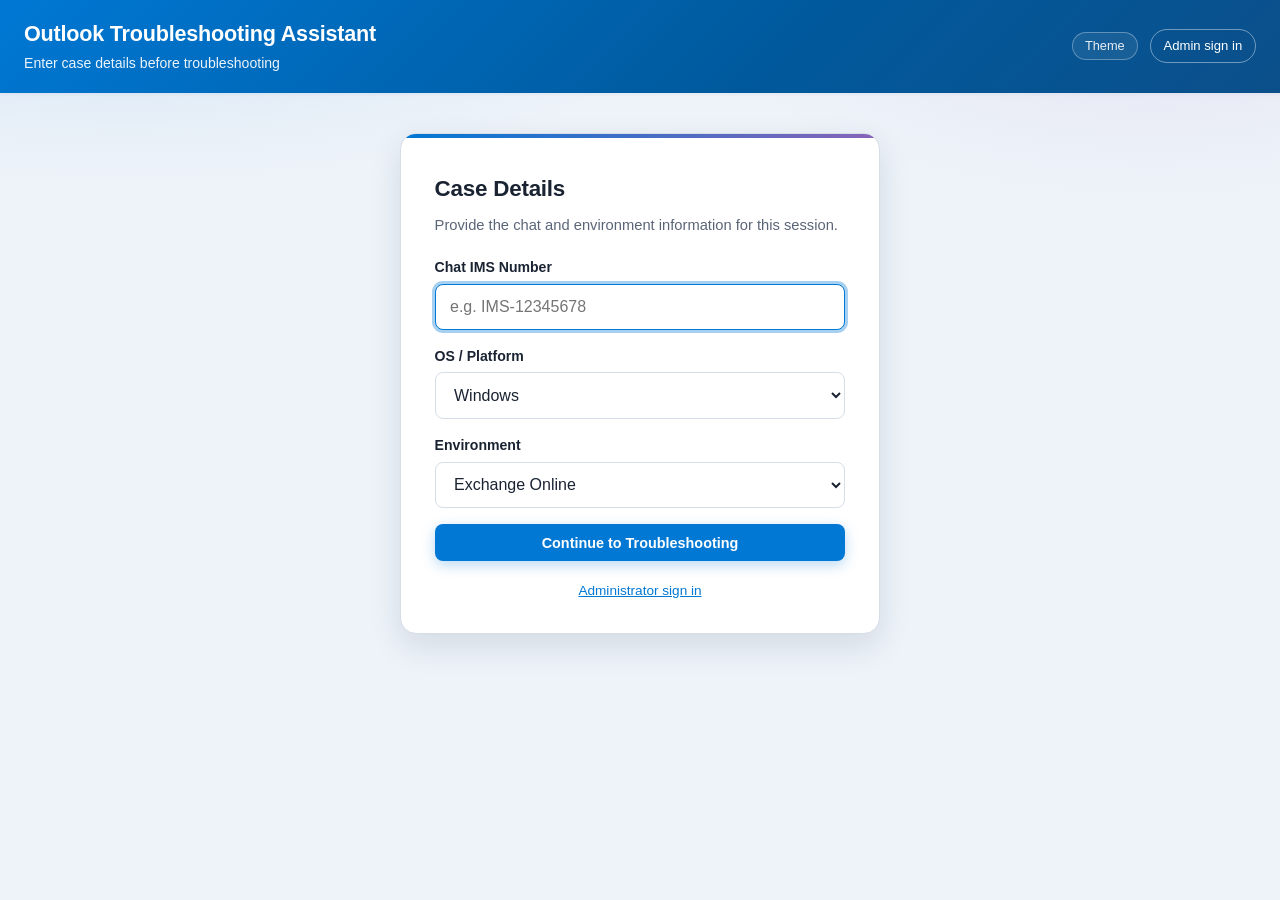
<file: index.html>
<!DOCTYPE html>
<html lang="en" data-theme="light">
<head>
  <meta charset="UTF-8">
  <meta name="viewport" content="width=device-width, initial-scale=1.0">
  <meta http-equiv="X-UA-Compatible" content="IE=edge">
  <title>Outlook Troubleshooting Assistant</title>
  <link rel="stylesheet" href="css/styles.css">
</head>
<body>
  <header class="app-header">
    <div>
      <h1>Outlook Troubleshooting Assistant</h1>
      <p class="subtitle">Search org KB articles</p>
    </div>
    <div class="header-actions">
      <span id="userDisplay" class="user-display"></span>
      <div id="themePickerMount"></div>
      <a href="troubleshooting.html" class="admin-link">Home</a>
      <button type="button" id="editCaseBtn" class="btn btn-secondary btn-header">Edit Case</button>
      <button type="button" id="startOverBtn" class="btn-start-over">Start Over</button>
      <a href="admin.html" class="admin-link">Admin</a>
    </div>
  </header>

  <main class="container">
    <div id="statusBar" class="status-bar">Initializing...</div>
    <div id="sessionSummary" class="session-summary session-badges-mount" aria-label="Case context"></div>

    <section class="page-hero page-hero-kb" aria-label="Org KB overview">
      <div class="page-hero-text">
        <h2 class="page-hero-title">Org Knowledge Base</h2>
        <p class="page-hero-desc">Internal policies, procedures, and known fixes. For step-by-step troubleshooting, use the Home page first.</p>
      </div>
    </section>

    <section class="search-section">
      <div class="search-section-header">
        <h2>Search articles</h2>
        <p id="resultCount" class="result-count" aria-live="polite" hidden></p>
      </div>
      <div class="search-box">
        <input type="search" id="searchInput" placeholder="Search KB articles..." autocomplete="off" aria-label="Search knowledge base">
        <button type="button" id="clearSearch" class="btn btn-secondary">Clear</button>
        <button type="button" id="refreshKb" class="btn btn-secondary" title="Refresh KB from SharePoint">Refresh KB</button>
      </div>
    </section>

    <section class="chip-section">
      <h3>Browse by category</h3>
      <div id="categoryFilters" class="chip-row"></div>
    </section>

    <section class="results-section">
      <div id="searchResults" class="result-grid"></div>
      <div id="noResults" class="no-results" hidden>
        <p>No matching KB articles found.</p>
        <button type="button" id="escalateBtn" class="btn btn-primary">Mark Case Escalated</button>
      </div>
    </section>
  </main>

  <footer class="app-footer">
    Outlook Troubleshooting Assistant &mdash; Org KB
  </footer>

  <div id="toast" class="toast" role="status" aria-live="polite"></div>

  <script src="js/config.js"></script>
  <script src="js/storage.js"></script>
  <script src="js/session.js"></script>
  <script src="js/sharepoint.js"></script>
  <script src="js/search.js"></script>
  <script src="js/kb-loader.js"></script>
  <script src="js/troubleshooting-search.js"></script>
  <script src="js/troubleshooting-loader.js"></script>
  <script src="js/logging.js"></script>
  <script src="js/theme-picker.js"></script>
  <script src="js/themes.js"></script>
  <script src="js/step-utils.js"></script>
  <script src="js/platform-match.js"></script>
  <script src="js/guide-resolver.js"></script>
  <script src="js/search-suggestions.js"></script>
  <script src="js/hub-ui.js"></script>
  <script src="js/app.js"></script>
</body>
</html>
</file>
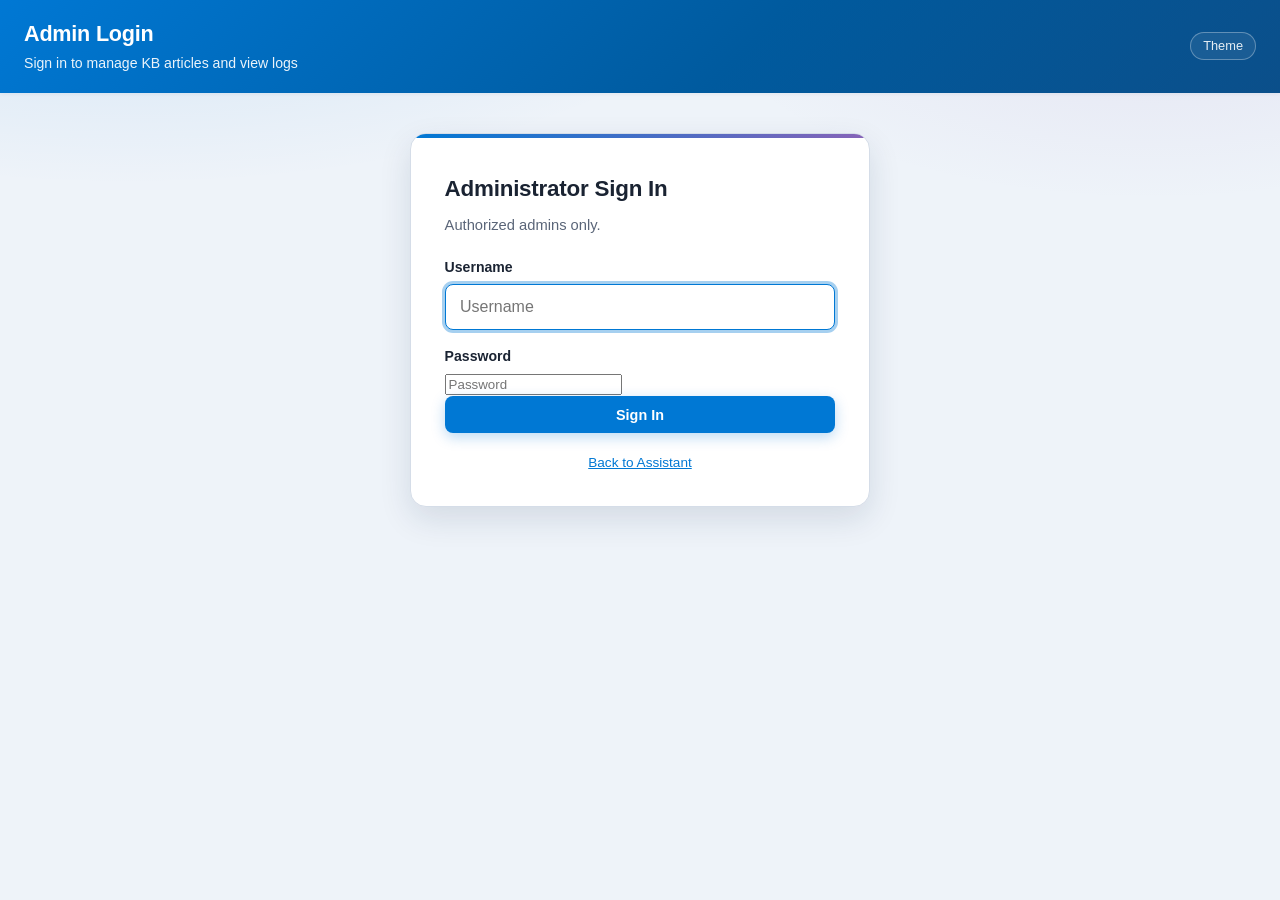
<file: admin-login.html>
<!DOCTYPE html>
<html lang="en" data-theme="light">
<head>
  <meta charset="UTF-8">
  <meta name="viewport" content="width=device-width, initial-scale=1.0">
  <meta http-equiv="X-UA-Compatible" content="IE=edge">
  <title>Admin Login - Outlook Troubleshooting Assistant</title>
  <link rel="stylesheet" href="css/styles.css">
</head>
<body class="login-page">
  <header class="app-header login-header">
    <div>
      <h1>Admin Login</h1>
      <p class="subtitle">Sign in to manage KB articles and view logs</p>
    </div>
    <div class="header-actions">
      <div id="themePickerMount"></div>
    </div>
  </header>

  <main class="login-container">
    <div class="login-card">
      <h2>Administrator Sign In</h2>
      <p class="login-hint">Authorized admins only.</p>

      <form id="adminLoginForm">
        <label for="adminUsername">Username</label>
        <input
          type="text"
          id="adminUsername"
          name="adminUsername"
          placeholder="Username"
          autocomplete="username"
          required
          autofocus
        >

        <label for="adminPassword">Password</label>
        <input
          type="password"
          id="adminPassword"
          name="adminPassword"
          placeholder="Password"
          autocomplete="current-password"
          required
        >

        <p id="adminLoginError" class="login-error" hidden></p>

        <button type="submit" class="btn btn-primary btn-block">Sign In</button>
      </form>

      <p class="login-footer-link">
        <a href="troubleshooting.html">Back to Assistant</a>
      </p>
    </div>
  </main>

  <script src="js/config.js"></script>
  <script src="js/admin-auth.js"></script>
  <script src="js/theme-picker.js"></script>
  <script src="js/themes.js"></script>
  <script src="js/admin-login.js"></script>
</body>
</html>
</file>
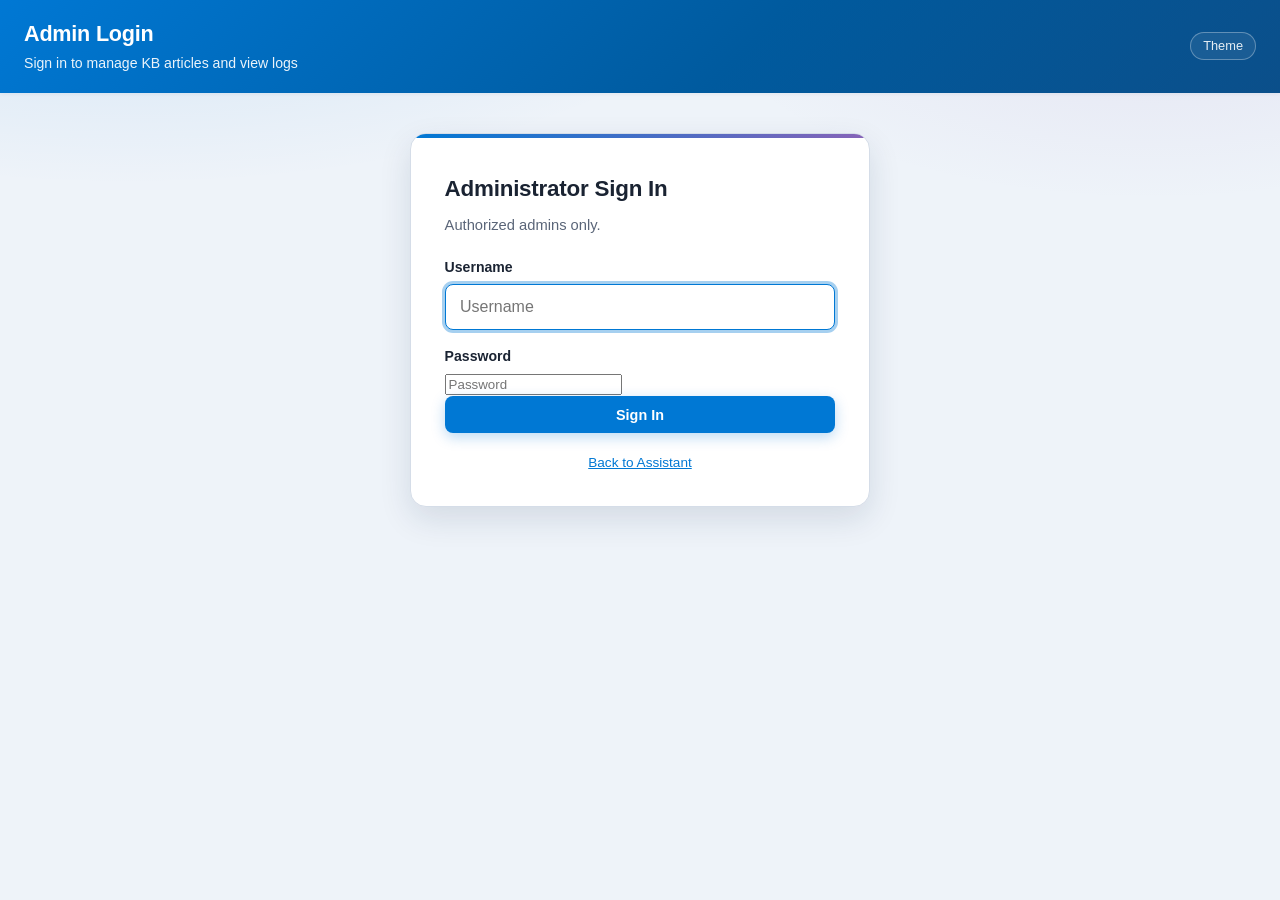
<file: admin.html>
<!DOCTYPE html>
<html lang="en" data-theme="light">
<head>
  <meta charset="UTF-8">
  <meta name="viewport" content="width=device-width, initial-scale=1.0">
  <meta http-equiv="X-UA-Compatible" content="IE=edge">
  <title>Admin - Outlook Troubleshooting Assistant</title>
  <link rel="stylesheet" href="css/styles.css">
  <script>
    (function () {
      if (sessionStorage.getItem("outlookAssistant_adminAuth") !== "true") {
        window.location.replace("admin-login.html");
      }
    })();
  </script>
  <style>body { visibility: hidden; }</style>
</head>
<body>
  <script>
    if (sessionStorage.getItem("outlookAssistant_adminAuth") === "true") {
      document.body.style.visibility = "visible";
    }
  </script>
  <header class="app-header">
    <div>
      <h1>Admin Dashboard</h1>
      <p class="subtitle">Upload KB articles and review usage logs</p>
    </div>
    <div class="header-actions">
      <div id="themePickerMount"></div>
      <button type="button" id="adminLogoutBtn" class="btn btn-secondary btn-header">Logout</button>
      <a href="troubleshooting.html" class="admin-link">Back to Assistant</a>
    </div>
  </header>

  <main class="container">
    <section class="panel">
      <h2>Upload Knowledge Base</h2>
      <p>
        Single entry: upload a KB file, then <strong>Apply &amp; download single-file app</strong>.
        That downloads an updated <code>outlook-assistant.html</code> with your KB baked in — redistribute that file.
      </p>
      <p>
        <strong>Excel (recommended):</strong> upload <code>Email and Outlook articles.xlsx</code>
        with columns <strong>Number</strong> and <strong>Short description</strong>.
        Or run <code>node scripts/sync-kb-from-excel.js</code> after editing the file in the repo.
        Rich guides: upload <strong>JSON</strong> (full steps, tips, URLs).
      </p>
      <div class="file-input-wrap">
        <input type="file" id="kbFileInput" accept=".json,.csv,.xlsx,.xls">
      </div>
      <div id="uploadPreview" class="preview"></div>
      <div class="admin-actions">
        <button type="button" id="uploadKbBtn" class="btn btn-primary" disabled>Apply &amp; download single-file app</button>
        <button type="button" id="downloadKbJsonBtn" class="btn btn-secondary" disabled>Download KB JSON</button>
        <button type="button" id="downloadSampleBtn" class="btn btn-secondary">Download Sample JSON</button>
      </div>
      <p style="margin-top:1rem;font-size:0.85rem;color:var(--text-muted)">
        Excel/CSV updates the article list; existing step-by-step guides are kept when KB IDs match.
        JSON supports full steps, tips, and URLs. Download KB JSON to commit into <code>data/</code> or rebuild from source.
      </p>
    </section>

    <section class="panel">
      <h2>Usage Statistics</h2>
      <div class="admin-grid">
        <div class="stat-card">
          <div class="value" id="statSearches">0</div>
          <div class="label">Searches</div>
        </div>
        <div class="stat-card">
          <div class="value" id="statViews">0</div>
          <div class="label">Articles Viewed</div>
        </div>
        <div class="stat-card">
          <div class="value" id="statEscalations">0</div>
          <div class="label">Escalations</div>
        </div>
        <div class="stat-card">
          <div class="value" id="statUsers">0</div>
          <div class="label">Unique Cases</div>
        </div>
      </div>
      <h3>Top Searches</h3>
      <ul id="topQueries" class="top-queries"></ul>
    </section>

    <section class="panel">
      <div class="panel-header">
        <h2>Activity Logs</h2>
        <div class="admin-actions">
          <button type="button" id="refreshLogsBtn" class="btn btn-secondary">Refresh</button>
          <button type="button" id="exportLogsBtn" class="btn btn-primary">Export CSV</button>
          <button type="button" id="clearLocalLogsBtn" class="btn btn-secondary">Clear Local Logs</button>
        </div>
      </div>
      <div class="log-filters" id="logFilters">
        <div class="log-filters-row">
          <label class="filter-field">
            <span class="filter-label">Action</span>
            <select id="logFilterAction" aria-label="Filter by action">
              <option value="">All actions</option>
            </select>
          </label>
          <label class="filter-field">
            <span class="filter-label">Chat IMS</span>
            <input type="text" id="logFilterChatIms" placeholder="e.g. IMS-12345678" autocomplete="off">
          </label>
          <label class="filter-field">
            <span class="filter-label">From</span>
            <input type="date" id="logFilterDateFrom" aria-label="Filter from date">
          </label>
          <label class="filter-field">
            <span class="filter-label">To</span>
            <input type="date" id="logFilterDateTo" aria-label="Filter to date">
          </label>
          <label class="filter-field filter-field-grow">
            <span class="filter-label">Search</span>
            <input type="search" id="logFilterText" placeholder="KB ID, details, search term…" autocomplete="off">
          </label>
          <button type="button" id="clearLogFiltersBtn" class="btn btn-secondary">Clear filters</button>
        </div>
        <p class="log-filter-summary" id="logFilterSummary" aria-live="polite"></p>
      </div>
      <div class="logs-table-wrap">
        <table class="logs-table">
          <thead>
            <tr>
              <th>Timestamp</th>
              <th>Chat IMS</th>
              <th>Platform</th>
              <th>Environment</th>
              <th>Action</th>
              <th title="Symptom or KB search text — only filled for search actions">Search term</th>
              <th>KB ID</th>
              <th>Details</th>
              <th title="Yes when the user marked the issue resolved">Resolved</th>
              <th title="Yes when the case was escalated">Escalated</th>
              <th>Feedback</th>
            </tr>
          </thead>
          <tbody id="logsTableBody">
            <tr><td colspan="11">Loading...</td></tr>
          </tbody>
        </table>
      </div>
    </section>
  </main>

  <footer class="app-footer">
    Admin access should be restricted via SharePoint permissions on this page and the log list.
  </footer>

  <script src="js/config.js"></script>
  <script src="js/storage.js"></script>
  <script src="js/sharepoint.js"></script>
  <script src="js/admin-auth.js"></script>
  <script src="js/theme-picker.js"></script>
  <script src="js/themes.js"></script>
  <script src="js/step-utils.js"></script>
  <script src="js/kb-spreadsheet.js"></script>
  <script src="js/admin.js"></script>
</body>
</html>
</file>
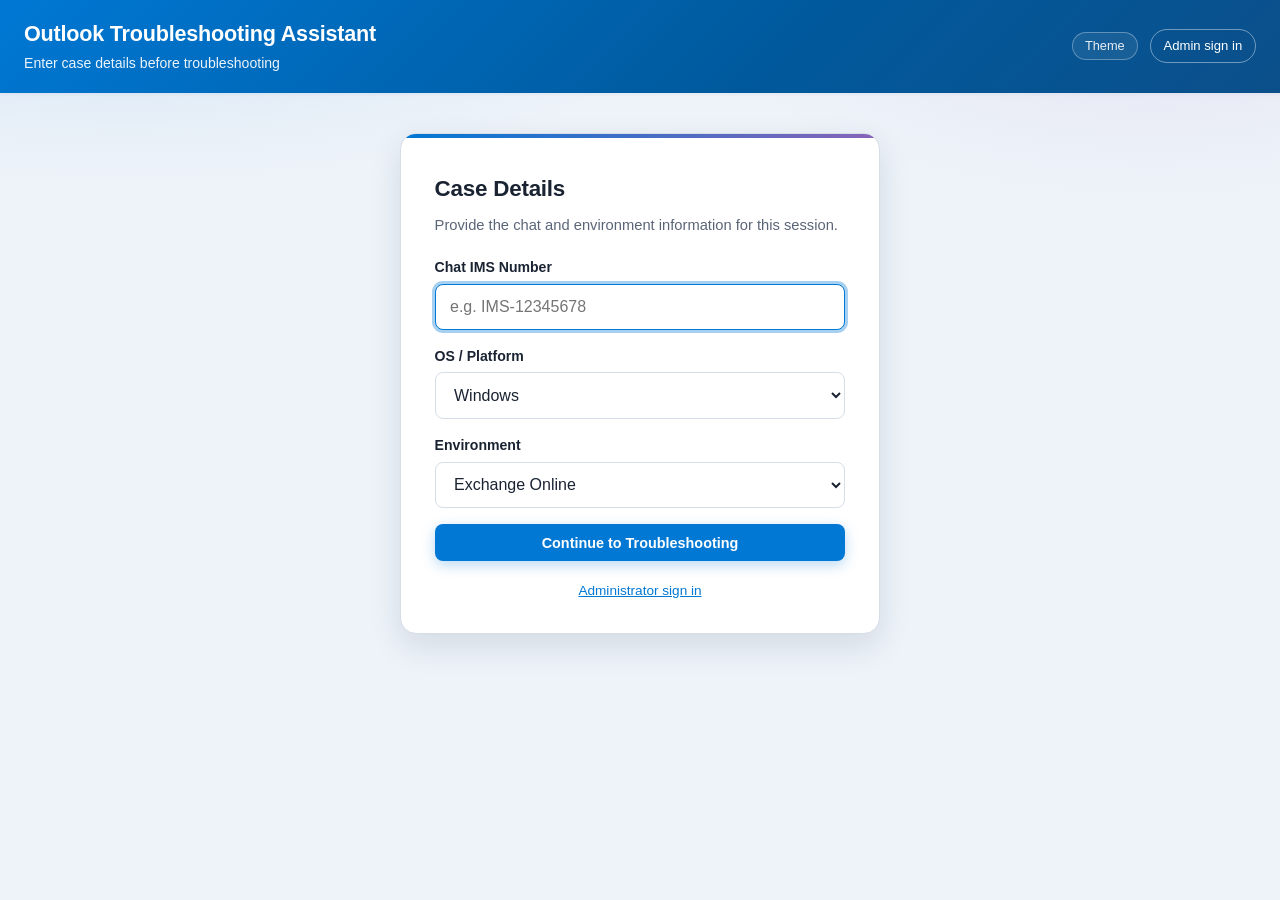
<file: case.html>
<!DOCTYPE html>
<html lang="en" data-theme="light">
<head>
  <meta charset="UTF-8">
  <meta name="viewport" content="width=device-width, initial-scale=1.0">
  <meta http-equiv="X-UA-Compatible" content="IE=edge">
  <title>Case Setup - Outlook Troubleshooting Assistant</title>
  <link rel="stylesheet" href="css/styles.css">
</head>
<body class="login-page">
  <header class="app-header login-header">
    <div>
      <h1>Outlook Troubleshooting Assistant</h1>
      <p class="subtitle">Enter case details before troubleshooting</p>
    </div>
    <div class="header-actions">
      <span id="userDisplay" class="user-display"></span>
      <div id="themePickerMount"></div>
      <a href="admin-login.html" class="admin-link">Admin sign in</a>
    </div>
  </header>

  <main class="login-container">
    <div class="login-card case-setup-card">
      <h2>Case Details</h2>
      <p class="login-hint">Provide the chat and environment information for this session.</p>

      <form id="caseForm">
        <label for="chatImsInput">Chat IMS Number</label>
        <input
          type="text"
          id="chatImsInput"
          placeholder="e.g. IMS-12345678"
          autocomplete="off"
          required
          autofocus
        >

        <label for="platformSelect">OS / Platform</label>
        <select id="platformSelect" required>
          <option value="Windows">Windows</option>
          <option value="Mac">Mac</option>
          <option value="Mobile">Mobile</option>
          <option value="Web">Web</option>
        </select>

        <label for="environmentSelect">Environment</label>
        <select id="environmentSelect" required>
          <option value="Exchange Online">Exchange Online</option>
          <option value="Hybrid">Hybrid</option>
          <option value="Other">Other</option>
        </select>

        <p id="caseError" class="login-error" hidden></p>

        <button type="submit" class="btn btn-primary btn-block">Continue to Troubleshooting</button>
      </form>

      <p class="login-footer-link">
        <a href="admin-login.html">Administrator sign in</a>
      </p>
    </div>
  </main>

  <div id="toast" class="toast" role="status" aria-live="polite"></div>

  <script src="js/config.js"></script>
  <script src="js/storage.js"></script>
  <script src="js/sharepoint.js"></script>
  <script src="js/session.js"></script>
  <script src="js/logging.js"></script>
  <script src="js/theme-picker.js"></script>
  <script src="js/themes.js"></script>
  <script src="js/case.js"></script>
  <script>
    ThemePicker.mount("#themePickerMount");
    document.addEventListener("DOMContentLoaded", () => Themes.init());
  </script>
</body>
</html>
</file>
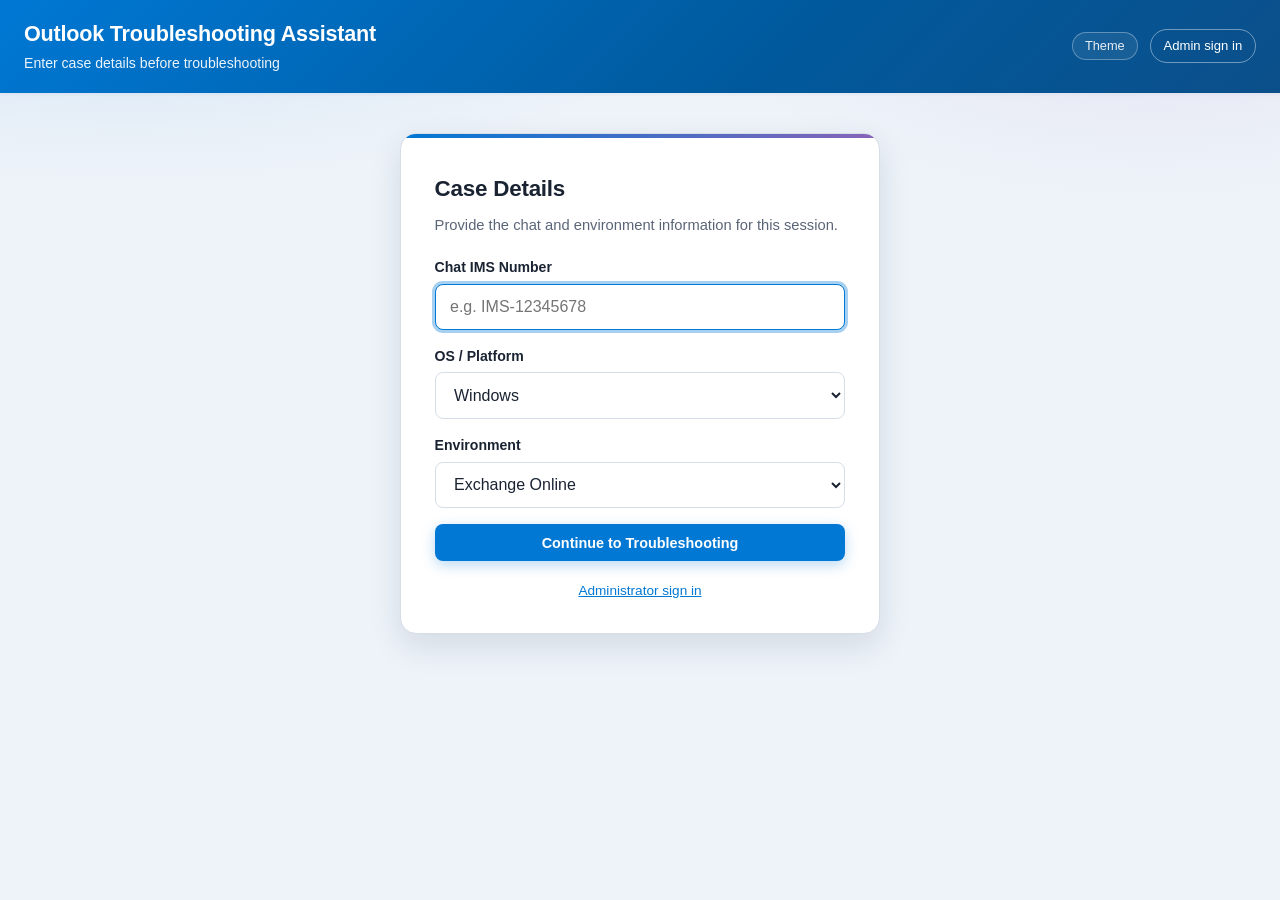
<file: guide.html>
<!DOCTYPE html>
<html lang="en" data-theme="light">
<head>
  <meta charset="UTF-8">
  <meta name="viewport" content="width=device-width, initial-scale=1.0">
  <meta http-equiv="X-UA-Compatible" content="IE=edge">
  <title>Guide - Outlook Troubleshooting Assistant</title>
  <link rel="stylesheet" href="css/styles.css">
</head>
<body>
  <header class="app-header">
    <div>
      <h1>Outlook Troubleshooting Assistant</h1>
      <p id="guideSubtitle" class="subtitle">Step-by-step guide</p>
    </div>
    <div class="header-actions">
      <a href="troubleshooting.html" class="admin-link">Home</a>
      <a href="admin.html" class="admin-link">Admin</a>
      <div id="themePickerMount"></div>
      <button type="button" id="startOverBtn" class="btn-start-over">Start Over</button>
    </div>
  </header>

  <main class="container guide-container">
    <div id="guideLoading" class="status-bar">Loading guide...</div>
    <div id="guideError" class="status-bar error" hidden></div>

    <section id="guideContent" hidden>
      <div id="stepPills" class="step-pills" aria-label="Troubleshooting progress"></div>

      <div class="instruction-box">
        <p id="instructionText"></p>
        <p id="stepPlatformNote" class="step-platform-note" hidden></p>
        <figure id="stepFigure" class="step-figure" hidden>
          <img id="stepImage" class="step-image" alt="">
          <figcaption id="stepImageCaption" class="step-image-caption"></figcaption>
        </figure>
        <div id="stepTip" class="step-tip" hidden role="note"></div>
      </div>

      <p class="guide-doc-link"><a id="kbDocLink" href="#" target="_blank" rel="noopener noreferrer" hidden>View official Microsoft documentation</a></p>

      <div class="guide-actions">
        <button type="button" id="backBtn" class="btn btn-secondary guide-nav-btn">&larr; Back</button>
        <button type="button" id="continueBtn" class="btn btn-secondary guide-nav-btn">No, continue</button>
        <button type="button" id="resolvedBtn" class="btn btn-primary guide-nav-btn">Yes, resolved</button>
        <button type="button" id="escalateBtn" class="btn btn-danger guide-nav-btn">Escalate</button>
      </div>

      <section class="session-notes-panel">
        <h2>Session Notes</h2>
        <div class="session-notes-grid">
          <div><strong>Date/Time:</strong> <span id="noteDateTime"></span></div>
          <div><strong>Chat IMS Number:</strong> <span id="noteChatIms"></span></div>
          <div><strong>Platform:</strong> <span id="notePlatform"></span></div>
          <div><strong>Environment:</strong> <span id="noteEnvironment"></span></div>
          <div><strong>Issue:</strong> <span id="noteIssue"></span></div>
          <div><strong>Current Step:</strong> <span id="noteCurrentStep"></span></div>
          <div><strong>Resolution:</strong> <span id="noteResolution"></span></div>
          <div><strong>Case Escalated:</strong> <span id="noteCaseEscalated">No</span></div>
        </div>
        <div class="steps-taken-section">
          <strong>Steps Taken:</strong>
          <ol id="noteStepsTaken"></ol>
        </div>

        <div class="agent-comments-section">
          <label for="agentComments"><strong>Agent Comments</strong></label>
          <p class="agent-comments-hint">Add any notes before copying to your ticket.</p>
          <textarea
            id="agentComments"
            rows="4"
            placeholder="e.g. User confirmed issue started after password reset. VPN was disconnected during troubleshooting."
          ></textarea>
        </div>
      </section>

      <div class="copy-notes-row">
        <button type="button" id="copyNotesBtn" class="btn btn-primary">Copy Notes</button>
        <span id="loggingStatus" class="logging-status">Logging Status: Active</span>
      </div>
    </section>
  </main>

  <div id="toast" class="toast" role="status" aria-live="polite"></div>

  <script src="js/config.js"></script>
  <script src="js/storage.js"></script>
  <script src="js/session.js"></script>
  <script src="js/sharepoint.js"></script>
  <script src="js/search.js"></script>
  <script src="js/kb-loader.js"></script>
  <script src="js/logging.js"></script>
  <script src="js/theme-picker.js"></script>
  <script src="js/themes.js"></script>
  <script src="js/step-utils.js"></script>
  <script src="js/guide.js"></script>
</body>
</html>
</file>
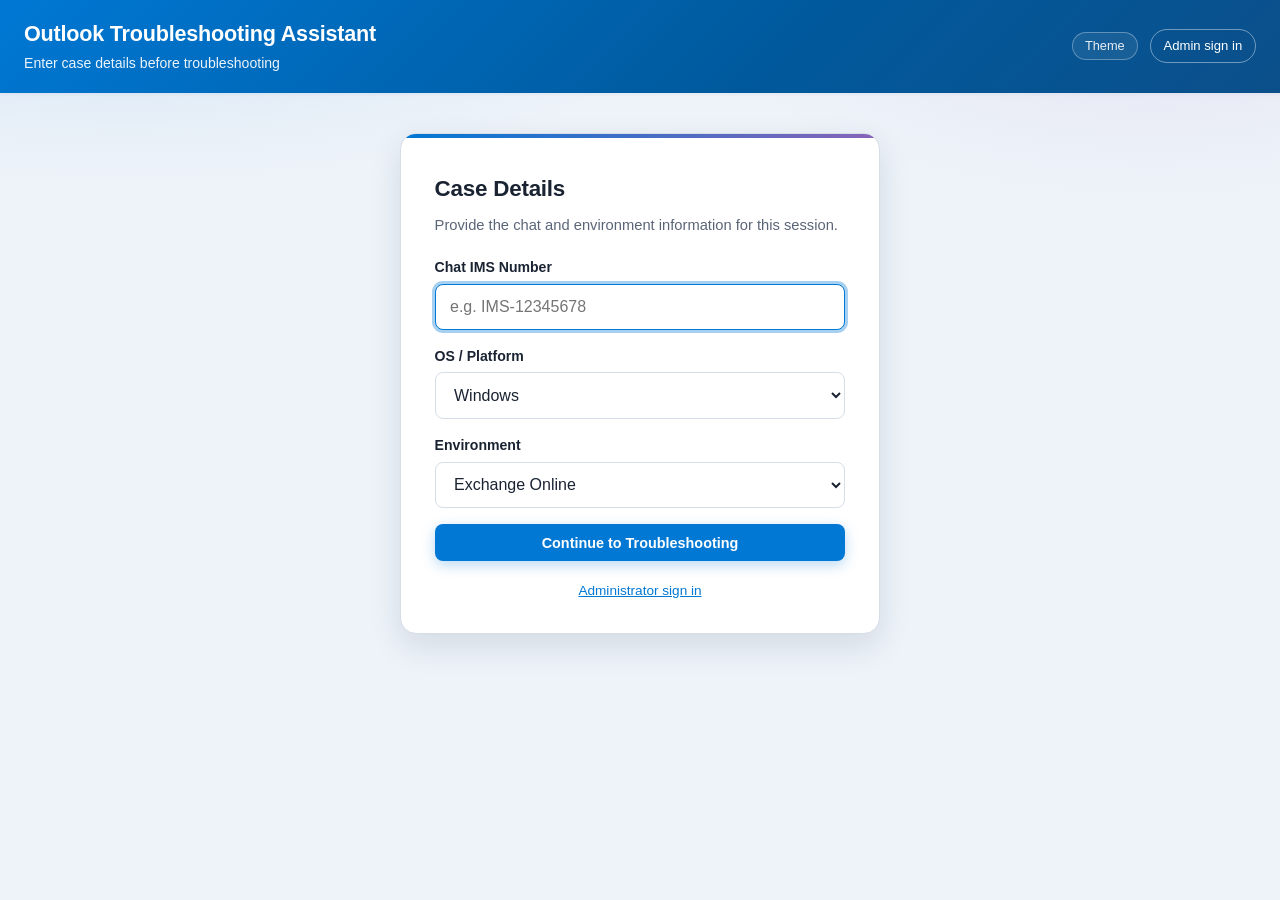
<file: login.html>
<!DOCTYPE html>
<html lang="en">
<head>
  <meta charset="UTF-8">
  <meta http-equiv="refresh" content="0; url=case.html">
  <title>Redirecting...</title>
  <script>location.replace("case.html");</script>
</head>
<body>
  <p>Redirecting to <a href="case.html">Case Setup</a>...</p>
</body>
</html>
</file>
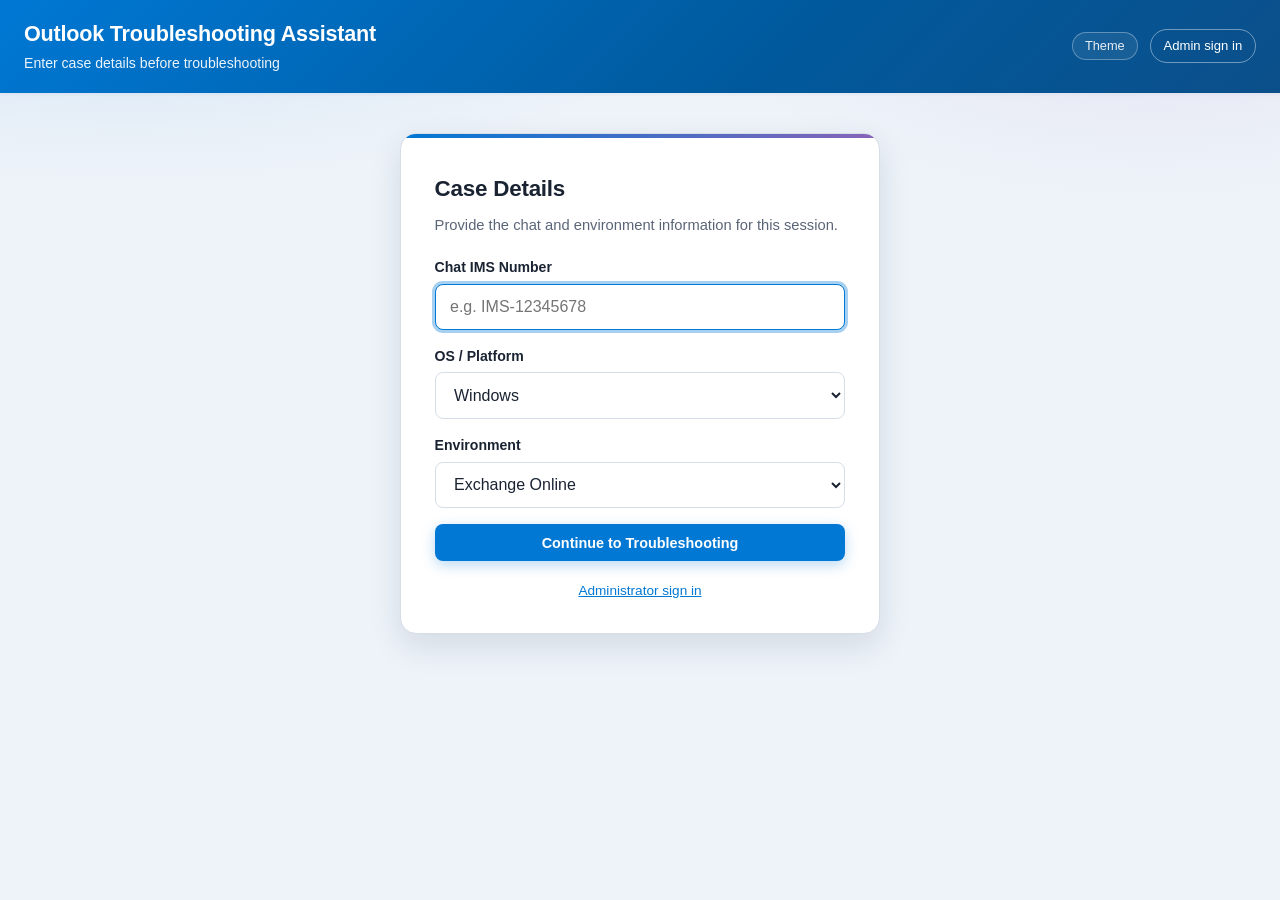
<file: troubleshooting-guide.html>
<!DOCTYPE html>
<html lang="en" data-theme="light">
<head>
  <meta charset="UTF-8">
  <meta name="viewport" content="width=device-width, initial-scale=1.0">
  <meta http-equiv="X-UA-Compatible" content="IE=edge">
  <title>Troubleshooting Guide — Outlook Assistant</title>
  <link rel="stylesheet" href="css/styles.css">
</head>
<body>
  <header class="app-header">
    <div>
      <h1>Troubleshooting Guide</h1>
      <p id="guideSubtitle" class="subtitle">Step-by-step</p>
    </div>
    <div class="header-actions">
      <a href="troubleshooting.html" class="admin-link">Home</a>
      <a href="index.html" class="admin-link">Org KB</a>
      <a href="admin.html" class="admin-link">Admin</a>
      <div id="themePickerMount"></div>
      <button type="button" id="startOverBtn" class="btn-start-over">Start Over</button>
    </div>
  </header>

  <main class="container guide-container">
    <div id="guideLoading" class="status-bar">Loading guide...</div>
    <div id="guideError" class="status-bar error" hidden></div>

    <section id="guideContent" hidden>
      <div id="stepPills" class="step-pills" aria-label="Troubleshooting progress"></div>

      <div class="instruction-box">
        <p id="instructionText"></p>
        <p id="stepPlatformNote" class="step-platform-note" hidden></p>
        <figure id="stepFigure" class="step-figure" hidden>
          <img id="stepImage" class="step-image" alt="">
          <figcaption id="stepImageCaption" class="step-image-caption"></figcaption>
        </figure>
        <div id="stepTip" class="step-tip" hidden role="note"></div>
      </div>

      <p class="guide-doc-link"><a id="kbDocLink" href="#" target="_blank" rel="noopener noreferrer" hidden>View official Microsoft documentation</a></p>

      <div class="guide-actions">
        <button type="button" id="backBtn" class="btn btn-secondary guide-nav-btn">&larr; Back</button>
        <button type="button" id="continueBtn" class="btn btn-secondary guide-nav-btn">No, continue</button>
        <button type="button" id="resolvedBtn" class="btn btn-primary guide-nav-btn">Yes, resolved</button>
        <button type="button" id="escalateBtn" class="btn btn-danger guide-nav-btn">Escalate</button>
      </div>

      <div id="kbFallbackPanel" class="panel kb-fallback-panel" hidden>
        <h3>Still stuck?</h3>
        <p id="kbFallbackText">An org KB article may have additional policy-specific steps.</p>
        <button type="button" id="kbFallbackBtn" class="btn btn-secondary">Open org KB article</button>
      </div>

      <section class="session-notes-panel">
        <h2>Session Notes</h2>
        <div class="session-notes-grid">
          <div><strong>Date/Time:</strong> <span id="noteDateTime"></span></div>
          <div><strong>Chat IMS Number:</strong> <span id="noteChatIms"></span></div>
          <div><strong>Platform:</strong> <span id="notePlatform"></span></div>
          <div><strong>Environment:</strong> <span id="noteEnvironment"></span></div>
          <div><strong>Guide:</strong> <span id="noteIssue"></span></div>
          <div><strong>Current Step:</strong> <span id="noteCurrentStep"></span></div>
          <div><strong>Resolution:</strong> <span id="noteResolution"></span></div>
          <div><strong>Case Escalated:</strong> <span id="noteCaseEscalated">No</span></div>
        </div>
        <div class="steps-taken-section">
          <strong>Steps Taken:</strong>
          <ol id="noteStepsTaken"></ol>
        </div>
        <div class="agent-comments-section">
          <label for="agentComments"><strong>Agent Comments</strong></label>
          <p class="agent-comments-hint">Add any notes before copying to your ticket.</p>
          <textarea id="agentComments" rows="4" placeholder="e.g. User confirmed issue started after password reset."></textarea>
        </div>
      </section>

      <div class="copy-notes-row">
        <button type="button" id="copyNotesBtn" class="btn btn-primary">Copy Notes</button>
        <span id="loggingStatus" class="logging-status">Logging Status: Active</span>
      </div>
    </section>
  </main>

  <div id="toast" class="toast" role="status" aria-live="polite"></div>

  <script src="js/config.js"></script>
  <script src="js/storage.js"></script>
  <script src="js/session.js"></script>
  <script src="js/sharepoint.js"></script>
  <script src="js/logging.js"></script>
  <script src="js/search.js"></script>
  <script src="js/kb-loader.js"></script>
  <script src="js/troubleshooting-search.js"></script>
  <script src="js/troubleshooting-loader.js"></script>
  <script src="js/theme-picker.js"></script>
  <script src="js/themes.js"></script>
  <script src="js/step-utils.js"></script>
  <script src="js/platform-match.js"></script>
  <script src="js/guide-resolver.js"></script>
  <script src="js/troubleshooting-guide.js"></script>
</body>
</html>
</file>
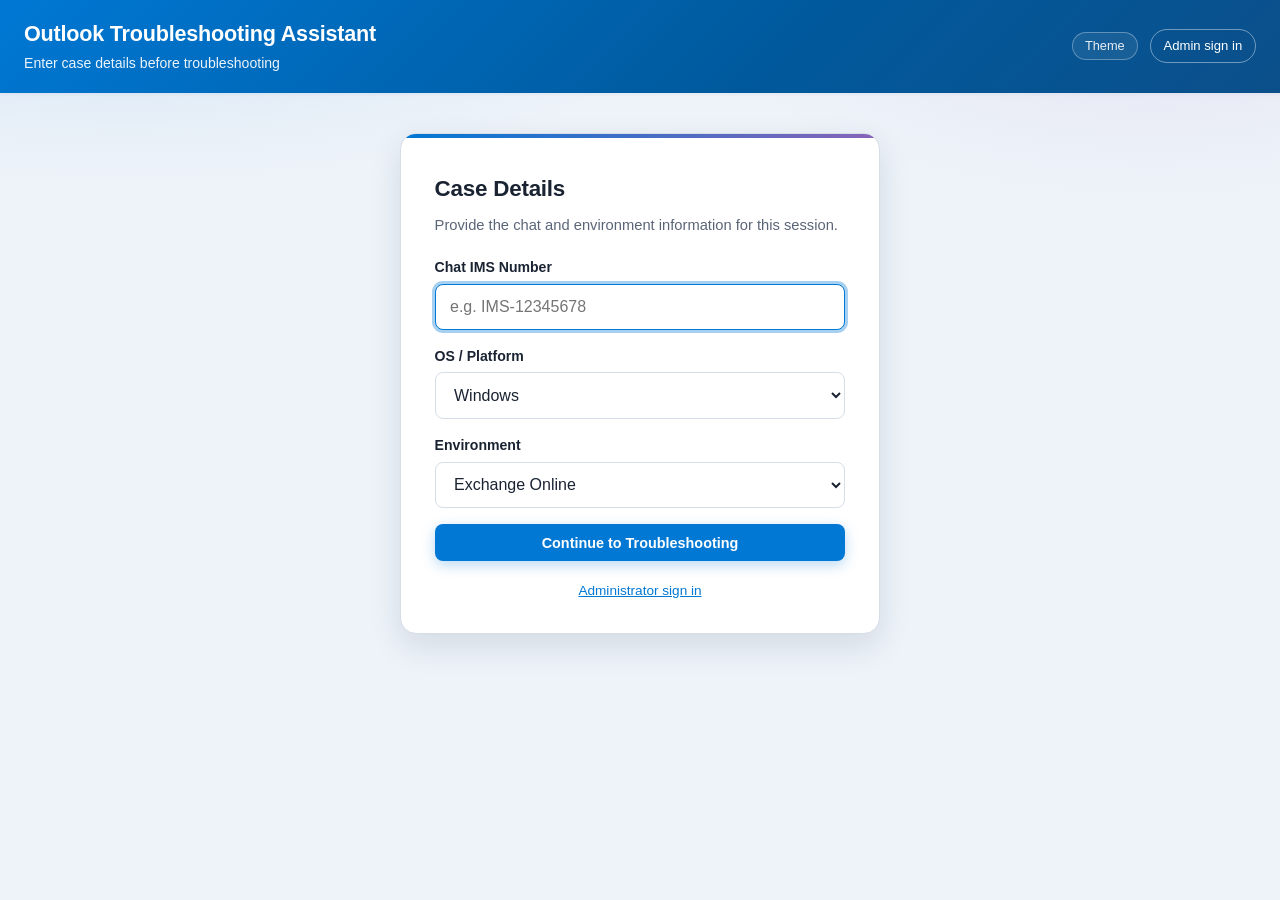
<file: troubleshooting.html>
<!DOCTYPE html>
<html lang="en" data-theme="light">
<head>
  <meta charset="UTF-8">
  <meta name="viewport" content="width=device-width, initial-scale=1.0">
  <meta http-equiv="X-UA-Compatible" content="IE=edge">
  <title>Troubleshooting Guides — Outlook Assistant</title>
  <link rel="stylesheet" href="css/styles.css">
</head>
<body>
  <header class="app-header">
    <div>
      <h1>Outlook Troubleshooting Assistant</h1>
      <p class="subtitle">Symptom-based troubleshooting for your case</p>
    </div>
    <div class="header-actions">
      <span id="userDisplay" class="user-display"></span>
      <div id="themePickerMount"></div>
      <a href="index.html" class="admin-link">Browse Org KB</a>
      <a href="admin.html" class="admin-link">Admin</a>
      <button type="button" id="editCaseBtn" class="btn btn-secondary btn-header">Edit Case</button>
      <button type="button" id="startOverBtn" class="btn-start-over">Start Over</button>
    </div>
  </header>

  <main class="container">
    <div id="statusBar" class="status-bar">Initializing...</div>
    <div id="sessionSummary" class="session-summary session-badges-mount" aria-label="Case context"></div>

    <section class="search-section search-section-priority">
      <div class="search-section-header">
        <h2>Search symptoms and topics</h2>
        <p class="search-section-lead">Describe what you see — guides for your platform are suggested first.</p>
        <p id="resultCount" class="result-count" aria-live="polite" hidden></p>
      </div>
      <div class="search-box">
        <input type="search" id="searchInput" placeholder="Describe the symptom (sync, password, crash...)" autocomplete="off" aria-label="Search symptoms and topics">
        <button type="button" id="clearSearch" class="btn btn-secondary">Clear</button>
        <button type="button" id="refreshGuide" class="btn btn-secondary" title="Refresh guide data">Refresh</button>
      </div>
    </section>

    <section class="panel ts-promo-panel">
      <div class="ts-promo-inner">
        <div class="ts-promo-text">
          <span class="ts-promo-icon" aria-hidden="true">
            <svg viewBox="0 0 24 24" width="26" height="26" fill="currentColor" aria-hidden="true"><path d="M12 2a7 7 0 0 0-7 7c0 5.25 7 13 7 13s7-7.75 7-13a7 7 0 0 0-7-7zm0 9.5A2.5 2.5 0 1 1 12 6a2.5 2.5 0 0 1 0 5.5z"/></svg>
          </span>
          <h2>Start with a guided flow</h2>
        </div>
        <a href="index.html" class="btn btn-secondary ts-promo-btn">Browse Org KB</a>
      </div>
      <div class="ts-promo-chips" aria-label="Quick guided flows">
        <button type="button" class="symptom-chip ts-flow-chip" data-flow="mail-not-syncing">Mail not syncing</button>
        <button type="button" class="symptom-chip ts-flow-chip" data-flow="outlook-wont-open">Outlook won't open</button>
        <button type="button" class="symptom-chip ts-flow-chip" data-flow="password-prompt">Password prompts</button>
        <button type="button" class="symptom-chip ts-flow-chip" data-flow="new-outlook-issues">New Outlook</button>
      </div>
    </section>

    <section id="flowPanel" class="panel flow-panel-priority" hidden>
      <div class="panel-header">
        <h2 id="flowTitle">Troubleshooting</h2>
        <button type="button" id="closeFlow" class="panel-close" aria-label="Close">&times;</button>
      </div>
      <p id="flowQuestion"></p>
      <div id="flowOptions"></div>
      <div id="flowGuideResults"></div>
    </section>

    <section class="chip-section ts-flow-section">
      <h3>All guided flows</h3>
      <div id="quickFlows" class="chip-row flow-tile-row"></div>
    </section>

    <section class="chip-section">
      <h3>Browse by category</h3>
      <div id="categoryFilters" class="chip-row"></div>
    </section>

    <section class="results-section">
      <div id="searchResults" class="result-grid"></div>
      <div id="noResults" class="no-results" hidden>
        <p>No matching guides found.</p>
        <button type="button" id="escalateBtn" class="btn btn-primary">Mark Case Escalated</button>
      </div>
    </section>
  </main>

  <footer class="app-footer">
    Microsoft-aligned troubleshooting guides — org KB articles available via Browse Org KB.
  </footer>

  <div id="toast" class="toast" role="status" aria-live="polite"></div>

  <script src="js/config.js"></script>
  <script src="js/storage.js"></script>
  <script src="js/session.js"></script>
  <script src="js/sharepoint.js"></script>
  <script src="js/logging.js"></script>
  <script src="js/step-utils.js"></script>
  <script src="js/platform-match.js"></script>
  <script src="js/search.js"></script>
  <script src="js/kb-loader.js"></script>
  <script src="js/troubleshooting-search.js"></script>
  <script src="js/troubleshooting-loader.js"></script>
  <script src="js/theme-picker.js"></script>
  <script src="js/themes.js"></script>
  <script src="js/guide-resolver.js"></script>
  <script src="js/unified-search.js"></script>
  <script src="js/search-suggestions.js"></script>
  <script src="js/hub-ui.js"></script>
  <script src="js/troubleshooting.js"></script>
</body>
</html>
</file>
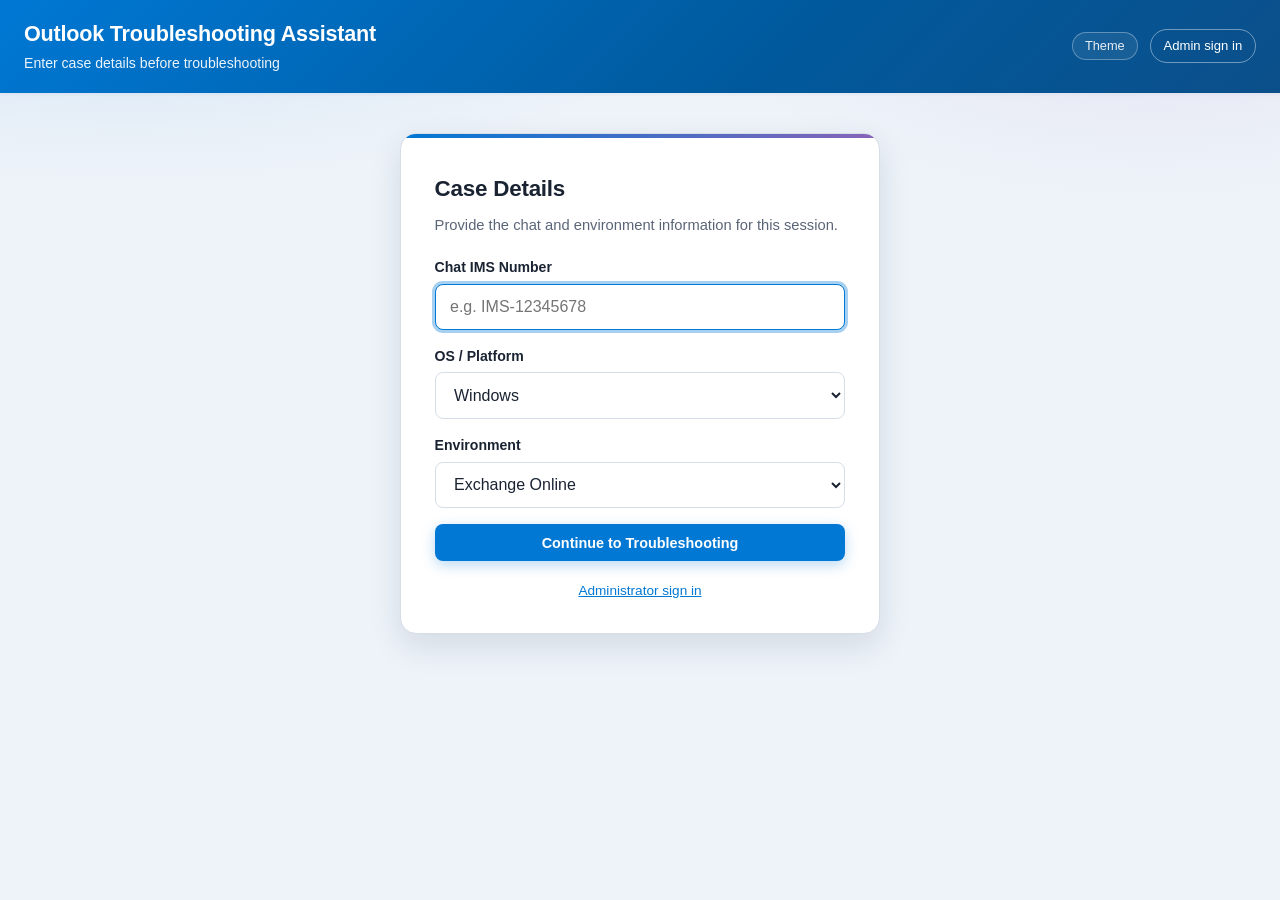
<file: single-file/outlook-assistant.html>
<!DOCTYPE html>
<html lang="en" data-theme="light">
<head>
  <meta charset="UTF-8">
  <meta name="viewport" content="width=device-width, initial-scale=1.0">
  <meta http-equiv="X-UA-Compatible" content="IE=edge">
  <title>Outlook Troubleshooting Assistant</title>
  <style>
/* Outlook Troubleshooting Assistant - Multi-theme styles */

:root,
[data-theme="light"] {
  --bg: #eef3f9;
  --bg-glow: radial-gradient(1200px 500px at 10% -10%, rgba(0, 120, 212, 0.14), transparent 55%),
    radial-gradient(900px 400px at 90% 0%, rgba(135, 100, 184, 0.1), transparent 50%);
  --surface: #ffffff;
  --surface-alt: #f3f6fb;
  --text: #1a2332;
  --text-muted: #5a6578;
  --primary: #0078d4;
  --primary-hover: #106ebe;
  --accent: #107c10;
  --border: #d5dde8;
  --shadow: 0 4px 18px rgba(16, 40, 72, 0.08);
  --shadow-sm: 0 1px 4px rgba(16, 40, 72, 0.06);
  --shadow-lg: 0 12px 32px rgba(16, 40, 72, 0.12);
  --radius: 10px;
  --radius-sm: 8px;
  --radius-lg: 16px;
  --focus-ring: 0 0 0 3px color-mix(in srgb, var(--primary) 35%, transparent);
  --badge-best: #0078d4;
  --badge-related: #8764b8;
  --badge-try: #797775;
  --danger: #d13438;
  --header-bg: linear-gradient(135deg, #0078d4 0%, #005a9e 58%, #0b4f8a 100%);
  --header-text: #ffffff;
  --instruction-bg: linear-gradient(160deg, #e8f4fd 0%, #f4f9fd 100%);
  --instruction-border: #b3d9f2;
}

[data-theme="dark"] {
  --bg: #151519;
  --bg-glow: radial-gradient(1000px 420px at 8% -8%, rgba(77, 163, 255, 0.16), transparent 55%),
    radial-gradient(800px 360px at 92% 0%, rgba(180, 160, 255, 0.1), transparent 50%);
  --surface: #222228;
  --surface-alt: #2b2b32;
  --text: #f0f0f5;
  --text-muted: #a0a0ab;
  --primary: #4da3ff;
  --primary-hover: #7bb8ff;
  --accent: #6ccb5f;
  --border: #3a3a44;
  --shadow: 0 6px 22px rgba(0, 0, 0, 0.45);
  --shadow-sm: 0 1px 4px rgba(0, 0, 0, 0.35);
  --shadow-lg: 0 14px 36px rgba(0, 0, 0, 0.55);
  --radius: 10px;
  --radius-sm: 8px;
  --radius-lg: 16px;
  --focus-ring: 0 0 0 3px color-mix(in srgb, var(--primary) 45%, transparent);
  --badge-best: #4da3ff;
  --badge-related: #b4a0ff;
  --badge-try: #9a9aa5;
  --danger: #ff6b6b;
  --header-bg: linear-gradient(135deg, #2f3038 0%, #1b1b1f 100%);
  --header-text: #f0f0f5;
  --instruction-bg: linear-gradient(160deg, #1a2a3a 0%, #1f2733 100%);
  --instruction-border: #2a4a6a;
}

[data-theme="high-contrast"] {
  --bg: #000000;
  --bg-glow: none;
  --surface: #000000;
  --surface-alt: #1a1a1a;
  --text: #ffffff;
  --text-muted: #ffff00;
  --primary: #ffff00;
  --primary-hover: #ffffff;
  --accent: #00ff00;
  --border: #ffffff;
  --shadow: none;
  --shadow-sm: none;
  --shadow-lg: none;
  --radius: 10px;
  --radius-sm: 8px;
  --radius-lg: 16px;
  --focus-ring: 0 0 0 3px #ffff00;
  --badge-best: #00ff00;
  --badge-related: #ffff00;
  --badge-try: #ffffff;
  --danger: #ff0000;
  --header-bg: #000000;
  --header-text: #ffff00;
  --instruction-bg: #000000;
  --instruction-border: #ffff00;
}

[data-theme="corporate"] {
  --bg: #ebf0f5;
  --bg-glow: radial-gradient(1000px 420px at 8% -8%, rgba(0, 75, 135, 0.12), transparent 55%);
  --surface: #ffffff;
  --surface-alt: #e8edf2;
  --text: #2c3e50;
  --text-muted: #607d8b;
  --primary: #004b87;
  --primary-hover: #003660;
  --accent: #008272;
  --border: #c5d0dc;
  --shadow: 0 3px 14px rgba(0, 75, 135, 0.1);
  --shadow-sm: 0 1px 4px rgba(0, 75, 135, 0.08);
  --shadow-lg: 0 12px 28px rgba(0, 75, 135, 0.14);
  --radius: 10px;
  --radius-sm: 8px;
  --radius-lg: 16px;
  --focus-ring: 0 0 0 3px color-mix(in srgb, var(--primary) 35%, transparent);
  --badge-best: #004b87;
  --badge-related: #008272;
  --badge-try: #607d8b;
  --danger: #c0392b;
  --header-bg: linear-gradient(135deg, #004b87 0%, #002d52 100%);
  --header-text: #ffffff;
  --instruction-bg: linear-gradient(160deg, #e6f0f8 0%, #f2f6fa 100%);
  --instruction-border: #b7c9da;
}

*,
*::before,
*::after {
  box-sizing: border-box;
}

body {
  margin: 0;
  font-family: "Segoe UI", -apple-system, BlinkMacSystemFont, "Helvetica Neue", sans-serif;
  background: var(--bg);
  background-image: var(--bg-glow);
  background-attachment: fixed;
  color: var(--text);
  line-height: 1.5;
  min-height: 100vh;
  -webkit-font-smoothing: antialiased;
}

a {
  color: var(--primary);
}

:focus-visible {
  outline: none;
  box-shadow: var(--focus-ring);
}

/* Header */
.app-header {
  background: var(--header-bg);
  color: var(--header-text);
  padding: 1.1rem 1.5rem 1.2rem;
  display: flex;
  flex-wrap: wrap;
  align-items: center;
  justify-content: space-between;
  gap: 1rem;
  box-shadow: var(--shadow-sm);
  position: sticky;
  top: 0;
  z-index: 40;
  backdrop-filter: saturate(1.1);
}

.app-header h1 {
  margin: 0;
  font-size: 1.35rem;
  font-weight: 650;
  letter-spacing: -0.01em;
}

.app-header .subtitle {
  margin: 0.2rem 0 0;
  opacity: 0.92;
  font-size: 0.88rem;
}

.header-actions {
  display: flex;
  align-items: center;
  gap: 0.75rem;
  flex-wrap: wrap;
}

.user-display {
  font-size: 0.85rem;
  opacity: 0.95;
}

.theme-switcher {
  display: flex;
  gap: 0.35rem;
}

.theme-switcher button {
  padding: 0.35rem 0.6rem;
  border: 1px solid rgba(255, 255, 255, 0.4);
  background: rgba(255, 255, 255, 0.15);
  color: inherit;
  border-radius: 4px;
  cursor: pointer;
  font-size: 0.75rem;
}

.theme-switcher button.active,
.theme-switcher button:hover {
  background: rgba(255, 255, 255, 0.3);
}

/* Subtle theme picker dropdown */
.theme-picker {
  position: relative;
}

.theme-picker-toggle {
  padding: 0.35rem 0.75rem;
  border: 1px solid rgba(255, 255, 255, 0.35);
  background: rgba(255, 255, 255, 0.08);
  color: inherit;
  border-radius: 999px;
  cursor: pointer;
  font-size: 0.8rem;
  opacity: 0.9;
}

.theme-picker-toggle:hover {
  opacity: 1;
  background: rgba(255, 255, 255, 0.16);
}

.theme-picker-menu {
  position: absolute;
  top: calc(100% + 0.35rem);
  right: 0;
  min-width: 150px;
  background: var(--surface);
  border: 1px solid var(--border);
  border-radius: var(--radius-sm);
  box-shadow: var(--shadow-lg);
  z-index: 100;
  overflow: hidden;
}

.theme-picker-menu button {
  display: block;
  width: 100%;
  padding: 0.6rem 0.9rem;
  border: none;
  background: var(--surface);
  color: var(--text);
  text-align: left;
  cursor: pointer;
  font-size: 0.85rem;
}

.theme-picker-menu button:hover,
.theme-picker-menu button.active {
  background: color-mix(in srgb, var(--primary) 10%, var(--surface-alt));
  color: var(--primary);
}

.login-header .theme-picker-menu,
.app-header .theme-picker-menu {
  color: var(--text);
}

.session-summary {
  font-size: 0.85rem;
  color: var(--text-muted);
  margin: -0.5rem 0 1rem;
  padding: 0.5rem 0.75rem;
  background: var(--surface-alt);
  border-radius: 4px;
}

.session-badges {
  display: flex;
  flex-wrap: wrap;
  gap: 0.5rem;
  padding: 0.7rem 0.85rem;
  background: var(--surface);
  border: 1px solid var(--border);
  border-radius: var(--radius);
  box-shadow: var(--shadow-sm);
}

.session-badge {
  display: inline-flex;
  align-items: center;
  gap: 0.4rem;
  padding: 0.32rem 0.7rem;
  border-radius: 999px;
  background: var(--surface-alt);
  border: 1px solid var(--border);
  font-size: 0.8rem;
  color: var(--text);
}

.session-badge-label {
  font-size: 0.68rem;
  font-weight: 700;
  text-transform: uppercase;
  letter-spacing: 0.04em;
  color: var(--text-muted);
}

.btn-header {
  padding: 0.35rem 0.65rem;
  font-size: 0.8rem;
}

.admin-link {
  color: inherit;
  text-decoration: none;
  padding: 0.4rem 0.8rem;
  border: 1px solid rgba(255, 255, 255, 0.42);
  border-radius: 999px;
  font-size: 0.82rem;
  font-weight: 500;
  transition: background 0.15s, border-color 0.15s;
}

.admin-link:hover {
  background: rgba(255, 255, 255, 0.18);
  border-color: rgba(255, 255, 255, 0.65);
}

/* Layout */
.container {
  max-width: 1080px;
  margin: 0 auto;
  padding: 1.6rem 1.5rem 2.5rem;
}

.status-bar {
  font-size: 0.8rem;
  color: var(--text-muted);
  margin-bottom: 1rem;
  padding: 0.55rem 0.85rem;
  background: var(--surface);
  border: 1px solid var(--border);
  border-radius: var(--radius-sm);
  box-shadow: var(--shadow-sm);
}

.status-bar.error {
  color: var(--danger);
}

/* Employee prompt */
.employee-prompt {
  background: var(--surface);
  border: 1px solid var(--border);
  border-radius: 8px;
  padding: 1rem;
  margin-bottom: 1rem;
  box-shadow: var(--shadow);
}

.employee-prompt label {
  display: block;
  margin-bottom: 0.5rem;
  font-weight: 600;
}

.employee-prompt .row {
  display: flex;
  gap: 0.5rem;
}

.employee-prompt input {
  flex: 1;
  padding: 0.5rem 0.75rem;
  border: 1px solid var(--border);
  border-radius: 4px;
  background: var(--surface);
  color: var(--text);
}

/* Search */
.search-section {
  background: var(--surface);
  border-radius: var(--radius-lg);
  padding: 1.5rem 1.6rem;
  box-shadow: var(--shadow);
  border: 1px solid var(--border);
  margin-bottom: 1.25rem;
}

.search-section h2 {
  margin: 0 0 0.75rem;
  font-size: 1.2rem;
}

.search-section-header {
  display: flex;
  flex-wrap: wrap;
  align-items: baseline;
  justify-content: space-between;
  gap: 0.5rem 1rem;
  margin-bottom: 1rem;
}

.search-section-header h2 {
  margin: 0;
  font-size: 1.3rem;
  font-weight: 650;
}

.result-count {
  margin: 0;
  font-size: 0.85rem;
  color: var(--text-muted);
}

.result-count strong {
  color: var(--text);
  font-weight: 600;
}

.search-box {
  display: flex;
  gap: 0.55rem;
  align-items: stretch;
}

.search-box input {
  flex: 1;
  padding: 1rem 1.15rem;
  font-size: 1.12rem;
  min-height: 3.25rem;
  border: 2px solid var(--border);
  border-radius: var(--radius-sm);
  background: var(--surface);
  color: var(--text);
  transition: border-color 0.15s, box-shadow 0.15s;
}

.search-box input:focus {
  outline: none;
  border-color: var(--primary);
  box-shadow: var(--focus-ring);
}

/* Buttons */
.btn {
  padding: 0.65rem 1.05rem;
  border: none;
  border-radius: var(--radius-sm);
  cursor: pointer;
  font-size: 0.9rem;
  font-weight: 600;
  transition: background 0.15s, transform 0.12s, box-shadow 0.15s;
}

.btn-primary {
  background: var(--primary);
  color: #fff;
  box-shadow: 0 4px 14px color-mix(in srgb, var(--primary) 28%, transparent);
}

.btn-primary:hover {
  background: var(--primary-hover);
  transform: translateY(-1px);
}

.btn-secondary {
  background: var(--surface);
  color: var(--text);
  border: 1px solid var(--border);
}

.btn-secondary:hover {
  background: var(--surface-alt);
  border-color: color-mix(in srgb, var(--primary) 30%, var(--border));
}

.btn-danger {
  background: var(--danger);
  color: #fff;
}

.btn:disabled {
  opacity: 0.5;
  cursor: not-allowed;
}

/* Chips */
.chip-section {
  margin-bottom: 1.25rem;
}

.chip-section h3 {
  margin: 0 0 0.5rem;
  font-size: 0.95rem;
  color: var(--text-muted);
}

.chip-row {
  display: flex;
  flex-wrap: wrap;
  gap: 0.5rem;
}

.flow-chip,
.category-chip {
  padding: 0.48rem 0.9rem;
  border: 1px solid var(--border);
  background: var(--surface);
  color: var(--text);
  border-radius: 999px;
  cursor: pointer;
  font-size: 0.84rem;
  font-weight: 500;
  box-shadow: var(--shadow-sm);
  transition: all 0.15s;
}

.flow-chip:hover,
.category-chip:hover {
  border-color: var(--cat-accent, var(--primary));
  background: color-mix(in srgb, var(--cat-accent, var(--primary)) 10%, var(--surface));
}

.category-chip[data-cat],
.flow-chip[data-cat] {
  border-color: color-mix(in srgb, var(--cat-accent, var(--border)) 45%, var(--border));
}

/* Results */
.results-section {
  margin-bottom: 1.25rem;
}

.result-grid {
  display: grid;
  grid-template-columns: repeat(3, 1fr);
  gap: 0.65rem;
}

/* Hard cap: never show more than 6 KB/guide cards unless expanded */
.result-grid:not(.result-grid-expanded) > .result-card:nth-child(n + 7) {
  display: none !important;
}

.result-card {
  background: var(--surface);
  border: 1px solid var(--border);
  border-left: 3px solid var(--cat-accent, var(--border));
  border-radius: var(--radius-sm);
  padding: 0.7rem 0.8rem;
  margin-bottom: 0;
  cursor: pointer;
  box-shadow: var(--shadow-sm);
  transition: border-color 0.15s, transform 0.12s, box-shadow 0.15s;
  display: flex;
  flex-direction: column;
  min-height: 0;
}

.result-card:hover {
  border-color: var(--cat-accent, var(--primary));
  border-left-color: var(--cat-accent, var(--primary));
  transform: translateY(-2px);
  box-shadow: var(--shadow);
}

.result-meta {
  display: flex;
  flex-wrap: wrap;
  gap: 0.35rem;
  margin-bottom: 0.35rem;
  align-items: center;
}

.kb-id {
  font-family: Consolas, monospace;
  font-size: 0.7rem;
  color: var(--primary);
  font-weight: 600;
}

.match-badge {
  font-size: 0.7rem;
  padding: 0.15rem 0.5rem;
  border-radius: 10px;
  background: var(--badge-best);
  color: #fff;
  font-weight: 600;
}

.result-card:nth-child(2) .match-badge {
  background: var(--badge-related);
}

.result-card:nth-child(n + 3) .match-badge {
  background: var(--badge-try);
}

.category-tag {
  font-size: 0.75rem;
  color: var(--text-muted);
}

.category-line {
  margin: 0.25rem 0 0;
}

.category-line .category-tag {
  display: inline-block;
  padding: 0.1rem 0.4rem;
  border-radius: 999px;
  font-size: 0.68rem;
  background: color-mix(in srgb, var(--cat-accent, var(--surface-alt)) 12%, var(--surface-alt));
  border: 1px solid color-mix(in srgb, var(--cat-accent, var(--border)) 35%, var(--border));
  color: var(--text);
  font-weight: 500;
}

.symptom-tags {
  display: flex;
  flex-wrap: wrap;
  gap: 0.25rem;
  margin-top: 0.4rem;
}

.symptom-tag {
  font-size: 0.62rem;
  padding: 0.1rem 0.35rem;
  border-radius: 4px;
  background: var(--surface-alt);
  color: var(--text-muted);
  border: 1px solid var(--border);
}

.result-card h3 {
  margin: 0;
  font-size: 0.86rem;
  line-height: 1.3;
  font-weight: 600;
}

.show-all-results-btn {
  display: block;
  margin: 0.85rem auto 0;
}

@media (max-width: 900px) {
  .result-grid {
    grid-template-columns: repeat(2, 1fr);
  }
}

.symptoms {
  margin: 0.5rem 0 0;
  font-size: 0.85rem;
  color: var(--text-muted);
}

.no-results {
  text-align: center;
  padding: 2.4rem 1.5rem;
  color: var(--text-muted);
  background:
    linear-gradient(180deg, color-mix(in srgb, var(--primary) 4%, var(--surface)) 0%, var(--surface) 100%);
  border-radius: var(--radius);
  border: 1px dashed color-mix(in srgb, var(--primary) 25%, var(--border));
  box-shadow: var(--shadow-sm);
}

.no-results p {
  margin: 0 0 1rem;
  font-size: 0.98rem;
}

/* Panels */
.panel {
  background: var(--surface);
  border: 1px solid var(--border);
  border-radius: var(--radius);
  padding: 1.25rem;
  margin-bottom: 1.25rem;
  box-shadow: var(--shadow);
}

.panel-header {
  display: flex;
  justify-content: space-between;
  align-items: flex-start;
  margin-bottom: 1rem;
}

.panel-header h2 {
  margin: 0;
  font-size: 1.15rem;
}

.panel-close {
  background: var(--surface-alt);
  border: 1px solid var(--border);
  width: 2rem;
  height: 2rem;
  border-radius: 999px;
  font-size: 1.15rem;
  cursor: pointer;
  color: var(--text-muted);
  line-height: 1;
  display: inline-flex;
  align-items: center;
  justify-content: center;
  transition: background 0.15s, color 0.15s;
}

.panel-close:hover {
  background: var(--surface);
  color: var(--text);
}

.article-meta {
  display: flex;
  gap: 0.75rem;
  margin-bottom: 1rem;
  font-size: 0.85rem;
  color: var(--text-muted);
}

.article-steps {
  padding-left: 1.25rem;
}

.article-steps li {
  margin-bottom: 0.5rem;
}

.feedback-row {
  display: flex;
  align-items: center;
  gap: 0.75rem;
  margin-top: 1.25rem;
  padding-top: 1rem;
  border-top: 1px solid var(--border);
}

.feedback-row span {
  font-size: 0.9rem;
  color: var(--text-muted);
}

/* Flow wizard */
.flow-option {
  display: block;
  width: 100%;
  text-align: left;
  padding: 0.85rem 1rem;
  margin-bottom: 0.55rem;
  border: 1px solid var(--border);
  background: var(--surface-alt);
  color: var(--text);
  border-radius: var(--radius-sm);
  cursor: pointer;
  font-size: 0.95rem;
  transition: border-color 0.15s, background 0.15s, transform 0.12s;
}

.flow-option:hover {
  border-color: var(--primary);
  background: var(--surface);
  transform: translateX(2px);
}

.flow-kb-card {
  display: block;
  width: 100%;
  text-align: left;
  padding: 0.9rem 1rem;
  margin-top: 0.5rem;
  margin-bottom: 0.55rem;
  background: var(--surface);
  color: var(--text);
  border-radius: var(--radius-sm);
  cursor: pointer;
  border: 1px solid var(--border);
  border-left: 3px solid var(--primary);
  box-shadow: var(--shadow-sm);
  transition: transform 0.12s, box-shadow 0.15s, border-color 0.15s;
}

.flow-kb-card:hover {
  transform: translateY(-1px);
  box-shadow: var(--shadow);
  border-color: color-mix(in srgb, var(--primary) 35%, var(--border));
}

#flowKbResults h4 {
  margin: 1rem 0 0.5rem;
  font-size: 0.95rem;
}

/* Toast */
.toast {
  position: fixed;
  bottom: 1.5rem;
  left: 50%;
  transform: translateX(-50%) translateY(100px);
  background: color-mix(in srgb, var(--text) 92%, #000);
  color: var(--surface);
  padding: 0.8rem 1.3rem;
  border-radius: 999px;
  font-size: 0.9rem;
  font-weight: 500;
  opacity: 0;
  transition: all 0.3s;
  z-index: 1000;
  pointer-events: none;
  box-shadow: var(--shadow-lg);
}

.toast.show {
  transform: translateX(-50%) translateY(0);
  opacity: 1;
}

/* Admin page */
.admin-grid {
  display: grid;
  grid-template-columns: repeat(auto-fit, minmax(280px, 1fr));
  gap: 1.25rem;
  margin-bottom: 1.5rem;
}

.stat-card {
  background: var(--surface);
  border: 1px solid var(--border);
  border-radius: var(--radius);
  padding: 1.25rem;
  text-align: center;
  box-shadow: var(--shadow-sm);
}

.stat-card .value {
  font-size: 2rem;
  font-weight: 700;
  color: var(--primary);
}

.stat-card .label {
  font-size: 0.85rem;
  color: var(--text-muted);
}

.banner {
  padding: 0.75rem 1rem;
  border-radius: 6px;
  margin-bottom: 1rem;
  font-size: 0.9rem;
}

.banner.info {
  background: var(--surface-alt);
  border: 1px solid var(--border);
}

.banner.warn {
  background: #fff3cd;
  border: 1px solid #ffc107;
  color: #856404;
}

[data-theme="dark"] .banner.warn {
  background: #3d3500;
  color: #ffc107;
  border-color: #665500;
}

.preview {
  margin-top: 0.75rem;
  padding: 0.75rem;
  border-radius: 4px;
  font-size: 0.9rem;
}

.preview.success {
  background: #d4edda;
  color: #155724;
}

.preview.error {
  background: #f8d7da;
  color: #721c24;
}

[data-theme="dark"] .preview.success {
  background: #1a3d1a;
  color: #6ccb5f;
}

[data-theme="dark"] .preview.error {
  background: #3d1a1a;
  color: #ff6b6b;
}

.logs-table-wrap {
  overflow-x: auto;
}

.log-filters {
  margin-bottom: 1rem;
  padding: 1rem;
  background: var(--surface-alt);
  border: 1px solid var(--border);
  border-radius: var(--radius);
}

.log-filters-row {
  display: flex;
  flex-wrap: wrap;
  align-items: flex-end;
  gap: 0.75rem 1rem;
}

.filter-field {
  display: flex;
  flex-direction: column;
  gap: 0.25rem;
  min-width: 8rem;
}

.filter-field-grow {
  flex: 1 1 12rem;
  min-width: 10rem;
}

.filter-label {
  font-size: 0.75rem;
  font-weight: 600;
  color: var(--text-muted);
  text-transform: uppercase;
  letter-spacing: 0.03em;
}

.log-filters select,
.log-filters input[type="text"],
.log-filters input[type="search"],
.log-filters input[type="date"] {
  padding: 0.45rem 0.6rem;
  border: 1px solid var(--border);
  border-radius: var(--radius);
  background: var(--surface);
  color: var(--text);
  font-size: 0.9rem;
}

.log-filter-summary {
  margin: 0.75rem 0 0;
  font-size: 0.85rem;
  color: var(--text-muted);
}

.logs-table {
  width: 100%;
  border-collapse: collapse;
  font-size: 0.85rem;
}

.logs-table th,
.logs-table td {
  padding: 0.5rem 0.75rem;
  border: 1px solid var(--border);
  text-align: left;
}

.logs-table th {
  background: var(--surface-alt);
  font-weight: 600;
}

.logs-table tr:nth-child(even) {
  background: var(--surface-alt);
}

.top-queries {
  list-style: none;
  padding: 0;
  margin: 0;
}

.top-queries li {
  padding: 0.35rem 0;
  border-bottom: 1px solid var(--border);
  font-size: 0.9rem;
}

.file-input-wrap {
  margin: 0.75rem 0;
}

.file-input-wrap input[type="file"] {
  font-size: 0.9rem;
}

.admin-actions {
  display: flex;
  flex-wrap: wrap;
  gap: 0.5rem;
  margin-top: 0.75rem;
}

footer.app-footer {
  text-align: center;
  padding: 1.75rem 1.5rem 2rem;
  color: var(--text-muted);
  font-size: 0.8rem;
  border-top: 1px solid color-mix(in srgb, var(--border) 80%, transparent);
  background: color-mix(in srgb, var(--surface) 70%, transparent);
}

@media (max-width: 600px) {
  .app-header {
    flex-direction: column;
    align-items: flex-start;
  }

  .search-box {
    flex-direction: column;
  }

  .case-details-grid {
    grid-template-columns: 1fr;
  }

  .step-pills {
    flex-direction: column;
  }

  .guide-actions {
    flex-direction: column;
  }
}

/* Login page */
.login-page {
  min-height: 100vh;
}

.login-page .login-header {
  margin-bottom: 0;
}

.login-container {
  display: flex;
  justify-content: center;
  align-items: flex-start;
  padding: 2.5rem 1.5rem 3rem;
  min-height: calc(100vh - 110px);
}

.login-card {
  background: var(--surface);
  border: 1px solid var(--border);
  border-radius: var(--radius-lg);
  padding: 2rem 2.1rem;
  width: 100%;
  max-width: 460px;
  box-shadow: var(--shadow-lg);
  position: relative;
  overflow: hidden;
}

.login-card::before {
  content: "";
  position: absolute;
  inset: 0 0 auto 0;
  height: 4px;
  background: linear-gradient(90deg, var(--primary), #8764b8);
}

.case-setup-card {
  max-width: 480px;
}

.login-card h2 {
  margin: 0.35rem 0 0.5rem;
  font-size: 1.4rem;
  letter-spacing: -0.01em;
}

.login-hint {
  margin: 0 0 1.35rem;
  font-size: 0.92rem;
  color: var(--text-muted);
}

.login-card label {
  display: block;
  margin-bottom: 0.35rem;
  font-weight: 600;
  font-size: 0.88rem;
}

.login-card input[type="text"],
.case-setup-card select {
  width: 100%;
  padding: 0.8rem 0.9rem;
  margin-bottom: 1rem;
  border: 1.5px solid var(--border);
  border-radius: var(--radius-sm);
  font-size: 1rem;
  background: var(--surface);
  color: var(--text);
  transition: border-color 0.15s, box-shadow 0.15s;
}

.login-card input[type="text"]:focus,
.case-setup-card select:focus {
  outline: none;
  border-color: var(--primary);
  box-shadow: var(--focus-ring);
}

.checkbox-label {
  display: flex !important;
  align-items: center;
  gap: 0.5rem;
  font-weight: normal !important;
  margin-bottom: 1rem;
  cursor: pointer;
}

.login-error {
  color: var(--danger);
  font-size: 0.85rem;
  margin: 0 0 0.75rem;
}

.btn-block {
  width: 100%;
}

.login-footer-link {
  text-align: center;
  margin: 1.25rem 0 0;
  font-size: 0.85rem;
}

.btn-start-over {
  padding: 0.4rem 0.85rem;
  border: 1px solid rgba(255, 255, 255, 0.45);
  background: #d13438;
  color: #fff;
  border-radius: 999px;
  cursor: pointer;
  font-size: 0.82rem;
  font-weight: 600;
  transition: background 0.15s, transform 0.12s;
}

.btn-start-over:hover {
  background: #a4262c;
  transform: translateY(-1px);
}

/* Case details */
.case-details-section h2 {
  margin: 0 0 1rem;
  font-size: 1.1rem;
}

.case-details-grid {
  display: grid;
  grid-template-columns: repeat(auto-fit, minmax(200px, 1fr));
  gap: 1rem;
}

.form-field label {
  display: block;
  margin-bottom: 0.35rem;
  font-size: 0.85rem;
  font-weight: 600;
}

.form-field input,
.form-field select {
  width: 100%;
  padding: 0.6rem 0.75rem;
  border: 1px solid var(--border);
  border-radius: 6px;
  font-size: 0.9rem;
  background: var(--surface);
  color: var(--text);
}

.step-count {
  font-size: 0.65rem;
  padding: 0.1rem 0.4rem;
  border-radius: 10px;
  background: var(--surface-alt);
  color: var(--text-muted);
  font-weight: 600;
}

.step-count-inline {
  font-size: 0.85rem;
  color: var(--text-muted);
}

.issue-card h3 {
  color: var(--primary);
}

/* Guide page - step pills */
.guide-container {
  max-width: 900px;
}

.step-pills {
  display: flex;
  flex-wrap: wrap;
  gap: 0.5rem;
  margin-bottom: 1.25rem;
}

.step-pill {
  display: flex;
  align-items: center;
  gap: 0.4rem;
  padding: 0.45rem 0.8rem;
  border-radius: 999px;
  border: 1px solid var(--border);
  background: var(--surface);
  font-size: 0.8rem;
  color: var(--text-muted);
  box-shadow: var(--shadow-sm);
}

.step-pill.completed {
  background: color-mix(in srgb, var(--accent) 14%, var(--surface));
  border-color: color-mix(in srgb, var(--accent) 45%, var(--border));
  color: color-mix(in srgb, var(--accent) 70%, var(--text));
}

.step-pill.active {
  background: var(--primary);
  border-color: var(--primary);
  color: #fff;
  font-weight: 600;
  box-shadow: 0 4px 12px color-mix(in srgb, var(--primary) 28%, transparent);
}

.step-pill.pending {
  opacity: 0.75;
}

[data-theme="dark"] .step-pill.completed {
  background: #1a3d1a;
  color: #6ccb5f;
}

.pill-number {
  font-weight: 700;
}

.pill-label {
  max-width: 140px;
  overflow: hidden;
  text-overflow: ellipsis;
  white-space: nowrap;
}

/* Instruction box */
.instruction-box {
  background: var(--instruction-bg);
  border: 1px solid var(--instruction-border);
  border-radius: var(--radius);
  padding: 1.35rem 1.5rem;
  margin-bottom: 1.25rem;
  box-shadow: var(--shadow-sm);
  position: relative;
}

.instruction-box::before {
  content: "Current step";
  display: inline-block;
  margin-bottom: 0.65rem;
  padding: 0.15rem 0.55rem;
  border-radius: 999px;
  font-size: 0.7rem;
  font-weight: 700;
  letter-spacing: 0.04em;
  text-transform: uppercase;
  color: var(--primary);
  background: color-mix(in srgb, var(--primary) 12%, var(--surface));
  border: 1px solid color-mix(in srgb, var(--primary) 25%, var(--border));
}

[data-theme="high-contrast"] .instruction-box::before {
  background: #000;
  color: #ffff00;
  border-color: #ffff00;
}

.instruction-box p {
  margin: 0;
  font-size: 1.08rem;
  line-height: 1.65;
}

/* Guide actions */
.guide-actions {
  display: flex;
  flex-wrap: wrap;
  gap: 0.75rem;
  margin-bottom: 1.5rem;
  align-items: center;
}

.guide-nav-btn {
  min-width: 120px;
}

.guide-nav-btn:disabled {
  opacity: 0.4;
  cursor: not-allowed;
}

/* Session notes */
.session-notes-panel {
  background: var(--surface);
  border: 1px solid var(--border);
  border-radius: var(--radius);
  padding: 1.3rem 1.35rem;
  margin-bottom: 1rem;
  box-shadow: var(--shadow);
}

.session-notes-panel h2 {
  margin: 0 0 1rem;
  font-size: 1.1rem;
}

.session-notes-grid {
  display: grid;
  grid-template-columns: repeat(auto-fit, minmax(220px, 1fr));
  gap: 0.5rem 1rem;
  font-size: 0.9rem;
  margin-bottom: 1rem;
}

.session-notes-grid strong {
  color: var(--text-muted);
}

.steps-taken-section {
  border-top: 1px solid var(--border);
  padding-top: 0.75rem;
  font-size: 0.9rem;
}

.steps-taken-section ol {
  margin: 0.5rem 0 0;
  padding-left: 1.25rem;
}

.steps-taken-section li.muted {
  color: var(--text-muted);
  list-style: none;
  margin-left: -1.25rem;
}

.resolution-resolved {
  color: var(--accent);
  font-weight: 600;
}

.resolution-escalated {
  color: var(--danger);
  font-weight: 600;
}

.resolution-in-progress {
  color: var(--primary);
  font-weight: 600;
}

/* Copy notes row */
.copy-notes-row {
  display: flex;
  justify-content: space-between;
  align-items: center;
  flex-wrap: wrap;
  gap: 0.85rem;
  margin-top: 0.35rem;
  margin-bottom: 2rem;
}

.logging-status {
  font-size: 0.85rem;
  color: var(--text-muted);
}

.agent-comments-section {
  margin-top: 1rem;
  padding-top: 1rem;
  border-top: 1px solid var(--border);
}

.agent-comments-section label {
  display: block;
  margin-bottom: 0.25rem;
}

.agent-comments-hint {
  margin: 0 0 0.5rem;
  font-size: 0.85rem;
  color: var(--text-muted);
}

.agent-comments-section textarea {
  width: 100%;
  padding: 0.75rem;
  border: 1px solid var(--border);
  border-radius: 6px;
  font-size: 0.9rem;
  font-family: inherit;
  line-height: 1.5;
  resize: vertical;
  min-height: 90px;
  background: var(--surface);
  color: var(--text);
}

.agent-comments-section textarea:focus {
  outline: none;
  border-color: var(--primary);
}

/* Rich step visuals */
.step-figure {
  margin: 1rem 0 0;
  padding: 0.75rem;
  border-radius: var(--radius-sm);
  overflow: hidden;
  border: 1px solid var(--border);
  background: var(--surface);
}

.step-image {
  display: block;
  width: 100%;
  max-width: 640px;
  height: auto;
  margin: 0 auto;
  border-radius: 6px;
}

.step-image-caption {
  padding: 0.5rem 0.75rem;
  font-size: 0.8rem;
  color: var(--text-muted);
  text-align: center;
  border-top: 1px solid var(--border);
}

.step-tip {
  margin-top: 0.9rem;
  padding: 0.75rem 0.9rem;
  border-radius: var(--radius-sm);
  font-size: 0.9rem;
  border-left: 3px solid var(--accent);
  background: color-mix(in srgb, var(--accent) 8%, var(--surface));
  border-top: 1px solid color-mix(in srgb, var(--accent) 20%, var(--border));
  border-right: 1px solid color-mix(in srgb, var(--accent) 20%, var(--border));
  border-bottom: 1px solid color-mix(in srgb, var(--accent) 20%, var(--border));
  color: var(--text);
}

[data-theme="dark"] .step-tip {
  background: color-mix(in srgb, var(--accent) 12%, var(--surface));
  color: var(--text);
}

.step-platform-note {
  margin: 0.5rem 0 0;
  font-size: 0.8rem;
  color: var(--text-muted);
  font-style: italic;
}

.guide-doc-link {
  margin: -0.75rem 0 1.25rem;
  font-size: 0.85rem;
}

.guide-doc-link a {
  display: inline-flex;
  align-items: center;
  gap: 0.35rem;
  padding: 0.35rem 0.7rem;
  border-radius: 999px;
  background: var(--surface);
  border: 1px solid var(--border);
  text-decoration: none;
  font-size: 0.86rem;
  font-weight: 600;
}

/* display:inline-flex above must not override the HTML hidden attribute */
.guide-doc-link a[hidden],
[hidden] {
  display: none !important;
}

.guide-doc-link a:hover {
  border-color: var(--primary);
}

.pill-visual {
  font-size: 0.7rem;
  opacity: 0.85;
}

.visual-badge {
  font-size: 0.68rem;
  padding: 0.15rem 0.45rem;
  border-radius: 10px;
  background: var(--surface-alt);
  color: var(--text-muted);
  border: 1px solid var(--border);
}

.flow-panel-priority {
  border: 2px solid var(--primary);
  box-shadow: var(--shadow-lg);
  border-radius: var(--radius-lg);
  background:
    linear-gradient(180deg, color-mix(in srgb, var(--primary) 6%, var(--surface)) 0%, var(--surface) 42%);
}

.kb-promo-panel {
  margin-bottom: 1.25rem;
  padding: 1.3rem 1.5rem;
  background: linear-gradient(135deg, rgba(0, 120, 212, 0.1) 0%, rgba(0, 90, 158, 0.04) 100%);
  border: 1px solid color-mix(in srgb, var(--primary) 28%, var(--border));
  border-left: 4px solid var(--primary);
  box-shadow: var(--shadow);
  border-radius: var(--radius);
}

.kb-promo-inner {
  display: flex;
  align-items: center;
  justify-content: space-between;
  gap: 1rem;
  flex-wrap: wrap;
}

.kb-promo-text {
  display: flex;
  align-items: center;
  gap: 0.85rem;
}

.kb-promo-text h2 {
  margin: 0;
  font-size: 1.15rem;
}

.kb-promo-icon {
  display: inline-flex;
  align-items: center;
  justify-content: center;
  width: 2.75rem;
  height: 2.75rem;
  border-radius: 10px;
  background: var(--primary);
  color: #fff;
  flex-shrink: 0;
}

.kb-promo-btn {
  white-space: nowrap;
  box-shadow: 0 4px 14px color-mix(in srgb, var(--primary) 30%, transparent);
}

.kb-promo-chips {
  display: flex;
  flex-wrap: wrap;
  gap: 0.5rem;
  margin-top: 1rem;
  padding-top: 1rem;
  border-top: 1px solid color-mix(in srgb, var(--primary) 15%, var(--border));
}

.symptom-chip {
  display: inline-block;
  padding: 0.4rem 0.85rem;
  border-radius: 999px;
  font-size: 0.82rem;
  font-weight: 500;
  text-decoration: none;
  color: var(--primary);
  background: var(--surface);
  border: 1.5px solid color-mix(in srgb, var(--primary) 35%, var(--border));
  transition: background 0.15s, color 0.15s, transform 0.15s;
}

.symptom-chip:hover {
  background: var(--primary);
  color: #fff;
  transform: translateY(-1px);
}

[data-theme="dark"] .kb-promo-panel {
  background: linear-gradient(135deg, rgba(77, 163, 255, 0.12) 0%, rgba(0, 90, 158, 0.08) 100%);
}

@media (max-width: 600px) {
  .kb-promo-inner {
    flex-direction: column;
    align-items: stretch;
  }

  .kb-promo-btn {
    width: 100%;
    text-align: center;
  }
}

/* Page heroes */
.page-hero {
  margin-bottom: 1.25rem;
  padding: 1.4rem 1.55rem;
  border-radius: var(--radius-lg);
  border: 1px solid var(--border);
  box-shadow: var(--shadow);
  position: relative;
  overflow: hidden;
}

.page-hero::after {
  content: "";
  position: absolute;
  width: 180px;
  height: 180px;
  right: -40px;
  top: -60px;
  border-radius: 50%;
  background: color-mix(in srgb, var(--primary) 12%, transparent);
  pointer-events: none;
}

.page-hero-kb {
  background: linear-gradient(135deg, color-mix(in srgb, var(--primary) 10%, var(--surface)) 0%, var(--surface) 100%);
  border-left: 4px solid var(--primary);
}

.page-hero-ts {
  background: linear-gradient(135deg, color-mix(in srgb, #8764b8 12%, var(--surface)) 0%, var(--surface) 100%);
  border-left: 4px solid #8764b8;
}

.page-hero-ts::after {
  background: color-mix(in srgb, #8764b8 14%, transparent);
}

.page-hero-title {
  margin: 0;
  font-size: 1.4rem;
  font-weight: 650;
  letter-spacing: -0.01em;
  position: relative;
  z-index: 1;
}

.page-hero-desc {
  margin: 0.4rem 0 0;
  font-size: 0.94rem;
  color: var(--text-muted);
  max-width: 42rem;
  position: relative;
  z-index: 1;
}

/* Troubleshooting promo panel */
.ts-promo-panel {
  margin-bottom: 1.25rem;
  padding: 1.3rem 1.5rem;
  background: linear-gradient(135deg, rgba(135, 100, 184, 0.12) 0%, rgba(79, 107, 237, 0.05) 100%);
  border: 1px solid color-mix(in srgb, #8764b8 28%, var(--border));
  border-left: 4px solid #8764b8;
  box-shadow: var(--shadow);
  border-radius: var(--radius);
}

.ts-promo-inner {
  display: flex;
  align-items: center;
  justify-content: space-between;
  gap: 1rem;
  flex-wrap: wrap;
}

.ts-promo-text {
  display: flex;
  align-items: center;
  gap: 0.85rem;
}

.ts-promo-text h2 {
  margin: 0;
  font-size: 1.15rem;
}

.ts-promo-icon {
  display: inline-flex;
  align-items: center;
  justify-content: center;
  width: 2.75rem;
  height: 2.75rem;
  border-radius: 10px;
  background: #8764b8;
  color: #fff;
  flex-shrink: 0;
}

.ts-promo-btn {
  white-space: nowrap;
}

.ts-promo-chips {
  display: flex;
  flex-wrap: wrap;
  gap: 0.5rem;
  margin-top: 1rem;
  padding-top: 1rem;
  border-top: 1px solid color-mix(in srgb, #8764b8 15%, var(--border));
}

.ts-promo-chips .symptom-chip {
  color: #8764b8;
  border-color: color-mix(in srgb, #8764b8 35%, var(--border));
  cursor: pointer;
  font-family: inherit;
}

.ts-promo-chips .symptom-chip:hover {
  background: #8764b8;
  color: #fff;
}

.ts-flow-section {
  margin-bottom: 1.25rem;
}

.flow-tile-row {
  display: grid;
  grid-template-columns: repeat(auto-fill, minmax(200px, 1fr));
  gap: 0.65rem;
}

.flow-tile {
  min-height: 3.35rem;
  padding: 0.85rem 1rem;
  border-radius: var(--radius-sm);
  font-weight: 600;
  text-align: left;
  line-height: 1.3;
  border: 1px solid color-mix(in srgb, #8764b8 25%, var(--border));
  background: var(--surface);
  box-shadow: var(--shadow-sm);
  transition: border-color 0.15s, background 0.15s, transform 0.15s, box-shadow 0.15s;
}

.flow-tile:hover {
  border-color: #8764b8;
  background: color-mix(in srgb, #8764b8 8%, var(--surface));
  transform: translateY(-2px);
  box-shadow: var(--shadow);
}

[data-theme="dark"] .ts-promo-panel {
  background: linear-gradient(135deg, rgba(180, 160, 255, 0.12) 0%, rgba(79, 107, 237, 0.08) 100%);
}

@media (max-width: 600px) {
  .ts-promo-inner {
    flex-direction: column;
    align-items: stretch;
  }

  .ts-promo-btn {
    width: 100%;
    text-align: center;
  }

  .result-grid {
    grid-template-columns: 1fr;
  }

  .app-header {
    position: static;
  }

  .page-hero {
    padding: 1.15rem 1.2rem;
  }

  .login-card {
    padding: 1.6rem 1.35rem;
  }
}

/* Visual polish extras */
.symptom-chip {
  box-shadow: var(--shadow-sm);
}

.kb-promo-icon,
.ts-promo-icon {
  box-shadow: 0 6px 16px rgba(0, 0, 0, 0.12);
}

.issue-card h3 {
  letter-spacing: -0.01em;
}

.result-meta {
  margin-bottom: 0.55rem;
}

.guide-actions .btn-primary {
  min-width: 140px;
}

.agent-comments-section textarea {
  border-radius: var(--radius-sm);
  border-width: 1.5px;
}

[data-theme="high-contrast"] .page-hero::after,
[data-theme="high-contrast"] .login-card::before {
  display: none;
}

[data-theme="high-contrast"] .btn-primary {
  box-shadow: none;
  color: #000;
}

.search-box .btn {
  white-space: nowrap;
  min-height: 3.25rem;
  padding: 0.85rem 1.1rem;
}

.search-section-priority {
  margin-bottom: 1.25rem;
}

.search-section-priority .search-section-lead {
  margin: 0.25rem 0 0.75rem;
  color: var(--text-muted);
  font-size: 0.95rem;
}

.search-section-priority .search-section-header h2 {
  margin-bottom: 0;
}
.search-input-wrap {
  position: relative;
  flex: 1;
  min-width: 0;
}

.search-input-wrap > input {
  width: 100%;
}

.search-suggestions {
  position: absolute;
  top: calc(100% + 0.35rem);
  left: 0;
  right: 0;
  z-index: 50;
  margin: 0;
  padding: 0.35rem 0;
  list-style: none;
  background: var(--surface);
  border: 1px solid var(--border);
  border-radius: var(--radius-md);
  box-shadow: var(--shadow-lg);
  max-height: 18rem;
  overflow-y: auto;
}

.search-suggestion-group {
  padding: 0.45rem 0.85rem 0.25rem;
  font-size: 0.68rem;
  font-weight: 700;
  letter-spacing: 0.04em;
  text-transform: uppercase;
  color: var(--text-muted);
  cursor: default;
  user-select: none;
}

.search-suggestion-item {
  display: grid;
  grid-template-columns: auto 1fr;
  grid-template-rows: auto auto;
  gap: 0.15rem 0.65rem;
  align-items: center;
  padding: 0.65rem 0.85rem;
  cursor: pointer;
}

.search-suggestion-item:hover,
.search-suggestion-item.active {
  background: var(--surface-muted);
}

.suggestion-badge {
  grid-row: 1 / span 2;
  font-size: 0.68rem;
  font-weight: 700;
  text-transform: uppercase;
  letter-spacing: 0.04em;
  padding: 0.2rem 0.45rem;
  border-radius: 999px;
  white-space: nowrap;
}

.suggestion-badge-guide {
  background: rgba(0, 120, 212, 0.12);
  color: var(--primary);
}

.suggestion-badge-kb {
  background: rgba(16, 124, 16, 0.12);
  color: #107c10;
}

.suggestion-badge-flow {
  background: rgba(135, 100, 184, 0.14);
  color: #8764b8;
}

.suggestion-title {
  font-weight: 600;
  color: var(--text);
  line-height: 1.35;
}

.suggestion-subtitle {
  grid-column: 2;
  font-size: 0.82rem;
  color: var(--text-muted);
  line-height: 1.3;
}

.type-badge {
  font-size: 0.68rem;
  font-weight: 700;
  text-transform: uppercase;
  letter-spacing: 0.04em;
  padding: 0.15rem 0.4rem;
  border-radius: 999px;
}

.type-badge-guide {
  background: rgba(0, 120, 212, 0.12);
  color: var(--primary);
}

.type-badge-kb {
  background: rgba(16, 124, 16, 0.12);
  color: #107c10;
}

.kb-fallback-panel {
  margin-top: 1.25rem;
  border-left: 4px solid var(--primary);
}

.kb-fallback-panel h3 {
  margin: 0 0 0.35rem;
}

#flowQuestion {
  font-size: 1.05rem;
  line-height: 1.55;
  margin: 0 0 1rem;
  color: var(--text);
}



#spa-mount { min-height: 60vh; }
.spa-hidden-templates { display: none !important; }

  </style>
</head>
<body>
  <div id="spa-mount" aria-live="polite"></div>
  <div class="spa-hidden-templates" hidden aria-hidden="true">
<template id="tpl-case"><header class="app-header login-header">
    <div>
      <h1>Outlook Troubleshooting Assistant</h1>
      <p class="subtitle">Enter case details before troubleshooting</p>
    </div>
    <div class="header-actions">
      <span id="userDisplay" class="user-display"></span>
      <div id="themePickerMount"></div>
      <a href="admin-login.html" class="admin-link">Admin sign in</a>
    </div>
  </header>

  <main class="login-container">
    <div class="login-card case-setup-card">
      <h2>Case Details</h2>
      <p class="login-hint">Provide the chat and environment information for this session.</p>

      <form id="caseForm">
        <label for="chatImsInput">Chat IMS Number</label>
        <input
          type="text"
          id="chatImsInput"
          placeholder="e.g. IMS-12345678"
          autocomplete="off"
          required
          autofocus
        >

        <label for="platformSelect">OS / Platform</label>
        <select id="platformSelect" required>
          <option value="Windows">Windows</option>
          <option value="Mac">Mac</option>
          <option value="Mobile">Mobile</option>
          <option value="Web">Web</option>
        </select>

        <label for="environmentSelect">Environment</label>
        <select id="environmentSelect" required>
          <option value="Exchange Online">Exchange Online</option>
          <option value="Hybrid">Hybrid</option>
          <option value="Other">Other</option>
        </select>

        <p id="caseError" class="login-error" hidden></p>

        <button type="submit" class="btn btn-primary btn-block">Continue to Troubleshooting</button>
      </form>

      <p class="login-footer-link">
        <a href="admin-login.html">Administrator sign in</a>
      </p>
    </div>
  </main>

  <div id="toast" class="toast" role="status" aria-live="polite"></div></template>
<template id="tpl-index"><header class="app-header">
    <div>
      <h1>Outlook Troubleshooting Assistant</h1>
      <p class="subtitle">Search org KB articles</p>
    </div>
    <div class="header-actions">
      <span id="userDisplay" class="user-display"></span>
      <div id="themePickerMount"></div>
      <a href="troubleshooting.html" class="admin-link">Home</a>
      <button type="button" id="editCaseBtn" class="btn btn-secondary btn-header">Edit Case</button>
      <button type="button" id="startOverBtn" class="btn-start-over">Start Over</button>
      <a href="admin.html" class="admin-link">Admin</a>
    </div>
  </header>

  <main class="container">
    <div id="statusBar" class="status-bar">Initializing...</div>
    <div id="sessionSummary" class="session-summary session-badges-mount" aria-label="Case context"></div>

    <section class="page-hero page-hero-kb" aria-label="Org KB overview">
      <div class="page-hero-text">
        <h2 class="page-hero-title">Org Knowledge Base</h2>
        <p class="page-hero-desc">Internal policies, procedures, and known fixes. For step-by-step troubleshooting, use the Home page first.</p>
      </div>
    </section>

    <section class="search-section">
      <div class="search-section-header">
        <h2>Search articles</h2>
        <p id="resultCount" class="result-count" aria-live="polite" hidden></p>
      </div>
      <div class="search-box">
        <input type="search" id="searchInput" placeholder="Search KB articles..." autocomplete="off" aria-label="Search knowledge base">
        <button type="button" id="clearSearch" class="btn btn-secondary">Clear</button>
        <button type="button" id="refreshKb" class="btn btn-secondary" title="Refresh KB from SharePoint">Refresh KB</button>
      </div>
    </section>

    <section class="chip-section">
      <h3>Browse by category</h3>
      <div id="categoryFilters" class="chip-row"></div>
    </section>

    <section class="results-section">
      <div id="searchResults" class="result-grid"></div>
      <div id="noResults" class="no-results" hidden>
        <p>No matching KB articles found.</p>
        <button type="button" id="escalateBtn" class="btn btn-primary">Mark Case Escalated</button>
      </div>
    </section>
  </main>

  <footer class="app-footer">
    Outlook Troubleshooting Assistant &mdash; Org KB
  </footer>

  <div id="toast" class="toast" role="status" aria-live="polite"></div></template>
<template id="tpl-guide"><header class="app-header">
    <div>
      <h1>Outlook Troubleshooting Assistant</h1>
      <p id="guideSubtitle" class="subtitle">Step-by-step guide</p>
    </div>
    <div class="header-actions">
      <a href="troubleshooting.html" class="admin-link">Home</a>
      <a href="admin.html" class="admin-link">Admin</a>
      <div id="themePickerMount"></div>
      <button type="button" id="startOverBtn" class="btn-start-over">Start Over</button>
    </div>
  </header>

  <main class="container guide-container">
    <div id="guideLoading" class="status-bar">Loading guide...</div>
    <div id="guideError" class="status-bar error" hidden></div>

    <section id="guideContent" hidden>
      <div id="stepPills" class="step-pills" aria-label="Troubleshooting progress"></div>

      <div class="instruction-box">
        <p id="instructionText"></p>
        <p id="stepPlatformNote" class="step-platform-note" hidden></p>
        <figure id="stepFigure" class="step-figure" hidden>
          <img id="stepImage" class="step-image" alt="">
          <figcaption id="stepImageCaption" class="step-image-caption"></figcaption>
        </figure>
        <div id="stepTip" class="step-tip" hidden role="note"></div>
      </div>

      <p class="guide-doc-link"><a id="kbDocLink" href="#" target="_blank" rel="noopener noreferrer" hidden>View official Microsoft documentation</a></p>

      <div class="guide-actions">
        <button type="button" id="backBtn" class="btn btn-secondary guide-nav-btn">&larr; Back</button>
        <button type="button" id="continueBtn" class="btn btn-secondary guide-nav-btn">No, continue</button>
        <button type="button" id="resolvedBtn" class="btn btn-primary guide-nav-btn">Yes, resolved</button>
        <button type="button" id="escalateBtn" class="btn btn-danger guide-nav-btn">Escalate</button>
      </div>

      <section class="session-notes-panel">
        <h2>Session Notes</h2>
        <div class="session-notes-grid">
          <div><strong>Date/Time:</strong> <span id="noteDateTime"></span></div>
          <div><strong>Chat IMS Number:</strong> <span id="noteChatIms"></span></div>
          <div><strong>Platform:</strong> <span id="notePlatform"></span></div>
          <div><strong>Environment:</strong> <span id="noteEnvironment"></span></div>
          <div><strong>Issue:</strong> <span id="noteIssue"></span></div>
          <div><strong>Current Step:</strong> <span id="noteCurrentStep"></span></div>
          <div><strong>Resolution:</strong> <span id="noteResolution"></span></div>
          <div><strong>Case Escalated:</strong> <span id="noteCaseEscalated">No</span></div>
        </div>
        <div class="steps-taken-section">
          <strong>Steps Taken:</strong>
          <ol id="noteStepsTaken"></ol>
        </div>

        <div class="agent-comments-section">
          <label for="agentComments"><strong>Agent Comments</strong></label>
          <p class="agent-comments-hint">Add any notes before copying to your ticket.</p>
          <textarea
            id="agentComments"
            rows="4"
            placeholder="e.g. User confirmed issue started after password reset. VPN was disconnected during troubleshooting."
          ></textarea>
        </div>
      </section>

      <div class="copy-notes-row">
        <button type="button" id="copyNotesBtn" class="btn btn-primary">Copy Notes</button>
        <span id="loggingStatus" class="logging-status">Logging Status: Active</span>
      </div>
    </section>
  </main>

  <div id="toast" class="toast" role="status" aria-live="polite"></div></template>
<template id="tpl-troubleshooting"><header class="app-header">
    <div>
      <h1>Outlook Troubleshooting Assistant</h1>
      <p class="subtitle">Symptom-based troubleshooting for your case</p>
    </div>
    <div class="header-actions">
      <span id="userDisplay" class="user-display"></span>
      <div id="themePickerMount"></div>
      <a href="index.html" class="admin-link">Browse Org KB</a>
      <a href="admin.html" class="admin-link">Admin</a>
      <button type="button" id="editCaseBtn" class="btn btn-secondary btn-header">Edit Case</button>
      <button type="button" id="startOverBtn" class="btn-start-over">Start Over</button>
    </div>
  </header>

  <main class="container">
    <div id="statusBar" class="status-bar">Initializing...</div>
    <div id="sessionSummary" class="session-summary session-badges-mount" aria-label="Case context"></div>

    <section class="search-section search-section-priority">
      <div class="search-section-header">
        <h2>Search symptoms and topics</h2>
        <p class="search-section-lead">Describe what you see — guides for your platform are suggested first.</p>
        <p id="resultCount" class="result-count" aria-live="polite" hidden></p>
      </div>
      <div class="search-box">
        <input type="search" id="searchInput" placeholder="Describe the symptom (sync, password, crash...)" autocomplete="off" aria-label="Search symptoms and topics">
        <button type="button" id="clearSearch" class="btn btn-secondary">Clear</button>
        <button type="button" id="refreshGuide" class="btn btn-secondary" title="Refresh guide data">Refresh</button>
      </div>
    </section>

    <section class="panel ts-promo-panel">
      <div class="ts-promo-inner">
        <div class="ts-promo-text">
          <span class="ts-promo-icon" aria-hidden="true">
            <svg viewBox="0 0 24 24" width="26" height="26" fill="currentColor" aria-hidden="true"><path d="M12 2a7 7 0 0 0-7 7c0 5.25 7 13 7 13s7-7.75 7-13a7 7 0 0 0-7-7zm0 9.5A2.5 2.5 0 1 1 12 6a2.5 2.5 0 0 1 0 5.5z"/></svg>
          </span>
          <h2>Start with a guided flow</h2>
        </div>
        <a href="index.html" class="btn btn-secondary ts-promo-btn">Browse Org KB</a>
      </div>
      <div class="ts-promo-chips" aria-label="Quick guided flows">
        <button type="button" class="symptom-chip ts-flow-chip" data-flow="mail-not-syncing">Mail not syncing</button>
        <button type="button" class="symptom-chip ts-flow-chip" data-flow="outlook-wont-open">Outlook won't open</button>
        <button type="button" class="symptom-chip ts-flow-chip" data-flow="password-prompt">Password prompts</button>
        <button type="button" class="symptom-chip ts-flow-chip" data-flow="new-outlook-issues">New Outlook</button>
      </div>
    </section>

    <section id="flowPanel" class="panel flow-panel-priority" hidden>
      <div class="panel-header">
        <h2 id="flowTitle">Troubleshooting</h2>
        <button type="button" id="closeFlow" class="panel-close" aria-label="Close">&times;</button>
      </div>
      <p id="flowQuestion"></p>
      <div id="flowOptions"></div>
      <div id="flowGuideResults"></div>
    </section>

    <section class="chip-section ts-flow-section">
      <h3>All guided flows</h3>
      <div id="quickFlows" class="chip-row flow-tile-row"></div>
    </section>

    <section class="chip-section">
      <h3>Browse by category</h3>
      <div id="categoryFilters" class="chip-row"></div>
    </section>

    <section class="results-section">
      <div id="searchResults" class="result-grid"></div>
      <div id="noResults" class="no-results" hidden>
        <p>No matching guides found.</p>
        <button type="button" id="escalateBtn" class="btn btn-primary">Mark Case Escalated</button>
      </div>
    </section>
  </main>

  <footer class="app-footer">
    Microsoft-aligned troubleshooting guides — org KB articles available via Browse Org KB.
  </footer>

  <div id="toast" class="toast" role="status" aria-live="polite"></div></template>
<template id="tpl-troubleshooting-guide"><header class="app-header">
    <div>
      <h1>Troubleshooting Guide</h1>
      <p id="guideSubtitle" class="subtitle">Step-by-step</p>
    </div>
    <div class="header-actions">
      <a href="troubleshooting.html" class="admin-link">Home</a>
      <a href="index.html" class="admin-link">Org KB</a>
      <a href="admin.html" class="admin-link">Admin</a>
      <div id="themePickerMount"></div>
      <button type="button" id="startOverBtn" class="btn-start-over">Start Over</button>
    </div>
  </header>

  <main class="container guide-container">
    <div id="guideLoading" class="status-bar">Loading guide...</div>
    <div id="guideError" class="status-bar error" hidden></div>

    <section id="guideContent" hidden>
      <div id="stepPills" class="step-pills" aria-label="Troubleshooting progress"></div>

      <div class="instruction-box">
        <p id="instructionText"></p>
        <p id="stepPlatformNote" class="step-platform-note" hidden></p>
        <figure id="stepFigure" class="step-figure" hidden>
          <img id="stepImage" class="step-image" alt="">
          <figcaption id="stepImageCaption" class="step-image-caption"></figcaption>
        </figure>
        <div id="stepTip" class="step-tip" hidden role="note"></div>
      </div>

      <p class="guide-doc-link"><a id="kbDocLink" href="#" target="_blank" rel="noopener noreferrer" hidden>View official Microsoft documentation</a></p>

      <div class="guide-actions">
        <button type="button" id="backBtn" class="btn btn-secondary guide-nav-btn">&larr; Back</button>
        <button type="button" id="continueBtn" class="btn btn-secondary guide-nav-btn">No, continue</button>
        <button type="button" id="resolvedBtn" class="btn btn-primary guide-nav-btn">Yes, resolved</button>
        <button type="button" id="escalateBtn" class="btn btn-danger guide-nav-btn">Escalate</button>
      </div>

      <div id="kbFallbackPanel" class="panel kb-fallback-panel" hidden>
        <h3>Still stuck?</h3>
        <p id="kbFallbackText">An org KB article may have additional policy-specific steps.</p>
        <button type="button" id="kbFallbackBtn" class="btn btn-secondary">Open org KB article</button>
      </div>

      <section class="session-notes-panel">
        <h2>Session Notes</h2>
        <div class="session-notes-grid">
          <div><strong>Date/Time:</strong> <span id="noteDateTime"></span></div>
          <div><strong>Chat IMS Number:</strong> <span id="noteChatIms"></span></div>
          <div><strong>Platform:</strong> <span id="notePlatform"></span></div>
          <div><strong>Environment:</strong> <span id="noteEnvironment"></span></div>
          <div><strong>Guide:</strong> <span id="noteIssue"></span></div>
          <div><strong>Current Step:</strong> <span id="noteCurrentStep"></span></div>
          <div><strong>Resolution:</strong> <span id="noteResolution"></span></div>
          <div><strong>Case Escalated:</strong> <span id="noteCaseEscalated">No</span></div>
        </div>
        <div class="steps-taken-section">
          <strong>Steps Taken:</strong>
          <ol id="noteStepsTaken"></ol>
        </div>
        <div class="agent-comments-section">
          <label for="agentComments"><strong>Agent Comments</strong></label>
          <p class="agent-comments-hint">Add any notes before copying to your ticket.</p>
          <textarea id="agentComments" rows="4" placeholder="e.g. User confirmed issue started after password reset."></textarea>
        </div>
      </section>

      <div class="copy-notes-row">
        <button type="button" id="copyNotesBtn" class="btn btn-primary">Copy Notes</button>
        <span id="loggingStatus" class="logging-status">Logging Status: Active</span>
      </div>
    </section>
  </main>

  <div id="toast" class="toast" role="status" aria-live="polite"></div></template>
<template id="tpl-admin-login"><header class="app-header login-header">
    <div>
      <h1>Admin Login</h1>
      <p class="subtitle">Sign in to manage KB articles and view logs</p>
    </div>
    <div class="header-actions">
      <div id="themePickerMount"></div>
    </div>
  </header>

  <main class="login-container">
    <div class="login-card">
      <h2>Administrator Sign In</h2>
      <p class="login-hint">Authorized admins only.</p>

      <form id="adminLoginForm">
        <label for="adminUsername">Username</label>
        <input
          type="text"
          id="adminUsername"
          name="adminUsername"
          placeholder="Username"
          autocomplete="username"
          required
          autofocus
        >

        <label for="adminPassword">Password</label>
        <input
          type="password"
          id="adminPassword"
          name="adminPassword"
          placeholder="Password"
          autocomplete="current-password"
          required
        >

        <p id="adminLoginError" class="login-error" hidden></p>

        <button type="submit" class="btn btn-primary btn-block">Sign In</button>
      </form>

      <p class="login-footer-link">
        <a href="troubleshooting.html">Back to Assistant</a>
      </p>
    </div>
  </main></template>
<template id="tpl-admin"><header class="app-header">
    <div>
      <h1>Admin Dashboard</h1>
      <p class="subtitle">Upload KB articles and review usage logs</p>
    </div>
    <div class="header-actions">
      <div id="themePickerMount"></div>
      <button type="button" id="adminLogoutBtn" class="btn btn-secondary btn-header">Logout</button>
      <a href="troubleshooting.html" class="admin-link">Back to Assistant</a>
    </div>
  </header>

  <main class="container">
    <section class="panel">
      <h2>Upload Knowledge Base</h2>
      <p>
        Single entry: upload a KB file, then <strong>Apply &amp; download single-file app</strong>.
        That downloads an updated <code>outlook-assistant.html</code> with your KB baked in — redistribute that file.
      </p>
      <p>
        <strong>Excel (recommended):</strong> upload <code>Email and Outlook articles.xlsx</code>
        with columns <strong>Number</strong> and <strong>Short description</strong>.
        Or run <code>node scripts/sync-kb-from-excel.js</code> after editing the file in the repo.
        Rich guides: upload <strong>JSON</strong> (full steps, tips, URLs).
      </p>
      <div class="file-input-wrap">
        <input type="file" id="kbFileInput" accept=".json,.csv,.xlsx,.xls">
      </div>
      <div id="uploadPreview" class="preview"></div>
      <div class="admin-actions">
        <button type="button" id="uploadKbBtn" class="btn btn-primary" disabled>Apply &amp; download single-file app</button>
        <button type="button" id="downloadKbJsonBtn" class="btn btn-secondary" disabled>Download KB JSON</button>
        <button type="button" id="downloadSampleBtn" class="btn btn-secondary">Download Sample JSON</button>
      </div>
      <p style="margin-top:1rem;font-size:0.85rem;color:var(--text-muted)">
        Excel/CSV updates the article list; existing step-by-step guides are kept when KB IDs match.
        JSON supports full steps, tips, and URLs. Download KB JSON to commit into <code>data/</code> or rebuild from source.
      </p>
    </section>

    <section class="panel">
      <h2>Usage Statistics</h2>
      <div class="admin-grid">
        <div class="stat-card">
          <div class="value" id="statSearches">0</div>
          <div class="label">Searches</div>
        </div>
        <div class="stat-card">
          <div class="value" id="statViews">0</div>
          <div class="label">Articles Viewed</div>
        </div>
        <div class="stat-card">
          <div class="value" id="statEscalations">0</div>
          <div class="label">Escalations</div>
        </div>
        <div class="stat-card">
          <div class="value" id="statUsers">0</div>
          <div class="label">Unique Cases</div>
        </div>
      </div>
      <h3>Top Searches</h3>
      <ul id="topQueries" class="top-queries"></ul>
    </section>

    <section class="panel">
      <div class="panel-header">
        <h2>Activity Logs</h2>
        <div class="admin-actions">
          <button type="button" id="refreshLogsBtn" class="btn btn-secondary">Refresh</button>
          <button type="button" id="exportLogsBtn" class="btn btn-primary">Export CSV</button>
          <button type="button" id="clearLocalLogsBtn" class="btn btn-secondary">Clear Local Logs</button>
        </div>
      </div>
      <div class="log-filters" id="logFilters">
        <div class="log-filters-row">
          <label class="filter-field">
            <span class="filter-label">Action</span>
            <select id="logFilterAction" aria-label="Filter by action">
              <option value="">All actions</option>
            </select>
          </label>
          <label class="filter-field">
            <span class="filter-label">Chat IMS</span>
            <input type="text" id="logFilterChatIms" placeholder="e.g. IMS-12345678" autocomplete="off">
          </label>
          <label class="filter-field">
            <span class="filter-label">From</span>
            <input type="date" id="logFilterDateFrom" aria-label="Filter from date">
          </label>
          <label class="filter-field">
            <span class="filter-label">To</span>
            <input type="date" id="logFilterDateTo" aria-label="Filter to date">
          </label>
          <label class="filter-field filter-field-grow">
            <span class="filter-label">Search</span>
            <input type="search" id="logFilterText" placeholder="KB ID, details, search term…" autocomplete="off">
          </label>
          <button type="button" id="clearLogFiltersBtn" class="btn btn-secondary">Clear filters</button>
        </div>
        <p class="log-filter-summary" id="logFilterSummary" aria-live="polite"></p>
      </div>
      <div class="logs-table-wrap">
        <table class="logs-table">
          <thead>
            <tr>
              <th>Timestamp</th>
              <th>Chat IMS</th>
              <th>Platform</th>
              <th>Environment</th>
              <th>Action</th>
              <th title="Symptom or KB search text — only filled for search actions">Search term</th>
              <th>KB ID</th>
              <th>Details</th>
              <th title="Yes when the user marked the issue resolved">Resolved</th>
              <th title="Yes when the case was escalated">Escalated</th>
              <th>Feedback</th>
            </tr>
          </thead>
          <tbody id="logsTableBody">
            <tr><td colspan="11">Loading...</td></tr>
          </tbody>
        </table>
      </div>
    </section>
  </main>

  <footer class="app-footer">
    Admin access should be restricted via SharePoint permissions on this page and the log list.
  </footer></template>
  </div>
  <script>
/**
 * SharePoint configuration for Outlook Troubleshooting Assistant.
 * Update these values when deploying to your SharePoint site.
 */
const SP_CONFIG = {
  useSharePoint: false,
  singleFile: true,
  siteUrl: "",
  kbFilePath: "/sites/ITSupport/Shared Documents/OutlookAssistant/kb-articles.json",
  kbUploadFolder: "/sites/ITSupport/Shared Documents/OutlookAssistant",
  logListTitle: "OutlookAssistantLogs",
  localKbPath: "data/kb-articles.json",
  localTroubleshootingPath: "data/troubleshooting-guide.json",
  kbCacheHours: 24,
  adminGroups: ["Outlook Assistant Admins", "Site Owners"],
  employeeIdSource: "loginName",
  promptForEmployeeId: false,
  logRetentionDays: 90,
  escalationUrl: "mailto:itsupport@company.com?subject=Outlook%20Issue%20Escalation",
  adminUsername: "Hannah",
  adminPassword: "Hannah@95",
  /** Admin activity log — set false to omit a field from captured logs. */
  logging: {
    captureEmployeeId: true,
    captureChatIms: true,
    capturePlatform: true,
    captureEnvironment: true
  }
};

if (typeof window !== "undefined") {
  window.SP_CONFIG = SP_CONFIG;
}


window.EMBEDDED_KB = /*__EMBEDDED_KB__*/{
  "version": "1.0.0",
  "lastUpdated": "2026-07-09",
  "articles": [
    {
      "id": "GEVKB0012506",
      "title": "GCCH USERS ONLY - Microsoft 365 Outlook Copilot - FAQ",
      "category": "Copilot",
      "keywords": [
        "copilot",
        "gcch",
        "ai",
        "faq",
        "outlook copilot"
      ],
      "symptoms": [
        "Copilot not showing",
        "Copilot greyed out",
        "AI features missing"
      ],
      "priority": 2,
      "steps": [
        "Confirm you are on a GCCH tenant and licensed for Copilot.",
        "Verify Outlook is updated to the latest supported build.",
        "Sign out and sign back into Microsoft 365.",
        "If Copilot still does not appear, contact IT with your Outlook version."
      ],
      "url": ""
    },
    {
      "id": "GEVKB0012122",
      "title": "[Email Security] I do not receive emails from outside of GE Vernova",
      "category": "Email Security",
      "keywords": [
        "external email",
        "blocked",
        "quarantine",
        "outside",
        "receive"
      ],
      "symptoms": [
        "Missing external mail",
        "Sender says email was sent but I never got it"
      ],
      "priority": 1,
      "steps": [
        "Check Junk Email folder and Quarantine notifications in Microsoft 365 security portal.",
        "Ask the sender to verify the exact recipient address (no typos, correct domain).",
        "Confirm the sender domain is not blocked by organizational security policy.",
        "If mail is quarantined, release it or request an allow-list via IT security."
      ],
      "url": ""
    },
    {
      "id": "GEVKB0011993",
      "title": "[Email security] Submit a request to remove the EXT subject tag and External email banner",
      "category": "Email security",
      "keywords": [
        "email",
        "security",
        "submit",
        "request",
        "remove",
        "the",
        "ext",
        "subject",
        "tag",
        "and",
        "external",
        "email",
        "banner"
      ],
      "symptoms": [
        "Submit a request to remove the EXT subject tag and External email banner"
      ],
      "priority": 3,
      "steps": [
        "Refer to the full KB article for detailed steps.",
        "Contact IT if you need assistance."
      ],
      "url": ""
    },
    {
      "id": "GEVKB0011941",
      "title": "[Email] - Create a New Distribution List",
      "category": "Email",
      "keywords": [
        "distribution list",
        "dl",
        "group",
        "create",
        "mailing list"
      ],
      "symptoms": [
        "Need new DL",
        "Create group mailbox"
      ],
      "priority": 3,
      "steps": [
        "Open the distribution list request portal or service catalog.",
        "Provide list name, owners, and members.",
        "Submit the request and wait for approval/provisioning.",
        "Verify the new DL appears in Outlook address book after sync."
      ],
      "url": ""
    },
    {
      "id": "GEVKB0012270",
      "title": "[Email] - Shared/resource mailboxes",
      "category": "Email",
      "keywords": [
        "email",
        "shared",
        "resource",
        "mailboxes"
      ],
      "symptoms": [
        "- Shared/resource mailboxes"
      ],
      "priority": 3,
      "steps": [
        "Refer to the full KB article for detailed steps.",
        "Contact IT if you need assistance."
      ],
      "url": ""
    },
    {
      "id": "GEVKB0012238",
      "title": "[Email] Application Access to Exchange Online Mailboxes",
      "category": "Email",
      "keywords": [
        "email",
        "application",
        "access",
        "exchange",
        "online",
        "mailboxes"
      ],
      "symptoms": [
        "Application Access to Exchange Online Mailboxes"
      ],
      "priority": 3,
      "steps": [
        "Refer to the full KB article for detailed steps.",
        "Contact IT if you need assistance."
      ],
      "url": ""
    },
    {
      "id": "GEVKB0012196",
      "title": "[Email] Change your email address or display name in the Global Address List (GAL)",
      "category": "Email",
      "keywords": [
        "email",
        "change",
        "your",
        "email",
        "address",
        "display",
        "name",
        "the",
        "global",
        "address",
        "list",
        "gal"
      ],
      "symptoms": [
        "Change your email address or display name in the Global Address List (GAL)"
      ],
      "priority": 3,
      "steps": [
        "Refer to the full KB article for detailed steps.",
        "Contact IT if you need assistance."
      ],
      "url": ""
    },
    {
      "id": "GEVKB0012431",
      "title": "[Email] Create a Custom Recipient (CR) email address for external contacts",
      "category": "Email",
      "keywords": [
        "email",
        "create",
        "custom",
        "recipient",
        "email",
        "address",
        "for",
        "external",
        "contacts"
      ],
      "symptoms": [
        "Create a Custom Recipient (CR) email address for external contacts"
      ],
      "priority": 3,
      "steps": [
        "Refer to the full KB article for detailed steps.",
        "Contact IT if you need assistance."
      ],
      "url": ""
    },
    {
      "id": "GEVKB0014484",
      "title": "[Email] Dynamic Distribution Group (DDG) management",
      "category": "Email",
      "keywords": [
        "email",
        "dynamic",
        "distribution",
        "group",
        "ddg",
        "management"
      ],
      "symptoms": [
        "Dynamic Distribution Group (DDG) management"
      ],
      "priority": 3,
      "steps": [
        "Refer to the full KB article for detailed steps.",
        "Contact IT if you need assistance."
      ],
      "url": ""
    },
    {
      "id": "GEVKB0012467",
      "title": "[Email] Edit Distribution List Properties",
      "category": "Email",
      "keywords": [
        "email",
        "edit",
        "distribution",
        "list",
        "properties"
      ],
      "symptoms": [
        "Edit Distribution List Properties"
      ],
      "priority": 3,
      "steps": [
        "Refer to the full KB article for detailed steps.",
        "Contact IT if you need assistance."
      ],
      "url": ""
    },
    {
      "id": "GEVKB0012300",
      "title": "[Email] Edit or delete a Custom Recipient (CR)",
      "category": "Email",
      "keywords": [
        "email",
        "edit",
        "delete",
        "custom",
        "recipient"
      ],
      "symptoms": [
        "Edit or delete a Custom Recipient (CR)"
      ],
      "priority": 3,
      "steps": [
        "Refer to the full KB article for detailed steps.",
        "Contact IT if you need assistance."
      ],
      "url": ""
    },
    {
      "id": "GEVKB0014493",
      "title": "[Email] Email banner for external emails sent to ge.com domain",
      "category": "Email",
      "keywords": [
        "email",
        "email",
        "banner",
        "for",
        "external",
        "emails",
        "sent",
        "com",
        "domain"
      ],
      "symptoms": [
        "Email banner for external emails sent to ge.com domain"
      ],
      "priority": 3,
      "steps": [
        "Refer to the full KB article for detailed steps.",
        "Contact IT if you need assistance."
      ],
      "url": ""
    },
    {
      "id": "GEVKB0014329",
      "title": "[Email] Enable Auto-Forwarding to External Address from GEV Mailbox",
      "category": "Email",
      "keywords": [
        "email",
        "enable",
        "auto",
        "forwarding",
        "external",
        "address",
        "from",
        "gev",
        "mailbox"
      ],
      "symptoms": [
        "Enable Auto-Forwarding to External Address from GEV Mailbox"
      ],
      "priority": 3,
      "steps": [
        "Refer to the full KB article for detailed steps.",
        "Contact IT if you need assistance."
      ],
      "url": ""
    },
    {
      "id": "GEVKB0011647",
      "title": "[Email] GE Vernova Email Service Catalog",
      "category": "Email",
      "keywords": [
        "email",
        "vernova",
        "email",
        "service",
        "catalog"
      ],
      "symptoms": [
        "GE Vernova Email Service Catalog"
      ],
      "priority": 3,
      "steps": [
        "Refer to the full KB article for detailed steps.",
        "Contact IT if you need assistance."
      ],
      "url": ""
    },
    {
      "id": "GEVKB0012594",
      "title": "[Email] How to download the Offline Address Book (OAB)",
      "category": "Email",
      "keywords": [
        "oab",
        "offline address book",
        "gal",
        "sync",
        "address book"
      ],
      "symptoms": [
        "Contacts missing offline",
        "GAL not updating",
        "OAB download failed"
      ],
      "priority": 2,
      "steps": [
        "In Outlook, go to Send/Receive > Download Address Book.",
        "Choose the correct Offline Address Book for your organization and click OK.",
        "Restart Outlook if the download does not complete within 30 minutes.",
        "Check network/VPN if OAB download repeatedly fails."
      ],
      "url": "https://learn.microsoft.com/en-us/troubleshoot/exchange/outlook-issues/office-365-troubleshooting-resources"
    },
    {
      "id": "GEVKB0014357",
      "title": "[Email] Leaver / Terminated Employee - Email Address Continuity Process",
      "category": "Email",
      "keywords": [
        "email",
        "leaver",
        "terminated",
        "employee",
        "email",
        "address",
        "continuity",
        "process"
      ],
      "symptoms": [
        "Leaver / Terminated Employee - Email Address Continuity Process",
        "Leaver / Terminated Employee"
      ],
      "priority": 3,
      "steps": [
        "Refer to the full KB article for detailed steps.",
        "Contact IT if you need assistance."
      ],
      "url": ""
    },
    {
      "id": "GEVKB0012088",
      "title": "[Email] M365 Email Migration - Frequently Asked Questions",
      "category": "Email",
      "keywords": [
        "email",
        "m365",
        "email",
        "migration",
        "frequently",
        "asked",
        "questions"
      ],
      "symptoms": [
        "M365 Email Migration - Frequently Asked Questions",
        "M365 Email Migration"
      ],
      "priority": 3,
      "steps": [
        "Refer to the full KB article for detailed steps.",
        "Contact IT if you need assistance."
      ],
      "url": ""
    },
    {
      "id": "GEVKB0013535",
      "title": "[Email] Raise Service Request to Reconnect a Disconnected Mailbox",
      "category": "Email",
      "keywords": [
        "email",
        "raise",
        "service",
        "request",
        "reconnect",
        "disconnected",
        "mailbox"
      ],
      "symptoms": [
        "Raise Service Request to Reconnect a Disconnected Mailbox"
      ],
      "priority": 3,
      "steps": [
        "Refer to the full KB article for detailed steps.",
        "Contact IT if you need assistance."
      ],
      "url": ""
    },
    {
      "id": "GEVKB0014188",
      "title": "[Email] Request to Backup/Restore Mailbox content (Terminated Employees)",
      "category": "Email",
      "keywords": [
        "email",
        "request",
        "backup",
        "restore",
        "mailbox",
        "content",
        "terminated",
        "employees"
      ],
      "symptoms": [
        "Request to Backup/Restore Mailbox content (Terminated Employees)"
      ],
      "priority": 3,
      "steps": [
        "Refer to the full KB article for detailed steps.",
        "Contact IT if you need assistance."
      ],
      "url": ""
    },
    {
      "id": "GEVKB0014265",
      "title": "[Email] Scope Document for all levels of service",
      "category": "Email",
      "keywords": [
        "email",
        "scope",
        "document",
        "for",
        "all",
        "levels",
        "service"
      ],
      "symptoms": [
        "Scope Document for all levels of service"
      ],
      "priority": 3,
      "steps": [
        "Refer to the full KB article for detailed steps.",
        "Contact IT if you need assistance."
      ],
      "url": ""
    },
    {
      "id": "GEVKB0012310",
      "title": "[Email] Set up an automatic reply on a Shared Mailbox",
      "category": "Email",
      "keywords": [
        "email",
        "set",
        "automatic",
        "reply",
        "shared",
        "mailbox"
      ],
      "symptoms": [
        "Set up an automatic reply on a Shared Mailbox"
      ],
      "priority": 3,
      "steps": [
        "Refer to the full KB article for detailed steps.",
        "Contact IT if you need assistance."
      ],
      "url": ""
    },
    {
      "id": "GEVKB0013596",
      "title": "[Email] Understand Display Names at GE Vernova",
      "category": "Email",
      "keywords": [
        "email",
        "understand",
        "display",
        "names",
        "vernova"
      ],
      "symptoms": [
        "Understand Display Names at GE Vernova"
      ],
      "priority": 3,
      "steps": [
        "Refer to the full KB article for detailed steps.",
        "Contact IT if you need assistance."
      ],
      "url": ""
    },
    {
      "id": "GEVKB0011599",
      "title": "[Email] Users outside of GE Vernova do not receive my emails",
      "category": "Email",
      "keywords": [
        "email",
        "users",
        "outside",
        "vernova",
        "not",
        "receive",
        "emails"
      ],
      "symptoms": [
        "Users outside of GE Vernova do not receive my emails"
      ],
      "priority": 3,
      "steps": [
        "Refer to the full KB article for detailed steps.",
        "Contact IT if you need assistance."
      ],
      "url": ""
    },
    {
      "id": "GEVKB0014466",
      "title": "[Email] Utilizing Exchange Online Archive to Optimize Mailbox Size",
      "category": "Email",
      "keywords": [
        "email",
        "utilizing",
        "exchange",
        "online",
        "archive",
        "optimize",
        "mailbox",
        "size"
      ],
      "symptoms": [
        "Utilizing Exchange Online Archive to Optimize Mailbox Size"
      ],
      "priority": 3,
      "steps": [
        "Refer to the full KB article for detailed steps.",
        "Contact IT if you need assistance."
      ],
      "url": ""
    },
    {
      "id": "GEVKB0012404",
      "title": "[GE Vernova] Email list invisible when reading pane is open",
      "category": "GE Vernova",
      "keywords": [
        "vernova",
        "email",
        "list",
        "invisible",
        "when",
        "reading",
        "pane",
        "open"
      ],
      "symptoms": [
        "Email list invisible when reading pane is open"
      ],
      "priority": 3,
      "steps": [
        "Refer to the full KB article for detailed steps.",
        "Contact IT if you need assistance."
      ],
      "url": ""
    },
    {
      "id": "GEVKB0012746",
      "title": "[GE Vernova][Mac] Resolve common Outlook email encryption issues.",
      "category": "GE Vernova",
      "keywords": [
        "vernova",
        "mac",
        "resolve",
        "common",
        "outlook",
        "email",
        "encryption",
        "issues"
      ],
      "symptoms": [
        "[Mac] Resolve common Outlook email encryption issues."
      ],
      "priority": 3,
      "steps": [
        "Refer to the full KB article for detailed steps.",
        "Contact IT if you need assistance."
      ],
      "url": ""
    },
    {
      "id": "GEVKB0012089",
      "title": "[Mac@GE] Add a shared or group calendar for Outlook on MacOS",
      "category": "Mac@GE",
      "keywords": [
        "mac",
        "add",
        "shared",
        "group",
        "calendar",
        "for",
        "outlook",
        "macos"
      ],
      "symptoms": [
        "Add a shared or group calendar for Outlook on MacOS"
      ],
      "priority": 3,
      "steps": [
        "Refer to the full KB article for detailed steps.",
        "Contact IT if you need assistance."
      ],
      "url": ""
    },
    {
      "id": "GEVKB0011858",
      "title": "[Mac]  Book a Teams Meeting Room in Outlook",
      "category": "Mac",
      "keywords": [
        "mac",
        "book",
        "teams",
        "meeting",
        "room",
        "outlook"
      ],
      "symptoms": [
        "Book a Teams Meeting Room in Outlook"
      ],
      "priority": 3,
      "steps": [
        "Refer to the full KB article for detailed steps.",
        "Contact IT if you need assistance."
      ],
      "url": ""
    },
    {
      "id": "GEVKB0011623",
      "title": "[Mac] Archive messages in Outlook",
      "category": "Mac",
      "keywords": [
        "mac",
        "archive",
        "messages",
        "outlook"
      ],
      "symptoms": [
        "Archive messages in Outlook"
      ],
      "priority": 3,
      "steps": [
        "Refer to the full KB article for detailed steps.",
        "Contact IT if you need assistance."
      ],
      "url": ""
    },
    {
      "id": "GEVKB0011573",
      "title": "[Mac] Delegate Permissions to Your Calendar on Outlook",
      "category": "Mac",
      "keywords": [
        "mac",
        "delegate",
        "permissions",
        "your",
        "calendar",
        "outlook"
      ],
      "symptoms": [
        "Delegate Permissions to Your Calendar on Outlook"
      ],
      "priority": 3,
      "steps": [
        "Refer to the full KB article for detailed steps.",
        "Contact IT if you need assistance."
      ],
      "url": ""
    },
    {
      "id": "GEVKB0012705",
      "title": "[Mac] Fix Outlook Error: “There was a problem and Outlook was closed”",
      "category": "Mac",
      "keywords": [
        "mac",
        "fix",
        "outlook",
        "error",
        "there",
        "was",
        "problem",
        "and",
        "outlook",
        "was",
        "closed"
      ],
      "symptoms": [
        "Fix Outlook Error: “There was a problem and Outlook was closed”"
      ],
      "priority": 3,
      "steps": [
        "Refer to the full KB article for detailed steps.",
        "Contact IT if you need assistance."
      ],
      "url": ""
    },
    {
      "id": "GEVKB0012013",
      "title": "[Mac] How to Import Outlook Archive Files (.olm)",
      "category": "Mac",
      "keywords": [
        "mac",
        "how",
        "import",
        "outlook",
        "archive",
        "files",
        "olm"
      ],
      "symptoms": [
        "How to Import Outlook Archive Files (.olm)"
      ],
      "priority": 3,
      "steps": [
        "Refer to the full KB article for detailed steps.",
        "Contact IT if you need assistance."
      ],
      "url": ""
    },
    {
      "id": "GEVKB0012534",
      "title": "[Mac] Report phishing attempts in Outlook (macOS Catalina and newer)",
      "category": "Mac",
      "keywords": [
        "mac",
        "report",
        "phishing",
        "attempts",
        "outlook",
        "macos",
        "catalina",
        "and",
        "newer"
      ],
      "symptoms": [
        "Report phishing attempts in Outlook (macOS Catalina and newer)"
      ],
      "priority": 3,
      "steps": [
        "Refer to the full KB article for detailed steps.",
        "Contact IT if you need assistance."
      ],
      "url": ""
    },
    {
      "id": "GEVKB0012765",
      "title": "[Mac] Set up your Outlook",
      "category": "Mac",
      "keywords": [
        "mac",
        "set",
        "your",
        "outlook"
      ],
      "symptoms": [
        "Set up your Outlook"
      ],
      "priority": 3,
      "steps": [
        "Refer to the full KB article for detailed steps.",
        "Contact IT if you need assistance."
      ],
      "url": ""
    },
    {
      "id": "GEVKB0012646",
      "title": "[Microsoft Teams Room] - Book a room using Outlook (Windows)",
      "category": "Microsoft Teams Room",
      "keywords": [
        "microsoft",
        "teams",
        "room",
        "book",
        "room",
        "using",
        "outlook",
        "windows"
      ],
      "symptoms": [
        "- Book a room using Outlook (Windows)"
      ],
      "priority": 3,
      "steps": [
        "Refer to the full KB article for detailed steps.",
        "Contact IT if you need assistance."
      ],
      "url": ""
    },
    {
      "id": "GEVKB0012982",
      "title": "[Microsoft Teams] Create Teams meetings from a shared mailbox",
      "category": "Microsoft Teams",
      "keywords": [
        "microsoft",
        "teams",
        "create",
        "teams",
        "meetings",
        "from",
        "shared",
        "mailbox"
      ],
      "symptoms": [
        "Create Teams meetings from a shared mailbox"
      ],
      "priority": 3,
      "steps": [
        "Refer to the full KB article for detailed steps.",
        "Contact IT if you need assistance."
      ],
      "url": ""
    },
    {
      "id": "GEVKB0013904",
      "title": "[Microsoft Teams] Join a Teams meeting (Outlook / Mobile Device / Desktop App)",
      "category": "Microsoft Teams",
      "keywords": [
        "microsoft",
        "teams",
        "join",
        "teams",
        "meeting",
        "outlook",
        "mobile",
        "device",
        "desktop",
        "app"
      ],
      "symptoms": [
        "Join a Teams meeting (Outlook / Mobile Device / Desktop App)"
      ],
      "priority": 3,
      "steps": [
        "Refer to the full KB article for detailed steps.",
        "Contact IT if you need assistance."
      ],
      "url": ""
    },
    {
      "id": "GEVKB0012100",
      "title": "[Microsoft Teams] Missing Add-in in Outlook (Windows)",
      "category": "Microsoft Teams",
      "keywords": [
        "microsoft",
        "teams",
        "missing",
        "add",
        "outlook",
        "windows"
      ],
      "symptoms": [
        "Missing Add-in in Outlook (Windows)"
      ],
      "priority": 3,
      "steps": [
        "Refer to the full KB article for detailed steps.",
        "Contact IT if you need assistance."
      ],
      "url": ""
    },
    {
      "id": "GEVKB0013150",
      "title": "[Microsoft Teams] Schedule a meeting in Outlook",
      "category": "Microsoft Teams",
      "keywords": [
        "microsoft",
        "teams",
        "schedule",
        "meeting",
        "outlook"
      ],
      "symptoms": [
        "Schedule a meeting in Outlook"
      ],
      "priority": 3,
      "steps": [
        "Refer to the full KB article for detailed steps.",
        "Contact IT if you need assistance."
      ],
      "url": ""
    },
    {
      "id": "GEVKB0012853",
      "title": "[Microsoft Teams] Status displays in Teams versus Outlook",
      "category": "Microsoft Teams",
      "keywords": [
        "microsoft",
        "teams",
        "status",
        "displays",
        "teams",
        "versus",
        "outlook"
      ],
      "symptoms": [
        "Status displays in Teams versus Outlook"
      ],
      "priority": 3,
      "steps": [
        "Refer to the full KB article for detailed steps.",
        "Contact IT if you need assistance."
      ],
      "url": ""
    },
    {
      "id": "GEVKB0012351",
      "title": "[Mobility] Delete an email account in Microsoft Outlook",
      "category": "Mobility",
      "keywords": [
        "mobility",
        "delete",
        "email",
        "account",
        "microsoft",
        "outlook"
      ],
      "symptoms": [
        "Delete an email account in Microsoft Outlook"
      ],
      "priority": 3,
      "steps": [
        "Refer to the full KB article for detailed steps.",
        "Contact IT if you need assistance."
      ],
      "url": ""
    },
    {
      "id": "GEVKB0013005",
      "title": "[Outlook]  Move your mailbox items to your Online Archive automatically",
      "category": "Outlook",
      "keywords": [
        "outlook",
        "move",
        "your",
        "mailbox",
        "items",
        "your",
        "online",
        "archive",
        "automatically"
      ],
      "symptoms": [
        "Move your mailbox items to your Online Archive automatically"
      ],
      "priority": 3,
      "steps": [
        "Refer to the full KB article for detailed steps.",
        "Contact IT if you need assistance."
      ],
      "url": ""
    },
    {
      "id": "GEVKB0014129",
      "title": "[Outlook] Add a User, Shared Mailbox, or Resource Calendar in Outlook",
      "category": "Outlook",
      "keywords": [
        "outlook",
        "add",
        "user",
        "shared",
        "mailbox",
        "resource",
        "calendar",
        "outlook"
      ],
      "symptoms": [
        "Add a User, Shared Mailbox, or Resource Calendar in Outlook"
      ],
      "priority": 3,
      "steps": [
        "Refer to the full KB article for detailed steps.",
        "Contact IT if you need assistance."
      ],
      "url": ""
    },
    {
      "id": "GEVKB0011779",
      "title": "[Outlook] Add holidays to your calendar in Outlook",
      "category": "Outlook",
      "keywords": [
        "outlook",
        "add",
        "holidays",
        "your",
        "calendar",
        "outlook"
      ],
      "symptoms": [
        "Add holidays to your calendar in Outlook"
      ],
      "priority": 3,
      "steps": [
        "Refer to the full KB article for detailed steps.",
        "Contact IT if you need assistance."
      ],
      "url": ""
    },
    {
      "id": "GEVKB0013078",
      "title": "[Outlook] Add someone else's mailbox, or a resource, to your profile",
      "category": "Outlook",
      "keywords": [
        "outlook",
        "add",
        "someone",
        "else",
        "mailbox",
        "resource",
        "your",
        "profile"
      ],
      "symptoms": [
        "Add someone else's mailbox, or a resource, to your profile"
      ],
      "priority": 3,
      "steps": [
        "Refer to the full KB article for detailed steps.",
        "Contact IT if you need assistance."
      ],
      "url": ""
    },
    {
      "id": "GEVKB0011839",
      "title": "[Outlook] Allow Someone Else to Manage Your Mailbox and Calendar",
      "category": "Outlook",
      "keywords": [
        "outlook",
        "allow",
        "someone",
        "else",
        "manage",
        "your",
        "mailbox",
        "and",
        "calendar"
      ],
      "symptoms": [
        "Allow Someone Else to Manage Your Mailbox and Calendar"
      ],
      "priority": 3,
      "steps": [
        "Refer to the full KB article for detailed steps.",
        "Contact IT if you need assistance."
      ],
      "url": ""
    },
    {
      "id": "GEVKB0013164",
      "title": "[Outlook] Añadir un buzón de correo compartido transferido",
      "category": "Outlook",
      "keywords": [
        "outlook",
        "adir",
        "buz",
        "correo",
        "compartido",
        "transferido"
      ],
      "symptoms": [
        "Añadir un buzón de correo compartido transferido"
      ],
      "priority": 3,
      "steps": [
        "Refer to the full KB article for detailed steps.",
        "Contact IT if you need assistance."
      ],
      "url": ""
    },
    {
      "id": "GEVKB0013683",
      "title": "[Outlook] Book a Meeting Room",
      "category": "Outlook",
      "keywords": [
        "outlook",
        "book",
        "meeting",
        "room"
      ],
      "symptoms": [
        "Book a Meeting Room"
      ],
      "priority": 3,
      "steps": [
        "Refer to the full KB article for detailed steps.",
        "Contact IT if you need assistance."
      ],
      "url": ""
    },
    {
      "id": "GEVKB0012827",
      "title": "[Outlook] Change the Outlook Theme",
      "category": "Outlook",
      "keywords": [
        "outlook",
        "change",
        "the",
        "outlook",
        "theme"
      ],
      "symptoms": [
        "Change the Outlook Theme"
      ],
      "priority": 3,
      "steps": [
        "Refer to the full KB article for detailed steps.",
        "Contact IT if you need assistance."
      ],
      "url": ""
    },
    {
      "id": "GEVKB0011845",
      "title": "[Outlook] Change your title attribute in Outlook",
      "category": "Outlook",
      "keywords": [
        "outlook",
        "change",
        "your",
        "title",
        "attribute",
        "outlook"
      ],
      "symptoms": [
        "Change your title attribute in Outlook"
      ],
      "priority": 3,
      "steps": [
        "Refer to the full KB article for detailed steps.",
        "Contact IT if you need assistance."
      ],
      "url": ""
    },
    {
      "id": "GEVKB0012460",
      "title": "[Outlook] Create a New Mail Profile",
      "category": "Outlook",
      "keywords": [
        "outlook",
        "create",
        "new",
        "mail",
        "profile"
      ],
      "symptoms": [
        "Create a New Mail Profile"
      ],
      "priority": 3,
      "steps": [
        "Refer to the full KB article for detailed steps.",
        "Contact IT if you need assistance."
      ],
      "url": ""
    },
    {
      "id": "GEVKB0012722",
      "title": "[Outlook] Create an Out of Office notification in Outlook (classic)",
      "category": "Outlook",
      "keywords": [
        "outlook",
        "create",
        "out",
        "office",
        "notification",
        "outlook",
        "classic"
      ],
      "symptoms": [
        "Create an Out of Office notification in Outlook (classic)"
      ],
      "priority": 3,
      "steps": [
        "Refer to the full KB article for detailed steps.",
        "Contact IT if you need assistance."
      ],
      "url": ""
    },
    {
      "id": "GEVKB0013980",
      "title": "[Outlook] Create, modify, or delete a meeting or appointment",
      "category": "Outlook",
      "keywords": [
        "outlook",
        "create",
        "modify",
        "delete",
        "meeting",
        "appointment"
      ],
      "symptoms": [
        "Create, modify, or delete a meeting or appointment"
      ],
      "priority": 3,
      "steps": [
        "Refer to the full KB article for detailed steps.",
        "Contact IT if you need assistance."
      ],
      "url": ""
    },
    {
      "id": "GEVKB0012877",
      "title": "[Outlook] Disable \"Reply All\" in outlook",
      "category": "Outlook",
      "keywords": [
        "outlook",
        "disable",
        "reply",
        "all",
        "outlook"
      ],
      "symptoms": [
        "Disable \"Reply All\" in outlook"
      ],
      "priority": 3,
      "steps": [
        "Refer to the full KB article for detailed steps.",
        "Contact IT if you need assistance."
      ],
      "url": ""
    },
    {
      "id": "GEVKB0012395",
      "title": "[Outlook] Disconnected Status",
      "category": "Outlook",
      "keywords": [
        "outlook",
        "disconnected",
        "status"
      ],
      "symptoms": [
        "Disconnected Status"
      ],
      "priority": 3,
      "steps": [
        "Refer to the full KB article for detailed steps.",
        "Contact IT if you need assistance."
      ],
      "url": ""
    },
    {
      "id": "GEVKB0012894",
      "title": "[Outlook] Empty deleted items",
      "category": "Outlook",
      "keywords": [
        "outlook",
        "empty",
        "deleted",
        "items"
      ],
      "symptoms": [
        "Empty deleted items"
      ],
      "priority": 3,
      "steps": [
        "Refer to the full KB article for detailed steps.",
        "Contact IT if you need assistance."
      ],
      "url": ""
    },
    {
      "id": "GEVKB0011776",
      "title": "[Outlook] Enable an add-in in Outlook",
      "category": "Outlook",
      "keywords": [
        "outlook",
        "enable",
        "add",
        "outlook"
      ],
      "symptoms": [
        "Enable an add-in in Outlook"
      ],
      "priority": 3,
      "steps": [
        "Refer to the full KB article for detailed steps.",
        "Contact IT if you need assistance."
      ],
      "url": ""
    },
    {
      "id": "GEVKB0011707",
      "title": "[Outlook] Enable Week Numbers in the Outlook Calendar",
      "category": "Outlook",
      "keywords": [
        "outlook",
        "enable",
        "week",
        "numbers",
        "the",
        "outlook",
        "calendar"
      ],
      "symptoms": [
        "Enable Week Numbers in the Outlook Calendar"
      ],
      "priority": 3,
      "steps": [
        "Refer to the full KB article for detailed steps.",
        "Contact IT if you need assistance."
      ],
      "url": ""
    },
    {
      "id": "GEVKB0014331",
      "title": "[Outlook] Error: .ost is not an Outlook data file",
      "category": "Outlook",
      "keywords": [
        "outlook",
        "error",
        "ost",
        "not",
        "outlook",
        "data",
        "file"
      ],
      "symptoms": [
        "Error: .ost is not an Outlook data file"
      ],
      "priority": 3,
      "steps": [
        "Refer to the full KB article for detailed steps.",
        "Contact IT if you need assistance."
      ],
      "url": ""
    },
    {
      "id": "GEVKB0012615",
      "title": "[Outlook] EXT tag and Warning banner on incoming external emails",
      "category": "Outlook",
      "keywords": [
        "outlook",
        "ext",
        "tag",
        "and",
        "warning",
        "banner",
        "incoming",
        "external",
        "emails"
      ],
      "symptoms": [
        "EXT tag and Warning banner on incoming external emails"
      ],
      "priority": 3,
      "steps": [
        "Refer to the full KB article for detailed steps.",
        "Contact IT if you need assistance."
      ],
      "url": ""
    },
    {
      "id": "GEVKB0011670",
      "title": "[Outlook] Find email older than 12 months",
      "category": "Outlook",
      "keywords": [
        "outlook",
        "find",
        "email",
        "older",
        "than",
        "months"
      ],
      "symptoms": [
        "Find email older than 12 months"
      ],
      "priority": 3,
      "steps": [
        "Refer to the full KB article for detailed steps.",
        "Contact IT if you need assistance."
      ],
      "url": ""
    },
    {
      "id": "GEVKB0012512",
      "title": "[Outlook] Folder names are incorrect or displayed in an incorrect language",
      "category": "Outlook",
      "keywords": [
        "outlook",
        "folder",
        "names",
        "are",
        "incorrect",
        "displayed",
        "incorrect",
        "language"
      ],
      "symptoms": [
        "Folder names are incorrect or displayed in an incorrect language"
      ],
      "priority": 3,
      "steps": [
        "Refer to the full KB article for detailed steps.",
        "Contact IT if you need assistance."
      ],
      "url": ""
    },
    {
      "id": "GEVKB0013312",
      "title": "[Outlook] Identify and delete large files with Mailbox Cleanup",
      "category": "Outlook",
      "keywords": [
        "outlook",
        "identify",
        "and",
        "delete",
        "large",
        "files",
        "with",
        "mailbox",
        "cleanup"
      ],
      "symptoms": [
        "Identify and delete large files with Mailbox Cleanup"
      ],
      "priority": 3,
      "steps": [
        "Refer to the full KB article for detailed steps.",
        "Contact IT if you need assistance."
      ],
      "url": ""
    },
    {
      "id": "GEVKB0014130",
      "title": "[Outlook] Manage your calendar permissions",
      "category": "Outlook",
      "keywords": [
        "outlook",
        "manage",
        "your",
        "calendar",
        "permissions"
      ],
      "symptoms": [
        "Manage your calendar permissions"
      ],
      "priority": 3,
      "steps": [
        "Refer to the full KB article for detailed steps.",
        "Contact IT if you need assistance."
      ],
      "url": ""
    },
    {
      "id": "GEVKB0013167",
      "title": "[Outlook] Manage your Outlook mailbox (Best Practices)",
      "category": "Outlook",
      "keywords": [
        "outlook",
        "manage",
        "your",
        "outlook",
        "mailbox",
        "best",
        "practices"
      ],
      "symptoms": [
        "Manage your Outlook mailbox (Best Practices)"
      ],
      "priority": 3,
      "steps": [
        "Refer to the full KB article for detailed steps.",
        "Contact IT if you need assistance."
      ],
      "url": ""
    },
    {
      "id": "GEVKB0013262",
      "title": "[Outlook] Meeting Best Practices",
      "category": "Outlook",
      "keywords": [
        "outlook",
        "meeting",
        "best",
        "practices"
      ],
      "symptoms": [
        "Meeting Best Practices"
      ],
      "priority": 3,
      "steps": [
        "Refer to the full KB article for detailed steps.",
        "Contact IT if you need assistance."
      ],
      "url": ""
    },
    {
      "id": "GEVKB0012428",
      "title": "[Outlook] Outlook Rules Backup Guide (Windows)",
      "category": "Outlook",
      "keywords": [
        "outlook",
        "outlook",
        "rules",
        "backup",
        "guide",
        "windows"
      ],
      "symptoms": [
        "Outlook Rules Backup Guide (Windows)"
      ],
      "priority": 3,
      "steps": [
        "Refer to the full KB article for detailed steps.",
        "Contact IT if you need assistance."
      ],
      "url": ""
    },
    {
      "id": "GEVKB0012945",
      "title": "[Outlook] Outlook won't open or is stuck at loading profile",
      "category": "Outlook",
      "keywords": [
        "outlook",
        "outlook",
        "won",
        "open",
        "stuck",
        "loading",
        "profile"
      ],
      "symptoms": [
        "Outlook won't open or is stuck at loading profile"
      ],
      "priority": 3,
      "steps": [
        "Refer to the full KB article for detailed steps.",
        "Contact IT if you need assistance."
      ],
      "url": ""
    },
    {
      "id": "GEVKB0016138",
      "title": "[Outlook] Primary Mailbox vs Online Archive vs Local PST",
      "category": "Outlook",
      "keywords": [
        "outlook",
        "primary",
        "mailbox",
        "online",
        "archive",
        "local",
        "pst"
      ],
      "symptoms": [
        "Primary Mailbox vs Online Archive vs Local PST"
      ],
      "priority": 3,
      "steps": [
        "Refer to the full KB article for detailed steps.",
        "Contact IT if you need assistance."
      ],
      "url": ""
    },
    {
      "id": "GEVKB0011940",
      "title": "[Outlook] Recall an E-mail",
      "category": "Outlook",
      "keywords": [
        "outlook",
        "recall",
        "mail"
      ],
      "symptoms": [
        "Recall an E-mail"
      ],
      "priority": 3,
      "steps": [
        "Refer to the full KB article for detailed steps.",
        "Contact IT if you need assistance."
      ],
      "url": ""
    },
    {
      "id": "GEVKB0013014",
      "title": "[Outlook] Recover Deleted Emails, Contacts, and Calendar Items  for Windows",
      "category": "Outlook",
      "keywords": [
        "outlook",
        "recover",
        "deleted",
        "emails",
        "contacts",
        "and",
        "calendar",
        "items",
        "for",
        "windows"
      ],
      "symptoms": [
        "Recover Deleted Emails, Contacts, and Calendar Items  for Windows"
      ],
      "priority": 3,
      "steps": [
        "Refer to the full KB article for detailed steps.",
        "Contact IT if you need assistance."
      ],
      "url": ""
    },
    {
      "id": "GEVKB0014467",
      "title": "[Outlook] Recover missing items and folders in your mailbox (PC)",
      "category": "Outlook",
      "keywords": [
        "outlook",
        "recover",
        "missing",
        "items",
        "and",
        "folders",
        "your",
        "mailbox"
      ],
      "symptoms": [
        "Recover missing items and folders in your mailbox (PC)"
      ],
      "priority": 3,
      "steps": [
        "Refer to the full KB article for detailed steps.",
        "Contact IT if you need assistance."
      ],
      "url": ""
    },
    {
      "id": "GEVKB0012420",
      "title": "[Outlook] Remove Obsolete Email Addresses from Auto‑Complete List",
      "category": "Outlook",
      "keywords": [
        "outlook",
        "remove",
        "obsolete",
        "email",
        "addresses",
        "from",
        "auto",
        "complete",
        "list"
      ],
      "symptoms": [
        "Remove Obsolete Email Addresses from Auto‑Complete List"
      ],
      "priority": 3,
      "steps": [
        "Refer to the full KB article for detailed steps.",
        "Contact IT if you need assistance."
      ],
      "url": ""
    },
    {
      "id": "GEVKB0011661",
      "title": "[Outlook] Resize your profile picture (Windows)",
      "category": "Outlook",
      "keywords": [
        "outlook",
        "resize",
        "your",
        "profile",
        "picture",
        "windows"
      ],
      "symptoms": [
        "Resize your profile picture (Windows)"
      ],
      "priority": 3,
      "steps": [
        "Refer to the full KB article for detailed steps.",
        "Contact IT if you need assistance."
      ],
      "url": ""
    },
    {
      "id": "GEVKB0014345",
      "title": "[Outlook] Save messages sent from shared mailbox in the Shared Mailbox's sent Items",
      "category": "Outlook",
      "keywords": [
        "outlook",
        "save",
        "messages",
        "sent",
        "from",
        "shared",
        "mailbox",
        "the",
        "shared",
        "mailbox",
        "sent",
        "items"
      ],
      "symptoms": [
        "Save messages sent from shared mailbox in the Shared Mailbox's sent Items"
      ],
      "priority": 3,
      "steps": [
        "Refer to the full KB article for detailed steps.",
        "Contact IT if you need assistance."
      ],
      "url": ""
    },
    {
      "id": "GEVKB0012132",
      "title": "[Outlook] Share your calendar with people inside your organization",
      "category": "Outlook",
      "keywords": [
        "outlook",
        "share",
        "your",
        "calendar",
        "with",
        "people",
        "inside",
        "your",
        "organization"
      ],
      "symptoms": [
        "Share your calendar with people inside your organization"
      ],
      "priority": 3,
      "steps": [
        "Refer to the full KB article for detailed steps.",
        "Contact IT if you need assistance."
      ],
      "url": ""
    },
    {
      "id": "GEVKB0012697",
      "title": "[Outlook] Show the Calendar in the To-Do bar",
      "category": "Outlook",
      "keywords": [
        "outlook",
        "show",
        "the",
        "calendar",
        "the",
        "bar"
      ],
      "symptoms": [
        "Show the Calendar in the To-Do bar"
      ],
      "priority": 3,
      "steps": [
        "Refer to the full KB article for detailed steps.",
        "Contact IT if you need assistance."
      ],
      "url": ""
    },
    {
      "id": "GEVKB0012481",
      "title": "[Outlook] Size limitations and forbidden file extensions for attachments",
      "category": "Outlook",
      "keywords": [
        "outlook",
        "size",
        "limitations",
        "and",
        "forbidden",
        "file",
        "extensions",
        "for",
        "attachments"
      ],
      "symptoms": [
        "Size limitations and forbidden file extensions for attachments"
      ],
      "priority": 3,
      "steps": [
        "Refer to the full KB article for detailed steps.",
        "Contact IT if you need assistance."
      ],
      "url": ""
    },
    {
      "id": "GEVKB0012295",
      "title": "[Outlook] Start up Outlook (classic) for the first time",
      "category": "Outlook",
      "keywords": [
        "outlook",
        "start",
        "outlook",
        "classic",
        "for",
        "the",
        "first",
        "time"
      ],
      "symptoms": [
        "Start up Outlook (classic) for the first time"
      ],
      "priority": 3,
      "steps": [
        "Refer to the full KB article for detailed steps.",
        "Contact IT if you need assistance."
      ],
      "url": ""
    },
    {
      "id": "GEVKB0011708",
      "title": "[Outlook] Stop Receiving Synchronization Log Emails",
      "category": "Outlook",
      "keywords": [
        "outlook",
        "stop",
        "receiving",
        "synchronization",
        "log",
        "emails"
      ],
      "symptoms": [
        "Stop Receiving Synchronization Log Emails"
      ],
      "priority": 3,
      "steps": [
        "Refer to the full KB article for detailed steps.",
        "Contact IT if you need assistance."
      ],
      "url": ""
    },
    {
      "id": "GEVKB0013203",
      "title": "[Outlook] The Microsoft Exchange Administrator has made a change that requires you quit and restart",
      "category": "Outlook",
      "keywords": [
        "outlook",
        "the",
        "microsoft",
        "exchange",
        "administrator",
        "has",
        "made",
        "change",
        "that",
        "requires",
        "you",
        "quit",
        "and",
        "restart"
      ],
      "symptoms": [
        "The Microsoft Exchange Administrator has made a change that requires you quit and restart"
      ],
      "priority": 3,
      "steps": [
        "Refer to the full KB article for detailed steps.",
        "Contact IT if you need assistance."
      ],
      "url": ""
    },
    {
      "id": "GEVKB0012695",
      "title": "[Outlook] Training Guide",
      "category": "Outlook",
      "keywords": [
        "outlook",
        "training",
        "guide"
      ],
      "symptoms": [
        "Training Guide"
      ],
      "priority": 3,
      "steps": [
        "Refer to the full KB article for detailed steps.",
        "Contact IT if you need assistance."
      ],
      "url": ""
    },
    {
      "id": "GEVKB0013961",
      "title": "[Outlook] Troubleshoot credential or password issues",
      "category": "Outlook",
      "keywords": [
        "outlook",
        "troubleshoot",
        "credential",
        "password",
        "issues"
      ],
      "symptoms": [
        "Troubleshoot credential or password issues"
      ],
      "priority": 3,
      "steps": [
        "Refer to the full KB article for detailed steps.",
        "Contact IT if you need assistance."
      ],
      "url": ""
    },
    {
      "id": "GEVKB0011560",
      "title": "[Outlook] Troubleshoot email sending issues",
      "category": "Outlook",
      "keywords": [
        "outlook",
        "troubleshoot",
        "email",
        "sending",
        "issues"
      ],
      "symptoms": [
        "Troubleshoot email sending issues"
      ],
      "priority": 3,
      "steps": [
        "Refer to the full KB article for detailed steps.",
        "Contact IT if you need assistance."
      ],
      "url": ""
    },
    {
      "id": "GEVKB0014264",
      "title": "[Outlook] Unable to create calendar event, or see free/busy (L1-L2)",
      "category": "Outlook",
      "keywords": [
        "outlook",
        "unable",
        "create",
        "calendar",
        "event",
        "see",
        "free",
        "busy"
      ],
      "symptoms": [
        "Unable to create calendar event, or see free/busy (L1-L2)"
      ],
      "priority": 3,
      "steps": [
        "Refer to the full KB article for detailed steps.",
        "Contact IT if you need assistance."
      ],
      "url": ""
    },
    {
      "id": "GEVKB0012774",
      "title": "[Outlook] Use @ Mentions to get someone's attention",
      "category": "Outlook",
      "keywords": [
        "outlook",
        "use",
        "mentions",
        "get",
        "someone",
        "attention"
      ],
      "symptoms": [
        "Use @ Mentions to get someone's attention"
      ],
      "priority": 3,
      "steps": [
        "Refer to the full KB article for detailed steps.",
        "Contact IT if you need assistance."
      ],
      "url": ""
    },
    {
      "id": "GEVKB0012636",
      "title": "[Outlook] Use Retention Tags to Efficiently Manage Storage",
      "category": "Outlook",
      "keywords": [
        "outlook",
        "use",
        "retention",
        "tags",
        "efficiently",
        "manage",
        "storage"
      ],
      "symptoms": [
        "Use Retention Tags to Efficiently Manage Storage"
      ],
      "priority": 3,
      "steps": [
        "Refer to the full KB article for detailed steps.",
        "Contact IT if you need assistance."
      ],
      "url": ""
    },
    {
      "id": "GEVKB0012144",
      "title": "[Outlook] You'll need the internet for this (0xCAA30194)",
      "category": "Outlook",
      "keywords": [
        "outlook",
        "you",
        "need",
        "the",
        "internet",
        "for",
        "this",
        "0xcaa30194"
      ],
      "symptoms": [
        "You'll need the internet for this (0xCAA30194)"
      ],
      "priority": 3,
      "steps": [
        "Refer to the full KB article for detailed steps.",
        "Contact IT if you need assistance."
      ],
      "url": ""
    },
    {
      "id": "GEVKB0013022",
      "title": "[Shared mailbox] Change a shared or resource mailbox password",
      "category": "Shared mailbox",
      "keywords": [
        "shared",
        "mailbox",
        "change",
        "shared",
        "resource",
        "mailbox",
        "password"
      ],
      "symptoms": [
        "Change a shared or resource mailbox password"
      ],
      "priority": 3,
      "steps": [
        "Refer to the full KB article for detailed steps.",
        "Contact IT if you need assistance."
      ],
      "url": ""
    },
    {
      "id": "GEVKB0011938",
      "title": "[Shared Mailbox] Create a Resource or Shared Mailbox",
      "category": "Shared Mailbox",
      "keywords": [
        "shared",
        "mailbox",
        "create",
        "resource",
        "shared",
        "mailbox"
      ],
      "symptoms": [
        "Create a Resource or Shared Mailbox"
      ],
      "priority": 3,
      "steps": [
        "Refer to the full KB article for detailed steps.",
        "Contact IT if you need assistance."
      ],
      "url": ""
    },
    {
      "id": "GEVKB0014385",
      "title": "[Shared Mailbox] Provide rights to a shared mailbox",
      "category": "Shared Mailbox",
      "keywords": [
        "shared",
        "mailbox",
        "provide",
        "rights",
        "shared",
        "mailbox"
      ],
      "symptoms": [
        "Provide rights to a shared mailbox"
      ],
      "priority": 3,
      "steps": [
        "Refer to the full KB article for detailed steps.",
        "Contact IT if you need assistance."
      ],
      "url": ""
    },
    {
      "id": "GEVKB0014367",
      "title": "[Shared Mailbox] Resource Mailbox Support &amp; Management in Manage IDM (EXOL Service L1-L2)",
      "category": "Shared Mailbox",
      "keywords": [
        "shared",
        "mailbox",
        "resource",
        "mailbox",
        "support",
        "amp",
        "management",
        "manage",
        "idm",
        "exol",
        "service"
      ],
      "symptoms": [
        "Resource Mailbox Support &amp; Management in Manage IDM (EXOL Service L1-L2)"
      ],
      "priority": 3,
      "steps": [
        "Refer to the full KB article for detailed steps.",
        "Contact IT if you need assistance."
      ],
      "url": ""
    },
    {
      "id": "GEVKB0011838",
      "title": "[Shared Mailbox] Transfer ownership of a shared/resource mailbox",
      "category": "Shared Mailbox",
      "keywords": [
        "shared",
        "mailbox",
        "transfer",
        "ownership",
        "shared",
        "resource",
        "mailbox"
      ],
      "symptoms": [
        "Transfer ownership of a shared/resource mailbox"
      ],
      "priority": 3,
      "steps": [
        "Refer to the full KB article for detailed steps.",
        "Contact IT if you need assistance."
      ],
      "url": ""
    },
    {
      "id": "GEVKB0011699",
      "title": "[SharePoint Online] Synchronize a SharePoint calendar with Outlook",
      "category": "SharePoint Online",
      "keywords": [
        "sharepoint",
        "online",
        "synchronize",
        "sharepoint",
        "calendar",
        "with",
        "outlook"
      ],
      "symptoms": [
        "Synchronize a SharePoint calendar with Outlook"
      ],
      "priority": 3,
      "steps": [
        "Refer to the full KB article for detailed steps.",
        "Contact IT if you need assistance."
      ],
      "url": ""
    },
    {
      "id": "GEVKB0015028",
      "title": "[Webmail] Access Outlook Web App",
      "category": "Webmail",
      "keywords": [
        "webmail",
        "access",
        "outlook",
        "web",
        "app"
      ],
      "symptoms": [
        "Access Outlook Web App"
      ],
      "priority": 3,
      "steps": [
        "Refer to the full KB article for detailed steps.",
        "Contact IT if you need assistance."
      ],
      "url": ""
    },
    {
      "id": "GEVKB0011736",
      "title": "[Webmail] Accessing Shared Mailboxes with Outlook Web App",
      "category": "Webmail",
      "keywords": [
        "webmail",
        "accessing",
        "shared",
        "mailboxes",
        "with",
        "outlook",
        "web",
        "app"
      ],
      "symptoms": [
        "Accessing Shared Mailboxes with Outlook Web App"
      ],
      "priority": 3,
      "steps": [
        "Refer to the full KB article for detailed steps.",
        "Contact IT if you need assistance."
      ],
      "url": ""
    },
    {
      "id": "GEVKB0012847",
      "title": "[Webmail] Set Up Automatic Email Forwarding in Webmail",
      "category": "Webmail",
      "keywords": [
        "webmail",
        "set",
        "automatic",
        "email",
        "forwarding",
        "webmail"
      ],
      "symptoms": [
        "Set Up Automatic Email Forwarding in Webmail"
      ],
      "priority": 3,
      "steps": [
        "Refer to the full KB article for detailed steps.",
        "Contact IT if you need assistance."
      ],
      "url": ""
    },
    {
      "id": "GEVKB0013525",
      "title": "[Webmail] Share a calendar with external contacts using the Outlook Web App",
      "category": "Webmail",
      "keywords": [
        "webmail",
        "share",
        "calendar",
        "with",
        "external",
        "contacts",
        "using",
        "the",
        "outlook",
        "web",
        "app"
      ],
      "symptoms": [
        "Share a calendar with external contacts using the Outlook Web App"
      ],
      "priority": 3,
      "steps": [
        "Refer to the full KB article for detailed steps.",
        "Contact IT if you need assistance."
      ],
      "url": ""
    }
  ],
  "flows": [],
  "synonyms": {
    "shared mailbox": [
      "additional mailbox",
      "delegate",
      "full access"
    ],
    "calendar": [
      "shared calendar",
      "meeting",
      "schedule"
    ],
    "external": [
      "outside",
      "vendor",
      "customer",
      "quarantine"
    ],
    "copilot": [
      "ai",
      "assistant"
    ]
  }
}
/*__END_EMBEDDED_KB__*/;

window.EMBEDDED_TS_GUIDE = {
  "version": "1.0.0",
  "lastUpdated": "2026-07-06",
  "imageBasePath": "assets/images/",
  "categories": [
    {
      "id": "Connectivity & Sync",
      "icon": "sync",
      "order": 1
    },
    {
      "id": "Send & Receive",
      "icon": "mail",
      "order": 2
    },
    {
      "id": "Performance & Stability",
      "icon": "performance",
      "order": 3
    },
    {
      "id": "Authentication",
      "icon": "auth",
      "order": 4
    },
    {
      "id": "New Outlook",
      "icon": "new-outlook",
      "order": 5
    },
    {
      "id": "Calendar",
      "icon": "calendar",
      "order": 6
    },
    {
      "id": "Mobile & OWA",
      "icon": "mobile",
      "order": 7
    },
    {
      "id": "Search",
      "icon": "search",
      "order": 8
    },
    {
      "id": "Shared Mailboxes",
      "icon": "shared",
      "order": 9
    },
    {
      "id": "Email Security",
      "icon": "security",
      "order": 10
    },
    {
      "id": "Email",
      "icon": "email",
      "order": 11
    },
    {
      "id": "Archive & Storage",
      "icon": "archive",
      "order": 12
    },
    {
      "id": "Copilot",
      "icon": "copilot",
      "order": 13
    }
  ],
  "guides": [
    {
      "id": "GEVKB0020001",
      "title": "Outlook not responding, freezes, or stops working",
      "category": "Performance & Stability",
      "client": "both",
      "keywords": [
        "freeze",
        "hang",
        "not responding",
        "crash",
        "stuck"
      ],
      "symptoms": [
        "Outlook freezes",
        "Outlook not responding dialog",
        "Outlook hangs on startup"
      ],
      "priority": 1,
      "url": "https://learn.microsoft.com/en-us/troubleshoot/outlook/performance/outlook-not-responding-error-or-outlook-freezes",
      "steps": [
        {
          "text": "Install latest Windows and Microsoft 365 updates.",
          "tip": "Outdated builds are a common cause of hangs."
        },
        {
          "text": "Close Outlook completely in Task Manager if stuck.",
          "platforms": [
            "Windows"
          ]
        },
        {
          "text": "Start Outlook in safe mode: Win+R, type outlook.exe /safe, press Enter.",
          "image": "assets/images/safe-mode-run.svg",
          "alt": "Run dialog for safe mode",
          "platforms": [
            "Windows"
          ]
        },
        {
          "text": "If safe mode works, disable COM add-ins: File > Options > Add-ins.",
          "image": "assets/images/add-ins-manager.svg",
          "alt": "COM Add-ins manager",
          "platforms": [
            "Windows"
          ]
        },
        {
          "text": "Run Office Quick Repair from Settings > Apps > Microsoft 365 > Modify.",
          "image": "assets/images/office-repair.svg",
          "alt": "Office repair",
          "platforms": [
            "Windows"
          ]
        },
        "If issue persists, create a new Outlook profile or escalate with exact error text."
      ]
    },
    {
      "id": "GEVKB0020002",
      "title": "Start Outlook in Safe Mode and disable add-ins",
      "category": "Performance & Stability",
      "client": "classic",
      "keywords": [
        "safe mode",
        "add-in",
        "com add-in",
        "startup"
      ],
      "symptoms": [
        "Outlook crashes on startup",
        "Add-in caused crash"
      ],
      "priority": 1,
      "url": "https://learn.microsoft.com/en-us/troubleshoot/outlook/performance/outlook-not-responding-error-or-outlook-freezes",
      "steps": [
        {
          "text": "Press Win+R, type outlook.exe /safe, click OK.",
          "image": "assets/images/safe-mode-run.svg",
          "alt": "Outlook safe mode command",
          "platforms": [
            "Windows"
          ]
        },
        "If Outlook opens in safe mode, an add-in or extension is likely the cause.",
        {
          "text": "File > Options > Add-ins > Manage COM Add-ins > Go. Uncheck add-ins one at a time.",
          "image": "assets/images/add-ins-manager.svg",
          "alt": "Disable COM add-ins",
          "platforms": [
            "Windows"
          ]
        },
        "Restart Outlook normally after each change to identify the problematic add-in.",
        "Contact add-in vendor or IT if a required add-in causes crashes."
      ]
    },
    {
      "id": "GEVKB0020003",
      "title": "Repair Microsoft 365 Office programs (Quick Repair)",
      "category": "Performance & Stability",
      "keywords": [
        "repair",
        "office repair",
        "quick repair",
        "online repair"
      ],
      "symptoms": [
        "Outlook broken after update",
        "Office corruption"
      ],
      "priority": 2,
      "url": "https://learn.microsoft.com/en-us/troubleshoot/office/troubleshoot-office-suite-issues",
      "steps": [
        {
          "text": "Open Windows Settings > Apps > Installed apps.",
          "platforms": [
            "Windows"
          ]
        },
        {
          "text": "Select Microsoft 365 > Modify > Quick Repair.",
          "image": "assets/images/office-repair.svg",
          "alt": "Office Quick Repair option",
          "platforms": [
            "Windows"
          ]
        },
        "Complete repair and restart the computer.",
        "If Quick Repair fails, run Online Repair (requires re-download).",
        "Test Outlook after repair before escalating."
      ]
    },
    {
      "id": "GEVKB0020004",
      "title": "Rebuild or reset the Outlook OST file",
      "category": "Connectivity & Sync",
      "client": "classic",
      "keywords": [
        "ost",
        "offline",
        "rebuild",
        "sync",
        "cache"
      ],
      "symptoms": [
        "OST corrupt",
        "Mail mismatch OWA",
        "Sync errors"
      ],
      "priority": 1,
      "url": "https://learn.microsoft.com/en-us/troubleshoot/exchange/client-connectivity/ost-sync-issues",
      "steps": [
        "Close Outlook completely.",
        {
          "text": "Locate OST: File > Account Settings > Data Files tab.",
          "image": "assets/images/ost-location.svg",
          "alt": "OST file location",
          "platforms": [
            "Windows"
          ]
        },
        "Rename the .ost file (e.g. add .old) — do not delete if you have unsynced local-only data.",
        "Restart Outlook — a new OST will download from Exchange Online.",
        {
          "text": "Wait for initial sync to complete (time varies by mailbox size).",
          "tip": "Large mailboxes may take hours on first sync."
        }
      ]
    },
    {
      "id": "GEVKB0020005",
      "title": "Resync individual Outlook folders (Clear Offline Items)",
      "category": "Connectivity & Sync",
      "client": "classic",
      "keywords": [
        "resync",
        "folder",
        "offline",
        "clear offline items"
      ],
      "symptoms": [
        "One folder out of date",
        "Inbox wrong count"
      ],
      "priority": 2,
      "url": "https://learn.microsoft.com/en-us/outlook/troubleshoot/synchronization/synchronization-issue-between-outlook-owa",
      "steps": [
        "Right-click the affected folder > Properties > Clear Offline Items > OK.",
        {
          "text": "On Send/Receive tab, click Update Folder.",
          "image": "assets/images/send-receive-update.svg",
          "alt": "Update Folder",
          "platforms": [
            "Windows"
          ]
        },
        "Wait for sync to complete and compare with OWA.",
        "If mismatch persists for all folders, rebuild OST (GEVKB0020004)."
      ]
    },
    {
      "id": "GEVKB0020006",
      "title": "Outlook shows Disconnected or Cannot connect to server",
      "category": "Connectivity & Sync",
      "keywords": [
        "disconnected",
        "offline",
        "cannot connect",
        "exchange"
      ],
      "symptoms": [
        "Disconnected status bar",
        "Working offline"
      ],
      "priority": 1,
      "url": "https://learn.microsoft.com/en-us/troubleshoot/exchange/outlook-issues/outlook-connection-issues",
      "steps": [
        "Verify internet and VPN connectivity.",
        {
          "text": "Check Microsoft 365 service health for Exchange Online outages.",
          "image": "assets/images/service-health.svg",
          "alt": "Service health dashboard"
        },
        "Send/Receive > Work Offline — ensure Work Offline is not toggled on.",
        "Repair Outlook profile: File > Account Settings > Repair.",
        {
          "text": "If still disconnected, sign out of Office and clear cached credentials.",
          "image": "assets/images/credential-manager.svg",
          "alt": "Credential Manager",
          "platforms": [
            "Windows"
          ]
        }
      ]
    },
    {
      "id": "GEVKB0020007",
      "title": "Clear Windows Credential Manager entries for Office",
      "category": "Authentication",
      "keywords": [
        "credentials",
        "password",
        "credential manager",
        "stale token"
      ],
      "symptoms": [
        "Repeated password prompt",
        "Auth loop after password change"
      ],
      "priority": 1,
      "url": "https://learn.microsoft.com/en-us/troubleshoot/exchange/outlook-issues/password-prompt-at-every-startup-or-cannot-create-profile",
      "steps": [
        {
          "text": "Open Control Panel > Credential Manager > Windows Credentials.",
          "image": "assets/images/credential-manager.svg",
          "alt": "Windows Credential Manager",
          "platforms": [
            "Windows"
          ]
        },
        "Remove entries for Office, Outlook, and MicrosoftOffice16_Data (or similar).",
        "Close and restart Outlook — sign in fresh with MFA.",
        "If prompts continue, repair profile or recreate Outlook profile."
      ]
    },
    {
      "id": "GEVKB0020008",
      "title": "Repeated password prompts in Outlook",
      "category": "Authentication",
      "keywords": [
        "password prompt",
        "credentials",
        "login loop",
        "authentication"
      ],
      "symptoms": [
        "Password dialog keeps appearing",
        "Cannot save password"
      ],
      "priority": 1,
      "url": "https://learn.microsoft.com/en-us/troubleshoot/exchange/outlook-issues/password-prompt-at-every-startup-or-cannot-create-profile",
      "steps": [
        "Did password change recently? If yes, clear Credential Manager entries first.",
        {
          "text": "Clear Windows Credential Manager Office entries.",
          "image": "assets/images/credential-manager.svg",
          "alt": "Remove Office credentials",
          "platforms": [
            "Windows"
          ]
        },
        "Ensure MFA completes successfully in browser when prompted.",
        "Disable Remember password in Outlook if policy requires modern auth only.",
        "Escalate if Modern Auth is blocked by legacy registry or GPO settings."
      ]
    },
    {
      "id": "GEVKB0020009",
      "title": "MFA loops or fails when signing into Outlook",
      "category": "Authentication",
      "keywords": [
        "mfa",
        "multi-factor",
        "authenticator",
        "conditional access"
      ],
      "symptoms": [
        "MFA keeps asking",
        "Approval never arrives"
      ],
      "priority": 1,
      "relatedKbId": "GEVKB0013961",
      "url": "https://learn.microsoft.com/en-us/entra/identity/authentication/howto-mfa-userdevices",
      "steps": [
        "Verify phone/app notifications are enabled and not in Do Not Disturb.",
        "Try MFA via alternate method (phone call, SMS) if Authenticator fails.",
        "Sign in to https://outlook.office.com to complete MFA separately.",
        {
          "text": "Clear Credential Manager and re-authenticate Outlook.",
          "image": "assets/images/credential-manager.svg",
          "alt": "Clear credentials after MFA fix",
          "platforms": [
            "Windows"
          ]
        },
        "Escalate to identity team if Conditional Access blocks legacy clients."
      ]
    },
    {
      "id": "GEVKB0020010",
      "title": "Messages stuck in Outbox",
      "category": "Send & Receive",
      "keywords": [
        "outbox",
        "stuck",
        "sending",
        "pending"
      ],
      "symptoms": [
        "Mail stuck sending",
        "Outbox not clearing"
      ],
      "priority": 1,
      "relatedKbId": "GEVKB0011560",
      "url": "https://learn.microsoft.com/en-us/troubleshoot/outlook/sending-messages/outlook-error-when-you-try-to-send-email",
      "steps": [
        "Open Outbox — check for large attachments over org limit (typically 25–35 MB).",
        "Move message to Drafts, remove attachments, reattach via OneDrive link if needed.",
        "Work Offline then Online: Send/Receive > Work Offline twice to reset send queue.",
        {
          "text": "Run Send/Receive All.",
          "image": "assets/images/send-receive-update.svg",
          "alt": "Send/Receive all folders",
          "platforms": [
            "Windows"
          ]
        },
        "If stuck with no error, create new profile or escalate with message headers."
      ]
    },
    {
      "id": "GEVKB0020011",
      "title": "Understand and troubleshoot NDR bounce messages",
      "category": "Send & Receive",
      "keywords": [
        "ndr",
        "bounce",
        "undeliverable",
        "delivery failure"
      ],
      "symptoms": [
        "Mail returned",
        "Delivery failure notification"
      ],
      "priority": 2,
      "url": "https://learn.microsoft.com/en-us/exchange/mail-flow-best-practices/non-delivery-reports-in-exchange-online/non-delivery-reports-in-exchange-online",
      "steps": [
        {
          "text": "Open the NDR (non-delivery report) and read the status code and reason.",
          "image": "assets/images/ndr-message.svg",
          "alt": "NDR message details"
        },
        "Verify recipient address, domain, and spelling.",
        "Check attachment size and blocked file types.",
        "For external recipients, verify org allows outbound mail to that domain.",
        "Escalate to messaging team with full NDR text if cause unclear."
      ]
    },
    {
      "id": "GEVKB0020012",
      "title": "Attachment size and type restrictions",
      "category": "Send & Receive",
      "keywords": [
        "attachment",
        "size limit",
        "blocked file",
        "send failed"
      ],
      "symptoms": [
        "Cannot attach file",
        "Message too large"
      ],
      "priority": 2,
      "steps": [
        "Check org limit — Exchange Online default send limit is often 25 MB.",
        "Compress files or upload to SharePoint/OneDrive and send link instead.",
        "Blocked extensions (.exe, .bat, etc.) cannot be sent — use approved file share.",
        "OWA may show clearer error than desktop Outlook for size violations."
      ]
    },
    {
      "id": "GEVKB0020013",
      "title": "New Outlook missing features or workflows broken",
      "category": "New Outlook",
      "client": "new",
      "keywords": [
        "new outlook",
        "missing feature",
        "migration",
        "toggle"
      ],
      "symptoms": [
        "Feature not in New Outlook",
        "Rules missing",
        "PST not supported"
      ],
      "priority": 1,
      "url": "https://learn.microsoft.com/en-us/microsoft-365-apps/outlook/manage/admin-controlled-migration-policy",
      "steps": [
        {
          "text": "Switch to Classic Outlook using the toggle.",
          "image": "assets/images/new-outlook-toggle.svg",
          "alt": "Classic Outlook toggle",
          "platforms": [
            "Windows"
          ]
        },
        "Document the missing feature and business impact for IT.",
        "New Outlook does not support COM add-ins, full PST support, or some advanced rules.",
        "Use OWA or Classic for workflows blocked in New Outlook until supported."
      ]
    },
    {
      "id": "GEVKB0020014",
      "title": "COM add-ins not working in New Outlook",
      "category": "New Outlook",
      "client": "new",
      "keywords": [
        "com add-in",
        "vsto",
        "plugin",
        "new outlook add-in"
      ],
      "symptoms": [
        "Add-in missing",
        "CRM plugin gone",
        "Archive add-in broken"
      ],
      "priority": 1,
      "steps": [
        "Confirm add-in type — COM/VSTO add-ins are not supported in New Outlook.",
        {
          "text": "Switch to Classic Outlook for COM add-in dependent workflows.",
          "image": "assets/images/new-outlook-toggle.svg",
          "alt": "Use Classic Outlook",
          "platforms": [
            "Windows"
          ]
        },
        "Check if vendor offers Office.js web add-in alternative.",
        "Work with IT on add-in migration roadmap before forced New Outlook rollout."
      ]
    },
    {
      "id": "GEVKB0020015",
      "title": "Outlook search not finding messages",
      "category": "Search",
      "client": "both",
      "keywords": [
        "search",
        "find email",
        "index",
        "missing results"
      ],
      "symptoms": [
        "Search returns nothing",
        "Old mail not found"
      ],
      "priority": 2,
      "url": "https://learn.microsoft.com/en-us/troubleshoot/outlook/search/outlook-search-issues",
      "steps": [
        "Verify search scope (Current Mailbox vs All Mailboxes).",
        {
          "text": "Classic Outlook: rebuild Windows Search index via Indexing Options.",
          "image": "assets/images/search-index.svg",
          "alt": "Indexing Options",
          "platforms": [
            "Windows"
          ],
          "client": "classic"
        },
        "New Outlook uses server-side search — wait a few minutes after new mail arrives.",
        "Repair Office if Classic search index repeatedly corrupts.",
        "Escalate if server-side search fails in OWA as well."
      ]
    },
    {
      "id": "GEVKB0020016",
      "title": "Free/busy information not visible in calendar",
      "category": "Calendar",
      "keywords": [
        "free busy",
        "scheduling",
        "availability",
        "calendar delegate"
      ],
      "symptoms": [
        "Cannot see when colleague is free",
        "Busy unknown"
      ],
      "priority": 2,
      "url": "https://learn.microsoft.com/en-us/troubleshoot/exchange/outlook-issues/office-365-troubleshooting-resources",
      "steps": [
        {
          "text": "Verify you have permission to view recipient calendar free/busy.",
          "image": "assets/images/free-busy-calendar.svg",
          "alt": "Scheduling assistant free/busy"
        },
        "Check if recipient published calendar permissions in Outlook.",
        "In hybrid environments, free/busy may require federation — escalate to messaging.",
        "Test scheduling assistant with another colleague to isolate user vs system issue."
      ]
    },
    {
      "id": "GEVKB0020017",
      "title": "Mobile device won't sync email (Exchange ActiveSync)",
      "category": "Mobile & OWA",
      "keywords": [
        "mobile",
        "activesync",
        "phone",
        "sync",
        "device"
      ],
      "symptoms": [
        "Phone not receiving mail",
        "Mobile sync error"
      ],
      "priority": 1,
      "url": "https://learn.microsoft.com/en-us/troubleshoot/exchange/outlook-issues/office-365-troubleshooting-resources",
      "steps": [
        {
          "text": "Remove and re-add account in Outlook mobile app.",
          "image": "assets/images/mobile-outlook-app.svg",
          "alt": "Outlook mobile app"
        },
        "Verify device is not blocked in Exchange admin mobile device quarantine.",
        "Complete MFA and approve device compliance if Intune prompts.",
        "Check org policy allows mobile access for your account.",
        "Use OWA in mobile browser as interim workaround."
      ]
    },
    {
      "id": "GEVKB0020018",
      "title": "Set up Outlook on iOS (iPhone/iPad)",
      "category": "Mobile & OWA",
      "keywords": [
        "ios",
        "iphone",
        "ipad",
        "apple"
      ],
      "symptoms": [
        "Setup iPhone mail",
        "iOS Outlook config"
      ],
      "priority": 3,
      "steps": [
        {
          "text": "Install Microsoft Outlook from App Store.",
          "image": "assets/images/mobile-outlook-app.svg",
          "alt": "iOS Outlook app"
        },
        "Add account > Enter work email > Sign in with org credentials.",
        "Complete MFA via Authenticator or SMS.",
        "Allow notifications and background app refresh for timely mail delivery."
      ]
    },
    {
      "id": "GEVKB0020019",
      "title": "Set up Outlook on Android",
      "category": "Mobile & OWA",
      "keywords": [
        "android",
        "google play",
        "samsung"
      ],
      "symptoms": [
        "Setup Android mail",
        "Android Outlook config"
      ],
      "priority": 3,
      "steps": [
        {
          "text": "Install Microsoft Outlook from Google Play.",
          "image": "assets/images/mobile-outlook-app.svg",
          "alt": "Android Outlook app"
        },
        "Add account > Enter work email > Sign in.",
        "Complete MFA and any Intune Company Portal enrollment.",
        "Disable battery optimization for Outlook if mail is delayed."
      ]
    },
    {
      "id": "GEVKB0020020",
      "title": "Shared mailbox automapping issues",
      "category": "Shared Mailboxes",
      "keywords": [
        "automapping",
        "shared mailbox",
        "auto map",
        "full access"
      ],
      "symptoms": [
        "Shared mailbox not auto-appearing",
        "Duplicate mailbox"
      ],
      "priority": 2,
      "url": "https://learn.microsoft.com/en-us/troubleshoot/exchange/outlook-issues/office-365-troubleshooting-resources",
      "steps": [
        "Confirm Full Access permission granted (can take up to 24 hours).",
        "If automapping disabled by IT, manually add mailbox in Account Settings.",
        "Remove and re-add mailbox if duplicate or ghost folders appear.",
        "Restart Outlook after permission changes."
      ]
    },
    {
      "id": "GEVKB0020021",
      "title": "Send As permission not working for shared mailbox",
      "category": "Shared Mailboxes",
      "keywords": [
        "send as",
        "shared mailbox",
        "from field",
        "delegate"
      ],
      "symptoms": [
        "Cannot send as shared mailbox",
        "From field missing"
      ],
      "priority": 2,
      "steps": [
        "Verify Send As (not just Send on Behalf) permission is granted.",
        "Restart Outlook after permission grant.",
        "New message > Options > From > select shared mailbox address.",
        "If From field missing, enable From button via Options tab when composing."
      ]
    },
    {
      "id": "GEVKB0020022",
      "title": "Review quarantined email (Defender)",
      "category": "Email Security",
      "keywords": [
        "quarantine",
        "defender",
        "blocked email",
        "security"
      ],
      "symptoms": [
        "Email quarantined",
        "Missing expected mail"
      ],
      "priority": 1,
      "steps": [
        {
          "text": "Open quarantine notification email or Microsoft 365 Defender portal.",
          "image": "assets/images/junk-quarantine.svg",
          "alt": "Quarantine review"
        },
        "Review sender, subject, and verdict before releasing.",
        "Release if legitimate; report false positive to security team.",
        "Do not release suspicious phishing without security review."
      ]
    },
    {
      "id": "GEVKB0020023",
      "title": "Enable and use Online Archive mailbox",
      "category": "Archive & Storage",
      "keywords": [
        "archive",
        "online archive",
        "retention",
        "storage"
      ],
      "symptoms": [
        "Need more storage",
        "Archive old mail"
      ],
      "priority": 2,
      "steps": [
        {
          "text": "Check if Online Archive appears in Outlook folder list.",
          "image": "assets/images/archive-online.svg",
          "alt": "Online Archive folder"
        },
        "Move or drag old mail to Online Archive folder.",
        "Archive policies may auto-move mail per retention policy.",
        "Request archive provisioning from IT if folder not visible."
      ]
    },
    {
      "id": "GEVKB0020024",
      "title": "PST file limitations in New Outlook",
      "category": "New Outlook",
      "client": "new",
      "keywords": [
        "pst",
        "personal folder",
        "import",
        "new outlook"
      ],
      "symptoms": [
        "Cannot open PST",
        "Import PST missing"
      ],
      "priority": 2,
      "steps": [
        "New Outlook has limited PST support compared to Classic.",
        {
          "text": "Use Classic Outlook for full PST import/export workflows.",
          "image": "assets/images/new-outlook-toggle.svg",
          "alt": "Switch to Classic",
          "platforms": [
            "Windows"
          ]
        },
        "Migrate PST data to Exchange Online mailbox or OneDrive per retention policy.",
        "Contact IT before storing business data in local PST files."
      ]
    },
    {
      "id": "GEVKB0020025",
      "title": "Outlook slow performance in Microsoft 365",
      "category": "Performance & Stability",
      "keywords": [
        "slow",
        "performance",
        "lag",
        "delay"
      ],
      "symptoms": [
        "Outlook slow to open",
        "Typing lag in email"
      ],
      "priority": 2,
      "url": "https://learn.microsoft.com/en-us/troubleshoot/outlook/performance/outlook-not-responding-error-or-outlook-freezes",
      "steps": [
        "Check mailbox size — archive or delete old items.",
        "Disable unused COM add-ins.",
        "Disable hardware graphics acceleration: File > Options > Advanced.",
        "Ensure SSD and adequate RAM; close unnecessary add-in heavy integrations.",
        "Run Office repair if slowness started after update."
      ]
    },
    {
      "id": "GEVKB0020026",
      "title": "Outlook Copilot not visible (general tenants)",
      "category": "Copilot",
      "keywords": [
        "copilot",
        "ai",
        "missing copilot",
        "license"
      ],
      "symptoms": [
        "No Copilot button",
        "AI features greyed out"
      ],
      "priority": 2,
      "steps": [
        {
          "text": "Verify Copilot license assigned in Microsoft 365 admin center.",
          "image": "assets/images/copilot-ribbon.svg",
          "alt": "Copilot in Outlook ribbon"
        },
        "Update Outlook to latest Current Channel build.",
        "Sign out and back into Office apps.",
        "GCCH tenants: see GEVKB0012506 for separate requirements."
      ]
    },
    {
      "id": "GEVKB0020027",
      "title": "Repair Outlook profile",
      "category": "Connectivity & Sync",
      "client": "classic",
      "keywords": [
        "profile",
        "repair",
        "account settings"
      ],
      "symptoms": [
        "Profile corrupt",
        "Multiple account errors"
      ],
      "priority": 2,
      "steps": [
        {
          "text": "File > Account Settings > Account Settings > select account > Repair.",
          "image": "assets/images/profile-repair.svg",
          "alt": "Repair profile option",
          "platforms": [
            "Windows"
          ]
        },
        "Follow wizard and restart Outlook.",
        "If repair fails, create new profile: Control Panel > Mail > Show Profiles > Add.",
        "Set new profile as default and test before removing old profile."
      ]
    },
    {
      "id": "GEVKB0020028",
      "title": "Check Microsoft 365 service health for Exchange",
      "category": "Connectivity & Sync",
      "keywords": [
        "service health",
        "outage",
        "exchange online down"
      ],
      "symptoms": [
        "Everyone affected",
        "Org-wide mail issue"
      ],
      "priority": 1,
      "steps": [
        {
          "text": "Admin: check Microsoft 365 Service health for Exchange Online.",
          "image": "assets/images/service-health.svg",
          "alt": "M365 service health"
        },
        "Visit https://admin.microsoft.com/adminportal/home#/servicehealth if you have access.",
        "Users: check https://status.office.com for public status.",
        "If widespread outage confirmed, document and wait — do not rebuild profiles during outage."
      ]
    },
    {
      "id": "GEVKB0020029",
      "title": "Meeting invites not syncing between Outlook and OWA",
      "category": "Calendar",
      "keywords": [
        "meeting",
        "calendar sync",
        "invite missing"
      ],
      "symptoms": [
        "Meeting on OWA not in Outlook",
        "Calendar mismatch"
      ],
      "priority": 2,
      "url": "https://learn.microsoft.com/en-us/outlook/troubleshoot/synchronization/synchronization-issue-between-outlook-owa",
      "steps": [
        "Compare same calendar in OWA and desktop — note which is authoritative.",
        "Run folder resync for Calendar (Clear Offline Items > Update Folder).",
        "Rebuild OST if calendar and mail both mismatch.",
        "Check delegate/shared calendar confusion — ensure viewing correct calendar."
      ]
    },
    {
      "id": "GEVKB0020030",
      "title": "Autodiscover and profile setup failures",
      "category": "Connectivity & Sync",
      "keywords": [
        "autodiscover",
        "profile",
        "setup failed",
        "cannot configure"
      ],
      "symptoms": [
        "Account cannot be added",
        "Autodiscover fails"
      ],
      "priority": 2,
      "url": "https://learn.microsoft.com/en-us/troubleshoot/exchange/outlook-issues/office-365-troubleshooting-resources",
      "steps": [
        "Verify UPN/email matches org primary SMTP address.",
        "Ensure network allows autodiscover endpoints (not blocked by proxy).",
        "Try manual setup only if IT provides Exchange server settings.",
        "Escalate with exact Autodiscover error and Outlook version."
      ]
    },
    {
      "id": "GEVKB0020031",
      "title": "Delegate access and Send on Behalf configuration",
      "category": "Shared Mailboxes",
      "keywords": [
        "delegate",
        "send on behalf",
        "assistant",
        "boss calendar"
      ],
      "symptoms": [
        "Cannot manage manager calendar",
        "Send on behalf missing"
      ],
      "priority": 3,
      "steps": [
        "Manager grants Delegate access in Outlook calendar permissions.",
        "For mail: delegate needs Send on Behalf or Send As per workflow.",
        "Restart Outlook after delegate permissions granted.",
        "Delegate opens shared calendar via Open Calendar in Calendar view."
      ]
    },
    {
      "id": "GEVKB0020032",
      "title": "Mailbox full — cannot send or receive",
      "category": "Archive & Storage",
      "keywords": [
        "mailbox full",
        "quota exceeded",
        "prohibit send"
      ],
      "symptoms": [
        "Cannot send mail",
        "Quota exceeded message"
      ],
      "priority": 1,
      "steps": [
        {
          "text": "Check mailbox size in OWA Settings > General > Storage.",
          "image": "assets/images/storage-quota-owa.svg",
          "alt": "Mailbox storage usage"
        },
        "Empty Deleted Items and Junk Email.",
        "Archive or delete largest items shown in storage report.",
        {
          "text": "Move mail to Online Archive if available.",
          "image": "assets/images/archive-online.svg",
          "alt": "Online archive"
        },
        "Retry send after freeing at least 10% below quota."
      ]
    }
  ],
  "flows": [
    {
      "id": "outlook-wont-open",
      "title": "Outlook won't open or crashes",
      "steps": [
        {
          "question": "Does Outlook show an error when starting?",
          "options": [
            {
              "label": "Yes - profile or startup error",
              "next": "profile"
            },
            {
              "label": "No - it hangs or closes silently",
              "next": "repair"
            },
            {
              "label": "Not sure",
              "next": "repair"
            }
          ]
        },
        {
          "id": "profile",
          "question": "Have you tried starting Outlook in safe mode (outlook.exe /safe)?",
          "options": [
            {
              "label": "Yes, still fails",
              "action": "escalate",
              "guideIds": [
                "GEVKB0020001"
              ]
            },
            {
              "label": "No / Not yet",
              "guideIds": [
                "GEVKB0020002"
              ]
            },
            {
              "label": "Safe mode works",
              "action": "disable-addins",
              "guideIds": [
                "GEVKB0020002"
              ]
            }
          ]
        },
        {
          "id": "repair",
          "question": "Try Quick Repair from Windows Settings > Apps > Microsoft 365.",
          "options": [
            {
              "label": "Repair fixed it",
              "action": "resolved"
            },
            {
              "label": "Still broken",
              "action": "escalate",
              "guideIds": [
                "GEVKB0020003",
                "GEVKB0020027"
              ]
            }
          ]
        }
      ]
    },
    {
      "id": "mail-not-syncing",
      "title": "Mail not syncing",
      "steps": [
        {
          "question": "Are you connected to VPN or corporate network?",
          "options": [
            {
              "label": "Yes",
              "next": "sync-check"
            },
            {
              "label": "No",
              "action": "connect-vpn",
              "guideIds": [
                "GEVKB0020006"
              ]
            },
            {
              "label": "Using mobile/OWA only",
              "guideIds": [
                "GEVKB0020017"
              ]
            }
          ]
        },
        {
          "id": "sync-check",
          "question": "Does Send/Receive show errors or is Outlook Disconnected?",
          "options": [
            {
              "label": "Disconnected / errors",
              "guideIds": [
                "GEVKB0020006"
              ]
            },
            {
              "label": "No errors but mail is old",
              "guideIds": [
                "GEVKB0020005",
                "GEVKB0020004"
              ]
            },
            {
              "label": "Works now",
              "action": "resolved"
            }
          ]
        }
      ]
    },
    {
      "id": "password-prompt",
      "title": "Repeated password prompts",
      "steps": [
        {
          "question": "Did you recently change your password?",
          "options": [
            {
              "label": "Yes",
              "guideIds": [
                "GEVKB0020007",
                "GEVKB0020008"
              ]
            },
            {
              "label": "No",
              "next": "mfa"
            }
          ]
        },
        {
          "id": "mfa",
          "question": "Are MFA prompts completing successfully?",
          "options": [
            {
              "label": "MFA fails or loops",
              "action": "escalate",
              "guideIds": [
                "GEVKB0020009"
              ]
            },
            {
              "label": "MFA works but Outlook still prompts",
              "guideIds": [
                "GEVKB0020007",
                "GEVKB0020008"
              ]
            }
          ]
        }
      ]
    },
    {
      "id": "cannot-send-receive",
      "title": "Cannot send or receive email",
      "steps": [
        {
          "question": "Is the issue sending, receiving, or both?",
          "options": [
            {
              "label": "Sending only",
              "guideIds": [
                "GEVKB0020010",
                "GEVKB0020011",
                "GEVKB0020032"
              ]
            },
            {
              "label": "Receiving only",
              "guideIds": [
                "GEVKB0020022",
                "GEVKB0020006"
              ]
            },
            {
              "label": "Both",
              "action": "escalate",
              "guideIds": [
                "GEVKB0020006",
                "GEVKB0020028"
              ]
            }
          ]
        }
      ]
    },
    {
      "id": "new-outlook-issues",
      "title": "New Outlook missing feature or broken workflow",
      "steps": [
        {
          "question": "Are you currently using New Outlook (toggle in upper-right)?",
          "options": [
            {
              "label": "Yes - feature missing or broken",
              "guideIds": [
                "GEVKB0020013"
              ]
            },
            {
              "label": "Yes - add-in not working",
              "guideIds": [
                "GEVKB0020014"
              ]
            },
            {
              "label": "No - using Classic",
              "next": "classic-check"
            }
          ]
        },
        {
          "id": "classic-check",
          "question": "Does the issue involve PST files or COM add-ins?",
          "options": [
            {
              "label": "PST related",
              "guideIds": [
                "GEVKB0020024"
              ]
            },
            {
              "label": "COM add-in related",
              "guideIds": [
                "GEVKB0020002",
                "GEVKB0020014"
              ]
            },
            {
              "label": "Other",
              "guideIds": [
                "GEVKB0020013"
              ]
            }
          ]
        }
      ]
    },
    {
      "id": "add-in-not-loading",
      "title": "Outlook add-in not loading",
      "steps": [
        {
          "question": "Which Outlook client are you using?",
          "options": [
            {
              "label": "New Outlook",
              "guideIds": [
                "GEVKB0020014"
              ]
            },
            {
              "label": "Classic Outlook",
              "guideIds": [
                "GEVKB0020002"
              ]
            },
            {
              "label": "Outlook on the web",
              "guideIds": [
                "GEVKB0020017"
              ]
            }
          ]
        }
      ]
    },
    {
      "id": "calendar-free-busy",
      "title": "Calendar free/busy not working",
      "steps": [
        {
          "question": "Can you open the other person's calendar at all?",
          "options": [
            {
              "label": "Cannot open calendar",
              "guideIds": [
                "GEVKB0020016",
                "GEVKB0020020"
              ]
            },
            {
              "label": "Calendar opens but free/busy wrong",
              "guideIds": [
                "GEVKB0020016"
              ]
            },
            {
              "label": "Meeting sync issue",
              "guideIds": [
                "GEVKB0020029"
              ]
            }
          ]
        }
      ]
    },
    {
      "id": "mobile-wont-sync",
      "title": "Mobile device won't sync",
      "steps": [
        {
          "question": "What device type?",
          "options": [
            {
              "label": "iPhone / iPad",
              "guideIds": [
                "GEVKB0020018",
                "GEVKB0020017"
              ]
            },
            {
              "label": "Android",
              "guideIds": [
                "GEVKB0020019",
                "GEVKB0020017"
              ]
            },
            {
              "label": "Other mobile",
              "guideIds": [
                "GEVKB0020017"
              ]
            }
          ]
        }
      ]
    },
    {
      "id": "search-not-finding",
      "title": "Search not finding email",
      "steps": [
        {
          "question": "Which Outlook are you using?",
          "options": [
            {
              "label": "Classic Outlook for Windows",
              "guideIds": [
                "GEVKB0020015"
              ]
            },
            {
              "label": "New Outlook",
              "guideIds": [
                "GEVKB0020015",
                "GEVKB0020013"
              ]
            },
            {
              "label": "Outlook on the web",
              "guideIds": [
                "GEVKB0020017"
              ]
            }
          ]
        }
      ]
    },
    {
      "id": "mailbox-full",
      "title": "Mailbox full or cannot send (quota)",
      "steps": [
        {
          "question": "Do you see a mailbox full or quota warning?",
          "options": [
            {
              "label": "Yes - quota warning",
              "guideIds": [
                "GEVKB0020032"
              ]
            },
            {
              "label": "Cannot send but no quota message",
              "guideIds": [
                "GEVKB0020010",
                "GEVKB0020011"
              ]
            },
            {
              "label": "Resolved after cleanup",
              "action": "resolved"
            }
          ]
        }
      ]
    }
  ],
  "synonyms": {
    "mail stuck": [
      "sync",
      "outbox",
      "sending",
      "not syncing"
    ],
    "outbox": [
      "send",
      "sending",
      "stuck",
      "pending"
    ],
    "password": [
      "credentials",
      "login",
      "sign in",
      "authentication",
      "prompt"
    ],
    "shared mailbox": [
      "additional mailbox",
      "delegate",
      "full access",
      "automapping"
    ],
    "calendar": [
      "shared calendar",
      "meeting",
      "schedule",
      "free busy"
    ],
    "external": [
      "outside",
      "vendor",
      "customer",
      "quarantine"
    ],
    "full": [
      "quota",
      "mailbox size",
      "storage",
      "mailbox full"
    ],
    "crash": [
      "won't open",
      "not starting",
      "freeze",
      "hang",
      "not responding"
    ],
    "new outlook": [
      "classic",
      "toggle",
      "migration",
      "com add-in"
    ],
    "search": [
      "find",
      "index",
      "missing email",
      "look for"
    ],
    "mobile": [
      "phone",
      "iphone",
      "android",
      "activesync",
      "ipad"
    ],
    "ost": [
      "offline",
      "cache",
      "rebuild",
      "sync error"
    ],
    "mfa": [
      "multi-factor",
      "authenticator",
      "2fa",
      "approval"
    ],
    "ndr": [
      "bounce",
      "undeliverable",
      "delivery failure"
    ],
    "copilot": [
      "ai",
      "assistant",
      "intelligence"
    ]
  }
};

window.EMBEDDED_IMAGES = {"account-settings-mailbox.svg":"data:image/svg+xml,%3C%3Fxml%20version%3D%221.0%22%20encoding%3D%22UTF-8%22%3F%3E%0A%3Csvg%20xmlns%3D%22http%3A%2F%2Fwww.w3.org%2F2000%2Fsvg%22%20width%3D%22800%22%20height%3D%22450%22%20viewBox%3D%220%200%20800%20450%22%3E%0A%20%20%3Cdefs%3E%0A%20%20%20%20%3ClinearGradient%20id%3D%22bg%22%20x1%3D%220%25%22%20y1%3D%220%25%22%20x2%3D%22100%25%22%20y2%3D%22100%25%22%3E%0A%20%20%20%20%20%20%3Cstop%20offset%3D%220%25%22%20style%3D%22stop-color%3A%230078d4%22%2F%3E%0A%20%20%20%20%20%20%3Cstop%20offset%3D%22100%25%22%20style%3D%22stop-color%3A%23004578%22%2F%3E%0A%20%20%20%20%3C%2FlinearGradient%3E%0A%20%20%3C%2Fdefs%3E%0A%20%20%3Crect%20width%3D%22800%22%20height%3D%22450%22%20fill%3D%22%23f3f6fb%22%2F%3E%0A%20%20%3Crect%20x%3D%2224%22%20y%3D%2224%22%20width%3D%22752%22%20height%3D%22402%22%20rx%3D%2212%22%20fill%3D%22url(%23bg)%22%20opacity%3D%220.12%22%2F%3E%0A%20%20%3Crect%20x%3D%2240%22%20y%3D%2240%22%20width%3D%22720%22%20height%3D%22370%22%20rx%3D%228%22%20fill%3D%22%23fff%22%20stroke%3D%22%23d0d7e2%22%20stroke-width%3D%222%22%2F%3E%0A%20%20%3Ctext%20x%3D%22400%22%20y%3D%22200%22%20text-anchor%3D%22middle%22%20font-family%3D%22Segoe%20UI%2C%20Arial%2C%20sans-serif%22%20font-size%3D%2228%22%20font-weight%3D%22600%22%20fill%3D%22%231a2332%22%3EAccount%20Settings%20%3E%20Advanced%3C%2Ftext%3E%0A%20%20%3Ctext%20x%3D%22400%22%20y%3D%22245%22%20text-anchor%3D%22middle%22%20font-family%3D%22Segoe%20UI%2C%20Arial%2C%20sans-serif%22%20font-size%3D%2216%22%20fill%3D%22%235a6578%22%3EAdd%20mailbox%20dialog%3C%2Ftext%3E%0A%20%20%3Ctext%20x%3D%22400%22%20y%3D%22320%22%20text-anchor%3D%22middle%22%20font-family%3D%22Segoe%20UI%2C%20Arial%2C%20sans-serif%22%20font-size%3D%2213%22%20fill%3D%22%230078d4%22%3EPlaceholder%20%E2%80%94%20replace%20with%20org%20screenshot%20(assets%2Fimages%2F)%3C%2Ftext%3E%0A%20%20%3Crect%20x%3D%2240%22%20y%3D%2240%22%20width%3D%22720%22%20height%3D%226%22%20rx%3D%223%22%20fill%3D%22%230078d4%22%2F%3E%0A%3C%2Fsvg%3E","add-ins-manager.svg":"data:image/svg+xml,%3C%3Fxml%20version%3D%221.0%22%20encoding%3D%22UTF-8%22%3F%3E%0A%3Csvg%20xmlns%3D%22http%3A%2F%2Fwww.w3.org%2F2000%2Fsvg%22%20width%3D%22800%22%20height%3D%22450%22%20viewBox%3D%220%200%20800%20450%22%3E%0A%20%20%3Cdefs%3E%0A%20%20%20%20%3ClinearGradient%20id%3D%22bg%22%20x1%3D%220%25%22%20y1%3D%220%25%22%20x2%3D%22100%25%22%20y2%3D%22100%25%22%3E%0A%20%20%20%20%20%20%3Cstop%20offset%3D%220%25%22%20style%3D%22stop-color%3A%230078d4%22%2F%3E%0A%20%20%20%20%20%20%3Cstop%20offset%3D%22100%25%22%20style%3D%22stop-color%3A%23004578%22%2F%3E%0A%20%20%20%20%3C%2FlinearGradient%3E%0A%20%20%3C%2Fdefs%3E%0A%20%20%3Crect%20width%3D%22800%22%20height%3D%22450%22%20fill%3D%22%23f3f6fb%22%2F%3E%0A%20%20%3Crect%20x%3D%2224%22%20y%3D%2224%22%20width%3D%22752%22%20height%3D%22402%22%20rx%3D%2212%22%20fill%3D%22url(%23bg)%22%20opacity%3D%220.12%22%2F%3E%0A%20%20%3Crect%20x%3D%2240%22%20y%3D%2240%22%20width%3D%22720%22%20height%3D%22370%22%20rx%3D%228%22%20fill%3D%22%23fff%22%20stroke%3D%22%23d0d7e2%22%20stroke-width%3D%222%22%2F%3E%0A%20%20%3Ctext%20x%3D%22400%22%20y%3D%22200%22%20text-anchor%3D%22middle%22%20font-family%3D%22Segoe%20UI%2C%20Arial%2C%20sans-serif%22%20font-size%3D%2228%22%20font-weight%3D%22600%22%20fill%3D%22%231a2332%22%3ECOM%20Add-ins%3C%2Ftext%3E%0A%20%20%3Ctext%20x%3D%22400%22%20y%3D%22245%22%20text-anchor%3D%22middle%22%20font-family%3D%22Segoe%20UI%2C%20Arial%2C%20sans-serif%22%20font-size%3D%2216%22%20fill%3D%22%235a6578%22%3EFile%20%3E%20Options%20%3E%20Add-ins%3C%2Ftext%3E%0A%20%20%3Ctext%20x%3D%22400%22%20y%3D%22320%22%20text-anchor%3D%22middle%22%20font-family%3D%22Segoe%20UI%2C%20Arial%2C%20sans-serif%22%20font-size%3D%2213%22%20fill%3D%22%230078d4%22%3EPlaceholder%20%E2%80%94%20replace%20with%20org%20screenshot%20(assets%2Fimages%2F)%3C%2Ftext%3E%0A%20%20%3Crect%20x%3D%2240%22%20y%3D%2240%22%20width%3D%22720%22%20height%3D%226%22%20rx%3D%223%22%20fill%3D%22%230078d4%22%2F%3E%0A%3C%2Fsvg%3E","archive-online.svg":"data:image/svg+xml,%3C%3Fxml%20version%3D%221.0%22%20encoding%3D%22UTF-8%22%3F%3E%0A%3Csvg%20xmlns%3D%22http%3A%2F%2Fwww.w3.org%2F2000%2Fsvg%22%20width%3D%22800%22%20height%3D%22450%22%20viewBox%3D%220%200%20800%20450%22%3E%0A%20%20%3Cdefs%3E%0A%20%20%20%20%3ClinearGradient%20id%3D%22bg%22%20x1%3D%220%25%22%20y1%3D%220%25%22%20x2%3D%22100%25%22%20y2%3D%22100%25%22%3E%0A%20%20%20%20%20%20%3Cstop%20offset%3D%220%25%22%20style%3D%22stop-color%3A%230078d4%22%2F%3E%0A%20%20%20%20%20%20%3Cstop%20offset%3D%22100%25%22%20style%3D%22stop-color%3A%23004578%22%2F%3E%0A%20%20%20%20%3C%2FlinearGradient%3E%0A%20%20%3C%2Fdefs%3E%0A%20%20%3Crect%20width%3D%22800%22%20height%3D%22450%22%20fill%3D%22%23f3f6fb%22%2F%3E%0A%20%20%3Crect%20x%3D%2224%22%20y%3D%2224%22%20width%3D%22752%22%20height%3D%22402%22%20rx%3D%2212%22%20fill%3D%22url(%23bg)%22%20opacity%3D%220.12%22%2F%3E%0A%20%20%3Crect%20x%3D%2240%22%20y%3D%2240%22%20width%3D%22720%22%20height%3D%22370%22%20rx%3D%228%22%20fill%3D%22%23fff%22%20stroke%3D%22%23d0d7e2%22%20stroke-width%3D%222%22%2F%3E%0A%20%20%3Ctext%20x%3D%22400%22%20y%3D%22200%22%20text-anchor%3D%22middle%22%20font-family%3D%22Segoe%20UI%2C%20Arial%2C%20sans-serif%22%20font-size%3D%2228%22%20font-weight%3D%22600%22%20fill%3D%22%231a2332%22%3EOnline%20Archive%3C%2Ftext%3E%0A%20%20%3Ctext%20x%3D%22400%22%20y%3D%22245%22%20text-anchor%3D%22middle%22%20font-family%3D%22Segoe%20UI%2C%20Arial%2C%20sans-serif%22%20font-size%3D%2216%22%20fill%3D%22%235a6578%22%3EOWA%20archive%20folder%3C%2Ftext%3E%0A%20%20%3Ctext%20x%3D%22400%22%20y%3D%22320%22%20text-anchor%3D%22middle%22%20font-family%3D%22Segoe%20UI%2C%20Arial%2C%20sans-serif%22%20font-size%3D%2213%22%20fill%3D%22%230078d4%22%3EPlaceholder%20%E2%80%94%20replace%20with%20org%20screenshot%20(assets%2Fimages%2F)%3C%2Ftext%3E%0A%20%20%3Crect%20x%3D%2240%22%20y%3D%2240%22%20width%3D%22720%22%20height%3D%226%22%20rx%3D%223%22%20fill%3D%22%230078d4%22%2F%3E%0A%3C%2Fsvg%3E","automatic-replies.svg":"data:image/svg+xml,%3C%3Fxml%20version%3D%221.0%22%20encoding%3D%22UTF-8%22%3F%3E%0A%3Csvg%20xmlns%3D%22http%3A%2F%2Fwww.w3.org%2F2000%2Fsvg%22%20width%3D%22800%22%20height%3D%22450%22%20viewBox%3D%220%200%20800%20450%22%3E%0A%20%20%3Cdefs%3E%0A%20%20%20%20%3ClinearGradient%20id%3D%22bg%22%20x1%3D%220%25%22%20y1%3D%220%25%22%20x2%3D%22100%25%22%20y2%3D%22100%25%22%3E%0A%20%20%20%20%20%20%3Cstop%20offset%3D%220%25%22%20style%3D%22stop-color%3A%230078d4%22%2F%3E%0A%20%20%20%20%20%20%3Cstop%20offset%3D%22100%25%22%20style%3D%22stop-color%3A%23004578%22%2F%3E%0A%20%20%20%20%3C%2FlinearGradient%3E%0A%20%20%3C%2Fdefs%3E%0A%20%20%3Crect%20width%3D%22800%22%20height%3D%22450%22%20fill%3D%22%23f3f6fb%22%2F%3E%0A%20%20%3Crect%20x%3D%2224%22%20y%3D%2224%22%20width%3D%22752%22%20height%3D%22402%22%20rx%3D%2212%22%20fill%3D%22url(%23bg)%22%20opacity%3D%220.12%22%2F%3E%0A%20%20%3Crect%20x%3D%2240%22%20y%3D%2240%22%20width%3D%22720%22%20height%3D%22370%22%20rx%3D%228%22%20fill%3D%22%23fff%22%20stroke%3D%22%23d0d7e2%22%20stroke-width%3D%222%22%2F%3E%0A%20%20%3Ctext%20x%3D%22400%22%20y%3D%22200%22%20text-anchor%3D%22middle%22%20font-family%3D%22Segoe%20UI%2C%20Arial%2C%20sans-serif%22%20font-size%3D%2228%22%20font-weight%3D%22600%22%20fill%3D%22%231a2332%22%3EAutomatic%20Replies%3C%2Ftext%3E%0A%20%20%3Ctext%20x%3D%22400%22%20y%3D%22245%22%20text-anchor%3D%22middle%22%20font-family%3D%22Segoe%20UI%2C%20Arial%2C%20sans-serif%22%20font-size%3D%2216%22%20fill%3D%22%235a6578%22%3EFile%20%3E%20Automatic%20Replies%3C%2Ftext%3E%0A%20%20%3Ctext%20x%3D%22400%22%20y%3D%22320%22%20text-anchor%3D%22middle%22%20font-family%3D%22Segoe%20UI%2C%20Arial%2C%20sans-serif%22%20font-size%3D%2213%22%20fill%3D%22%230078d4%22%3EPlaceholder%20%E2%80%94%20replace%20with%20org%20screenshot%20(assets%2Fimages%2F)%3C%2Ftext%3E%0A%20%20%3Crect%20x%3D%2240%22%20y%3D%2240%22%20width%3D%22720%22%20height%3D%226%22%20rx%3D%223%22%20fill%3D%22%230078d4%22%2F%3E%0A%3C%2Fsvg%3E","copilot-ribbon.svg":"data:image/svg+xml,%3C%3Fxml%20version%3D%221.0%22%20encoding%3D%22UTF-8%22%3F%3E%0A%3Csvg%20xmlns%3D%22http%3A%2F%2Fwww.w3.org%2F2000%2Fsvg%22%20width%3D%22800%22%20height%3D%22450%22%20viewBox%3D%220%200%20800%20450%22%3E%0A%20%20%3Cdefs%3E%0A%20%20%20%20%3ClinearGradient%20id%3D%22bg%22%20x1%3D%220%25%22%20y1%3D%220%25%22%20x2%3D%22100%25%22%20y2%3D%22100%25%22%3E%0A%20%20%20%20%20%20%3Cstop%20offset%3D%220%25%22%20style%3D%22stop-color%3A%230078d4%22%2F%3E%0A%20%20%20%20%20%20%3Cstop%20offset%3D%22100%25%22%20style%3D%22stop-color%3A%23004578%22%2F%3E%0A%20%20%20%20%3C%2FlinearGradient%3E%0A%20%20%3C%2Fdefs%3E%0A%20%20%3Crect%20width%3D%22800%22%20height%3D%22450%22%20fill%3D%22%23f3f6fb%22%2F%3E%0A%20%20%3Crect%20x%3D%2224%22%20y%3D%2224%22%20width%3D%22752%22%20height%3D%22402%22%20rx%3D%2212%22%20fill%3D%22url(%23bg)%22%20opacity%3D%220.12%22%2F%3E%0A%20%20%3Crect%20x%3D%2240%22%20y%3D%2240%22%20width%3D%22720%22%20height%3D%22370%22%20rx%3D%228%22%20fill%3D%22%23fff%22%20stroke%3D%22%23d0d7e2%22%20stroke-width%3D%222%22%2F%3E%0A%20%20%3Ctext%20x%3D%22400%22%20y%3D%22200%22%20text-anchor%3D%22middle%22%20font-family%3D%22Segoe%20UI%2C%20Arial%2C%20sans-serif%22%20font-size%3D%2228%22%20font-weight%3D%22600%22%20fill%3D%22%231a2332%22%3ECopilot%20in%20Outlook%3C%2Ftext%3E%0A%20%20%3Ctext%20x%3D%22400%22%20y%3D%22245%22%20text-anchor%3D%22middle%22%20font-family%3D%22Segoe%20UI%2C%20Arial%2C%20sans-serif%22%20font-size%3D%2216%22%20fill%3D%22%235a6578%22%3ERibbon%20or%20compose%20area%3C%2Ftext%3E%0A%20%20%3Ctext%20x%3D%22400%22%20y%3D%22320%22%20text-anchor%3D%22middle%22%20font-family%3D%22Segoe%20UI%2C%20Arial%2C%20sans-serif%22%20font-size%3D%2213%22%20fill%3D%22%230078d4%22%3EPlaceholder%20%E2%80%94%20replace%20with%20org%20screenshot%20(assets%2Fimages%2F)%3C%2Ftext%3E%0A%20%20%3Crect%20x%3D%2240%22%20y%3D%2240%22%20width%3D%22720%22%20height%3D%226%22%20rx%3D%223%22%20fill%3D%22%230078d4%22%2F%3E%0A%3C%2Fsvg%3E","credential-manager.svg":"data:image/svg+xml,%3C%3Fxml%20version%3D%221.0%22%20encoding%3D%22UTF-8%22%3F%3E%0A%3Csvg%20xmlns%3D%22http%3A%2F%2Fwww.w3.org%2F2000%2Fsvg%22%20width%3D%22800%22%20height%3D%22450%22%20viewBox%3D%220%200%20800%20450%22%3E%0A%20%20%3Cdefs%3E%0A%20%20%20%20%3ClinearGradient%20id%3D%22bg%22%20x1%3D%220%25%22%20y1%3D%220%25%22%20x2%3D%22100%25%22%20y2%3D%22100%25%22%3E%0A%20%20%20%20%20%20%3Cstop%20offset%3D%220%25%22%20style%3D%22stop-color%3A%230078d4%22%2F%3E%0A%20%20%20%20%20%20%3Cstop%20offset%3D%22100%25%22%20style%3D%22stop-color%3A%23004578%22%2F%3E%0A%20%20%20%20%3C%2FlinearGradient%3E%0A%20%20%3C%2Fdefs%3E%0A%20%20%3Crect%20width%3D%22800%22%20height%3D%22450%22%20fill%3D%22%23f3f6fb%22%2F%3E%0A%20%20%3Crect%20x%3D%2224%22%20y%3D%2224%22%20width%3D%22752%22%20height%3D%22402%22%20rx%3D%2212%22%20fill%3D%22url(%23bg)%22%20opacity%3D%220.12%22%2F%3E%0A%20%20%3Crect%20x%3D%2240%22%20y%3D%2240%22%20width%3D%22720%22%20height%3D%22370%22%20rx%3D%228%22%20fill%3D%22%23fff%22%20stroke%3D%22%23d0d7e2%22%20stroke-width%3D%222%22%2F%3E%0A%20%20%3Ctext%20x%3D%22400%22%20y%3D%22200%22%20text-anchor%3D%22middle%22%20font-family%3D%22Segoe%20UI%2C%20Arial%2C%20sans-serif%22%20font-size%3D%2228%22%20font-weight%3D%22600%22%20fill%3D%22%231a2332%22%3EWindows%20Credential%20Manager%3C%2Ftext%3E%0A%20%20%3Ctext%20x%3D%22400%22%20y%3D%22245%22%20text-anchor%3D%22middle%22%20font-family%3D%22Segoe%20UI%2C%20Arial%2C%20sans-serif%22%20font-size%3D%2216%22%20fill%3D%22%235a6578%22%3ERemove%20stale%20Office%20credentials%3C%2Ftext%3E%0A%20%20%3Ctext%20x%3D%22400%22%20y%3D%22320%22%20text-anchor%3D%22middle%22%20font-family%3D%22Segoe%20UI%2C%20Arial%2C%20sans-serif%22%20font-size%3D%2213%22%20fill%3D%22%230078d4%22%3EPlaceholder%20%E2%80%94%20replace%20with%20org%20screenshot%20(assets%2Fimages%2F)%3C%2Ftext%3E%0A%20%20%3Crect%20x%3D%2240%22%20y%3D%2240%22%20width%3D%22720%22%20height%3D%226%22%20rx%3D%223%22%20fill%3D%22%230078d4%22%2F%3E%0A%3C%2Fsvg%3E","file-options-mail.svg":"data:image/svg+xml,%3C%3Fxml%20version%3D%221.0%22%20encoding%3D%22UTF-8%22%3F%3E%0A%3Csvg%20xmlns%3D%22http%3A%2F%2Fwww.w3.org%2F2000%2Fsvg%22%20width%3D%22800%22%20height%3D%22450%22%20viewBox%3D%220%200%20800%20450%22%3E%0A%20%20%3Cdefs%3E%0A%20%20%20%20%3ClinearGradient%20id%3D%22bg%22%20x1%3D%220%25%22%20y1%3D%220%25%22%20x2%3D%22100%25%22%20y2%3D%22100%25%22%3E%0A%20%20%20%20%20%20%3Cstop%20offset%3D%220%25%22%20style%3D%22stop-color%3A%230078d4%22%2F%3E%0A%20%20%20%20%20%20%3Cstop%20offset%3D%22100%25%22%20style%3D%22stop-color%3A%23004578%22%2F%3E%0A%20%20%20%20%3C%2FlinearGradient%3E%0A%20%20%3C%2Fdefs%3E%0A%20%20%3Crect%20width%3D%22800%22%20height%3D%22450%22%20fill%3D%22%23f3f6fb%22%2F%3E%0A%20%20%3Crect%20x%3D%2224%22%20y%3D%2224%22%20width%3D%22752%22%20height%3D%22402%22%20rx%3D%2212%22%20fill%3D%22url(%23bg)%22%20opacity%3D%220.12%22%2F%3E%0A%20%20%3Crect%20x%3D%2240%22%20y%3D%2240%22%20width%3D%22720%22%20height%3D%22370%22%20rx%3D%228%22%20fill%3D%22%23fff%22%20stroke%3D%22%23d0d7e2%22%20stroke-width%3D%222%22%2F%3E%0A%20%20%3Ctext%20x%3D%22400%22%20y%3D%22200%22%20text-anchor%3D%22middle%22%20font-family%3D%22Segoe%20UI%2C%20Arial%2C%20sans-serif%22%20font-size%3D%2228%22%20font-weight%3D%22600%22%20fill%3D%22%231a2332%22%3EFile%20%3E%20Options%20%3E%20Mail%3C%2Ftext%3E%0A%20%20%3Ctext%20x%3D%22400%22%20y%3D%22245%22%20text-anchor%3D%22middle%22%20font-family%3D%22Segoe%20UI%2C%20Arial%2C%20sans-serif%22%20font-size%3D%2216%22%20fill%3D%22%235a6578%22%3EOutlook%20options%20path%3C%2Ftext%3E%0A%20%20%3Ctext%20x%3D%22400%22%20y%3D%22320%22%20text-anchor%3D%22middle%22%20font-family%3D%22Segoe%20UI%2C%20Arial%2C%20sans-serif%22%20font-size%3D%2213%22%20fill%3D%22%230078d4%22%3EPlaceholder%20%E2%80%94%20replace%20with%20org%20screenshot%20(assets%2Fimages%2F)%3C%2Ftext%3E%0A%20%20%3Crect%20x%3D%2240%22%20y%3D%2240%22%20width%3D%22720%22%20height%3D%226%22%20rx%3D%223%22%20fill%3D%22%230078d4%22%2F%3E%0A%3C%2Fsvg%3E","free-busy-calendar.svg":"data:image/svg+xml,%3C%3Fxml%20version%3D%221.0%22%20encoding%3D%22UTF-8%22%3F%3E%0A%3Csvg%20xmlns%3D%22http%3A%2F%2Fwww.w3.org%2F2000%2Fsvg%22%20width%3D%22800%22%20height%3D%22450%22%20viewBox%3D%220%200%20800%20450%22%3E%0A%20%20%3Cdefs%3E%0A%20%20%20%20%3ClinearGradient%20id%3D%22bg%22%20x1%3D%220%25%22%20y1%3D%220%25%22%20x2%3D%22100%25%22%20y2%3D%22100%25%22%3E%0A%20%20%20%20%20%20%3Cstop%20offset%3D%220%25%22%20style%3D%22stop-color%3A%230078d4%22%2F%3E%0A%20%20%20%20%20%20%3Cstop%20offset%3D%22100%25%22%20style%3D%22stop-color%3A%23004578%22%2F%3E%0A%20%20%20%20%3C%2FlinearGradient%3E%0A%20%20%3C%2Fdefs%3E%0A%20%20%3Crect%20width%3D%22800%22%20height%3D%22450%22%20fill%3D%22%23f3f6fb%22%2F%3E%0A%20%20%3Crect%20x%3D%2224%22%20y%3D%2224%22%20width%3D%22752%22%20height%3D%22402%22%20rx%3D%2212%22%20fill%3D%22url(%23bg)%22%20opacity%3D%220.12%22%2F%3E%0A%20%20%3Crect%20x%3D%2240%22%20y%3D%2240%22%20width%3D%22720%22%20height%3D%22370%22%20rx%3D%228%22%20fill%3D%22%23fff%22%20stroke%3D%22%23d0d7e2%22%20stroke-width%3D%222%22%2F%3E%0A%20%20%3Ctext%20x%3D%22400%22%20y%3D%22200%22%20text-anchor%3D%22middle%22%20font-family%3D%22Segoe%20UI%2C%20Arial%2C%20sans-serif%22%20font-size%3D%2228%22%20font-weight%3D%22600%22%20fill%3D%22%231a2332%22%3EFree%2FBusy%20Calendar%3C%2Ftext%3E%0A%20%20%3Ctext%20x%3D%22400%22%20y%3D%22245%22%20text-anchor%3D%22middle%22%20font-family%3D%22Segoe%20UI%2C%20Arial%2C%20sans-serif%22%20font-size%3D%2216%22%20fill%3D%22%235a6578%22%3EScheduling%20assistant%20view%3C%2Ftext%3E%0A%20%20%3Ctext%20x%3D%22400%22%20y%3D%22320%22%20text-anchor%3D%22middle%22%20font-family%3D%22Segoe%20UI%2C%20Arial%2C%20sans-serif%22%20font-size%3D%2213%22%20fill%3D%22%230078d4%22%3EPlaceholder%20%E2%80%94%20replace%20with%20org%20screenshot%20(assets%2Fimages%2F)%3C%2Ftext%3E%0A%20%20%3Crect%20x%3D%2240%22%20y%3D%2240%22%20width%3D%22720%22%20height%3D%226%22%20rx%3D%223%22%20fill%3D%22%230078d4%22%2F%3E%0A%3C%2Fsvg%3E","junk-quarantine.svg":"data:image/svg+xml,%3C%3Fxml%20version%3D%221.0%22%20encoding%3D%22UTF-8%22%3F%3E%0A%3Csvg%20xmlns%3D%22http%3A%2F%2Fwww.w3.org%2F2000%2Fsvg%22%20width%3D%22800%22%20height%3D%22450%22%20viewBox%3D%220%200%20800%20450%22%3E%0A%20%20%3Cdefs%3E%0A%20%20%20%20%3ClinearGradient%20id%3D%22bg%22%20x1%3D%220%25%22%20y1%3D%220%25%22%20x2%3D%22100%25%22%20y2%3D%22100%25%22%3E%0A%20%20%20%20%20%20%3Cstop%20offset%3D%220%25%22%20style%3D%22stop-color%3A%230078d4%22%2F%3E%0A%20%20%20%20%20%20%3Cstop%20offset%3D%22100%25%22%20style%3D%22stop-color%3A%23004578%22%2F%3E%0A%20%20%20%20%3C%2FlinearGradient%3E%0A%20%20%3C%2Fdefs%3E%0A%20%20%3Crect%20width%3D%22800%22%20height%3D%22450%22%20fill%3D%22%23f3f6fb%22%2F%3E%0A%20%20%3Crect%20x%3D%2224%22%20y%3D%2224%22%20width%3D%22752%22%20height%3D%22402%22%20rx%3D%2212%22%20fill%3D%22url(%23bg)%22%20opacity%3D%220.12%22%2F%3E%0A%20%20%3Crect%20x%3D%2240%22%20y%3D%2240%22%20width%3D%22720%22%20height%3D%22370%22%20rx%3D%228%22%20fill%3D%22%23fff%22%20stroke%3D%22%23d0d7e2%22%20stroke-width%3D%222%22%2F%3E%0A%20%20%3Ctext%20x%3D%22400%22%20y%3D%22200%22%20text-anchor%3D%22middle%22%20font-family%3D%22Segoe%20UI%2C%20Arial%2C%20sans-serif%22%20font-size%3D%2228%22%20font-weight%3D%22600%22%20fill%3D%22%231a2332%22%3EJunk%20%2F%20Quarantine%3C%2Ftext%3E%0A%20%20%3Ctext%20x%3D%22400%22%20y%3D%22245%22%20text-anchor%3D%22middle%22%20font-family%3D%22Segoe%20UI%2C%20Arial%2C%20sans-serif%22%20font-size%3D%2216%22%20fill%3D%22%235a6578%22%3ESecurity%20portal%20or%20Junk%20folder%3C%2Ftext%3E%0A%20%20%3Ctext%20x%3D%22400%22%20y%3D%22320%22%20text-anchor%3D%22middle%22%20font-family%3D%22Segoe%20UI%2C%20Arial%2C%20sans-serif%22%20font-size%3D%2213%22%20fill%3D%22%230078d4%22%3EPlaceholder%20%E2%80%94%20replace%20with%20org%20screenshot%20(assets%2Fimages%2F)%3C%2Ftext%3E%0A%20%20%3Crect%20x%3D%2240%22%20y%3D%2240%22%20width%3D%22720%22%20height%3D%226%22%20rx%3D%223%22%20fill%3D%22%230078d4%22%2F%3E%0A%3C%2Fsvg%3E","mobile-outlook-app.svg":"data:image/svg+xml,%3C%3Fxml%20version%3D%221.0%22%20encoding%3D%22UTF-8%22%3F%3E%0A%3Csvg%20xmlns%3D%22http%3A%2F%2Fwww.w3.org%2F2000%2Fsvg%22%20width%3D%22800%22%20height%3D%22450%22%20viewBox%3D%220%200%20800%20450%22%3E%0A%20%20%3Cdefs%3E%0A%20%20%20%20%3ClinearGradient%20id%3D%22bg%22%20x1%3D%220%25%22%20y1%3D%220%25%22%20x2%3D%22100%25%22%20y2%3D%22100%25%22%3E%0A%20%20%20%20%20%20%3Cstop%20offset%3D%220%25%22%20style%3D%22stop-color%3A%230078d4%22%2F%3E%0A%20%20%20%20%20%20%3Cstop%20offset%3D%22100%25%22%20style%3D%22stop-color%3A%23004578%22%2F%3E%0A%20%20%20%20%3C%2FlinearGradient%3E%0A%20%20%3C%2Fdefs%3E%0A%20%20%3Crect%20width%3D%22800%22%20height%3D%22450%22%20fill%3D%22%23f3f6fb%22%2F%3E%0A%20%20%3Crect%20x%3D%2224%22%20y%3D%2224%22%20width%3D%22752%22%20height%3D%22402%22%20rx%3D%2212%22%20fill%3D%22url(%23bg)%22%20opacity%3D%220.12%22%2F%3E%0A%20%20%3Crect%20x%3D%2240%22%20y%3D%2240%22%20width%3D%22720%22%20height%3D%22370%22%20rx%3D%228%22%20fill%3D%22%23fff%22%20stroke%3D%22%23d0d7e2%22%20stroke-width%3D%222%22%2F%3E%0A%20%20%3Ctext%20x%3D%22400%22%20y%3D%22200%22%20text-anchor%3D%22middle%22%20font-family%3D%22Segoe%20UI%2C%20Arial%2C%20sans-serif%22%20font-size%3D%2228%22%20font-weight%3D%22600%22%20fill%3D%22%231a2332%22%3EOutlook%20Mobile%20App%3C%2Ftext%3E%0A%20%20%3Ctext%20x%3D%22400%22%20y%3D%22245%22%20text-anchor%3D%22middle%22%20font-family%3D%22Segoe%20UI%2C%20Arial%2C%20sans-serif%22%20font-size%3D%2216%22%20fill%3D%22%235a6578%22%3EiOS%20%2F%20Android%20sign-in%3C%2Ftext%3E%0A%20%20%3Ctext%20x%3D%22400%22%20y%3D%22320%22%20text-anchor%3D%22middle%22%20font-family%3D%22Segoe%20UI%2C%20Arial%2C%20sans-serif%22%20font-size%3D%2213%22%20fill%3D%22%230078d4%22%3EPlaceholder%20%E2%80%94%20replace%20with%20org%20screenshot%20(assets%2Fimages%2F)%3C%2Ftext%3E%0A%20%20%3Crect%20x%3D%2240%22%20y%3D%2240%22%20width%3D%22720%22%20height%3D%226%22%20rx%3D%223%22%20fill%3D%22%230078d4%22%2F%3E%0A%3C%2Fsvg%3E","ndr-message.svg":"data:image/svg+xml,%3C%3Fxml%20version%3D%221.0%22%20encoding%3D%22UTF-8%22%3F%3E%0A%3Csvg%20xmlns%3D%22http%3A%2F%2Fwww.w3.org%2F2000%2Fsvg%22%20width%3D%22800%22%20height%3D%22450%22%20viewBox%3D%220%200%20800%20450%22%3E%0A%20%20%3Cdefs%3E%0A%20%20%20%20%3ClinearGradient%20id%3D%22bg%22%20x1%3D%220%25%22%20y1%3D%220%25%22%20x2%3D%22100%25%22%20y2%3D%22100%25%22%3E%0A%20%20%20%20%20%20%3Cstop%20offset%3D%220%25%22%20style%3D%22stop-color%3A%230078d4%22%2F%3E%0A%20%20%20%20%20%20%3Cstop%20offset%3D%22100%25%22%20style%3D%22stop-color%3A%23004578%22%2F%3E%0A%20%20%20%20%3C%2FlinearGradient%3E%0A%20%20%3C%2Fdefs%3E%0A%20%20%3Crect%20width%3D%22800%22%20height%3D%22450%22%20fill%3D%22%23f3f6fb%22%2F%3E%0A%20%20%3Crect%20x%3D%2224%22%20y%3D%2224%22%20width%3D%22752%22%20height%3D%22402%22%20rx%3D%2212%22%20fill%3D%22url(%23bg)%22%20opacity%3D%220.12%22%2F%3E%0A%20%20%3Crect%20x%3D%2240%22%20y%3D%2240%22%20width%3D%22720%22%20height%3D%22370%22%20rx%3D%228%22%20fill%3D%22%23fff%22%20stroke%3D%22%23d0d7e2%22%20stroke-width%3D%222%22%2F%3E%0A%20%20%3Ctext%20x%3D%22400%22%20y%3D%22200%22%20text-anchor%3D%22middle%22%20font-family%3D%22Segoe%20UI%2C%20Arial%2C%20sans-serif%22%20font-size%3D%2228%22%20font-weight%3D%22600%22%20fill%3D%22%231a2332%22%3ENon-Delivery%20Report%3C%2Ftext%3E%0A%20%20%3Ctext%20x%3D%22400%22%20y%3D%22245%22%20text-anchor%3D%22middle%22%20font-family%3D%22Segoe%20UI%2C%20Arial%2C%20sans-serif%22%20font-size%3D%2216%22%20fill%3D%22%235a6578%22%3ENDR%20bounce%20message%20details%3C%2Ftext%3E%0A%20%20%3Ctext%20x%3D%22400%22%20y%3D%22320%22%20text-anchor%3D%22middle%22%20font-family%3D%22Segoe%20UI%2C%20Arial%2C%20sans-serif%22%20font-size%3D%2213%22%20fill%3D%22%230078d4%22%3EPlaceholder%20%E2%80%94%20replace%20with%20org%20screenshot%20(assets%2Fimages%2F)%3C%2Ftext%3E%0A%20%20%3Crect%20x%3D%2240%22%20y%3D%2240%22%20width%3D%22720%22%20height%3D%226%22%20rx%3D%223%22%20fill%3D%22%230078d4%22%2F%3E%0A%3C%2Fsvg%3E","new-outlook-toggle.svg":"data:image/svg+xml,%3C%3Fxml%20version%3D%221.0%22%20encoding%3D%22UTF-8%22%3F%3E%0A%3Csvg%20xmlns%3D%22http%3A%2F%2Fwww.w3.org%2F2000%2Fsvg%22%20width%3D%22800%22%20height%3D%22450%22%20viewBox%3D%220%200%20800%20450%22%3E%0A%20%20%3Cdefs%3E%0A%20%20%20%20%3ClinearGradient%20id%3D%22bg%22%20x1%3D%220%25%22%20y1%3D%220%25%22%20x2%3D%22100%25%22%20y2%3D%22100%25%22%3E%0A%20%20%20%20%20%20%3Cstop%20offset%3D%220%25%22%20style%3D%22stop-color%3A%230078d4%22%2F%3E%0A%20%20%20%20%20%20%3Cstop%20offset%3D%22100%25%22%20style%3D%22stop-color%3A%23004578%22%2F%3E%0A%20%20%20%20%3C%2FlinearGradient%3E%0A%20%20%3C%2Fdefs%3E%0A%20%20%3Crect%20width%3D%22800%22%20height%3D%22450%22%20fill%3D%22%23f3f6fb%22%2F%3E%0A%20%20%3Crect%20x%3D%2224%22%20y%3D%2224%22%20width%3D%22752%22%20height%3D%22402%22%20rx%3D%2212%22%20fill%3D%22url(%23bg)%22%20opacity%3D%220.12%22%2F%3E%0A%20%20%3Crect%20x%3D%2240%22%20y%3D%2240%22%20width%3D%22720%22%20height%3D%22370%22%20rx%3D%228%22%20fill%3D%22%23fff%22%20stroke%3D%22%23d0d7e2%22%20stroke-width%3D%222%22%2F%3E%0A%20%20%3Ctext%20x%3D%22400%22%20y%3D%22200%22%20text-anchor%3D%22middle%22%20font-family%3D%22Segoe%20UI%2C%20Arial%2C%20sans-serif%22%20font-size%3D%2228%22%20font-weight%3D%22600%22%20fill%3D%22%231a2332%22%3ENew%20Outlook%20Toggle%3C%2Ftext%3E%0A%20%20%3Ctext%20x%3D%22400%22%20y%3D%22245%22%20text-anchor%3D%22middle%22%20font-family%3D%22Segoe%20UI%2C%20Arial%2C%20sans-serif%22%20font-size%3D%2216%22%20fill%3D%22%235a6578%22%3EUpper-right%20corner%20switch%3C%2Ftext%3E%0A%20%20%3Ctext%20x%3D%22400%22%20y%3D%22320%22%20text-anchor%3D%22middle%22%20font-family%3D%22Segoe%20UI%2C%20Arial%2C%20sans-serif%22%20font-size%3D%2213%22%20fill%3D%22%230078d4%22%3EPlaceholder%20%E2%80%94%20replace%20with%20org%20screenshot%20(assets%2Fimages%2F)%3C%2Ftext%3E%0A%20%20%3Crect%20x%3D%2240%22%20y%3D%2240%22%20width%3D%22720%22%20height%3D%226%22%20rx%3D%223%22%20fill%3D%22%230078d4%22%2F%3E%0A%3C%2Fsvg%3E","oab-download.svg":"data:image/svg+xml,%3C%3Fxml%20version%3D%221.0%22%20encoding%3D%22UTF-8%22%3F%3E%0A%3Csvg%20xmlns%3D%22http%3A%2F%2Fwww.w3.org%2F2000%2Fsvg%22%20width%3D%22800%22%20height%3D%22450%22%20viewBox%3D%220%200%20800%20450%22%3E%0A%20%20%3Cdefs%3E%0A%20%20%20%20%3ClinearGradient%20id%3D%22bg%22%20x1%3D%220%25%22%20y1%3D%220%25%22%20x2%3D%22100%25%22%20y2%3D%22100%25%22%3E%0A%20%20%20%20%20%20%3Cstop%20offset%3D%220%25%22%20style%3D%22stop-color%3A%230078d4%22%2F%3E%0A%20%20%20%20%20%20%3Cstop%20offset%3D%22100%25%22%20style%3D%22stop-color%3A%23004578%22%2F%3E%0A%20%20%20%20%3C%2FlinearGradient%3E%0A%20%20%3C%2Fdefs%3E%0A%20%20%3Crect%20width%3D%22800%22%20height%3D%22450%22%20fill%3D%22%23f3f6fb%22%2F%3E%0A%20%20%3Crect%20x%3D%2224%22%20y%3D%2224%22%20width%3D%22752%22%20height%3D%22402%22%20rx%3D%2212%22%20fill%3D%22url(%23bg)%22%20opacity%3D%220.12%22%2F%3E%0A%20%20%3Crect%20x%3D%2240%22%20y%3D%2240%22%20width%3D%22720%22%20height%3D%22370%22%20rx%3D%228%22%20fill%3D%22%23fff%22%20stroke%3D%22%23d0d7e2%22%20stroke-width%3D%222%22%2F%3E%0A%20%20%3Ctext%20x%3D%22400%22%20y%3D%22200%22%20text-anchor%3D%22middle%22%20font-family%3D%22Segoe%20UI%2C%20Arial%2C%20sans-serif%22%20font-size%3D%2228%22%20font-weight%3D%22600%22%20fill%3D%22%231a2332%22%3EDownload%20Address%20Book%3C%2Ftext%3E%0A%20%20%3Ctext%20x%3D%22400%22%20y%3D%22245%22%20text-anchor%3D%22middle%22%20font-family%3D%22Segoe%20UI%2C%20Arial%2C%20sans-serif%22%20font-size%3D%2216%22%20fill%3D%22%235a6578%22%3ESend%2FReceive%20tab%3C%2Ftext%3E%0A%20%20%3Ctext%20x%3D%22400%22%20y%3D%22320%22%20text-anchor%3D%22middle%22%20font-family%3D%22Segoe%20UI%2C%20Arial%2C%20sans-serif%22%20font-size%3D%2213%22%20fill%3D%22%230078d4%22%3EPlaceholder%20%E2%80%94%20replace%20with%20org%20screenshot%20(assets%2Fimages%2F)%3C%2Ftext%3E%0A%20%20%3Crect%20x%3D%2240%22%20y%3D%2240%22%20width%3D%22720%22%20height%3D%226%22%20rx%3D%223%22%20fill%3D%22%230078d4%22%2F%3E%0A%3C%2Fsvg%3E","office-repair.svg":"data:image/svg+xml,%3C%3Fxml%20version%3D%221.0%22%20encoding%3D%22UTF-8%22%3F%3E%0A%3Csvg%20xmlns%3D%22http%3A%2F%2Fwww.w3.org%2F2000%2Fsvg%22%20width%3D%22800%22%20height%3D%22450%22%20viewBox%3D%220%200%20800%20450%22%3E%0A%20%20%3Cdefs%3E%0A%20%20%20%20%3ClinearGradient%20id%3D%22bg%22%20x1%3D%220%25%22%20y1%3D%220%25%22%20x2%3D%22100%25%22%20y2%3D%22100%25%22%3E%0A%20%20%20%20%20%20%3Cstop%20offset%3D%220%25%22%20style%3D%22stop-color%3A%230078d4%22%2F%3E%0A%20%20%20%20%20%20%3Cstop%20offset%3D%22100%25%22%20style%3D%22stop-color%3A%23004578%22%2F%3E%0A%20%20%20%20%3C%2FlinearGradient%3E%0A%20%20%3C%2Fdefs%3E%0A%20%20%3Crect%20width%3D%22800%22%20height%3D%22450%22%20fill%3D%22%23f3f6fb%22%2F%3E%0A%20%20%3Crect%20x%3D%2224%22%20y%3D%2224%22%20width%3D%22752%22%20height%3D%22402%22%20rx%3D%2212%22%20fill%3D%22url(%23bg)%22%20opacity%3D%220.12%22%2F%3E%0A%20%20%3Crect%20x%3D%2240%22%20y%3D%2240%22%20width%3D%22720%22%20height%3D%22370%22%20rx%3D%228%22%20fill%3D%22%23fff%22%20stroke%3D%22%23d0d7e2%22%20stroke-width%3D%222%22%2F%3E%0A%20%20%3Ctext%20x%3D%22400%22%20y%3D%22200%22%20text-anchor%3D%22middle%22%20font-family%3D%22Segoe%20UI%2C%20Arial%2C%20sans-serif%22%20font-size%3D%2228%22%20font-weight%3D%22600%22%20fill%3D%22%231a2332%22%3EOffice%20Quick%20Repair%3C%2Ftext%3E%0A%20%20%3Ctext%20x%3D%22400%22%20y%3D%22245%22%20text-anchor%3D%22middle%22%20font-family%3D%22Segoe%20UI%2C%20Arial%2C%20sans-serif%22%20font-size%3D%2216%22%20fill%3D%22%235a6578%22%3ESettings%20%3E%20Apps%20%3E%20Microsoft%20365%3C%2Ftext%3E%0A%20%20%3Ctext%20x%3D%22400%22%20y%3D%22320%22%20text-anchor%3D%22middle%22%20font-family%3D%22Segoe%20UI%2C%20Arial%2C%20sans-serif%22%20font-size%3D%2213%22%20fill%3D%22%230078d4%22%3EPlaceholder%20%E2%80%94%20replace%20with%20org%20screenshot%20(assets%2Fimages%2F)%3C%2Ftext%3E%0A%20%20%3Crect%20x%3D%2240%22%20y%3D%2240%22%20width%3D%22720%22%20height%3D%226%22%20rx%3D%223%22%20fill%3D%22%230078d4%22%2F%3E%0A%3C%2Fsvg%3E","ost-location.svg":"data:image/svg+xml,%3C%3Fxml%20version%3D%221.0%22%20encoding%3D%22UTF-8%22%3F%3E%0A%3Csvg%20xmlns%3D%22http%3A%2F%2Fwww.w3.org%2F2000%2Fsvg%22%20width%3D%22800%22%20height%3D%22450%22%20viewBox%3D%220%200%20800%20450%22%3E%0A%20%20%3Cdefs%3E%0A%20%20%20%20%3ClinearGradient%20id%3D%22bg%22%20x1%3D%220%25%22%20y1%3D%220%25%22%20x2%3D%22100%25%22%20y2%3D%22100%25%22%3E%0A%20%20%20%20%20%20%3Cstop%20offset%3D%220%25%22%20style%3D%22stop-color%3A%230078d4%22%2F%3E%0A%20%20%20%20%20%20%3Cstop%20offset%3D%22100%25%22%20style%3D%22stop-color%3A%23004578%22%2F%3E%0A%20%20%20%20%3C%2FlinearGradient%3E%0A%20%20%3C%2Fdefs%3E%0A%20%20%3Crect%20width%3D%22800%22%20height%3D%22450%22%20fill%3D%22%23f3f6fb%22%2F%3E%0A%20%20%3Crect%20x%3D%2224%22%20y%3D%2224%22%20width%3D%22752%22%20height%3D%22402%22%20rx%3D%2212%22%20fill%3D%22url(%23bg)%22%20opacity%3D%220.12%22%2F%3E%0A%20%20%3Crect%20x%3D%2240%22%20y%3D%2240%22%20width%3D%22720%22%20height%3D%22370%22%20rx%3D%228%22%20fill%3D%22%23fff%22%20stroke%3D%22%23d0d7e2%22%20stroke-width%3D%222%22%2F%3E%0A%20%20%3Ctext%20x%3D%22400%22%20y%3D%22200%22%20text-anchor%3D%22middle%22%20font-family%3D%22Segoe%20UI%2C%20Arial%2C%20sans-serif%22%20font-size%3D%2228%22%20font-weight%3D%22600%22%20fill%3D%22%231a2332%22%3EOST%20File%20Location%3C%2Ftext%3E%0A%20%20%3Ctext%20x%3D%22400%22%20y%3D%22245%22%20text-anchor%3D%22middle%22%20font-family%3D%22Segoe%20UI%2C%20Arial%2C%20sans-serif%22%20font-size%3D%2216%22%20fill%3D%22%235a6578%22%3EAccount%20Settings%20%3E%20Data%20Files%3C%2Ftext%3E%0A%20%20%3Ctext%20x%3D%22400%22%20y%3D%22320%22%20text-anchor%3D%22middle%22%20font-family%3D%22Segoe%20UI%2C%20Arial%2C%20sans-serif%22%20font-size%3D%2213%22%20fill%3D%22%230078d4%22%3EPlaceholder%20%E2%80%94%20replace%20with%20org%20screenshot%20(assets%2Fimages%2F)%3C%2Ftext%3E%0A%20%20%3Crect%20x%3D%2240%22%20y%3D%2240%22%20width%3D%22720%22%20height%3D%226%22%20rx%3D%223%22%20fill%3D%22%230078d4%22%2F%3E%0A%3C%2Fsvg%3E","owa-sign-in.svg":"data:image/svg+xml,%3C%3Fxml%20version%3D%221.0%22%20encoding%3D%22UTF-8%22%3F%3E%0A%3Csvg%20xmlns%3D%22http%3A%2F%2Fwww.w3.org%2F2000%2Fsvg%22%20width%3D%22800%22%20height%3D%22450%22%20viewBox%3D%220%200%20800%20450%22%3E%0A%20%20%3Cdefs%3E%0A%20%20%20%20%3ClinearGradient%20id%3D%22bg%22%20x1%3D%220%25%22%20y1%3D%220%25%22%20x2%3D%22100%25%22%20y2%3D%22100%25%22%3E%0A%20%20%20%20%20%20%3Cstop%20offset%3D%220%25%22%20style%3D%22stop-color%3A%230078d4%22%2F%3E%0A%20%20%20%20%20%20%3Cstop%20offset%3D%22100%25%22%20style%3D%22stop-color%3A%23004578%22%2F%3E%0A%20%20%20%20%3C%2FlinearGradient%3E%0A%20%20%3C%2Fdefs%3E%0A%20%20%3Crect%20width%3D%22800%22%20height%3D%22450%22%20fill%3D%22%23f3f6fb%22%2F%3E%0A%20%20%3Crect%20x%3D%2224%22%20y%3D%2224%22%20width%3D%22752%22%20height%3D%22402%22%20rx%3D%2212%22%20fill%3D%22url(%23bg)%22%20opacity%3D%220.12%22%2F%3E%0A%20%20%3Crect%20x%3D%2240%22%20y%3D%2240%22%20width%3D%22720%22%20height%3D%22370%22%20rx%3D%228%22%20fill%3D%22%23fff%22%20stroke%3D%22%23d0d7e2%22%20stroke-width%3D%222%22%2F%3E%0A%20%20%3Ctext%20x%3D%22400%22%20y%3D%22200%22%20text-anchor%3D%22middle%22%20font-family%3D%22Segoe%20UI%2C%20Arial%2C%20sans-serif%22%20font-size%3D%2228%22%20font-weight%3D%22600%22%20fill%3D%22%231a2332%22%3EOutlook%20Web%20Sign-in%3C%2Ftext%3E%0A%20%20%3Ctext%20x%3D%22400%22%20y%3D%22245%22%20text-anchor%3D%22middle%22%20font-family%3D%22Segoe%20UI%2C%20Arial%2C%20sans-serif%22%20font-size%3D%2216%22%20fill%3D%22%235a6578%22%3Eoutlook.office.com%3C%2Ftext%3E%0A%20%20%3Ctext%20x%3D%22400%22%20y%3D%22320%22%20text-anchor%3D%22middle%22%20font-family%3D%22Segoe%20UI%2C%20Arial%2C%20sans-serif%22%20font-size%3D%2213%22%20fill%3D%22%230078d4%22%3EPlaceholder%20%E2%80%94%20replace%20with%20org%20screenshot%20(assets%2Fimages%2F)%3C%2Ftext%3E%0A%20%20%3Crect%20x%3D%2240%22%20y%3D%2240%22%20width%3D%22720%22%20height%3D%226%22%20rx%3D%223%22%20fill%3D%22%230078d4%22%2F%3E%0A%3C%2Fsvg%3E","profile-repair.svg":"data:image/svg+xml,%3C%3Fxml%20version%3D%221.0%22%20encoding%3D%22UTF-8%22%3F%3E%0A%3Csvg%20xmlns%3D%22http%3A%2F%2Fwww.w3.org%2F2000%2Fsvg%22%20width%3D%22800%22%20height%3D%22450%22%20viewBox%3D%220%200%20800%20450%22%3E%0A%20%20%3Cdefs%3E%0A%20%20%20%20%3ClinearGradient%20id%3D%22bg%22%20x1%3D%220%25%22%20y1%3D%220%25%22%20x2%3D%22100%25%22%20y2%3D%22100%25%22%3E%0A%20%20%20%20%20%20%3Cstop%20offset%3D%220%25%22%20style%3D%22stop-color%3A%230078d4%22%2F%3E%0A%20%20%20%20%20%20%3Cstop%20offset%3D%22100%25%22%20style%3D%22stop-color%3A%23004578%22%2F%3E%0A%20%20%20%20%3C%2FlinearGradient%3E%0A%20%20%3C%2Fdefs%3E%0A%20%20%3Crect%20width%3D%22800%22%20height%3D%22450%22%20fill%3D%22%23f3f6fb%22%2F%3E%0A%20%20%3Crect%20x%3D%2224%22%20y%3D%2224%22%20width%3D%22752%22%20height%3D%22402%22%20rx%3D%2212%22%20fill%3D%22url(%23bg)%22%20opacity%3D%220.12%22%2F%3E%0A%20%20%3Crect%20x%3D%2240%22%20y%3D%2240%22%20width%3D%22720%22%20height%3D%22370%22%20rx%3D%228%22%20fill%3D%22%23fff%22%20stroke%3D%22%23d0d7e2%22%20stroke-width%3D%222%22%2F%3E%0A%20%20%3Ctext%20x%3D%22400%22%20y%3D%22200%22%20text-anchor%3D%22middle%22%20font-family%3D%22Segoe%20UI%2C%20Arial%2C%20sans-serif%22%20font-size%3D%2228%22%20font-weight%3D%22600%22%20fill%3D%22%231a2332%22%3ERepair%20Outlook%20Profile%3C%2Ftext%3E%0A%20%20%3Ctext%20x%3D%22400%22%20y%3D%22245%22%20text-anchor%3D%22middle%22%20font-family%3D%22Segoe%20UI%2C%20Arial%2C%20sans-serif%22%20font-size%3D%2216%22%20fill%3D%22%235a6578%22%3EAccount%20Settings%20%3E%20Repair%3C%2Ftext%3E%0A%20%20%3Ctext%20x%3D%22400%22%20y%3D%22320%22%20text-anchor%3D%22middle%22%20font-family%3D%22Segoe%20UI%2C%20Arial%2C%20sans-serif%22%20font-size%3D%2213%22%20fill%3D%22%230078d4%22%3EPlaceholder%20%E2%80%94%20replace%20with%20org%20screenshot%20(assets%2Fimages%2F)%3C%2Ftext%3E%0A%20%20%3Crect%20x%3D%2240%22%20y%3D%2240%22%20width%3D%22720%22%20height%3D%226%22%20rx%3D%223%22%20fill%3D%22%230078d4%22%2F%3E%0A%3C%2Fsvg%3E","rules-alerts.svg":"data:image/svg+xml,%3C%3Fxml%20version%3D%221.0%22%20encoding%3D%22UTF-8%22%3F%3E%0A%3Csvg%20xmlns%3D%22http%3A%2F%2Fwww.w3.org%2F2000%2Fsvg%22%20width%3D%22800%22%20height%3D%22450%22%20viewBox%3D%220%200%20800%20450%22%3E%0A%20%20%3Cdefs%3E%0A%20%20%20%20%3ClinearGradient%20id%3D%22bg%22%20x1%3D%220%25%22%20y1%3D%220%25%22%20x2%3D%22100%25%22%20y2%3D%22100%25%22%3E%0A%20%20%20%20%20%20%3Cstop%20offset%3D%220%25%22%20style%3D%22stop-color%3A%230078d4%22%2F%3E%0A%20%20%20%20%20%20%3Cstop%20offset%3D%22100%25%22%20style%3D%22stop-color%3A%23004578%22%2F%3E%0A%20%20%20%20%3C%2FlinearGradient%3E%0A%20%20%3C%2Fdefs%3E%0A%20%20%3Crect%20width%3D%22800%22%20height%3D%22450%22%20fill%3D%22%23f3f6fb%22%2F%3E%0A%20%20%3Crect%20x%3D%2224%22%20y%3D%2224%22%20width%3D%22752%22%20height%3D%22402%22%20rx%3D%2212%22%20fill%3D%22url(%23bg)%22%20opacity%3D%220.12%22%2F%3E%0A%20%20%3Crect%20x%3D%2240%22%20y%3D%2240%22%20width%3D%22720%22%20height%3D%22370%22%20rx%3D%228%22%20fill%3D%22%23fff%22%20stroke%3D%22%23d0d7e2%22%20stroke-width%3D%222%22%2F%3E%0A%20%20%3Ctext%20x%3D%22400%22%20y%3D%22200%22%20text-anchor%3D%22middle%22%20font-family%3D%22Segoe%20UI%2C%20Arial%2C%20sans-serif%22%20font-size%3D%2228%22%20font-weight%3D%22600%22%20fill%3D%22%231a2332%22%3ERules%20%26amp%3B%20Alerts%3C%2Ftext%3E%0A%20%20%3Ctext%20x%3D%22400%22%20y%3D%22245%22%20text-anchor%3D%22middle%22%20font-family%3D%22Segoe%20UI%2C%20Arial%2C%20sans-serif%22%20font-size%3D%2216%22%20fill%3D%22%235a6578%22%3EHome%20%3E%20Rules%20%3E%20Manage%20Rules%3C%2Ftext%3E%0A%20%20%3Ctext%20x%3D%22400%22%20y%3D%22320%22%20text-anchor%3D%22middle%22%20font-family%3D%22Segoe%20UI%2C%20Arial%2C%20sans-serif%22%20font-size%3D%2213%22%20fill%3D%22%230078d4%22%3EPlaceholder%20%E2%80%94%20replace%20with%20org%20screenshot%20(assets%2Fimages%2F)%3C%2Ftext%3E%0A%20%20%3Crect%20x%3D%2240%22%20y%3D%2240%22%20width%3D%22720%22%20height%3D%226%22%20rx%3D%223%22%20fill%3D%22%230078d4%22%2F%3E%0A%3C%2Fsvg%3E","safe-mode-run.svg":"data:image/svg+xml,%3C%3Fxml%20version%3D%221.0%22%20encoding%3D%22UTF-8%22%3F%3E%0A%3Csvg%20xmlns%3D%22http%3A%2F%2Fwww.w3.org%2F2000%2Fsvg%22%20width%3D%22800%22%20height%3D%22450%22%20viewBox%3D%220%200%20800%20450%22%3E%0A%20%20%3Cdefs%3E%0A%20%20%20%20%3ClinearGradient%20id%3D%22bg%22%20x1%3D%220%25%22%20y1%3D%220%25%22%20x2%3D%22100%25%22%20y2%3D%22100%25%22%3E%0A%20%20%20%20%20%20%3Cstop%20offset%3D%220%25%22%20style%3D%22stop-color%3A%230078d4%22%2F%3E%0A%20%20%20%20%20%20%3Cstop%20offset%3D%22100%25%22%20style%3D%22stop-color%3A%23004578%22%2F%3E%0A%20%20%20%20%3C%2FlinearGradient%3E%0A%20%20%3C%2Fdefs%3E%0A%20%20%3Crect%20width%3D%22800%22%20height%3D%22450%22%20fill%3D%22%23f3f6fb%22%2F%3E%0A%20%20%3Crect%20x%3D%2224%22%20y%3D%2224%22%20width%3D%22752%22%20height%3D%22402%22%20rx%3D%2212%22%20fill%3D%22url(%23bg)%22%20opacity%3D%220.12%22%2F%3E%0A%20%20%3Crect%20x%3D%2240%22%20y%3D%2240%22%20width%3D%22720%22%20height%3D%22370%22%20rx%3D%228%22%20fill%3D%22%23fff%22%20stroke%3D%22%23d0d7e2%22%20stroke-width%3D%222%22%2F%3E%0A%20%20%3Ctext%20x%3D%22400%22%20y%3D%22200%22%20text-anchor%3D%22middle%22%20font-family%3D%22Segoe%20UI%2C%20Arial%2C%20sans-serif%22%20font-size%3D%2228%22%20font-weight%3D%22600%22%20fill%3D%22%231a2332%22%3EOutlook%20Safe%20Mode%3C%2Ftext%3E%0A%20%20%3Ctext%20x%3D%22400%22%20y%3D%22245%22%20text-anchor%3D%22middle%22%20font-family%3D%22Segoe%20UI%2C%20Arial%2C%20sans-serif%22%20font-size%3D%2216%22%20fill%3D%22%235a6578%22%3EWin%2BR%20outlook.exe%20%2Fsafe%3C%2Ftext%3E%0A%20%20%3Ctext%20x%3D%22400%22%20y%3D%22320%22%20text-anchor%3D%22middle%22%20font-family%3D%22Segoe%20UI%2C%20Arial%2C%20sans-serif%22%20font-size%3D%2213%22%20fill%3D%22%230078d4%22%3EPlaceholder%20%E2%80%94%20replace%20with%20org%20screenshot%20(assets%2Fimages%2F)%3C%2Ftext%3E%0A%20%20%3Crect%20x%3D%2240%22%20y%3D%2240%22%20width%3D%22720%22%20height%3D%226%22%20rx%3D%223%22%20fill%3D%22%230078d4%22%2F%3E%0A%3C%2Fsvg%3E","search-index.svg":"data:image/svg+xml,%3C%3Fxml%20version%3D%221.0%22%20encoding%3D%22UTF-8%22%3F%3E%0A%3Csvg%20xmlns%3D%22http%3A%2F%2Fwww.w3.org%2F2000%2Fsvg%22%20width%3D%22800%22%20height%3D%22450%22%20viewBox%3D%220%200%20800%20450%22%3E%0A%20%20%3Cdefs%3E%0A%20%20%20%20%3ClinearGradient%20id%3D%22bg%22%20x1%3D%220%25%22%20y1%3D%220%25%22%20x2%3D%22100%25%22%20y2%3D%22100%25%22%3E%0A%20%20%20%20%20%20%3Cstop%20offset%3D%220%25%22%20style%3D%22stop-color%3A%230078d4%22%2F%3E%0A%20%20%20%20%20%20%3Cstop%20offset%3D%22100%25%22%20style%3D%22stop-color%3A%23004578%22%2F%3E%0A%20%20%20%20%3C%2FlinearGradient%3E%0A%20%20%3C%2Fdefs%3E%0A%20%20%3Crect%20width%3D%22800%22%20height%3D%22450%22%20fill%3D%22%23f3f6fb%22%2F%3E%0A%20%20%3Crect%20x%3D%2224%22%20y%3D%2224%22%20width%3D%22752%22%20height%3D%22402%22%20rx%3D%2212%22%20fill%3D%22url(%23bg)%22%20opacity%3D%220.12%22%2F%3E%0A%20%20%3Crect%20x%3D%2240%22%20y%3D%2240%22%20width%3D%22720%22%20height%3D%22370%22%20rx%3D%228%22%20fill%3D%22%23fff%22%20stroke%3D%22%23d0d7e2%22%20stroke-width%3D%222%22%2F%3E%0A%20%20%3Ctext%20x%3D%22400%22%20y%3D%22200%22%20text-anchor%3D%22middle%22%20font-family%3D%22Segoe%20UI%2C%20Arial%2C%20sans-serif%22%20font-size%3D%2228%22%20font-weight%3D%22600%22%20fill%3D%22%231a2332%22%3EWindows%20Search%20Index%3C%2Ftext%3E%0A%20%20%3Ctext%20x%3D%22400%22%20y%3D%22245%22%20text-anchor%3D%22middle%22%20font-family%3D%22Segoe%20UI%2C%20Arial%2C%20sans-serif%22%20font-size%3D%2216%22%20fill%3D%22%235a6578%22%3EIndexing%20Options%20control%20panel%3C%2Ftext%3E%0A%20%20%3Ctext%20x%3D%22400%22%20y%3D%22320%22%20text-anchor%3D%22middle%22%20font-family%3D%22Segoe%20UI%2C%20Arial%2C%20sans-serif%22%20font-size%3D%2213%22%20fill%3D%22%230078d4%22%3EPlaceholder%20%E2%80%94%20replace%20with%20org%20screenshot%20(assets%2Fimages%2F)%3C%2Ftext%3E%0A%20%20%3Crect%20x%3D%2240%22%20y%3D%2240%22%20width%3D%22720%22%20height%3D%226%22%20rx%3D%223%22%20fill%3D%22%230078d4%22%2F%3E%0A%3C%2Fsvg%3E","send-receive-update.svg":"data:image/svg+xml,%3C%3Fxml%20version%3D%221.0%22%20encoding%3D%22UTF-8%22%3F%3E%0A%3Csvg%20xmlns%3D%22http%3A%2F%2Fwww.w3.org%2F2000%2Fsvg%22%20width%3D%22800%22%20height%3D%22450%22%20viewBox%3D%220%200%20800%20450%22%3E%0A%20%20%3Cdefs%3E%0A%20%20%20%20%3ClinearGradient%20id%3D%22bg%22%20x1%3D%220%25%22%20y1%3D%220%25%22%20x2%3D%22100%25%22%20y2%3D%22100%25%22%3E%0A%20%20%20%20%20%20%3Cstop%20offset%3D%220%25%22%20style%3D%22stop-color%3A%230078d4%22%2F%3E%0A%20%20%20%20%20%20%3Cstop%20offset%3D%22100%25%22%20style%3D%22stop-color%3A%23004578%22%2F%3E%0A%20%20%20%20%3C%2FlinearGradient%3E%0A%20%20%3C%2Fdefs%3E%0A%20%20%3Crect%20width%3D%22800%22%20height%3D%22450%22%20fill%3D%22%23f3f6fb%22%2F%3E%0A%20%20%3Crect%20x%3D%2224%22%20y%3D%2224%22%20width%3D%22752%22%20height%3D%22402%22%20rx%3D%2212%22%20fill%3D%22url(%23bg)%22%20opacity%3D%220.12%22%2F%3E%0A%20%20%3Crect%20x%3D%2240%22%20y%3D%2240%22%20width%3D%22720%22%20height%3D%22370%22%20rx%3D%228%22%20fill%3D%22%23fff%22%20stroke%3D%22%23d0d7e2%22%20stroke-width%3D%222%22%2F%3E%0A%20%20%3Ctext%20x%3D%22400%22%20y%3D%22200%22%20text-anchor%3D%22middle%22%20font-family%3D%22Segoe%20UI%2C%20Arial%2C%20sans-serif%22%20font-size%3D%2228%22%20font-weight%3D%22600%22%20fill%3D%22%231a2332%22%3ESend%2FReceive%20%3E%20Update%20Folder%3C%2Ftext%3E%0A%20%20%3Ctext%20x%3D%22400%22%20y%3D%22245%22%20text-anchor%3D%22middle%22%20font-family%3D%22Segoe%20UI%2C%20Arial%2C%20sans-serif%22%20font-size%3D%2216%22%20fill%3D%22%235a6578%22%3EReplace%20with%20Outlook%20screenshot%3C%2Ftext%3E%0A%20%20%3Ctext%20x%3D%22400%22%20y%3D%22320%22%20text-anchor%3D%22middle%22%20font-family%3D%22Segoe%20UI%2C%20Arial%2C%20sans-serif%22%20font-size%3D%2213%22%20fill%3D%22%230078d4%22%3EPlaceholder%20%E2%80%94%20replace%20with%20org%20screenshot%20(assets%2Fimages%2F)%3C%2Ftext%3E%0A%20%20%3Crect%20x%3D%2240%22%20y%3D%2240%22%20width%3D%22720%22%20height%3D%226%22%20rx%3D%223%22%20fill%3D%22%230078d4%22%2F%3E%0A%3C%2Fsvg%3E","service-health.svg":"data:image/svg+xml,%3C%3Fxml%20version%3D%221.0%22%20encoding%3D%22UTF-8%22%3F%3E%0A%3Csvg%20xmlns%3D%22http%3A%2F%2Fwww.w3.org%2F2000%2Fsvg%22%20width%3D%22800%22%20height%3D%22450%22%20viewBox%3D%220%200%20800%20450%22%3E%0A%20%20%3Cdefs%3E%0A%20%20%20%20%3ClinearGradient%20id%3D%22bg%22%20x1%3D%220%25%22%20y1%3D%220%25%22%20x2%3D%22100%25%22%20y2%3D%22100%25%22%3E%0A%20%20%20%20%20%20%3Cstop%20offset%3D%220%25%22%20style%3D%22stop-color%3A%230078d4%22%2F%3E%0A%20%20%20%20%20%20%3Cstop%20offset%3D%22100%25%22%20style%3D%22stop-color%3A%23004578%22%2F%3E%0A%20%20%20%20%3C%2FlinearGradient%3E%0A%20%20%3C%2Fdefs%3E%0A%20%20%3Crect%20width%3D%22800%22%20height%3D%22450%22%20fill%3D%22%23f3f6fb%22%2F%3E%0A%20%20%3Crect%20x%3D%2224%22%20y%3D%2224%22%20width%3D%22752%22%20height%3D%22402%22%20rx%3D%2212%22%20fill%3D%22url(%23bg)%22%20opacity%3D%220.12%22%2F%3E%0A%20%20%3Crect%20x%3D%2240%22%20y%3D%2240%22%20width%3D%22720%22%20height%3D%22370%22%20rx%3D%228%22%20fill%3D%22%23fff%22%20stroke%3D%22%23d0d7e2%22%20stroke-width%3D%222%22%2F%3E%0A%20%20%3Ctext%20x%3D%22400%22%20y%3D%22200%22%20text-anchor%3D%22middle%22%20font-family%3D%22Segoe%20UI%2C%20Arial%2C%20sans-serif%22%20font-size%3D%2228%22%20font-weight%3D%22600%22%20fill%3D%22%231a2332%22%3EM365%20Service%20Health%3C%2Ftext%3E%0A%20%20%3Ctext%20x%3D%22400%22%20y%3D%22245%22%20text-anchor%3D%22middle%22%20font-family%3D%22Segoe%20UI%2C%20Arial%2C%20sans-serif%22%20font-size%3D%2216%22%20fill%3D%22%235a6578%22%3EAdmin%20center%20service%20status%3C%2Ftext%3E%0A%20%20%3Ctext%20x%3D%22400%22%20y%3D%22320%22%20text-anchor%3D%22middle%22%20font-family%3D%22Segoe%20UI%2C%20Arial%2C%20sans-serif%22%20font-size%3D%2213%22%20fill%3D%22%230078d4%22%3EPlaceholder%20%E2%80%94%20replace%20with%20org%20screenshot%20(assets%2Fimages%2F)%3C%2Ftext%3E%0A%20%20%3Crect%20x%3D%2240%22%20y%3D%2240%22%20width%3D%22720%22%20height%3D%226%22%20rx%3D%223%22%20fill%3D%22%230078d4%22%2F%3E%0A%3C%2Fsvg%3E","shared-calendar.svg":"data:image/svg+xml,%3C%3Fxml%20version%3D%221.0%22%20encoding%3D%22UTF-8%22%3F%3E%0A%3Csvg%20xmlns%3D%22http%3A%2F%2Fwww.w3.org%2F2000%2Fsvg%22%20width%3D%22800%22%20height%3D%22450%22%20viewBox%3D%220%200%20800%20450%22%3E%0A%20%20%3Cdefs%3E%0A%20%20%20%20%3ClinearGradient%20id%3D%22bg%22%20x1%3D%220%25%22%20y1%3D%220%25%22%20x2%3D%22100%25%22%20y2%3D%22100%25%22%3E%0A%20%20%20%20%20%20%3Cstop%20offset%3D%220%25%22%20style%3D%22stop-color%3A%230078d4%22%2F%3E%0A%20%20%20%20%20%20%3Cstop%20offset%3D%22100%25%22%20style%3D%22stop-color%3A%23004578%22%2F%3E%0A%20%20%20%20%3C%2FlinearGradient%3E%0A%20%20%3C%2Fdefs%3E%0A%20%20%3Crect%20width%3D%22800%22%20height%3D%22450%22%20fill%3D%22%23f3f6fb%22%2F%3E%0A%20%20%3Crect%20x%3D%2224%22%20y%3D%2224%22%20width%3D%22752%22%20height%3D%22402%22%20rx%3D%2212%22%20fill%3D%22url(%23bg)%22%20opacity%3D%220.12%22%2F%3E%0A%20%20%3Crect%20x%3D%2240%22%20y%3D%2240%22%20width%3D%22720%22%20height%3D%22370%22%20rx%3D%228%22%20fill%3D%22%23fff%22%20stroke%3D%22%23d0d7e2%22%20stroke-width%3D%222%22%2F%3E%0A%20%20%3Ctext%20x%3D%22400%22%20y%3D%22200%22%20text-anchor%3D%22middle%22%20font-family%3D%22Segoe%20UI%2C%20Arial%2C%20sans-serif%22%20font-size%3D%2228%22%20font-weight%3D%22600%22%20fill%3D%22%231a2332%22%3EOpen%20Shared%20Calendar%3C%2Ftext%3E%0A%20%20%3Ctext%20x%3D%22400%22%20y%3D%22245%22%20text-anchor%3D%22middle%22%20font-family%3D%22Segoe%20UI%2C%20Arial%2C%20sans-serif%22%20font-size%3D%2216%22%20fill%3D%22%235a6578%22%3ECalendar%20%3E%20Open%20Calendar%3C%2Ftext%3E%0A%20%20%3Ctext%20x%3D%22400%22%20y%3D%22320%22%20text-anchor%3D%22middle%22%20font-family%3D%22Segoe%20UI%2C%20Arial%2C%20sans-serif%22%20font-size%3D%2213%22%20fill%3D%22%230078d4%22%3EPlaceholder%20%E2%80%94%20replace%20with%20org%20screenshot%20(assets%2Fimages%2F)%3C%2Ftext%3E%0A%20%20%3Crect%20x%3D%2240%22%20y%3D%2240%22%20width%3D%22720%22%20height%3D%226%22%20rx%3D%223%22%20fill%3D%22%230078d4%22%2F%3E%0A%3C%2Fsvg%3E","signatures-dialog.svg":"data:image/svg+xml,%3C%3Fxml%20version%3D%221.0%22%20encoding%3D%22UTF-8%22%3F%3E%0A%3Csvg%20xmlns%3D%22http%3A%2F%2Fwww.w3.org%2F2000%2Fsvg%22%20width%3D%22800%22%20height%3D%22450%22%20viewBox%3D%220%200%20800%20450%22%3E%0A%20%20%3Cdefs%3E%0A%20%20%20%20%3ClinearGradient%20id%3D%22bg%22%20x1%3D%220%25%22%20y1%3D%220%25%22%20x2%3D%22100%25%22%20y2%3D%22100%25%22%3E%0A%20%20%20%20%20%20%3Cstop%20offset%3D%220%25%22%20style%3D%22stop-color%3A%230078d4%22%2F%3E%0A%20%20%20%20%20%20%3Cstop%20offset%3D%22100%25%22%20style%3D%22stop-color%3A%23004578%22%2F%3E%0A%20%20%20%20%3C%2FlinearGradient%3E%0A%20%20%3C%2Fdefs%3E%0A%20%20%3Crect%20width%3D%22800%22%20height%3D%22450%22%20fill%3D%22%23f3f6fb%22%2F%3E%0A%20%20%3Crect%20x%3D%2224%22%20y%3D%2224%22%20width%3D%22752%22%20height%3D%22402%22%20rx%3D%2212%22%20fill%3D%22url(%23bg)%22%20opacity%3D%220.12%22%2F%3E%0A%20%20%3Crect%20x%3D%2240%22%20y%3D%2240%22%20width%3D%22720%22%20height%3D%22370%22%20rx%3D%228%22%20fill%3D%22%23fff%22%20stroke%3D%22%23d0d7e2%22%20stroke-width%3D%222%22%2F%3E%0A%20%20%3Ctext%20x%3D%22400%22%20y%3D%22200%22%20text-anchor%3D%22middle%22%20font-family%3D%22Segoe%20UI%2C%20Arial%2C%20sans-serif%22%20font-size%3D%2228%22%20font-weight%3D%22600%22%20fill%3D%22%231a2332%22%3EMail%20%3E%20Signatures%3C%2Ftext%3E%0A%20%20%3Ctext%20x%3D%22400%22%20y%3D%22245%22%20text-anchor%3D%22middle%22%20font-family%3D%22Segoe%20UI%2C%20Arial%2C%20sans-serif%22%20font-size%3D%2216%22%20fill%3D%22%235a6578%22%3ESignature%20editor%3C%2Ftext%3E%0A%20%20%3Ctext%20x%3D%22400%22%20y%3D%22320%22%20text-anchor%3D%22middle%22%20font-family%3D%22Segoe%20UI%2C%20Arial%2C%20sans-serif%22%20font-size%3D%2213%22%20fill%3D%22%230078d4%22%3EPlaceholder%20%E2%80%94%20replace%20with%20org%20screenshot%20(assets%2Fimages%2F)%3C%2Ftext%3E%0A%20%20%3Crect%20x%3D%2240%22%20y%3D%2240%22%20width%3D%22720%22%20height%3D%226%22%20rx%3D%223%22%20fill%3D%22%230078d4%22%2F%3E%0A%3C%2Fsvg%3E","storage-quota-owa.svg":"data:image/svg+xml,%3C%3Fxml%20version%3D%221.0%22%20encoding%3D%22UTF-8%22%3F%3E%0A%3Csvg%20xmlns%3D%22http%3A%2F%2Fwww.w3.org%2F2000%2Fsvg%22%20width%3D%22800%22%20height%3D%22450%22%20viewBox%3D%220%200%20800%20450%22%3E%0A%20%20%3Cdefs%3E%0A%20%20%20%20%3ClinearGradient%20id%3D%22bg%22%20x1%3D%220%25%22%20y1%3D%220%25%22%20x2%3D%22100%25%22%20y2%3D%22100%25%22%3E%0A%20%20%20%20%20%20%3Cstop%20offset%3D%220%25%22%20style%3D%22stop-color%3A%230078d4%22%2F%3E%0A%20%20%20%20%20%20%3Cstop%20offset%3D%22100%25%22%20style%3D%22stop-color%3A%23004578%22%2F%3E%0A%20%20%20%20%3C%2FlinearGradient%3E%0A%20%20%3C%2Fdefs%3E%0A%20%20%3Crect%20width%3D%22800%22%20height%3D%22450%22%20fill%3D%22%23f3f6fb%22%2F%3E%0A%20%20%3Crect%20x%3D%2224%22%20y%3D%2224%22%20width%3D%22752%22%20height%3D%22402%22%20rx%3D%2212%22%20fill%3D%22url(%23bg)%22%20opacity%3D%220.12%22%2F%3E%0A%20%20%3Crect%20x%3D%2240%22%20y%3D%2240%22%20width%3D%22720%22%20height%3D%22370%22%20rx%3D%228%22%20fill%3D%22%23fff%22%20stroke%3D%22%23d0d7e2%22%20stroke-width%3D%222%22%2F%3E%0A%20%20%3Ctext%20x%3D%22400%22%20y%3D%22200%22%20text-anchor%3D%22middle%22%20font-family%3D%22Segoe%20UI%2C%20Arial%2C%20sans-serif%22%20font-size%3D%2228%22%20font-weight%3D%22600%22%20fill%3D%22%231a2332%22%3EMailbox%20Storage%3C%2Ftext%3E%0A%20%20%3Ctext%20x%3D%22400%22%20y%3D%22245%22%20text-anchor%3D%22middle%22%20font-family%3D%22Segoe%20UI%2C%20Arial%2C%20sans-serif%22%20font-size%3D%2216%22%20fill%3D%22%235a6578%22%3EOWA%20Settings%20%3E%20General%20%3E%20Storage%3C%2Ftext%3E%0A%20%20%3Ctext%20x%3D%22400%22%20y%3D%22320%22%20text-anchor%3D%22middle%22%20font-family%3D%22Segoe%20UI%2C%20Arial%2C%20sans-serif%22%20font-size%3D%2213%22%20fill%3D%22%230078d4%22%3EPlaceholder%20%E2%80%94%20replace%20with%20org%20screenshot%20(assets%2Fimages%2F)%3C%2Ftext%3E%0A%20%20%3Crect%20x%3D%2240%22%20y%3D%2240%22%20width%3D%22720%22%20height%3D%226%22%20rx%3D%223%22%20fill%3D%22%230078d4%22%2F%3E%0A%3C%2Fsvg%3E"};

/**
 * SPA runtime for single-file Outlook Assistant build.
 */
const SPA = {
  _query: new URLSearchParams(),

  routes: {},

  routeFromPage(url) {
    if (!url) return "login";
    return String(url).replace(/\.html.*$/, "").replace(/^\//, "");
  },

  register(route, config) {
    this.routes[route] = config;
  },

  getQuery() {
    return this._query;
  },

  navigate(route, params) {
    if (typeof route === "string" && route.includes(".html")) {
      return this.navigateFromHref(route);
    }
    let qs = "";
    if (params instanceof URLSearchParams) {
      qs = params.toString();
    } else if (params && typeof params === "object") {
      qs = new URLSearchParams(params).toString();
    }
    location.hash = "#" + route + (qs ? "?" + qs : "");
  },

  navigateFromHref(href) {
    const clean = String(href).replace(/^\.\//, "");
    const [file, qs] = clean.split("?");
    const route = file.replace(/\.html$/i, "");
    location.hash = "#" + route + (qs ? "?" + qs : "");
  },

  parseHash() {
    let h = (location.hash || "").slice(1) || "case";
    if (h.startsWith("/")) h = h.slice(1);
    const [route, qs] = h.split("?");
    this._query = new URLSearchParams(qs || "");
    return route || "login";
  },

  installLinkInterceptor() {
    document.addEventListener(
      "click",
      (e) => {
        const a = e.target.closest("a[href]");
        if (!a) return;
        const href = a.getAttribute("href") || "";
        // Bare "#" clears the SPA hash and drops users onto case setup.
        if (href === "#" || href === "") {
          e.preventDefault();
          return;
        }
        if (a.target === "_blank" || /^https?:\/\//i.test(href) || href.startsWith("mailto:")) {
          return;
        }
        if (/\.html(\?|$)/i.test(href)) {
          e.preventDefault();
          this.navigateFromHref(href);
        }
      },
      true
    );
  },

  getTemplateHtml(tplEl) {
    if (!tplEl) return "";
    if (tplEl.tagName === "TEMPLATE") {
      return tplEl.innerHTML;
    }
    return tplEl.textContent || tplEl.innerHTML || "";
  },

  async render() {
    const route = this.parseHash();
    const cfg = this.routes[route];
    if (!cfg) {
      location.hash = "#case";
      return;
    }

    document.title = (cfg.title || "Outlook Assistant") + " - Outlook Troubleshooting Assistant";
    document.body.className = cfg.bodyClass || "";

    const tpl = document.getElementById(cfg.tpl);
    const mount = document.getElementById("spa-mount");
    if (!tpl || !mount) {
      console.error("SPA: missing template or mount for route", route);
      return;
    }

    mount.innerHTML = this.getTemplateHtml(tpl);

    if (typeof cfg.init === "function") {
      await cfg.init();
    }
  },

  start() {
    this.installLinkInterceptor();
    window.addEventListener("hashchange", () => this.render());
    if (!location.hash || location.hash === "#") {
      location.hash = "#case";
    }
    this.render();
  }
};

if (typeof window !== "undefined") {
  window.SPA = SPA;
}


/**
 * Browser storage helpers for KB cache and session state.
 */
const Storage = {
  KB_CACHE_KEY: "outlookAssistant_kbCache",
  TS_GUIDE_CACHE_KEY: "outlookAssistant_tsGuideCache",
  THEME_KEY: "outlookAssistant_theme",
  EMPLOYEE_ID_KEY: "outlookAssistant_employeeId",
  EMPLOYEE_SESSION_KEY: "outlookAssistant_employeeIdSession",
  CASE_DETAILS_KEY: "outlookAssistant_caseDetails",
  GUIDE_SESSION_KEY: "outlookAssistant_guideSession",
  SESSION_KEY: "outlookAssistant_sessionId",

  getSessionId() {
    let id = sessionStorage.getItem(this.SESSION_KEY);
    if (!id) {
      id = "sess_" + Date.now() + "_" + Math.random().toString(36).slice(2, 9);
      sessionStorage.setItem(this.SESSION_KEY, id);
    }
    return id;
  },

  getTheme() {
    return localStorage.getItem(this.THEME_KEY) || "light";
  },

  setTheme(theme) {
    localStorage.setItem(this.THEME_KEY, theme);
  },

  getEmployeeId() {
    return (
      sessionStorage.getItem(this.EMPLOYEE_SESSION_KEY) ||
      localStorage.getItem(this.EMPLOYEE_ID_KEY) ||
      ""
    );
  },

  setEmployeeId(id, remember = false) {
    if (!id) return;
    sessionStorage.setItem(this.EMPLOYEE_SESSION_KEY, id);
    if (remember) {
      localStorage.setItem(this.EMPLOYEE_ID_KEY, id);
    }
  },

  clearEmployeeId() {
    sessionStorage.removeItem(this.EMPLOYEE_SESSION_KEY);
    localStorage.removeItem(this.EMPLOYEE_ID_KEY);
  },

  getRememberedEmployeeId() {
    return localStorage.getItem(this.EMPLOYEE_ID_KEY) || "";
  },

  getCaseDetails() {
    try {
      const raw = sessionStorage.getItem(this.CASE_DETAILS_KEY);
      return raw
        ? JSON.parse(raw)
        : { chatIms: "", platform: "Windows", environment: "Exchange Online", caseSetupComplete: false };
    } catch {
      return { chatIms: "", platform: "Windows", environment: "Exchange Online", caseSetupComplete: false };
    }
  },

  setCaseDetails(details) {
    sessionStorage.setItem(this.CASE_DETAILS_KEY, JSON.stringify(details));
  },

  isCaseSetupComplete() {
    const details = this.getCaseDetails();
    return !!(details.caseSetupComplete && details.chatIms);
  },

  getGuideSession() {
    try {
      const raw = sessionStorage.getItem(this.GUIDE_SESSION_KEY);
      return raw ? JSON.parse(raw) : null;
    } catch {
      return null;
    }
  },

  setGuideSession(session) {
    sessionStorage.setItem(this.GUIDE_SESSION_KEY, JSON.stringify(session));
  },

  clearGuideSession() {
    sessionStorage.removeItem(this.GUIDE_SESSION_KEY);
  },

  clearSession() {
    sessionStorage.removeItem(this.EMPLOYEE_SESSION_KEY);
    sessionStorage.removeItem(this.CASE_DETAILS_KEY);
    sessionStorage.removeItem(this.GUIDE_SESSION_KEY);
    sessionStorage.removeItem(this.SESSION_KEY);
  },

  getKbCache() {
    try {
      const raw = localStorage.getItem(this.KB_CACHE_KEY);
      if (!raw) return null;
      const parsed = JSON.parse(raw);
      const maxAge = (window.SP_CONFIG?.kbCacheHours || 24) * 3600000;
      if (Date.now() - parsed.cachedAt > maxAge) return null;
      return parsed.data;
    } catch {
      return null;
    }
  },

  setKbCache(data) {
    localStorage.setItem(
      this.KB_CACHE_KEY,
      JSON.stringify({ cachedAt: Date.now(), data })
    );
  },

  clearKbCache() {
    localStorage.removeItem(this.KB_CACHE_KEY);
  },

  getTsGuideCache() {
    try {
      const raw = localStorage.getItem(this.TS_GUIDE_CACHE_KEY);
      if (!raw) return null;
      const parsed = JSON.parse(raw);
      const maxAge = (window.SP_CONFIG?.kbCacheHours || 24) * 3600000;
      if (Date.now() - parsed.cachedAt > maxAge) return null;
      return parsed.data;
    } catch {
      return null;
    }
  },

  setTsGuideCache(data) {
    localStorage.setItem(
      this.TS_GUIDE_CACHE_KEY,
      JSON.stringify({ cachedAt: Date.now(), data })
    );
  },

  clearTsGuideCache() {
    localStorage.removeItem(this.TS_GUIDE_CACHE_KEY);
  }
};

if (typeof window !== "undefined") {
  window.Storage = Storage;
}


/**
 * SharePoint REST API integration (no custom backend).
 */
const SharePoint = {
  getSiteUrl() {
    const cfg = window.SP_CONFIG || {};
    if (cfg.siteUrl) return cfg.siteUrl.replace(/\/$/, "");
    if (cfg.useSharePoint && window.location.href.includes(".sharepoint.com")) {
      const parts = window.location.pathname.split("/");
      const sitesIdx = parts.indexOf("sites");
      if (sitesIdx >= 0 && parts[sitesIdx + 1]) {
        return window.location.origin + "/sites/" + parts[sitesIdx + 1];
      }
      return window.location.origin;
    }
    return "";
  },

  async request(endpoint, options = {}) {
    const siteUrl = this.getSiteUrl();
    const url = endpoint.startsWith("http") ? endpoint : siteUrl + endpoint;
    const headers = {
      Accept: "application/json;odata=verbose",
      ...(options.headers || {})
    };
    const res = await fetch(url, {
      credentials: "include",
      ...options,
      headers
    });
    if (!res.ok) {
      const text = await res.text();
      throw new Error("SharePoint request failed: " + res.status + " " + text.slice(0, 200));
    }
    if (options.raw) return res;
    const ct = res.headers.get("content-type") || "";
    if (ct.includes("json")) return res.json();
    return res.text();
  },

  async getFormDigest() {
    const data = await this.request("/_api/contextinfo", { method: "POST" });
    return data.d.GetContextWebInformation.FormDigestValue;
  },

  async getCurrentUser() {
    const data = await this.request("/_api/web/currentuser");
    return data.d;
  },

  async isUserInGroup(groupName) {
    try {
      const enc = encodeURIComponent(groupName);
      await this.request("/_api/web/sitegroups/getbyname('" + enc + "')/users");
      const users = await this.request("/_api/web/sitegroups/getbyname('" + enc + "')/users");
      const current = await this.getCurrentUser();
      const list = users.d.results || [];
      return list.some((u) => u.Id === current.Id);
    } catch {
      return false;
    }
  },

  async loadKbFromSharePoint() {
    const cfg = window.SP_CONFIG;
    const escapedPath = cfg.kbFilePath.replace(/'/g, "''");
    const text = await this.request(
      "/_api/web/GetFileByServerRelativeUrl('" + escapedPath + "')/$value"
    );
    return JSON.parse(text);
  },

  async uploadKbFile(fileName, jsonContent) {
    const cfg = window.SP_CONFIG;
    const digest = await this.getFormDigest();
    const folder = cfg.kbUploadFolder.replace(/'/g, "''");
    const safeName = fileName.replace(/'/g, "''");
    const url =
      this.getSiteUrl() +
      "/_api/web/GetFolderByServerRelativeUrl('" +
      folder +
      "')/Files/add(url='" +
      safeName +
      "',overwrite=true)";

    const res = await fetch(url, {
      method: "POST",
      credentials: "include",
      headers: {
        Accept: "application/json;odata=verbose",
        "X-RequestDigest": digest,
        "Content-Type": "application/json;odata=verbose"
      },
      body: jsonContent
    });
    if (!res.ok) throw new Error("KB upload failed: " + res.status);
    return res.json();
  },

  async ensureLogList() {
    const cfg = window.SP_CONFIG;
    try {
      await this.request("/_api/web/lists/getbytitle('" + cfg.logListTitle + "')");
      return true;
    } catch {
      return false;
    }
  },

  async writeLog(entry) {
    const cfg = window.SP_CONFIG;
    if (!cfg.useSharePoint) {
      this.writeLocalLog(entry);
      return;
    }
    try {
      const digest = await this.getFormDigest();
      const body = {
        __metadata: { type: "SP.Data." + cfg.logListTitle.replace(/\s/g, "_x0020_") + "ListItem" },
        Title: entry.employeeId || entry.chatIms || "unknown",
        EmployeeId: entry.employeeId || "",
        ChatIms: entry.chatIms || "",
        Platform: entry.platform || "",
        Environment: entry.environment || "",
        UserEmail: entry.userEmail || "",
        SessionId: entry.sessionId || "",
        Action: entry.action || "",
        Query: entry.query || "",
        KbId: entry.kbId || "",
        KbTitle: entry.kbTitle || "",
        FlowId: entry.flowId || "",
        Details: entry.details || "",
        Feedback: entry.feedback || ""
      };
      await fetch(
        this.getSiteUrl() + "/_api/web/lists/getbytitle('" + cfg.logListTitle + "')/items",
        {
          method: "POST",
          credentials: "include",
          headers: {
            Accept: "application/json;odata=verbose",
            "Content-Type": "application/json;odata=verbose",
            "X-RequestDigest": digest
          },
          body: JSON.stringify(body)
        }
      );
    } catch (err) {
      console.warn("SharePoint log write failed, using local fallback:", err);
      this.writeLocalLog(entry);
    }
  },

  writeLocalLog(entry) {
    const key = "outlookAssistant_logs";
    const logs = JSON.parse(localStorage.getItem(key) || "[]");
    logs.push({ ...entry, timestamp: new Date().toISOString() });
    if (logs.length > 5000) logs.splice(0, logs.length - 5000);
    localStorage.setItem(key, JSON.stringify(logs));
  },

  getLocalLogs() {
    return JSON.parse(localStorage.getItem("outlookAssistant_logs") || "[]");
  },

  async getLogsFromSharePoint(top = 500) {
    const cfg = window.SP_CONFIG;
    const data = await this.request(
      "/_api/web/lists/getbytitle('" +
        cfg.logListTitle +
        "')/items?$orderby=Created desc&$top=" +
        top
    );
    return (data.d.results || []).map((item) => ({
      timestamp: item.Created,
      employeeId: item.EmployeeId || "",
      chatIms: item.ChatIms || "",
      platform: item.Platform || "",
      environment: item.Environment || "",
      userEmail: item.UserEmail,
      sessionId: item.SessionId,
      action: item.Action,
      query: item.Query,
      kbId: item.KbId,
      kbTitle: item.KbTitle,
      flowId: item.FlowId,
      details: item.Details,
      feedback: item.Feedback
    }));
  },

  resolveEmployeeId(user) {
    const cfg = window.SP_CONFIG;
    if (!user) return Storage.getEmployeeId();
    switch (cfg.employeeIdSource) {
      case "email":
        return user.Email || user.LoginName || "";
      case "title":
        return user.Title || "";
      case "loginName":
      default: {
        const login = user.LoginName || "";
        const match = login.match(/\\([^|]+)/) || login.match(/\|(.+)$/);
        return match ? match[1] : login.split("@")[0] || login;
      }
    }
  }
};

if (typeof window !== "undefined") {
  window.SharePoint = SharePoint;
}


/**
 * Shared session state for login, case details, and guide walkthrough.
 */
const Session = {
  getEmployeeId() {
    return Storage.getEmployeeId();
  },

  isLoggedIn() {
    const id = this.getEmployeeId();
    return !!id && /^[a-zA-Z0-9._-]+$/.test(id);
  },

  requireAuth(redirectUrl = "login") {
    if (!this.isLoggedIn()) {
      SPA.navigate(SPA.routeFromPage(redirectUrl));
      return false;
    }
    return true;
  },

  getLogIdentity() {
    const caseDetails = this.getCaseDetails();
    if (caseDetails.chatIms) return caseDetails.chatIms;
    return this.getEmployeeId() || "agent";
  },

  getAgentId() {
    return this.getEmployeeId() || "agent";
  },

  ensureAnonymousSession() {
    if (!this.getEmployeeId()) {
      Storage.setEmployeeId("agent", false);
    }
    return this.getEmployeeId();
  },

  requireCaseSetup(redirectUrl = "case") {
    if (!Storage.isCaseSetupComplete()) {
      SPA.navigate(SPA.routeFromPage(redirectUrl));
      return false;
    }
    return true;
  },

  login(employeeId, remember = false) {
    Storage.setEmployeeId(employeeId.trim(), remember);
  },

  logout() {
    Storage.clearSession();
    Storage.clearGuideSession();
    const details = Storage.getCaseDetails();
    Storage.setCaseDetails({
      chatIms: "",
      platform: details.platform || "Windows",
      environment: details.environment || "Exchange Online",
      caseSetupComplete: false
    });
  },

  getCaseDetails() {
    return Storage.getCaseDetails();
  },

  saveCaseDetails(chatIms, platform, environment) {
    const details = {
      chatIms: (chatIms || "").trim(),
      platform: platform || "Windows",
      environment: environment || "Exchange Online",
      caseSetupComplete: !!(chatIms || "").trim()
    };
    Storage.setCaseDetails(details);

    const guide = this.getGuideSession();
    if (guide) {
      this.updateGuideSession({
        chatIms: details.chatIms,
        platform: details.platform,
        environment: details.environment
      });
    }
  },

  startGuide(kbId, kbTitle, stepCount, guideType = "kb") {
    const caseDetails = this.getCaseDetails();
    const session = {
      employeeId: this.getAgentId(),
      chatIms: caseDetails.chatIms,
      platform: caseDetails.platform,
      environment: caseDetails.environment,
      guideType,
      kbId,
      kbTitle,
      stepCount,
      startedAt: new Date().toISOString(),
      currentStepIndex: 0,
      resolution: "In Progress",
      caseEscalated: false,
      agentComments: "",
      stepsTaken: []
    };
    Storage.setGuideSession(session);
    return session;
  },

  getGuideSession() {
    return Storage.getGuideSession();
  },

  updateGuideSession(updates) {
    const session = this.getGuideSession();
    if (!session) return null;
    const updated = { ...session, ...updates };
    Storage.setGuideSession(updated);
    return updated;
  },

  recordStepTaken(stepIndex, stepText) {
    const session = this.getGuideSession();
    if (!session) return null;

    const existing = session.stepsTaken.filter((s) => s.step !== stepIndex + 1);
    existing.push({
      step: stepIndex + 1,
      text: stepText,
      completedAt: new Date().toISOString()
    });
    existing.sort((a, b) => a.step - b.step);

    return this.updateGuideSession({
      currentStepIndex: stepIndex,
      stepsTaken: existing
    });
  },

  setResolution(resolution) {
    return this.updateGuideSession({ resolution });
  },

  setEscalated() {
    return this.updateGuideSession({
      resolution: "Escalated",
      caseEscalated: true
    });
  },

  formatNotesDateTime(date = new Date()) {
    const pad = (n) => String(n).padStart(2, "0");
    const hours = date.getHours();
    const ampm = hours >= 12 ? "PM" : "AM";
    const h12 = hours % 12 || 12;
    return (
      pad(date.getMonth() + 1) + "/" +
      pad(date.getDate()) + "/" +
      date.getFullYear() + " " +
      pad(h12) + ":" +
      pad(date.getMinutes()) + " " +
      ampm
    );
  },

  noteLine(label, value) {
    return label.padEnd(16) + (value || "N/A");
  },

  formatOutcomeStatus(session) {
    const resolution = session.resolution || "In Progress";
    if (session.caseEscalated || resolution.toLowerCase() === "escalated") {
      return "ESCALATED";
    }
    if (resolution.toLowerCase() === "resolved") {
      return "RESOLVED";
    }
    return "IN PROGRESS";
  },

  buildNotesText() {
    const session = this.getGuideSession();
    if (!session) return "";

    const totalSteps = session.stepCount || session.stepsTaken.length || 0;
    const stepsCompleted = session.stepsTaken.length;
    const status = this.formatOutcomeStatus(session);

    let text = "=== OUTLOOK TROUBLESHOOTING NOTES ===\n\n";

    text += "CASE INFORMATION\n";
    text += "----------------\n";
    text += this.noteLine("Date/Time:", this.formatNotesDateTime()) + "\n";
    text += this.noteLine("Chat IMS:", session.chatIms) + "\n";
    text += this.noteLine("Platform:", session.platform) + "\n";
    text += this.noteLine("Environment:", session.environment) + "\n\n";

    text += "ISSUE\n";
    text += "-----\n";
    const idLabel = session.guideType === "troubleshooting" ? "Guide ID:" : "KB ID:";
    text += this.noteLine(idLabel, session.kbId) + "\n";
    text += this.noteLine("Summary:", session.kbTitle) + "\n\n";

    text += "TROUBLESHOOTING PERFORMED\n";
    text += "-------------------------\n";
    if (session.stepsTaken.length) {
      session.stepsTaken.forEach((s) => {
        text += s.step + ". " + s.text + "\n";
      });
    } else {
      text += "No troubleshooting steps recorded.\n";
    }
    text += "\n";

    text += "OUTCOME\n";
    text += "-------\n";
    text += this.noteLine("Status:", status) + "\n";
    text += this.noteLine("Steps Completed:", stepsCompleted + " of " + totalSteps) + "\n";

    if (session.agentComments && session.agentComments.trim()) {
      text += "\nAGENT COMMENTS\n";
      text += "--------------\n";
      text += session.agentComments.trim() + "\n";
    }

    text += "\n=== END NOTES ===";
    return text;
  },

  async copyNotes() {
    const text = this.buildNotesText();
    if (!text) return false;

    try {
      if (navigator.clipboard?.writeText) {
        await navigator.clipboard.writeText(text);
        return true;
      }
    } catch {
      /* fallback below */
    }

    const textarea = document.createElement("textarea");
    textarea.value = text;
    textarea.style.position = "fixed";
    textarea.style.opacity = "0";
    document.body.appendChild(textarea);
    textarea.select();
    const ok = document.execCommand("copy");
    document.body.removeChild(textarea);
    return ok;
  }
};

if (typeof window !== "undefined") {
  window.Session = Session;
}


/**
 * Usage logging service.
 */
const Logger = {
  employeeId: "",
  userEmail: "",
  sessionId: "",

  getConfig() {
    return window.SP_CONFIG?.logging || {};
  },

  init(employeeId, userEmail) {
    this.employeeId = employeeId || Session?.getEmployeeId?.() || Storage.getEmployeeId() || "agent";
    this.userEmail = userEmail || "";
    this.sessionId = Storage.getSessionId();
  },

  getCaseDetailsForLogging() {
    let details = {};
    if (typeof Storage !== "undefined" && Storage.getCaseDetails) {
      details = Storage.getCaseDetails() || {};
    }
    if (typeof Session !== "undefined" && Session.getCaseDetails) {
      details = { ...details, ...Session.getCaseDetails() };
    }
    const guide =
      (typeof Session !== "undefined" && Session.getGuideSession?.()) ||
      (typeof Storage !== "undefined" && Storage.getGuideSession?.()) ||
      null;
    if (guide) {
      details = {
        chatIms: details.chatIms || guide.chatIms || "",
        platform: details.platform || guide.platform || "",
        environment: details.environment || guide.environment || ""
      };
    }
    return {
      chatIms: (details.chatIms || "").trim(),
      platform: details.platform || "Windows",
      environment: details.environment || "Exchange Online"
    };
  },

  buildContext() {
    const cfg = this.getConfig();
    const caseDetails = this.getCaseDetailsForLogging();
    const ctx = {};

    if (cfg.captureEmployeeId !== false) {
      ctx.employeeId = this.employeeId || "agent";
    }
    if (cfg.captureChatIms !== false) {
      ctx.chatIms = caseDetails.chatIms;
    }
    if (cfg.capturePlatform !== false) {
      ctx.platform = caseDetails.platform;
    }
    if (cfg.captureEnvironment !== false) {
      ctx.environment = caseDetails.environment;
    }

    return ctx;
  },

  async log(action, details = {}) {
    const entry = {
      ...this.buildContext(),
      userEmail: this.userEmail,
      sessionId: this.sessionId,
      action,
      query: details.query || "",
      kbId: details.kbId || "",
      kbTitle: details.kbTitle || "",
      flowId: details.flowId || "",
      details: details.details || "",
      feedback: details.feedback || ""
    };
    await SharePoint.writeLog(entry);
  },

  logLogin(employeeId) {
    return this.log("login", { details: "Agent signed in: " + employeeId });
  },

  logSearch(query, resultCount) {
    return this.log("search", {
      query,
      details: "Results: " + resultCount
    });
  },

  logArticleView(article) {
    return this.log("article_view", {
      kbId: article.id,
      kbTitle: article.title
    });
  },

  logFlowStart(flow) {
    return this.log("flow_start", { flowId: flow.id, details: flow.title });
  },

  logFlowStep(flowId, stepQuestion, choice) {
    return this.log("flow_step", {
      flowId,
      details: stepQuestion + " -> " + choice
    });
  },

  logStepProgress(kbId, kbTitle, stepNum, stepText) {
    return this.log("step_progress", {
      kbId,
      kbTitle,
      details: "Step " + stepNum + ": " + stepText
    });
  },

  logResolution(kbId, kbTitle) {
    return this.log("resolution", {
      kbId,
      kbTitle,
      details: "Issue resolved"
    });
  },

  logFeedback(article, helpful) {
    return this.log("feedback", {
      kbId: article.id,
      kbTitle: article.title,
      feedback: helpful ? "helpful" : "not_helpful"
    });
  },

  logEscalation(reason, kbId, kbTitle) {
    return this.log("escalation", {
      kbId: kbId || "",
      kbTitle: kbTitle || "",
      details: reason
    });
  },

  logCopyNotes(kbId, kbTitle) {
    return this.log("copy_notes", {
      kbId: kbId || "",
      kbTitle: kbTitle || "",
      details: "Session notes copied to clipboard"
    });
  },

  logAppLaunch() {
    return this.log("app_launch", { details: "User opened Outlook Assistant" });
  }
};

if (typeof window !== "undefined") {
  window.Logger = Logger;
}


/**
 * KB search and relevance scoring.
 */
const SearchEngine = {
  kbData: null,

  setData(data) {
    this.kbData = data;
  },

  normalize(text) {
    return (text || "")
      .toLowerCase()
      .replace(/[^\w\s]/g, " ")
      .replace(/\s+/g, " ")
      .trim();
  },

  expandQuery(query) {
    const terms = new Set(this.normalize(query).split(" ").filter(Boolean));
    const synonyms = this.kbData?.synonyms || {};
    for (const [key, values] of Object.entries(synonyms)) {
      const keyNorm = this.normalize(key);
      const all = [keyNorm, ...values.map((v) => this.normalize(v))];
      if (all.some((t) => query.toLowerCase().includes(t) || terms.has(t))) {
        all.forEach((t) => t.split(" ").forEach((w) => terms.add(w)));
      }
    }
    return [...terms];
  },

  scoreArticle(article, terms, rawQuery, platform) {
    let score = 0;
    const q = this.normalize(rawQuery);
    const title = this.normalize(article.title);
    const id = this.normalize(article.id);
    const category = this.normalize(article.category);
    const keywords = (article.keywords || []).map((k) => this.normalize(k)).join(" ");
    const symptoms = (article.symptoms || []).map((s) => this.normalize(s)).join(" ");

    if (title.includes(q)) score += 50;
    if (id.includes(q)) score += 40;
    if (symptoms.includes(q)) score += 35;

    for (const term of terms) {
      if (term.length < 2) continue;
      if (title.includes(term)) score += 12;
      if (keywords.includes(term)) score += 8;
      if (symptoms.includes(term)) score += 10;
      if (category.includes(term)) score += 5;
      if (id.includes(term)) score += 6;
    }

    score += Math.max(0, 4 - (article.priority || 3));
    if (typeof PlatformMatch !== "undefined" && platform) {
      score += PlatformMatch.platformBoost(article, platform, false);
    }
    return score;
  },

  search(query, limit = 10, options = {}) {
    if (!this.kbData?.articles?.length) return [];
    const q = (query || "").trim();
    if (!q) return [];

    const platform = options.platform;
    const terms = this.expandQuery(q);
    const results = this.kbData.articles
      .map((article) => ({
        article,
        score: this.scoreArticle(article, terms, q, platform)
      }))
      .filter((r) => r.score > 0)
      .sort((a, b) => b.score - a.score)
      .slice(0, limit);

    return results.map((r, i) => ({
      ...r.article,
      relevanceScore: r.score,
      matchLabel: i === 0 ? "Best match" : i < 3 ? "Related" : "Try if above fails"
    }));
  },

  getArticleById(id) {
    return (this.kbData?.articles || []).find((a) => a.id === id) || null;
  },

  getArticlesByIds(ids) {
    return (ids || []).map((id) => this.getArticleById(id)).filter(Boolean);
  },

  getCategories() {
    const cats = new Set();
    (this.kbData?.articles || []).forEach((a) => {
      if (a.category) cats.add(a.category);
    });
    return [...cats].sort();
  },

  getFlows() {
    return this.kbData?.flows || [];
  },

  getFlowById(id) {
    return this.getFlows().find((f) => f.id === id) || null;
  }
};

if (typeof window !== "undefined") {
  window.SearchEngine = SearchEngine;
}


/**
 * Shared KB loading for index and guide pages.
 */
const KbLoader = {
  kbData: null,

  async load(forceRefresh = false) {
    try {
      if (!forceRefresh) {
        const cached = Storage.getKbCache();
        if (cached) {
          this.kbData = cached;
          SearchEngine.setData(cached);
          return cached;
        }
      }

      const cfg = window.SP_CONFIG;
      if (cfg.useSharePoint) {
        this.kbData = await SharePoint.loadKbFromSharePoint();
      } else {
        const adminKb = localStorage.getItem("outlookAssistant_adminKb");
        if (adminKb) {
          this.kbData = JSON.parse(adminKb);
        } else if (window.EMBEDDED_KB) {
          this.kbData = window.EMBEDDED_KB;
        } else {
          const res = await fetch(cfg.localKbPath);
          if (!res.ok) throw new Error("Failed to load local KB");
          this.kbData = await res.json();
        }
      }
      Storage.setKbCache(this.kbData);
      SearchEngine.setData(this.kbData);
      return this.kbData;
    } catch (err) {
      console.error(err);
      this.kbData = { articles: [], flows: [], synonyms: {} };
      SearchEngine.setData(this.kbData);
      return this.kbData;
    }
  },

  getArticle(kbId) {
    return SearchEngine.getArticleById(kbId);
  },

  getData() {
    return this.kbData;
  }
};

if (typeof window !== "undefined") {
  window.KbLoader = KbLoader;
}


/**
 * Search and flows for research troubleshooting guide (separate from org KB).
 */
const TroubleshootingSearch = {
  data: null,

  setData(data) {
    this.data = data;
  },

  normalize(text) {
    return (text || "")
      .toLowerCase()
      .replace(/[^\w\s]/g, " ")
      .replace(/\s+/g, " ")
      .trim();
  },

  expandQuery(query) {
    const terms = new Set(this.normalize(query).split(" ").filter(Boolean));
    const synonyms = this.data?.synonyms || {};
    for (const [key, values] of Object.entries(synonyms)) {
      const all = [this.normalize(key), ...values.map((v) => this.normalize(v))];
      if (all.some((t) => query.toLowerCase().includes(t) || terms.has(t))) {
        all.forEach((t) => t.split(" ").forEach((w) => terms.add(w)));
      }
    }
    return [...terms];
  },

  scoreGuide(guide, terms, rawQuery, platform) {
    let score = 0;
    const q = this.normalize(rawQuery);
    const title = this.normalize(guide.title);
    const id = this.normalize(guide.id);
    const category = this.normalize(guide.category);
    const keywords = (guide.keywords || []).map((k) => this.normalize(k)).join(" ");
    const symptoms = (guide.symptoms || []).map((s) => this.normalize(s)).join(" ");

    if (title.includes(q)) score += 50;
    if (id.includes(q)) score += 40;
    if (symptoms.includes(q)) score += 35;

    for (const term of terms) {
      if (term.length < 2) continue;
      if (title.includes(term)) score += 12;
      if (keywords.includes(term)) score += 8;
      if (symptoms.includes(term)) score += 10;
      if (category.includes(term)) score += 5;
    }
    score += Math.max(0, 4 - (guide.priority || 3));
    if (typeof PlatformMatch !== "undefined" && platform) {
      score += PlatformMatch.platformBoost(guide, platform, true);
    }
    return score;
  },

  search(query, limit = 12, options = {}) {
    const guides = this.data?.guides || [];
    const q = (query || "").trim();
    const platform = options.platform;
    if (!q) {
      return guides
        .filter((g) => !platform || PlatformMatch.guideAppliesToPlatform(g, platform))
        .map((g) => ({ ...g, matchLabel: "Available" }));
    }

    const terms = this.expandQuery(q);
    return guides
      .map((guide) => ({ guide, score: this.scoreGuide(guide, terms, q, platform) }))
      .filter((r) => r.score > 0)
      .sort((a, b) => b.score - a.score)
      .slice(0, limit)
      .map((r, i) => ({
        ...r.guide,
        relevanceScore: r.score,
        matchLabel: i === 0 ? "Best match" : i < 3 ? "Related" : "Try if above fails"
      }));
  },

  getGuideById(id) {
    return (this.data?.guides || []).find((g) => g.id === id) || null;
  },

  getGuidesByIds(ids) {
    return (ids || []).map((id) => this.getGuideById(id)).filter(Boolean);
  },

  getCategories() {
    const cats = new Set();
    (this.data?.guides || []).forEach((g) => {
      if (g.category) cats.add(g.category);
    });
    return [...cats].sort();
  },

  getFlows() {
    return this.data?.flows || [];
  }
};

if (typeof window !== "undefined") {
  window.TroubleshootingSearch = TroubleshootingSearch;
}


/**
 * Load research-based troubleshooting guide (separate from org KB).
 */
const TroubleshootingLoader = {
  data: null,

  async load(forceRefresh = false) {
    try {
      if (!forceRefresh) {
        const cached = Storage.getTsGuideCache();
        if (cached) {
          this.data = cached;
          TroubleshootingSearch.setData(cached);
          return cached;
        }
      }

      const cfg = window.SP_CONFIG;
      if (window.EMBEDDED_TS_GUIDE) {
        this.data = window.EMBEDDED_TS_GUIDE;
      } else {
        const res = await fetch(cfg.localTroubleshootingPath || "data/troubleshooting-guide.json");
        if (!res.ok) throw new Error("Failed to load troubleshooting guide");
        this.data = await res.json();
      }
      Storage.setTsGuideCache(this.data);
      TroubleshootingSearch.setData(this.data);
      return this.data;
    } catch (err) {
      console.error(err);
      this.data = { guides: [], flows: [], synonyms: {} };
      TroubleshootingSearch.setData(this.data);
      return this.data;
    }
  },

  getGuide(id) {
    return TroubleshootingSearch.getGuideById(id);
  },

  getData() {
    return this.data;
  }
};

if (typeof window !== "undefined") {
  window.TroubleshootingLoader = TroubleshootingLoader;
}


/**
 * Rich KB step parsing (string or object). Backward compatible with v1 KB.
 */
const StepUtils = {
  getText(step) {
    if (typeof step === "string") return step;
    if (step && typeof step.text === "string") return step.text;
    return "";
  },

  getImage(step, imageBasePath) {
    if (!step || typeof step === "string") return null;
    const img = step.image || "";
    if (!img) return null;
    if (window.EMBEDDED_IMAGES && window.EMBEDDED_IMAGES[img]) return window.EMBEDDED_IMAGES[img];
    if (img.startsWith("http") || img.startsWith("data:") || img.startsWith("/")) return img;
    const base = (imageBasePath || "").replace(/\/?$/, "/");
    return img.includes("/") ? img : base + img;
  },

  getAlt(step) {
    if (!step || typeof step === "string") return "";
    return step.alt || "";
  },

  getTip(step) {
    if (!step || typeof step === "string") return "";
    return step.tip || "";
  },

  getPlatforms(step) {
    if (!step || typeof step === "string") return null;
    return Array.isArray(step.platforms) && step.platforms.length ? step.platforms : null;
  },

  appliesToPlatform(step, platform) {
    const platforms = this.getPlatforms(step);
    if (!platforms) return true;
    return platforms.some((p) => p.toLowerCase() === (platform || "").toLowerCase());
  },

  filterSteps(steps, platform) {
    return (steps || []).filter((s) => this.appliesToPlatform(s, platform));
  },

  getLabel(step, index) {
    const text = this.getText(step);
    const short = text.length > 40 ? text.slice(0, 40) + "..." : text;
    return short || "Step " + (index + 1);
  },

  articleHasImages(article) {
    return (article.steps || []).some((s) => typeof s === "object" && s.image);
  },

  validateStep(step, articleId, index) {
    if (typeof step === "string") {
      if (!step.trim()) throw new Error(articleId + " step " + index + ": empty string step");
      return;
    }
    if (!step || typeof step !== "object") {
      throw new Error(articleId + " step " + index + ": must be string or object");
    }
    if (!step.text || typeof step.text !== "string") {
      throw new Error(articleId + " step " + index + ": object step requires text");
    }
    if (step.image != null && typeof step.image !== "string") {
      throw new Error(articleId + " step " + index + ": image must be a string path");
    }
    if (step.platforms != null && !Array.isArray(step.platforms)) {
      throw new Error(articleId + " step " + index + ": platforms must be an array");
    }
  }
};

if (typeof window !== "undefined") {
  window.StepUtils = StepUtils;
}


/**
 * Platform applicability helpers for search and routing.
 */
const PlatformMatch = {
  getSessionPlatform() {
    if (typeof Session !== "undefined" && Session.getCaseDetails) {
      return Session.getCaseDetails()?.platform || "Windows";
    }
    return "Windows";
  },

  itemHasApplicableSteps(item, platform) {
    const steps = item?.steps || [];
    if (!steps.length) return true;
    return steps.some((s) => StepUtils.appliesToPlatform(s, platform));
  },

  guideAppliesToPlatform(guide, platform) {
    return this.itemHasApplicableSteps(guide, platform);
  },

  articleAppliesToPlatform(article, platform) {
    return this.itemHasApplicableSteps(article, platform);
  },

  clientBoost(guide, platform) {
    const client = (guide?.client || "both").toLowerCase();
    const p = (platform || "").toLowerCase();
    if (p === "mobile" || p === "web") {
      if (client === "new" || client === "both") return 10;
      if (client === "classic") return -5;
    }
    return 0;
  },

  platformBoost(item, platform, isGuide) {
    if (!platform) return 0;
    if (!this.itemHasApplicableSteps(item, platform)) return -1000;
    let boost = 18;
    if (isGuide) boost += this.clientBoost(item, platform);
    return boost;
  }
};

if (typeof window !== "undefined") {
  window.PlatformMatch = PlatformMatch;
}

if (typeof module !== "undefined" && module.exports) {
  module.exports = { PlatformMatch };
}


/**
 * Routes users through troubleshooting guides first, then org KB when needed.
 */
const GuideResolver = {
  normalize(text) {
    return (text || "")
      .toLowerCase()
      .replace(/[^\w\s]/g, " ")
      .replace(/\s+/g, " ")
      .trim();
  },

  tokens(text) {
    return new Set(
      this.normalize(text)
        .split(" ")
        .filter((w) => w.length > 2)
    );
  },

  overlapScore(source, target) {
    let score = 0;
    const sourceTokens = this.tokens(
      [source.title, ...(source.keywords || []), ...(source.symptoms || [])].join(" ")
    );
    const targetTokens = this.tokens(
      [target.title, ...(target.keywords || []), ...(target.symptoms || [])].join(" ")
    );
    for (const t of sourceTokens) {
      if (targetTokens.has(t)) score += 4;
    }
    const sTitle = this.normalize(source.title);
    const tTitle = this.normalize(target.title);
    if (sTitle && tTitle && (sTitle.includes(tTitle) || tTitle.includes(sTitle))) {
      score += 20;
    }
    for (const symptom of source.symptoms || []) {
      const s = this.normalize(symptom);
      if (s && tTitle.includes(s)) score += 12;
    }
    return score;
  },

  getTsSearch() {
    return typeof TroubleshootingSearch !== "undefined" ? TroubleshootingSearch : null;
  },

  getKbSearch() {
    return typeof SearchEngine !== "undefined" ? SearchEngine : null;
  },

  findRelatedTsGuide(kbArticle) {
    if (!kbArticle) return null;
    const ts = this.getTsSearch();
    if (!ts) return null;
    if (kbArticle.relatedGuideId) {
      return ts.getGuideById(kbArticle.relatedGuideId);
    }
    const guides = ts.data?.guides || [];
    let best = null;
    let bestScore = 0;
    for (const guide of guides) {
      const score = this.overlapScore(kbArticle, guide);
      if (score > bestScore) {
        bestScore = score;
        best = guide;
      }
    }
    return bestScore >= 15 ? best : null;
  },

  findRelatedKb(tsGuide) {
    if (!tsGuide) return null;
    const kb = this.getKbSearch();
    if (!kb) return null;
    if (tsGuide.relatedKbId) {
      return kb.getArticleById(tsGuide.relatedKbId);
    }
    const articles = kb.kbData?.articles || [];
    let best = null;
    let bestScore = 0;
    for (const article of articles) {
      const score = this.overlapScore(tsGuide, article);
      if (score > bestScore) {
        bestScore = score;
        best = article;
      }
    }
    return bestScore >= 15 ? best : null;
  },

  resolveItem(item) {
    if (!item) return null;
    if (item.type === "troubleshooting" || item.guideType === "troubleshooting") {
      return { type: "troubleshooting", item, kbFallback: null };
    }
    if (item.type === "flow") {
      return { type: "flow", item: item.flow || item };
    }
    const tsGuide = this.findRelatedTsGuide(item);
    if (tsGuide) {
      return { type: "troubleshooting", item: tsGuide, kbFallback: item };
    }
    return { type: "kb", item, kbFallback: null };
  },

  async openItem(item) {
    const resolved = this.resolveItem(item);
    if (!resolved) return;

    if (resolved.type === "flow") {
      if (typeof TroubleshootingApp !== "undefined") {
        TroubleshootingApp.startFlow(resolved.item);
      }
      return;
    }

    const platform = PlatformMatch.getSessionPlatform();

    if (resolved.type === "troubleshooting") {
      const guide = resolved.item;
      const steps = StepUtils.filterSteps(guide.steps || [], platform);
      const count = steps.length || (guide.steps || []).length;
      Session.startGuide(guide.id, guide.title, count, "troubleshooting");
      if (resolved.kbFallback?.id) {
        Session.updateGuideSession({ fallbackKbId: resolved.kbFallback.id });
      }
      try {
        await Logger.logArticleView({ id: guide.id, title: guide.title });
      } catch (err) {
        console.warn("Article view logging failed:", err);
      }
      SPA.navigate("troubleshooting-guide", { guide: guide.id });
      return;
    }

    const article = resolved.item;
    const steps = StepUtils.filterSteps(article.steps || [], platform);
    const count = steps.length || (article.steps || []).length;
    const existing = Session.getGuideSession();
    const isTsKbFallback =
      existing?.guideType === "troubleshooting" &&
      existing.fallbackKbId === article.id;

    if (isTsKbFallback) {
      Session.updateGuideSession({
        guideType: "kb",
        kbId: article.id,
        kbTitle: article.title,
        stepCount: count,
        currentStepIndex: 0
      });
    } else {
      Session.startGuide(article.id, article.title, count, "kb");
    }
    try {
      await Logger.logArticleView(article);
    } catch (err) {
      console.warn("Article view logging failed:", err);
    }
    SPA.navigate("guide", { kb: article.id });
  },

  openGuideById(id) {
    const ts = this.getTsSearch();
    const guide = ts?.getGuideById(id);
    if (guide) {
      this.openItem({ ...guide, type: "troubleshooting" });
      return true;
    }
    const kb = this.getKbSearch();
    const article = kb?.getArticleById(id);
    if (article) {
      this.openItem({ ...article, type: "kb" });
      return true;
    }
    return false;
  },

  resolveFlowTargets(ids) {
    const platform = PlatformMatch.getSessionPlatform();
    const ts = this.getTsSearch();
    const kb = this.getKbSearch();
    const targets = [];
    const seen = new Set();

    for (const id of ids || []) {
      if (!id || seen.has(id)) continue;

      const guide = ts?.getGuideById(id);
      if (guide && PlatformMatch.guideAppliesToPlatform(guide, platform)) {
        seen.add(id);
        targets.push({ type: "troubleshooting", item: guide });
        continue;
      }

      const article = kb?.getArticleById(id);
      if (article && PlatformMatch.articleAppliesToPlatform(article, platform)) {
        seen.add(id);
        targets.push({ type: "kb", item: article });
      }
    }

    return targets;
  }
};

if (typeof window !== "undefined") {
  window.GuideResolver = GuideResolver;
}

if (typeof module !== "undefined" && module.exports) {
  module.exports = { GuideResolver };
}


/**
 * Unified search across troubleshooting guides (first) and org KB.
 */
const UnifiedSearch = {
  getPlatform(options) {
    return options?.platform ?? PlatformMatch.getSessionPlatform();
  },

  matchFlows(query, platform) {
    const q = (query || "").trim().toLowerCase();
    if (!q) return [];
    const flows = TroubleshootingSearch.getFlows() || [];
    return flows
      .filter((flow) => {
        const title = (flow.title || "").toLowerCase();
        const id = (flow.id || "").toLowerCase();
        return title.includes(q) || id.includes(q.replace(/\s+/g, "-"));
      })
      .map((flow) => ({
        id: flow.id,
        title: flow.title,
        type: "flow",
        flow,
        score: 45,
        matchLabel: "Guided flow",
        subtitle: "Symptom wizard"
      }));
  },

  sortByScore(items) {
    return [...items].sort((a, b) => (b.score || 0) - (a.score || 0));
  },

  /** Guides and flows first, then org KB — each group sorted by relevance. */
  mergeTiered(tsItems, kbItems, limit, kbReserve = 3) {
    const tsPool = this.sortByScore(tsItems);
    const kbPool = this.sortByScore(kbItems);
    if (!tsPool.length) {
      return kbPool.slice(0, limit);
    }
    if (!kbPool.length) {
      return tsPool.slice(0, limit);
    }

    const reservedKb = Math.min(kbReserve, kbPool.length, Math.max(1, limit - 1));
    const tsTake = Math.min(tsPool.length, limit - reservedKb);
    const kbTake = Math.min(kbPool.length, limit - tsTake);
    return [...tsPool.slice(0, tsTake), ...kbPool.slice(0, kbTake)];
  },

  suggest(query, options = {}) {
    const q = (query || "").trim();
    if (q.length < 2) return [];

    const platform = this.getPlatform(options);
    const limit = options.limit ?? 10;
    const kbOnly = options.kbOnly ?? false;
    const kbReserve = options.kbReserve ?? 3;
    const tsItems = [];
    const kbItems = [];

    if (!kbOnly) {
      tsItems.push(...this.matchFlows(q, platform));
      TroubleshootingSearch.search(q, limit * 2, { platform }).forEach((guide) => {
        tsItems.push({
          ...guide,
          type: "troubleshooting",
          score: guide.relevanceScore || 0,
          badge: "Guide"
        });
      });
    }

    SearchEngine.search(q, limit * 2, { platform }).forEach((article) => {
      kbItems.push({
        ...article,
        type: "kb",
        score: article.relevanceScore || 0,
        badge: "Org KB"
      });
    });

    return this.mergeTiered(tsItems, kbItems, limit, kbReserve);
  },

  search(query, options = {}) {
    const q = (query || "").trim();
    const platform = this.getPlatform(options);
    const limit = options.limit ?? 12;
    const kbOnly = options.kbOnly ?? false;

    if (!q) {
      if (kbOnly) {
        return (SearchEngine.kbData?.articles || []).map((a) => ({
          ...a,
          type: "kb",
          matchLabel: "Available",
          badge: "Org KB"
        }));
      }
      const guides = (TroubleshootingSearch.data?.guides || []).map((g) => ({
        ...g,
        type: "troubleshooting",
        matchLabel: "Available",
        badge: "Guide"
      }));
      const articles = (SearchEngine.kbData?.articles || []).map((a) => ({
        ...a,
        type: "kb",
        matchLabel: "Available",
        badge: "Org KB"
      }));
      return [...guides, ...articles];
    }

    const merged = this.suggest(q, { ...options, limit: limit * 2, kbOnly });
    return merged.map((item, i) => ({
      ...item,
      matchLabel:
        item.matchLabel ||
        (i === 0 ? "Best match" : i < 3 ? "Related" : "Try if above fails")
    }));
  }
};

if (typeof window !== "undefined") {
  window.UnifiedSearch = UnifiedSearch;
}

if (typeof module !== "undefined" && module.exports) {
  module.exports = { UnifiedSearch };
}


/**
 * Live search suggestion dropdown for hub pages.
 */
const SearchSuggestions = {
  mount(inputEl, options = {}) {
    if (!inputEl) return null;

    let wrap = inputEl.parentElement;
    if (!wrap?.classList.contains("search-input-wrap")) {
      wrap = document.createElement("div");
      wrap.className = "search-input-wrap search-suggest-wrap";
      inputEl.parentNode.insertBefore(wrap, inputEl);
      wrap.appendChild(inputEl);
    }

    let listEl = wrap.querySelector(".search-suggestions");
    if (!listEl) {
      listEl = document.createElement("ul");
      listEl.className = "search-suggestions";
      listEl.setAttribute("role", "listbox");
      listEl.hidden = true;
      wrap.appendChild(listEl);
    }

    const state = {
      inputEl,
      listEl,
      items: [],
      activeIndex: -1,
      debounce: null,
      getSuggestions: options.getSuggestions,
      onSelect: options.onSelect,
      onSubmit: options.onSubmit
    };

    inputEl.setAttribute("role", "combobox");
    inputEl.setAttribute("aria-autocomplete", "list");
    inputEl.setAttribute("aria-expanded", "false");

    inputEl.addEventListener("input", () => {
      clearTimeout(state.debounce);
      state.debounce = setTimeout(() => this.refresh(state), 150);
    });

    inputEl.addEventListener("keydown", (e) => this.onKeyDown(state, e));

    document.addEventListener("click", (e) => {
      if (!wrap?.contains(e.target)) this.hide(state);
    });

    return state;
  },

  async refresh(state) {
    const q = state.inputEl.value.trim();
    if (q.length < 2) {
      this.hide(state);
      return;
    }
    const items = await state.getSuggestions(q);
    state.items = items || [];
    state.activeIndex = -1;
    this.render(state);
  },

  render(state) {
    const { listEl, items, inputEl } = state;
    if (!listEl) return;

    if (!items.length) {
      this.hide(state);
      return;
    }

    listEl.innerHTML = "";
    let lastGroup = null;
    items.forEach((item, index) => {
      const group = item.type === "kb" ? "kb" : "guide";
      if (group !== lastGroup) {
        const heading = document.createElement("li");
        heading.className = "search-suggestion-group";
        heading.setAttribute("role", "presentation");
        heading.textContent = group === "kb" ? "Org knowledge base" : "Troubleshooting guides";
        listEl.appendChild(heading);
        lastGroup = group;
      }

      const li = document.createElement("li");
      li.className = "search-suggestion-item";
      li.setAttribute("role", "option");
      li.dataset.index = String(index);
      const badge = item.badge || (item.type === "flow" ? "Flow" : item.type === "kb" ? "Org KB" : "Guide");
      const subtitle = item.subtitle || (item.symptoms?.[0] || item.category || "");
      li.innerHTML =
        '<span class="suggestion-badge suggestion-badge-' +
        this.badgeClass(item.type) +
        '">' +
        HubUi.escape(badge) +
        "</span>" +
        '<span class="suggestion-title">' +
        HubUi.escape(item.title) +
        "</span>" +
        (subtitle
          ? '<span class="suggestion-subtitle">' + HubUi.escape(subtitle) + "</span>"
          : "");
      li.addEventListener("mousedown", (e) => {
        e.preventDefault();
        this.select(state, index);
      });
      listEl.appendChild(li);
    });

    listEl.hidden = false;
    inputEl.setAttribute("aria-expanded", "true");
  },

  badgeClass(type) {
    if (type === "kb") return "kb";
    if (type === "flow") return "flow";
    return "guide";
  },

  hide(state) {
    if (!state.listEl) return;
    state.listEl.hidden = true;
    state.listEl.innerHTML = "";
    state.items = [];
    state.activeIndex = -1;
    state.inputEl.setAttribute("aria-expanded", "false");
  },

  onKeyDown(state, e) {
    if (e.key === "ArrowDown") {
      if (!state.items.length) return;
      e.preventDefault();
      state.activeIndex = Math.min(state.activeIndex + 1, state.items.length - 1);
      this.highlight(state);
      return;
    }
    if (e.key === "ArrowUp") {
      if (!state.items.length) return;
      e.preventDefault();
      state.activeIndex = Math.max(state.activeIndex - 1, 0);
      this.highlight(state);
      return;
    }
    if (e.key === "Escape") {
      this.hide(state);
      return;
    }
    if (e.key === "Enter") {
      if (state.activeIndex >= 0 && state.items[state.activeIndex]) {
        e.preventDefault();
        e.stopPropagation();
        this.select(state, state.activeIndex);
        return;
      }
      if (state.onSubmit) {
        e.preventDefault();
        e.stopPropagation();
        this.hide(state);
        state.onSubmit(state.inputEl.value);
      }
    }
  },

  highlight(state) {
    const children = state.listEl?.querySelectorAll(".search-suggestion-item") || [];
    children.forEach((el, i) => {
      el.classList.toggle("active", i === state.activeIndex);
      if (i === state.activeIndex) el.scrollIntoView({ block: "nearest" });
    });
  },

  select(state, index) {
    const item = state.items[index];
    if (!item) return;
    state.inputEl.value = item.title || "";
    this.hide(state);
    if (state.onSelect) state.onSelect(item);
  }
};

if (typeof window !== "undefined") {
  window.SearchSuggestions = SearchSuggestions;
}


/**
 * Shared UI helpers for org KB and troubleshooting hub pages.
 */
const HubUi = {
  CATEGORY_ACCENTS: {
    email: "#0078d4",
    copilot: "#8764b8",
    "email-security": "#c239b3",
    "shared-mailboxes": "#008272",
    "archive-storage": "#797775",
    "mobile-owa": "#00b7c3",
    "new-outlook": "#4f6bed",
    calendar: "#107c10",
    search: "#ca5010",
    authentication: "#d13438",
    "connectivity-sync": "#0078d4",
    "send-receive": "#038387",
    "performance-stability": "#5c2d91"
  },

  CARD_DISPLAY_LIMIT: 6,

  getVisibleResults(results, options = {}) {
    const limit = options.limit ?? this.CARD_DISPLAY_LIMIT;
    if (results.length <= limit) {
      return { visible: results, limited: false, hiddenCount: 0 };
    }
    return {
      visible: results.slice(0, limit),
      limited: true,
      hiddenCount: results.length - limit
    };
  },

  categorySlug(category) {
    return (category || "other")
      .toLowerCase()
      .replace(/&/g, "and")
      .replace(/[^a-z0-9]+/g, "-")
      .replace(/^-|-$/g, "") || "other";
  },

  getCategoryAccent(category) {
    const slug = this.categorySlug(category);
    return this.CATEGORY_ACCENTS[slug] || "#607d8b";
  },

  applyCategory(el, category) {
    if (!el || !category) return;
    const slug = this.categorySlug(category);
    el.dataset.cat = slug;
    el.style.setProperty("--cat-accent", this.getCategoryAccent(category));
  },

  renderSessionBadges(container, details) {
    if (!container) return;
    const ims = (details?.chatIms || "").trim() || "N/A";
    const platform = details?.platform || "N/A";
    const environment = details?.environment || "N/A";
    container.className = "session-summary session-badges";
    container.innerHTML =
      '<span class="session-badge"><span class="session-badge-label">IMS</span>' +
      this.escape(ims) +
      "</span>" +
      '<span class="session-badge"><span class="session-badge-label">Platform</span>' +
      this.escape(platform) +
      "</span>" +
      '<span class="session-badge"><span class="session-badge-label">Environment</span>' +
      this.escape(environment) +
      "</span>";
  },

  updateResultCount(container, options) {
    if (!container) return;
    const displayed = options.displayed ?? options.count ?? 0;
    const total = options.total ?? displayed;
    const query = (options.query || "").trim();
    const noun = options.noun || "results";
    const singular = options.singular || noun.replace(/s$/, "");

    let text;
    if (query) {
      text =
        displayed === 1
          ? '1 ' + singular + ' for <strong>"' + this.escape(query) + '"</strong>'
          : displayed + " " + noun + ' for <strong>"' + this.escape(query) + '"</strong>';
    } else if (options.limited && total > displayed) {
      text =
        "Showing <strong>" +
        displayed +
        "</strong> of <strong>" +
        total +
        "</strong> " +
        (total === 1 ? singular : noun);
    } else if (total && displayed === total) {
      text = "Showing all <strong>" + displayed + "</strong> " + (displayed === 1 ? singular : noun);
    } else {
      text =
        "Showing <strong>" +
        displayed +
        "</strong> of <strong>" +
        total +
        "</strong> " +
        (total === 1 ? singular : noun);
    }

    container.innerHTML = text;
    container.hidden = false;
  },

  buildSymptomTagsHtml(symptoms, max, escapeFn) {
    const esc = escapeFn || ((s) => s);
    const list = (symptoms || []).filter(Boolean).slice(0, max || 3);
    if (!list.length) return "";
    return (
      '<div class="symptom-tags">' +
      list
        .map((s) => '<span class="symptom-tag">' + esc(s) + "</span>")
        .join("") +
      "</div>"
    );
  },

  escape(str) {
    const div = document.createElement("div");
    div.textContent = str || "";
    return div.innerHTML;
  },

  renderShowAllButton(parent, options = {}) {
    if (!parent) return;
    let btn = parent.querySelector(".show-all-btn");
    if (!options.limited || !options.hiddenCount) {
      if (btn) btn.hidden = true;
      return;
    }
    if (!btn) {
      btn = document.createElement("button");
      btn.type = "button";
      btn.className = "btn btn-secondary show-all-btn";
      const grid = parent.querySelector(".result-grid");
      if (grid?.nextSibling) {
        parent.insertBefore(btn, grid.nextSibling);
      } else {
        parent.appendChild(btn);
      }
    }
    btn.hidden = false;
    btn.textContent = "Show all (" + options.hiddenCount + " more)";
    btn.onclick = options.onShowAll;
  }
};

if (typeof window !== "undefined") {
  window.HubUi = HubUi;
}


/**
 * Renders the subtle theme picker into a container element.
 */
const ThemePicker = {
  html: `
    <div class="theme-picker" aria-label="Theme selector">
      <button type="button" class="theme-picker-toggle" title="Change theme" aria-haspopup="true" aria-expanded="false">Theme</button>
      <div class="theme-picker-menu" hidden>
        <button type="button" data-theme-btn="light">Light</button>
        <button type="button" data-theme-btn="dark">Dark</button>
        <button type="button" data-theme-btn="high-contrast">High contrast</button>
        <button type="button" data-theme-btn="corporate">Corporate</button>
      </div>
    </div>
  `,

  mount(selector) {
    const el = document.querySelector(selector);
    if (el) el.innerHTML = this.html;
  }
};

if (typeof window !== "undefined") {
  window.ThemePicker = ThemePicker;
}


/**
 * Theme management - subtle picker with dropdown menu.
 */
const Themes = {
  themes: [
    { id: "light", label: "Light" },
    { id: "dark", label: "Dark" },
    { id: "high-contrast", label: "High contrast" },
    { id: "corporate", label: "Corporate" }
  ],

  _eventsBound: false,

  apply(theme) {
    const t = this.themes.some((item) => item.id === theme) ? theme : "light";
    document.documentElement.setAttribute("data-theme", t);
    Storage.setTheme(t);
    document.querySelectorAll("[data-theme-btn]").forEach((btn) => {
      btn.classList.toggle("active", btn.dataset.themeBtn === t);
    });
  },

  init() {
    this.apply(Storage.getTheme());
    this.bindPickers();
  },

  bindPickers() {
    if (this._eventsBound) return;
    this._eventsBound = true;

    document.addEventListener("click", (e) => {
      const themeBtn = e.target.closest(".theme-picker-menu [data-theme-btn]");
      if (themeBtn) {
        e.stopPropagation();
        this.apply(themeBtn.dataset.themeBtn);
        this.closeAllMenus();
        return;
      }

      const toggle = e.target.closest(".theme-picker-toggle");
      if (toggle) {
        e.stopPropagation();
        const menu = toggle.closest(".theme-picker")?.querySelector(".theme-picker-menu");
        if (!menu) return;
        const willOpen = menu.hidden;
        this.closeAllMenus();
        menu.hidden = !willOpen;
        toggle.setAttribute("aria-expanded", String(willOpen));
        return;
      }

      if (!e.target.closest(".theme-picker")) {
        this.closeAllMenus();
      }
    });

    document.addEventListener("keydown", (e) => {
      if (e.key === "Escape") this.closeAllMenus();
    });
  },

  closeAllMenus() {
    document.querySelectorAll(".theme-picker-menu").forEach((menu) => {
      menu.hidden = true;
    });
    document.querySelectorAll(".theme-picker-toggle").forEach((toggle) => {
      toggle.setAttribute("aria-expanded", "false");
    });
  }
};

if (typeof window !== "undefined") {
  window.Themes = Themes;
}


/**
 * Admin authentication for the dashboard (static client-side gate).
 *
 * Known limitation: credentials live in client config (SP_CONFIG). Real protection
 * requires SharePoint group / page permissions — not fixable in static HTML alone.
 */
const AdminAuth = {
  AUTH_KEY: "outlookAssistant_adminAuth",
  USER_KEY: "outlookAssistant_adminUser",

  isAuthenticated() {
    return sessionStorage.getItem(this.AUTH_KEY) === "true";
  },

  getUsername() {
    return sessionStorage.getItem(this.USER_KEY) || "";
  },

  login(username, password) {
    const cfg = window.SP_CONFIG || {};
    const expectedUser = cfg.adminUsername || "Hannah";
    const expectedPass = cfg.adminPassword || "Hannah@95";

    if (username === expectedUser && password === expectedPass) {
      sessionStorage.setItem(this.AUTH_KEY, "true");
      sessionStorage.setItem(this.USER_KEY, username);
      return true;
    }
    return false;
  },

  logout() {
    sessionStorage.removeItem(this.AUTH_KEY);
    sessionStorage.removeItem(this.USER_KEY);
  },

  requireAuth(redirectUrl = "admin-login") {
    if (!this.isAuthenticated()) {
      SPA.navigate(SPA.routeFromPage(redirectUrl));
      return false;
    }
    return true;
  }
};

if (typeof window !== "undefined") {
  window.AdminAuth = AdminAuth;
}


/**
 * Build org KB articles from spreadsheet rows (Excel export / CSV).
 * Shared by admin upload and scripts/sync-kb-from-excel.js.
 */
const KbSpreadsheet = {
  STUB_STEPS: [
    "Refer to the full KB article for detailed steps.",
    "Contact IT if you need assistance."
  ],

  extractCategory(title) {
    const match = (title || "").match(/\[([^\]]+)\]/);
    return match ? match[1] : "General";
  },

  titleKeywords(title) {
    return (title || "")
      .toLowerCase()
      .replace(/[^\w\s]/g, " ")
      .split(/\s+/)
      .filter((w) => w.length > 2);
  },

  deriveSymptoms(title) {
    const symptoms = [];
    const stripped = (title || "").replace(/^\[[^\]]+\]\s*/, "").trim();
    if (!stripped) return symptoms;
    if (stripped.length >= 8 && stripped.length <= 100) {
      symptoms.push(stripped);
    }
    const afterDash = stripped.split(/\s[-—]\s/)[0]?.trim();
    if (afterDash && afterDash !== stripped && afterDash.length >= 8) {
      symptoms.push(afterDash);
    }
    return [...new Set(symptoms)].slice(0, 2);
  },

  articleFromRow(id, title, existing) {
    const cleanId = (id || "").trim();
    const cleanTitle = (title || "").trim();
    if (!cleanId || !cleanTitle) return null;

    const derivedSymptoms = this.deriveSymptoms(cleanTitle);

    if (existing) {
      return {
        ...existing,
        id: cleanId,
        title: cleanTitle,
        category: existing.category || this.extractCategory(cleanTitle),
        symptoms: existing.symptoms?.length ? existing.symptoms : derivedSymptoms
      };
    }

    return {
      id: cleanId,
      title: cleanTitle,
      category: this.extractCategory(cleanTitle),
      keywords: this.titleKeywords(cleanTitle),
      symptoms: derivedSymptoms,
      priority: 3,
      steps: [...this.STUB_STEPS],
      url: ""
    };
  },

  buildKbFromRows(rows, existingKb) {
    const existingById = new Map((existingKb?.articles || []).map((a) => [a.id, a]));
    const articles = [];

    for (const row of rows) {
      const article = this.articleFromRow(row.id, row.title, existingById.get(row.id));
      if (article) articles.push(article);
    }

    if (articles.length === 0) {
      throw new Error("Spreadsheet must contain at least one article row");
    }

    return {
      version: existingKb?.version || "1.0.0",
      lastUpdated: new Date().toISOString().slice(0, 10),
      articles,
      flows: [],
      synonyms: existingKb?.synonyms || {}
    };
  },

  normalizeHeader(header) {
    return (header || "").trim().replace(/^"|"$/g, "").toLowerCase();
  },

  findColumnIndexes(headers) {
    const normalized = headers.map((h) => this.normalizeHeader(h));
    const idIdx = normalized.findIndex((h) => /^(number|id|kb number|kb id)$/.test(h) || /^number$/.test(h));
    const titleIdx = normalized.findIndex((h) =>
      /^(short description|description|title|short desc)$/.test(h)
    );
    if (idIdx < 0 || titleIdx < 0) {
      throw new Error('Spreadsheet must have "Number" and "Short description" columns');
    }
    return { idIdx, titleIdx };
  },

  rowsFromAoA(aoa) {
    if (!aoa || aoa.length < 2) {
      throw new Error("Spreadsheet must have a header row and at least one data row");
    }
    const { idIdx, titleIdx } = this.findColumnIndexes(aoa[0].map((c) => String(c ?? "")));
    const rows = [];
    for (let i = 1; i < aoa.length; i++) {
      const line = aoa[i] || [];
      rows.push({
        id: String(line[idIdx] ?? "").trim(),
        title: String(line[titleIdx] ?? "").trim()
      });
    }
    return rows;
  },

  parseCsvLine(line) {
    const result = [];
    let current = "";
    let inQuotes = false;
    for (let i = 0; i < line.length; i++) {
      const ch = line[i];
      if (ch === '"') {
        inQuotes = !inQuotes;
      } else if (ch === "," && !inQuotes) {
        result.push(current);
        current = "";
      } else {
        current += ch;
      }
    }
    result.push(current);
    return result.map((s) => s.replace(/^"|"$/g, "").trim());
  },

  parseCsv(text, existingKb) {
    const lines = text.split(/\r?\n/).filter((l) => l.trim());
    if (lines.length < 2) throw new Error("CSV must have header and data rows");

    const headers = this.parseCsvLine(lines[0]);
    const { idIdx, titleIdx } = this.findColumnIndexes(headers);
    const rows = [];

    for (let i = 1; i < lines.length; i++) {
      const cols = this.parseCsvLine(lines[i]);
      rows.push({
        id: (cols[idIdx] || "").trim(),
        title: (cols[titleIdx] || "").trim()
      });
    }

    return this.buildKbFromRows(rows, existingKb);
  }
};

if (typeof window !== "undefined") {
  window.KbSpreadsheet = KbSpreadsheet;
}

if (typeof module !== "undefined" && module.exports) {
  module.exports = { KbSpreadsheet };
}


/**
 * Login page controller.
 */
const Login = {
  init() {
    Themes.init();

    if (Session.isLoggedIn()) {
      if (Storage.isCaseSetupComplete()) {
        SPA.navigate("troubleshooting");
      } else {
        SPA.navigate("case");
      }
      return;
    }

    const remembered = Storage.getRememberedEmployeeId();
    const input = document.getElementById("employeeId");
    const rememberCheckbox = document.getElementById("rememberMe");

    if (remembered) {
      input.value = remembered;
      rememberCheckbox.checked = true;
    }

    document.getElementById("loginForm").addEventListener("submit", (e) => {
      e.preventDefault();
      this.handleLogin();
    });
  },

  validateEmployeeId(id) {
    const trimmed = (id || "").trim();
    if (!trimmed) return "Employee ID is required.";
    if (!/^[a-zA-Z0-9._-]+$/.test(trimmed)) {
      return "Employee ID may only contain letters, numbers, dots, dashes, and underscores.";
    }
    if (trimmed.length > 50) return "Employee ID is too long.";
    return null;
  },

  showError(msg) {
    const el = document.getElementById("loginError");
    el.textContent = msg;
    el.hidden = !msg;
  },

  async handleLogin() {
    const input = document.getElementById("employeeId");
    const remember = document.getElementById("rememberMe").checked;
    const employeeId = input.value.trim();

    const error = this.validateEmployeeId(employeeId);
    if (error) {
      this.showError(error);
      return;
    }

    this.showError("");
    Session.login(employeeId, remember);
    Logger.init(employeeId);
    await Logger.logLogin(employeeId);

    SPA.navigate("case");
  }
};



/**
 * Case setup page — Chat IMS, OS, Environment before troubleshooting.
 */
const CaseSetup = {
  isEditMode() {
    const params = SPA.getQuery();
    return params.get("edit") === "1";
  },

  init() {
    Session.ensureAnonymousSession();
    Logger.init(Session.getAgentId());

    const existing = Session.getCaseDetails();
    const editing = this.isEditMode();
    const display = document.getElementById("userDisplay");
    if (display && existing.chatIms) {
      display.textContent = "IMS: " + existing.chatIms;
    } else if (display) {
      display.hidden = true;
    }
    if (existing.chatIms) {
      document.getElementById("chatImsInput").value = existing.chatIms;
    }
    if (existing.platform) {
      document.getElementById("platformSelect").value = existing.platform;
    }
    if (existing.environment) {
      document.getElementById("environmentSelect").value = existing.environment;
    }

    if (existing.chatIms && Storage.isCaseSetupComplete() && !editing) {
      SPA.navigate("troubleshooting");
      return;
    }

    if (editing) {
      const title = document.querySelector(".case-setup-card h2");
      const submitBtn = document.querySelector("#caseForm button[type='submit']");
      const subtitle = document.querySelector(".login-hint");
      if (title) title.textContent = "Edit Case Details";
      if (submitBtn) submitBtn.textContent = "Save & return to troubleshooting";
      if (subtitle) {
        subtitle.textContent = "Update chat IMS, platform, or environment for this session.";
      }
    }

    document.getElementById("caseForm").addEventListener("submit", (e) => {
      e.preventDefault();
      this.handleSubmit();
    });
  },

  validate(chatIms) {
    const trimmed = (chatIms || "").trim();
    if (!trimmed) return "Chat IMS Number is required.";
    if (trimmed.length > 80) return "Chat IMS Number is too long.";
    return null;
  },

  showError(msg) {
    const el = document.getElementById("caseError");
    el.textContent = msg;
    el.hidden = !msg;
  },

  async handleSubmit() {
    const chatIms = document.getElementById("chatImsInput").value.trim();
    const platform = document.getElementById("platformSelect").value;
    const environment = document.getElementById("environmentSelect").value;

    const error = this.validate(chatIms);
    if (error) {
      this.showError(error);
      return;
    }

    this.showError("");
    Session.saveCaseDetails(chatIms, platform, environment);

    try {
      await Logger.log("case_setup", {
        details: "Chat IMS: " + chatIms + ", Platform: " + platform + ", Environment: " + environment
      });
    } catch (err) {
      console.warn("Case setup logging failed:", err);
    }
    SPA.navigate("troubleshooting");
  }
};



/**
 * Main application controller — org KB hub (secondary browse).
 */
const App = {
  kbData: null,
  searchDebounce: null,
  suggestionState: null,
  browseShowAll: false,

  async init() {
    if (!Session.requireCaseSetup()) return;

    ThemePicker.mount("#themePickerMount");
    Themes.init();
    this.bindEvents();
    await this.loadKb();
    this.initUser();
    this.renderSessionSummary();
    this.renderCategories();
    this.renderAllIssues();
    Logger.logAppLaunch();
    this.updateStatus("Ready");
  },

  bindEvents() {
    const searchInput = document.getElementById("searchInput");
    const platform = PlatformMatch.getSessionPlatform();

    this.suggestionState = SearchSuggestions.mount(searchInput, {
      getSuggestions: (q) =>
        Promise.resolve(
          SearchEngine.search(q, 8, { platform }).map((article) => ({
            ...article,
            type: "kb",
            badge: "Org KB"
          }))
        ),
      onSelect: (item) => GuideResolver.openItem(item),
      onSubmit: (q) => this.handleSearch(q)
    });

    searchInput?.addEventListener("input", (e) => {
      clearTimeout(this.searchDebounce);
      this.searchDebounce = setTimeout(() => this.handleSearch(e.target.value), 250);
    });
    document.getElementById("clearSearch")?.addEventListener("click", () => {
      searchInput.value = "";
      this.browseShowAll = false;
      SearchSuggestions.hide(this.suggestionState);
      this.renderAllIssues();
    });

    document.getElementById("escalateBtn")?.addEventListener("click", () => this.escalate());

    document.getElementById("refreshKb")?.addEventListener("click", async () => {
      Storage.clearKbCache();
      await this.loadKb(true);
      this.renderAllIssues();
      this.showToast("Knowledge base refreshed.");
    });

    document.getElementById("startOverBtn")?.addEventListener("click", () => {
      Session.logout();
      SPA.navigate("case");
    });

    document.getElementById("editCaseBtn")?.addEventListener("click", () => {
      window.location.href = "case.html?edit=1";
    });
  },

  renderSessionSummary() {
    HubUi.renderSessionBadges(
      document.getElementById("sessionSummary"),
      Session.getCaseDetails()
    );
  },

  async loadKb(forceRefresh = false) {
    this.updateStatus("Loading knowledge base...");
    this.kbData = await KbLoader.load(forceRefresh);
    const count = this.kbData?.articles?.length || 0;
    this.updateStatus(count ? "KB loaded (" + count + " articles)" : "KB load failed - using empty set", !count);
  },

  initUser() {
    Session.ensureAnonymousSession();
    const identity = Session.getLogIdentity();
    Logger.init(Session.getAgentId());
    const display = document.getElementById("userDisplay");
    if (display) display.textContent = "IMS: " + identity;
  },

  handleSearch(query) {
    const q = (query || "").trim();
    const platform = PlatformMatch.getSessionPlatform();
    this.browseShowAll = false;
    if (!q) {
      this.renderAllIssues();
      return;
    }
    const results = SearchEngine.search(q, 12, { platform });
    Logger.logSearch(q, results.length);
    this.renderSearchResults(results, { query: q });
  },

  renderAllIssues() {
    const platform = PlatformMatch.getSessionPlatform();
    const articles = (this.kbData?.articles || []).filter((a) =>
      PlatformMatch.articleAppliesToPlatform(a, platform)
    );
    this.renderSearchResults(
      articles.map((article) => ({
        ...article,
        type: "kb",
        matchLabel: "Available",
        badge: "Org KB"
      })),
      { query: "", total: articles.length }
    );
    document.getElementById("noResults").hidden = articles.length > 0;
  },

  renderSearchResults(results, meta = {}) {
    const container = document.getElementById("searchResults");
    const noResults = document.getElementById("noResults");
    const query = meta.query ?? document.getElementById("searchInput")?.value ?? "";
    const total = meta.total ?? this.kbData?.articles?.length ?? results.length;
    const showAll = meta.showAll ?? this.browseShowAll;
    const { visible, limited, hiddenCount } = HubUi.getVisibleResults(
      results,
      showAll ? { limit: results.length } : {}
    );
    container.classList.toggle("result-grid-expanded", showAll || !limited);

    HubUi.updateResultCount(document.getElementById("resultCount"), {
      displayed: visible.length,
      total: query ? results.length : total,
      query: (query || "").trim(),
      limited,
      noun: "articles",
      singular: "article"
    });

    container.innerHTML = "";

    if (!results.length) {
      noResults.hidden = false;
      return;
    }
    noResults.hidden = true;

    visible.forEach((article) => {
      const stepCount = (article.steps || []).length;
      const card = document.createElement("article");
      card.className = "result-card issue-card";
      HubUi.applyCategory(card, article.category);
      card.innerHTML =
        '<div class="result-meta">' +
        '<span class="type-badge type-badge-kb">Org KB</span>' +
        '<span class="kb-id">' + this.escape(article.id) + "</span>" +
        (article.matchLabel && article.matchLabel !== "Available"
          ? '<span class="match-badge">' + this.escape(article.matchLabel) + "</span>"
          : "") +
        '<span class="step-count">' + stepCount + " step" + (stepCount !== 1 ? "s" : "") + "</span>" +
        "</div>" +
        "<h3>" + this.escape(article.title) + "</h3>" +
        (article.category
          ? '<p class="category-line"><span class="category-tag">' + this.escape(article.category) + "</span></p>"
          : "") +
        HubUi.buildSymptomTagsHtml(article.symptoms, 2, (s) => this.escape(s));
      card.addEventListener("click", () => GuideResolver.openItem({ ...article, type: "kb" }));
      container.appendChild(card);
    });

    HubUi.renderShowAllButton(container.parentElement, {
      limited: limited && !showAll,
      hiddenCount,
      onShowAll: () => {
        this.browseShowAll = true;
        this.renderSearchResults(results, { ...meta, showAll: true });
      }
    });
  },

  openArticle(article) {
    GuideResolver.openItem({ ...article, type: "kb" });
  },

  escalate() {
    Session.setEscalated();
    const reason =
      "Case escalated — no matching KB. Last search: " +
      (document.getElementById("searchInput")?.value || "N/A");
    Logger.logEscalation(reason);
    this.showToast("Case escalated. Include this in your session notes when documenting the ticket.");
  },

  renderCategories() {
    const container = document.getElementById("categoryFilters");
    if (!container) return;
    container.innerHTML = "";
    SearchEngine.getCategories().forEach((cat) => {
      const btn = document.createElement("button");
      btn.className = "category-chip";
      btn.textContent = cat;
      HubUi.applyCategory(btn, cat);
      btn.addEventListener("click", () => {
        document.getElementById("searchInput").value = cat;
        this.handleSearch(cat);
      });
      container.appendChild(btn);
    });
  },

  updateStatus(msg, isError = false) {
    const el = document.getElementById("statusBar");
    if (el) {
      el.textContent = msg;
      el.classList.toggle("error", isError);
    }
  },

  showToast(msg) {
    const toast = document.getElementById("toast");
    if (!toast) return;
    toast.textContent = msg;
    toast.classList.add("show");
    setTimeout(() => toast.classList.remove("show"), 3000);
  },

  escape(str) {
    const div = document.createElement("div");
    div.textContent = str || "";
    return div.innerHTML;
  }
};

if (typeof window !== "undefined") {
  window.App = App;
}


/**

 * Step-by-step KB guide page controller.

 */

const Guide = {

  article: null,

  currentStepIndex: 0,

  rawSteps: [],

  steps: [],

  imageBasePath: "assets/images/",



  async init() {

    if (!Session.requireCaseSetup()) return;



    ThemePicker.mount("#themePickerMount");

    Themes.init();

    Logger.init(Session.getAgentId());



    const params = SPA.getQuery();

    const kbId = params.get("kb");

    if (!kbId) {

      this.showError("No KB article specified.");

      return;

    }



    this.bindEvents();

    await KbLoader.load();

    const kb = KbLoader.getData();

    this.imageBasePath = kb?.imageBasePath || "assets/images/";

    this.article = KbLoader.getArticle(kbId);



    if (!this.article) {

      this.showError("KB article not found: " + kbId);

      return;

    }



    this.rawSteps = this.article.steps || [];

    if (!this.rawSteps.length) {

      this.rawSteps = [

        "Refer to the full KB article for detailed steps.",

        "Contact IT if you need assistance."

      ];

    }



    const platform = Session.getCaseDetails()?.platform || "Windows";

    this.steps = StepUtils.filterSteps(this.rawSteps, platform);

    if (!this.steps.length) {
      this.showError(
        "No steps available for platform \"" + platform + "\". Use Edit Case to change platform."
      );
      return;
    }



    const existing = Session.getGuideSession();

    if (!existing || existing.kbId !== kbId) {

      Session.startGuide(this.article.id, this.article.title, this.steps.length, "kb");

    } else {

      Session.updateGuideSession({ stepCount: this.steps.length });

      this.currentStepIndex = Math.min(

        existing.currentStepIndex || 0,

        Math.max(0, this.steps.length - 1)

      );

    }



    document.getElementById("guideLoading").hidden = true;

    document.getElementById("guideContent").hidden = false;

    document.getElementById("guideSubtitle").textContent = this.article.title;



    const link = document.getElementById("kbDocLink");
    if (link) {
      const url = (this.article.url || "").trim();
      if (/^https?:\/\//i.test(url)) {
        link.href = url;
        link.hidden = false;
      } else {
        link.removeAttribute("href");
        link.hidden = true;
      }
    }

    Logger.logArticleView(this.article);

    this.render();

  },



  bindEvents() {

    document.getElementById("backBtn")?.addEventListener("click", () => this.goBack());

    document.getElementById("continueBtn")?.addEventListener("click", () => this.goNext());

    document.getElementById("resolvedBtn")?.addEventListener("click", () => this.markResolved());

    document.getElementById("escalateBtn")?.addEventListener("click", () => this.escalate());

    document.getElementById("copyNotesBtn")?.addEventListener("click", () => this.copyNotes());



    document.getElementById("agentComments")?.addEventListener("input", () => {

      this.saveAgentComments();

    });



    document.getElementById("startOverBtn")?.addEventListener("click", () => {

      Session.logout();

      SPA.navigate("case");

    });



    document.getElementById("stepImage")?.addEventListener("error", (e) => {

      const fig = document.getElementById("stepFigure");

      if (fig) fig.hidden = true;

      e.target.removeAttribute("src");

    });

  },



  render() {

    this.renderStepPills();

    this.renderInstruction();

    this.renderSessionNotes();

    this.loadAgentComments();

    this.updateNavButtons();

  },



  saveAgentComments() {

    const el = document.getElementById("agentComments");

    if (!el) return;

    Session.updateGuideSession({ agentComments: el.value });

  },



  loadAgentComments() {

    const session = Session.getGuideSession();

    const el = document.getElementById("agentComments");

    if (el && session && document.activeElement !== el) {

      el.value = session.agentComments || "";

    }

  },



  renderStepPills() {

    const container = document.getElementById("stepPills");

    container.innerHTML = "";



    this.steps.forEach((step, i) => {

      const pill = document.createElement("div");

      pill.className = "step-pill";

      if (i < this.currentStepIndex) pill.classList.add("completed");

      else if (i === this.currentStepIndex) pill.classList.add("active");

      else pill.classList.add("pending");



      const label = StepUtils.getLabel(step, i);

      const hasImg = StepUtils.getImage(step, this.imageBasePath);

      pill.innerHTML =

        '<span class="pill-number">' + (i + 1) + "</span>" +

        '<span class="pill-label">' + this.escape(label) + "</span>" +

        (hasImg ? '<span class="pill-visual" title="Has screenshot">&#128247;</span>' : "");

      container.appendChild(pill);

    });

  },



  renderInstruction() {

    const step = this.steps[this.currentStepIndex];

    const text = StepUtils.getText(step);

    document.getElementById("instructionText").textContent = text;



    const fig = document.getElementById("stepFigure");

    const img = document.getElementById("stepImage");

    const caption = document.getElementById("stepImageCaption");

    const tipEl = document.getElementById("stepTip");

    const platformNote = document.getElementById("stepPlatformNote");



    const src = StepUtils.getImage(step, this.imageBasePath);

    if (src && img && fig) {

      img.src = src;

      img.alt = StepUtils.getAlt(step) || text;

      if (caption) caption.textContent = StepUtils.getAlt(step) || "";

      fig.hidden = false;

    } else if (fig) {

      fig.hidden = true;

      if (img) img.removeAttribute("src");

    }



    const tip = StepUtils.getTip(step);

    if (tipEl) {

      if (tip) {

        tipEl.textContent = tip;

        tipEl.hidden = false;

      } else {

        tipEl.hidden = true;

        tipEl.textContent = "";

      }

    }



    const platforms = StepUtils.getPlatforms(step);

    if (platformNote) {

      if (platforms && platforms.length) {

        platformNote.textContent = "Applies to: " + platforms.join(", ");

        platformNote.hidden = false;

      } else {

        platformNote.hidden = true;

      }

    }

  },



  renderSessionNotes() {

    const session = Session.getGuideSession();

    if (!session) return;



    document.getElementById("noteDateTime").textContent = new Date().toLocaleString();

    document.getElementById("noteChatIms").textContent = session.chatIms || "N/A";

    document.getElementById("notePlatform").textContent = session.platform || "N/A";

    document.getElementById("noteEnvironment").textContent = session.environment || "N/A";

    document.getElementById("noteIssue").textContent =

      (session.kbTitle || "") + " (" + (session.kbId || "") + ")";



    const step = this.steps[this.currentStepIndex];

    const stepNum = this.currentStepIndex + 1;

    document.getElementById("noteCurrentStep").textContent =

      stepNum + "/" + this.steps.length + " - " + StepUtils.getLabel(step, this.currentStepIndex);



    const resolutionEl = document.getElementById("noteResolution");

    resolutionEl.textContent = session.resolution || "In Progress";

    resolutionEl.className = "resolution-" + (session.resolution || "in-progress")

      .toLowerCase()

      .replace(/\s+/g, "-");



    const escalatedEl = document.getElementById("noteCaseEscalated");

    if (escalatedEl) {

      escalatedEl.textContent = session.caseEscalated ? "Yes" : "No";

      escalatedEl.className = session.caseEscalated ? "resolution-escalated" : "";

    }



    const stepsList = document.getElementById("noteStepsTaken");

    stepsList.innerHTML = "";

    if (session.stepsTaken?.length) {

      session.stepsTaken.forEach((s) => {

        const li = document.createElement("li");

        li.textContent = s.text;

        stepsList.appendChild(li);

      });

    } else {

      const li = document.createElement("li");

      li.textContent = "No steps recorded yet.";

      li.className = "muted";

      stepsList.appendChild(li);

    }

  },



  updateNavButtons() {

    document.getElementById("backBtn").disabled = this.currentStepIndex === 0;

    const isLast = this.currentStepIndex >= this.steps.length - 1;

    document.getElementById("continueBtn").hidden = isLast;

  },



  recordCurrentStep() {

    const step = this.steps[this.currentStepIndex];

    const stepText = StepUtils.getText(step);

    Session.recordStepTaken(this.currentStepIndex, stepText);

    Logger.logStepProgress(

      this.article.id,

      this.article.title,

      this.currentStepIndex + 1,

      stepText

    );

  },



  goBack() {

    if (this.currentStepIndex > 0) {

      this.currentStepIndex--;

      Session.updateGuideSession({ currentStepIndex: this.currentStepIndex });

      this.render();

    }

  },



  goNext() {

    this.recordCurrentStep();

    if (this.currentStepIndex < this.steps.length - 1) {

      this.currentStepIndex++;

      Session.updateGuideSession({ currentStepIndex: this.currentStepIndex });

      this.render();

    } else {

      this.showToast("Last step reached. Mark as resolved or escalate.");

      this.renderSessionNotes();

    }

  },



  markResolved() {

    this.recordCurrentStep();

    Session.setResolution("Resolved");

    Logger.logResolution(this.article.id, this.article.title);

    this.renderSessionNotes();

    this.showToast("Issue marked as resolved.");

  },



  escalate() {

    this.recordCurrentStep();

    Session.setEscalated();

    Logger.logEscalation(

      "Case escalated at step " + (this.currentStepIndex + 1),

      this.article.id,

      this.article.title

    );

    this.renderSessionNotes();

    this.showToast("Case escalated. Use Copy Notes to paste into your ticket.");

  },



  async copyNotes() {

    this.saveAgentComments();

    const ok = await Session.copyNotes();

    if (ok) {

      const session = Session.getGuideSession();

      Logger.logCopyNotes(session?.kbId, session?.kbTitle);

      this.showToast("Notes copied to clipboard.");

    } else {

      this.showToast("Could not copy notes. Please try again.");

    }

  },



  showError(msg) {

    document.getElementById("guideLoading").hidden = true;

    const el = document.getElementById("guideError");

    el.textContent = msg;

    el.hidden = false;

  },



  showToast(msg) {

    const toast = document.getElementById("toast");

    if (!toast) return;

    toast.textContent = msg;

    toast.classList.add("show");

    setTimeout(() => toast.classList.remove("show"), 3000);

  },



  escape(str) {

    const div = document.createElement("div");

    div.textContent = str || "";

    return div.innerHTML;

  }

};



if (typeof window !== "undefined") {

  window.Guide = Guide;

}



/**
 * Troubleshooting hub — primary symptom-first entry point.
 */
const TroubleshootingApp = {
  data: null,
  currentFlow: null,
  flowStepIndex: 0,
  searchDebounce: null,
  suggestionState: null,
  browseShowAll: false,

  async init() {
    if (!Session.requireCaseSetup()) return;

    ThemePicker.mount("#themePickerMount");
    Themes.init();
    this.bindEvents();
    await this.loadData();
    await KbLoader.load();
    this.initUser();
    this.renderSessionSummary();
    this.renderQuickFlows();
    this.renderCategories();
    this.renderAllGuides();
    Logger.logAppLaunch();
    this.updateStatus("Ready");
    this.maybeStartFlowFromUrl();
  },

  bindEvents() {
    const searchInput = document.getElementById("searchInput");

    this.suggestionState = SearchSuggestions.mount(searchInput, {
      getSuggestions: (q) => Promise.resolve(UnifiedSearch.suggest(q, { limit: 10, kbReserve: 3 })),
      onSelect: (item) => {
        if (item.type === "flow" && item.flow) {
          this.startFlow(item.flow);
          return;
        }
        GuideResolver.openItem(item);
      },
      onSubmit: (q) => this.handleSearch(q)
    });

    searchInput?.addEventListener("input", (e) => {
      clearTimeout(this.searchDebounce);
      this.searchDebounce = setTimeout(() => this.handleSearch(e.target.value), 250);
    });
    document.getElementById("clearSearch")?.addEventListener("click", () => {
      searchInput.value = "";
      this.browseShowAll = false;
      SearchSuggestions.hide(this.suggestionState);
      this.renderAllGuides();
    });

    document.getElementById("closeFlow")?.addEventListener("click", () => this.closeFlow());
    document.getElementById("escalateBtn")?.addEventListener("click", () => this.escalate());

    document.getElementById("editCaseBtn")?.addEventListener("click", () => {
      window.location.href = "case.html?edit=1";
    });

    document.getElementById("refreshGuide")?.addEventListener("click", async () => {
      Storage.clearTsGuideCache();
      await this.loadData(true);
      await KbLoader.load(true);
      this.renderAllGuides();
      this.showToast("Troubleshooting guide refreshed.");
    });

    document.getElementById("startOverBtn")?.addEventListener("click", () => {
      Session.logout();
      SPA.navigate("case");
    });

    document.querySelectorAll(".ts-flow-chip[data-flow]").forEach((btn) => {
      btn.addEventListener("click", () => {
        const flowId = btn.getAttribute("data-flow");
        const flow = TroubleshootingSearch.getFlows().find((f) => f.id === flowId);
        if (flow) this.startFlow(flow);
      });
    });
  },

  renderSessionSummary() {
    HubUi.renderSessionBadges(
      document.getElementById("sessionSummary"),
      Session.getCaseDetails()
    );
  },

  async loadData(forceRefresh = false) {
    this.updateStatus("Loading troubleshooting guide...");
    this.data = await TroubleshootingLoader.load(forceRefresh);
    const count = this.data?.guides?.length || 0;
    this.updateStatus(
      count ? "Guide loaded (" + count + " topics)" : "Guide load failed",
      !count
    );
  },

  maybeStartFlowFromUrl() {
    const flowId = SPA.getQuery().get("flow");
    if (!flowId) return;
    const flow = TroubleshootingSearch.getFlows().find((f) => f.id === flowId);
    if (flow) this.startFlow(flow);
  },

  initUser() {
    Session.ensureAnonymousSession();
    const identity = Session.getLogIdentity();
    Logger.init(Session.getAgentId());
    const display = document.getElementById("userDisplay");
    if (display) display.textContent = "IMS: " + identity;
  },

  handleSearch(query) {
    const q = (query || "").trim();
    this.browseShowAll = false;
    if (!q) {
      this.renderAllGuides();
      return;
    }
    const results = UnifiedSearch.search(q);
    Logger.logSearch(q, results.length);
    this.renderGuideResults(results, { query: q });
  },

  renderAllGuides() {
    const platform = PlatformMatch.getSessionPlatform();
    const guides = (this.data?.guides || []).filter((g) =>
      PlatformMatch.guideAppliesToPlatform(g, platform)
    );
    this.renderGuideResults(
      guides.map((g) => ({
        ...g,
        type: "troubleshooting",
        matchLabel: "Available",
        badge: "Guide"
      })),
      { query: "", total: guides.length }
    );
    document.getElementById("noResults").hidden = guides.length > 0;
  },

  renderGuideResults(results, meta = {}) {
    const container = document.getElementById("searchResults");
    const noResults = document.getElementById("noResults");
    const query = meta.query ?? document.getElementById("searchInput")?.value ?? "";
    const total = meta.total ?? this.data?.guides?.length ?? results.length;
    const showAll = meta.showAll ?? this.browseShowAll;
    const { visible, limited, hiddenCount } = HubUi.getVisibleResults(
      results,
      showAll ? { limit: results.length } : {}
    );
    container.classList.toggle("result-grid-expanded", showAll || !limited);

    HubUi.updateResultCount(document.getElementById("resultCount"), {
      displayed: visible.length,
      total: query ? results.length : total,
      query: (query || "").trim(),
      limited,
      noun: "results",
      singular: "result"
    });

    container.innerHTML = "";

    if (!results.length) {
      noResults.hidden = false;
      return;
    }
    noResults.hidden = true;

    visible.forEach((item) => {
      const isKb = item.type === "kb";
      const stepCount = (item.steps || []).length;
      const hasVisuals = !isKb && StepUtils.articleHasImages(item);
      const card = document.createElement("article");
      card.className = "result-card issue-card";
      HubUi.applyCategory(card, item.category);
      card.innerHTML =
        '<div class="result-meta">' +
        '<span class="type-badge type-badge-' +
        (isKb ? "kb" : "guide") +
        '">' +
        this.escape(item.badge || (isKb ? "Org KB" : "Guide")) +
        "</span>" +
        '<span class="kb-id">' + this.escape(item.id) + "</span>" +
        (item.matchLabel && item.matchLabel !== "Available"
          ? '<span class="match-badge">' + this.escape(item.matchLabel) + "</span>"
          : "") +
        (hasVisuals ? '<span class="visual-badge">Has visuals</span>' : "") +
        '<span class="step-count">' + stepCount + " step" + (stepCount !== 1 ? "s" : "") + "</span>" +
        "</div>" +
        "<h3>" + this.escape(item.title) + "</h3>" +
        (item.category
          ? '<p class="category-line"><span class="category-tag">' + this.escape(item.category) + "</span></p>"
          : "") +
        HubUi.buildSymptomTagsHtml(item.symptoms, 2, (s) => this.escape(s));
      card.addEventListener("click", () => GuideResolver.openItem(item));
      container.appendChild(card);
    });

    HubUi.renderShowAllButton(container.parentElement, {
      limited: limited && !showAll,
      hiddenCount,
      onShowAll: () => {
        this.browseShowAll = true;
        this.renderGuideResults(results, { ...meta, showAll: true });
      }
    });
  },

  openGuide(guide) {
    GuideResolver.openItem({ ...guide, type: "troubleshooting" });
  },

  escalate() {
    Session.setEscalated();
    const reason =
      "Case escalated — no matching guide. Last search: " +
      (document.getElementById("searchInput")?.value || "N/A");
    Logger.logEscalation(reason);
    this.showToast("Case escalated. Include this in your session notes.");
  },

  renderQuickFlows() {
    const container = document.getElementById("quickFlows");
    if (!container) return;
    container.innerHTML = "";
    TroubleshootingSearch.getFlows().forEach((flow) => {
      const btn = document.createElement("button");
      btn.className = "flow-chip flow-tile";
      btn.textContent = flow.title;
      btn.addEventListener("click", () => this.startFlow(flow));
      container.appendChild(btn);
    });
  },

  renderCategories() {
    const container = document.getElementById("categoryFilters");
    if (!container) return;
    container.innerHTML = "";
    TroubleshootingSearch.getCategories().forEach((cat) => {
      const btn = document.createElement("button");
      btn.className = "category-chip";
      btn.textContent = cat;
      HubUi.applyCategory(btn, cat);
      btn.addEventListener("click", () => {
        document.getElementById("searchInput").value = cat;
        this.handleSearch(cat);
      });
      container.appendChild(btn);
    });
  },

  startFlow(flow) {
    this.currentFlow = flow;
    this.flowStepIndex = 0;
    Logger.logFlowStart(flow);
    const panel = document.getElementById("flowPanel");
    panel.hidden = false;
    panel.scrollIntoView({ behavior: "smooth", block: "start" });
    this.renderFlowStep();
  },

  renderFlowStep() {
    const flow = this.currentFlow;
    if (!flow) return;

    let step = flow.steps[this.flowStepIndex];
    if (step.id) {
      step = flow.steps.find((s) => s.id === step.id) || step;
    }

    document.getElementById("flowTitle").textContent = flow.title;
    document.getElementById("flowQuestion").textContent = step.question;

    const optionsEl = document.getElementById("flowOptions");
    optionsEl.innerHTML = "";

    (step.options || []).forEach((opt) => {
      const btn = document.createElement("button");
      btn.type = "button";
      btn.className = "flow-option";
      btn.textContent = opt.label;
      btn.addEventListener("click", () => this.handleFlowChoice(step, opt));
      optionsEl.appendChild(btn);
    });

    document.getElementById("flowGuideResults").innerHTML = "";
  },

  getOptionGuideIds(option) {
    return option.guideIds || option.kbIds || [];
  },

  handleFlowChoice(step, option) {
    Logger.logFlowStep(this.currentFlow.id, step.question, option.label);

    const guideIds = this.getOptionGuideIds(option);
    const targets = GuideResolver.resolveFlowTargets(guideIds);

    if (option.action === "escalate") {
      this.escalate();
      if (targets.length === 1) {
        GuideResolver.openItem({ ...targets[0].item, type: targets[0].type });
      } else if (targets.length > 1) {
        this.renderFlowGuideResults(targets);
      }
      return;
    }

    if (option.action === "resolved") {
      Session.setResolution("Resolved");
      Logger.logResolution(this.currentFlow?.id || "", this.currentFlow?.title || "");
      this.showToast("Glad that resolved your issue!");
      this.closeFlow();
      return;
    }

    if (option.next) {
      const nextIdx = this.currentFlow.steps.findIndex((s) => s.id === option.next);
      if (nextIdx >= 0) {
        this.flowStepIndex = nextIdx;
        this.renderFlowStep();
        return;
      }
    }

    if (targets.length === 1) {
      GuideResolver.openItem({ ...targets[0].item, type: targets[0].type });
      return;
    }

    if (targets.length > 1) {
      this.renderFlowGuideResults(targets);
      this.showToast("Select a guide below to start step-by-step troubleshooting.");
      return;
    }

    this.showToast("Continue with the next question or mark case as escalated.");
  },

  renderFlowGuideResults(targets) {
    const container = document.getElementById("flowGuideResults");
    container.innerHTML = "<h4>Start troubleshooting</h4>";
    targets.forEach((target) => {
      const item = target.item;
      const card = document.createElement("button");
      card.type = "button";
      card.className = "flow-kb-card";
      const steps = (item.steps || []).length;
      const badge = target.type === "kb" ? "Org KB" : "Guide";
      card.innerHTML =
        "<span class='type-badge type-badge-" +
        (target.type === "kb" ? "kb" : "guide") +
        "'>" +
        this.escape(badge) +
        "</span> " +
        "<strong>" +
        this.escape(item.id) +
        "</strong>: " +
        this.escape(item.title) +
        " <span class='step-count-inline'>(" +
        steps +
        " steps)</span>";
      card.addEventListener("click", () => GuideResolver.openItem({ ...item, type: target.type }));
      container.appendChild(card);
    });
    container.scrollIntoView({ behavior: "smooth", block: "nearest" });
  },

  closeFlow() {
    document.getElementById("flowPanel").hidden = true;
    this.currentFlow = null;
    this.flowStepIndex = 0;
  },

  updateStatus(msg, isError = false) {
    const el = document.getElementById("statusBar");
    if (el) {
      el.textContent = msg;
      el.classList.toggle("error", isError);
    }
  },

  showToast(msg) {
    const toast = document.getElementById("toast");
    if (!toast) return;
    toast.textContent = msg;
    toast.classList.add("show");
    setTimeout(() => toast.classList.remove("show"), 3000);
  },

  escape(str) {
    const div = document.createElement("div");
    div.textContent = str || "";
    return div.innerHTML;
  }
};

if (typeof window !== "undefined") {
  window.TroubleshootingApp = TroubleshootingApp;
}


/**
 * Step-by-step research troubleshooting guide page (separate from org KB).
 */
const TroubleshootingGuide = {
  guide: null,
  currentStepIndex: 0,
  rawSteps: [],
  steps: [],
  imageBasePath: "assets/images/",

  async init() {
    if (!Session.requireCaseSetup()) return;

    ThemePicker.mount("#themePickerMount");
    Themes.init();
    Logger.init(Session.getAgentId());

    const params = SPA.getQuery();
    const guideId = params.get("guide");
    if (!guideId) {
      this.showError("No troubleshooting guide specified.");
      return;
    }

    this.bindEvents();
    await TroubleshootingLoader.load();
    await KbLoader.load();
    const data = TroubleshootingLoader.getData();
    this.imageBasePath = data?.imageBasePath || "assets/images/";
    this.guide = TroubleshootingLoader.getGuide(guideId);

    if (!this.guide) {
      this.showError("Troubleshooting guide not found: " + guideId);
      return;
    }

    this.rawSteps = this.guide.steps || [];
    if (!this.rawSteps.length) {
      this.rawSteps = ["Follow standard troubleshooting procedures.", "Contact IT if you need assistance."];
    }

    const platform = Session.getCaseDetails()?.platform || "Windows";
    this.steps = StepUtils.filterSteps(this.rawSteps, platform);
    if (!this.steps.length) {
      this.showError(
        "No steps available for platform \"" + platform + "\". Use Edit Case to change platform."
      );
      return;
    }

    const existing = Session.getGuideSession();
    if (!existing || existing.kbId !== guideId || existing.guideType !== "troubleshooting") {
      Session.startGuide(this.guide.id, this.guide.title, this.steps.length, "troubleshooting");
    } else {
      Session.updateGuideSession({ stepCount: this.steps.length, guideType: "troubleshooting" });
      this.currentStepIndex = Math.min(
        existing.currentStepIndex || 0,
        Math.max(0, this.steps.length - 1)
      );
    }

    document.getElementById("guideLoading").hidden = true;
    document.getElementById("guideContent").hidden = false;
    document.getElementById("guideSubtitle").textContent = this.guide.title;

    const link = document.getElementById("kbDocLink");
    if (link) {
      const url = (this.guide.url || "").trim();
      if (/^https?:\/\//i.test(url)) {
        link.href = url;
        link.hidden = false;
      } else {
        link.removeAttribute("href");
        link.hidden = true;
      }
    }

    Logger.logArticleView({ id: this.guide.id, title: this.guide.title });
    this.renderKbFallback();
    this.render();
  },

  renderKbFallback() {
    const panel = document.getElementById("kbFallbackPanel");
    const btn = document.getElementById("kbFallbackBtn");
    const text = document.getElementById("kbFallbackText");
    if (!panel || !btn) return;

    const session = Session.getGuideSession();
    let kbArticle =
      (session?.fallbackKbId && SearchEngine.getArticleById(session.fallbackKbId)) ||
      GuideResolver.findRelatedKb(this.guide);

    if (!kbArticle) {
      panel.hidden = true;
      return;
    }

    panel.hidden = false;
    if (text) {
      text.textContent =
        "Still stuck? Org KB article: " + kbArticle.title + " (" + kbArticle.id + ")";
    }
    btn.onclick = () => GuideResolver.openItem({ ...kbArticle, type: "kb" });
  },

  bindEvents() {
    document.getElementById("backBtn")?.addEventListener("click", () => this.goBack());
    document.getElementById("continueBtn")?.addEventListener("click", () => this.goNext());
    document.getElementById("resolvedBtn")?.addEventListener("click", () => this.markResolved());
    document.getElementById("escalateBtn")?.addEventListener("click", () => this.escalate());
    document.getElementById("copyNotesBtn")?.addEventListener("click", () => this.copyNotes());
    document.getElementById("agentComments")?.addEventListener("input", () => this.saveAgentComments());
    document.getElementById("startOverBtn")?.addEventListener("click", () => {
      Session.logout();
      SPA.navigate("case");
    });
    document.getElementById("stepImage")?.addEventListener("error", (e) => {
      const fig = document.getElementById("stepFigure");
      if (fig) fig.hidden = true;
      e.target.removeAttribute("src");
    });
  },

  render() {
    this.renderStepPills();
    this.renderInstruction();
    this.renderSessionNotes();
    this.loadAgentComments();
    this.updateNavButtons();
  },

  saveAgentComments() {
    const el = document.getElementById("agentComments");
    if (!el) return;
    Session.updateGuideSession({ agentComments: el.value });
  },

  loadAgentComments() {
    const session = Session.getGuideSession();
    const el = document.getElementById("agentComments");
    if (el && session && document.activeElement !== el) {
      el.value = session.agentComments || "";
    }
  },

  renderStepPills() {
    const container = document.getElementById("stepPills");
    container.innerHTML = "";
    this.steps.forEach((step, i) => {
      const pill = document.createElement("div");
      pill.className = "step-pill";
      if (i < this.currentStepIndex) pill.classList.add("completed");
      else if (i === this.currentStepIndex) pill.classList.add("active");
      else pill.classList.add("pending");
      const label = StepUtils.getLabel(step, i);
      const hasImg = StepUtils.getImage(step, this.imageBasePath);
      pill.innerHTML =
        '<span class="pill-number">' + (i + 1) + "</span>" +
        '<span class="pill-label">' + this.escape(label) + "</span>" +
        (hasImg ? '<span class="pill-visual" title="Has screenshot">&#128247;</span>' : "");
      container.appendChild(pill);
    });
  },

  renderInstruction() {
    const step = this.steps[this.currentStepIndex];
    const text = StepUtils.getText(step);
    document.getElementById("instructionText").textContent = text;

    const fig = document.getElementById("stepFigure");
    const img = document.getElementById("stepImage");
    const caption = document.getElementById("stepImageCaption");
    const tipEl = document.getElementById("stepTip");
    const platformNote = document.getElementById("stepPlatformNote");

    const src = StepUtils.getImage(step, this.imageBasePath);
    if (src && img && fig) {
      img.src = src;
      img.alt = StepUtils.getAlt(step) || text;
      if (caption) caption.textContent = StepUtils.getAlt(step) || "";
      fig.hidden = false;
    } else if (fig) {
      fig.hidden = true;
      if (img) img.removeAttribute("src");
    }

    const tip = StepUtils.getTip(step);
    if (tipEl) {
      if (tip) {
        tipEl.textContent = tip;
        tipEl.hidden = false;
      } else {
        tipEl.hidden = true;
        tipEl.textContent = "";
      }
    }

    const platforms = StepUtils.getPlatforms(step);
    if (platformNote) {
      if (platforms?.length) {
        platformNote.textContent = "Applies to: " + platforms.join(", ");
        platformNote.hidden = false;
      } else {
        platformNote.hidden = true;
      }
    }
  },

  renderSessionNotes() {
    const session = Session.getGuideSession();
    if (!session) return;

    document.getElementById("noteDateTime").textContent = new Date().toLocaleString();
    document.getElementById("noteChatIms").textContent = session.chatIms || "N/A";
    document.getElementById("notePlatform").textContent = session.platform || "N/A";
    document.getElementById("noteEnvironment").textContent = session.environment || "N/A";
    document.getElementById("noteIssue").textContent =
      (session.kbTitle || "") + " (" + (session.kbId || "") + ")";

    const step = this.steps[this.currentStepIndex];
    const stepNum = this.currentStepIndex + 1;
    document.getElementById("noteCurrentStep").textContent =
      stepNum + "/" + this.steps.length + " - " + StepUtils.getLabel(step, this.currentStepIndex);

    const resolutionEl = document.getElementById("noteResolution");
    resolutionEl.textContent = session.resolution || "In Progress";
    resolutionEl.className = "resolution-" + (session.resolution || "in-progress")
      .toLowerCase()
      .replace(/\s+/g, "-");

    const escalatedEl = document.getElementById("noteCaseEscalated");
    if (escalatedEl) {
      escalatedEl.textContent = session.caseEscalated ? "Yes" : "No";
      escalatedEl.className = session.caseEscalated ? "resolution-escalated" : "";
    }

    const stepsList = document.getElementById("noteStepsTaken");
    stepsList.innerHTML = "";
    if (session.stepsTaken?.length) {
      session.stepsTaken.forEach((s) => {
        const li = document.createElement("li");
        li.textContent = s.text;
        stepsList.appendChild(li);
      });
    } else {
      const li = document.createElement("li");
      li.textContent = "No steps recorded yet.";
      li.className = "muted";
      stepsList.appendChild(li);
    }
  },

  updateNavButtons() {
    document.getElementById("backBtn").disabled = this.currentStepIndex === 0;
    document.getElementById("continueBtn").hidden = this.currentStepIndex >= this.steps.length - 1;
  },

  recordCurrentStep() {
    const stepText = StepUtils.getText(this.steps[this.currentStepIndex]);
    Session.recordStepTaken(this.currentStepIndex, stepText);
    Logger.logStepProgress(
      this.guide.id,
      this.guide.title,
      this.currentStepIndex + 1,
      stepText
    );
  },

  goBack() {
    if (this.currentStepIndex > 0) {
      this.currentStepIndex--;
      Session.updateGuideSession({ currentStepIndex: this.currentStepIndex });
      this.render();
    }
  },

  goNext() {
    this.recordCurrentStep();
    if (this.currentStepIndex < this.steps.length - 1) {
      this.currentStepIndex++;
      Session.updateGuideSession({ currentStepIndex: this.currentStepIndex });
      this.render();
    } else {
      this.showToast("Last step reached. Mark as resolved or escalate.");
      this.renderSessionNotes();
    }
  },

  markResolved() {
    this.recordCurrentStep();
    Session.setResolution("Resolved");
    Logger.logResolution(this.guide.id, this.guide.title);
    this.renderSessionNotes();
    this.showToast("Issue marked as resolved.");
  },

  escalate() {
    this.recordCurrentStep();
    Session.setEscalated();
    Logger.logEscalation(
      "Case escalated at step " + (this.currentStepIndex + 1),
      this.guide.id,
      this.guide.title
    );
    this.renderSessionNotes();
    this.showToast("Case escalated. Use Copy Notes to paste into your ticket.");
  },

  async copyNotes() {
    this.saveAgentComments();
    const ok = await Session.copyNotes();
    if (ok) {
      const session = Session.getGuideSession();
      Logger.logCopyNotes(session?.kbId, session?.kbTitle);
      this.showToast("Notes copied to clipboard.");
    } else {
      this.showToast("Could not copy notes. Please try again.");
    }
  },

  showError(msg) {
    document.getElementById("guideLoading").hidden = true;
    const el = document.getElementById("guideError");
    el.textContent = msg;
    el.hidden = false;
  },

  showToast(msg) {
    const toast = document.getElementById("toast");
    if (!toast) return;
    toast.textContent = msg;
    toast.classList.add("show");
    setTimeout(() => toast.classList.remove("show"), 3000);
  },

  escape(str) {
    const div = document.createElement("div");
    div.textContent = str || "";
    return div.innerHTML;
  }
};

if (typeof window !== "undefined") {
  window.TroubleshootingGuide = TroubleshootingGuide;
}


/**
 * Admin login page controller.
 */
const AdminLogin = {
  init() {
    ThemePicker.mount("#themePickerMount");
    Themes.init();

    if (AdminAuth.isAuthenticated()) {
      SPA.navigate("admin");
      return;
    }

    document.getElementById("adminLoginForm").addEventListener("submit", (e) => {
      e.preventDefault();
      this.handleLogin();
    });
  },

  showError(msg) {
    const el = document.getElementById("adminLoginError");
    el.textContent = msg;
    el.hidden = !msg;
  },

  handleLogin() {
    const username = document.getElementById("adminUsername").value.trim();
    const password = document.getElementById("adminPassword").value;

    if (!username || !password) {
      this.showError("Username and password are required.");
      return;
    }

    if (AdminAuth.login(username, password)) {
      this.showError("");
      SPA.navigate("admin");
      return;
    }

    this.showError("Invalid username or password.");
  }
};



/**
 * Admin page: KB upload, validation, log dashboard.
 */
const Admin = {
  parsedKb: null,
  allLogs: [],
  fullLogCount: 0,
  logsCapped: false,
  logFilterDebounce: null,

  async init() {
    ThemePicker.mount("#themePickerMount");
    Themes.init();

    if (!AdminAuth.requireAuth()) return;

    if (window.SP_CONFIG?.useSharePoint) {
      document.getElementById("clearLocalLogsBtn")?.setAttribute("hidden", "");
    }

    this.updateUploadButtonLabel();
    this.bindEvents();
    await this.loadLogStats();
  },

  parseCaseFieldsFromDetails(details) {
    if (!details || typeof details !== "string") return {};
    const match = details.match(
      /Chat IMS:\s*([^,]+),\s*Platform:\s*([^,]+),\s*Environment:\s*(.+)/i
    );
    if (!match) return {};
    return {
      chatIms: match[1].trim(),
      platform: match[2].trim(),
      environment: match[3].trim()
    };
  },

  normalizeLogRow(log) {
    const row = { ...log };
    if (!row.chatIms && row.employeeId && /^IMS[-\s]/i.test(String(row.employeeId))) {
      row.chatIms = row.employeeId;
      row.employeeId = "";
    }
    const fromDetails = this.parseCaseFieldsFromDetails(row.details);
    if (!row.chatIms && fromDetails.chatIms) row.chatIms = fromDetails.chatIms;
    if (!row.platform && fromDetails.platform) row.platform = fromDetails.platform;
    if (!row.environment && fromDetails.environment) row.environment = fromDetails.environment;
    const outcome = this.getLogOutcomeFlags(row);
    row.resolved = outcome.resolved;
    row.escalated = outcome.escalated;
    return row;
  },

  getLogOutcomeFlags(log) {
    const action = (log.action || "").toLowerCase();
    const details = (log.details || "").toLowerCase();
    const resolved =
      action === "resolution" || details.includes("issue resolved") || details.includes("glad that resolved");
    const escalated =
      action === "escalation" ||
      details.includes("escalat") ||
      details.includes("case escalated");
    return {
      resolved: resolved ? "Yes" : "",
      escalated: escalated ? "Yes" : ""
    };
  },

  formatLogTimestamp(iso) {
    if (!iso) return "";
    const d = new Date(iso);
    if (Number.isNaN(d.getTime())) return "";
    return (
      new Intl.DateTimeFormat("en-IN", {
        timeZone: "Asia/Kolkata",
        day: "2-digit",
        month: "2-digit",
        year: "numeric",
        hour: "numeric",
        minute: "2-digit",
        second: "2-digit",
        hour12: true
      }).format(d) + " IST"
    );
  },

  bindEvents() {
    document.getElementById("adminLogoutBtn")?.addEventListener("click", () => {
      AdminAuth.logout();
      SPA.navigate("admin-login");
    });
    document.getElementById("kbFileInput")?.addEventListener("change", (e) =>
      this.handleFileSelect(e.target.files[0])
    );
    document.getElementById("uploadKbBtn")?.addEventListener("click", () => this.uploadKb());
    document.getElementById("downloadKbJsonBtn")?.addEventListener("click", () => this.downloadParsedKbJson());
    document.getElementById("downloadSampleBtn")?.addEventListener("click", () => this.downloadSample());
    document.getElementById("refreshLogsBtn")?.addEventListener("click", () => this.loadLogStats());
    document.getElementById("exportLogsBtn")?.addEventListener("click", () => this.exportLogsCsv());
    document.getElementById("clearLocalLogsBtn")?.addEventListener("click", () => this.clearLocalLogs());
    document.getElementById("logFilterAction")?.addEventListener("change", () => this.applyLogFilters());
    document.getElementById("logFilterDateFrom")?.addEventListener("change", () => this.applyLogFilters());
    document.getElementById("logFilterDateTo")?.addEventListener("change", () => this.applyLogFilters());
    document.getElementById("logFilterChatIms")?.addEventListener("input", () => {
      clearTimeout(this.logFilterDebounce);
      this.logFilterDebounce = setTimeout(() => this.applyLogFilters(), 250);
    });
    document.getElementById("logFilterText")?.addEventListener("input", () => {
      clearTimeout(this.logFilterDebounce);
      this.logFilterDebounce = setTimeout(() => this.applyLogFilters(), 250);
    });
    document.getElementById("clearLogFiltersBtn")?.addEventListener("click", () => this.clearLogFilters());
  },

  updateUploadButtonLabel() {
    const btn = document.getElementById("uploadKbBtn");
    if (!btn) return;
    if (window.SP_CONFIG?.useSharePoint) {
      btn.textContent = "Upload to SharePoint & download single-file";
    } else {
      btn.textContent = "Apply & download single-file app";
    }
  },

  setParsedKbReady(ready) {
    document.getElementById("uploadKbBtn").disabled = !ready;
    const jsonBtn = document.getElementById("downloadKbJsonBtn");
    if (jsonBtn) jsonBtn.disabled = !ready;
  },

  async getExistingKbForMerge() {
    try {
      const adminKb = localStorage.getItem("outlookAssistant_adminKb");
      if (adminKb) return JSON.parse(adminKb);
      const res = await fetch(window.SP_CONFIG.localKbPath);
      if (res.ok) return await res.json();
    } catch (_) {}
    return { articles: [], flows: [], synonyms: {} };
  },

  async loadXlsxLib() {
    if (window.XLSX) return;
    await new Promise((resolve, reject) => {
      const script = document.createElement("script");
      script.src = "https://cdn.sheetjs.com/xlsx-0.20.3/package/dist/xlsx.full.min.js";
      script.onload = resolve;
      script.onerror = () => reject(new Error("Could not load Excel parser"));
      document.head.appendChild(script);
    });
  },

  async parseXlsx(buffer, existingKb) {
    await this.loadXlsxLib();
    const workbook = window.XLSX.read(buffer, { type: "array" });
    const sheet = workbook.Sheets[workbook.SheetNames[0]];
    const rows = window.XLSX.utils.sheet_to_json(sheet, { header: 1, defval: "" });
    return KbSpreadsheet.buildKbFromRows(KbSpreadsheet.rowsFromAoA(rows), existingKb);
  },

  async handleFileSelect(file) {
    if (!file) return;
    const preview = document.getElementById("uploadPreview");
    preview.textContent = "Parsing " + file.name + "...";

    try {
      const ext = file.name.split(".").pop().toLowerCase();
      const existingKb = await this.getExistingKbForMerge();
      if (ext === "json") {
        const text = await file.text();
        this.parsedKb = JSON.parse(text);
      } else if (ext === "csv") {
        this.parsedKb = KbSpreadsheet.parseCsv(await file.text(), existingKb);
      } else if (ext === "xlsx" || ext === "xls") {
        this.parsedKb = await this.parseXlsx(await file.arrayBuffer(), existingKb);
      } else {
        throw new Error("Unsupported format. Use Excel (.xlsx), JSON, or CSV.");
      }
      this.validateKb(this.parsedKb);
      preview.textContent =
        "Valid KB: " +
        (this.parsedKb.articles?.length || 0) +
        " articles ready to apply.";
      preview.className = "preview success";
      this.setParsedKbReady(true);
    } catch (err) {
      preview.textContent = "Error: " + err.message;
      preview.className = "preview error";
      this.parsedKb = null;
      this.setParsedKbReady(false);
    }
  },

  validateKb(data) {
    if (!data || !Array.isArray(data.articles)) {
      throw new Error("KB must contain an articles array");
    }
    if (data.articles.length === 0) {
      throw new Error("KB must contain at least one article");
    }
    const ids = new Set();
    data.articles.forEach((a, i) => {
      if (!a.id) throw new Error("Article at index " + i + " missing id");
      if (!a.title) throw new Error("Article " + a.id + " missing title");
      if (ids.has(a.id)) throw new Error("Duplicate article id: " + a.id);
      ids.add(a.id);
      if (!Array.isArray(a.steps)) {
        throw new Error("Article " + a.id + " must have a steps array");
      }
      a.steps.forEach((step, si) => {
        if (typeof StepUtils !== "undefined") {
          StepUtils.validateStep(step, a.id, si);
        } else if (typeof step === "string") {
          if (!step.trim()) throw new Error(a.id + " step " + si + ": empty step");
        } else if (!step?.text) {
          throw new Error(a.id + " step " + si + ": invalid step object");
        }
      });
    });
  },

  async uploadKb() {
    if (!this.parsedKb) return;
    const btn = document.getElementById("uploadKbBtn");
    btn.disabled = true;
    const savingLabel = window.SP_CONFIG?.useSharePoint ? "Uploading..." : "Applying...";
    btn.textContent = savingLabel;

    const preview = document.getElementById("uploadPreview");

    try {
      this.parsedKb.lastUpdated = new Date().toISOString().slice(0, 10);
      const json = JSON.stringify(this.parsedKb, null, 2);
      const cfg = window.SP_CONFIG;
      const messages = [];

      if (cfg.useSharePoint) {
        await SharePoint.uploadKbFile("kb-articles.json", json);
        messages.push(
          "SharePoint upload successful (cache up to " + cfg.kbCacheHours + "h)."
        );
      } else {
        localStorage.setItem("outlookAssistant_adminKb", json);
        Storage.setKbCache(this.parsedKb);
        messages.push("KB applied in this browser.");
      }

      btn.textContent = "Baking single-file...";
      await this.downloadBakedSingleFile(json);
      messages.push(
        "Downloaded outlook-assistant.html with this KB baked in — redistribute that file."
      );

      preview.textContent = messages.join(" ");
      preview.className = "preview success";
    } catch (err) {
      preview.textContent = "Save / bake failed: " + err.message;
      preview.className = "preview error";
    } finally {
      btn.disabled = !this.parsedKb;
      this.updateUploadButtonLabel();
      const jsonBtn = document.getElementById("downloadKbJsonBtn");
      if (jsonBtn) jsonBtn.disabled = !this.parsedKb;
    }
  },

  getSingleFileSourceUrl() {
    if (window.SP_CONFIG?.singleFile) {
      return location.href.split("#")[0].split("?")[0];
    }
    return "single-file/outlook-assistant.html";
  },

  async fetchSingleFileHtml() {
    const url = this.getSingleFileSourceUrl();
    const res = await fetch(url, { cache: "no-store" });
    if (!res.ok) {
      throw new Error(
        "Could not load single-file app from " +
          url +
          " (" +
          res.status +
          "). Serve the project over http and ensure single-file/outlook-assistant.html exists."
      );
    }
    return res.text();
  },

  bakeEmbeddedKb(html, kbJson) {
    const start = "/*__EMBEDDED_KB__*/";
    const end = "/*__END_EMBEDDED_KB__*/";
    const startIdx = html.indexOf(start);
    const endIdx = html.indexOf(end);
    if (startIdx < 0 || endIdx < 0 || endIdx <= startIdx) {
      throw new Error(
        "Single-file HTML is missing EMBEDDED_KB bake markers. Rebuild with: node single-file/build.js"
      );
    }
    return (
      html.slice(0, startIdx + start.length) +
      kbJson +
      html.slice(endIdx)
    );
  },

  async downloadBakedSingleFile(kbJson) {
    const html = await this.fetchSingleFileHtml();
    const baked = this.bakeEmbeddedKb(html, kbJson);
    this.downloadBlob(baked, "outlook-assistant.html", "text/html;charset=utf-8");
  },

  downloadParsedKbJson() {
    if (!this.parsedKb) return;
    const json = JSON.stringify(this.parsedKb, null, 2);
    this.downloadBlob(json, "kb-articles.json", "application/json");
  },

  getLogDateInIST(iso) {
    if (!iso) return "";
    const d = new Date(iso);
    if (Number.isNaN(d.getTime())) return "";
    return new Intl.DateTimeFormat("en-CA", {
      timeZone: "Asia/Kolkata",
      year: "numeric",
      month: "2-digit",
      day: "2-digit"
    }).format(d);
  },

  async getFullLogs() {
    if (window.SP_CONFIG.useSharePoint) {
      try {
        return await SharePoint.getLogsFromSharePoint(5000);
      } catch {
        return SharePoint.getLocalLogs();
      }
    }
    return SharePoint.getLocalLogs();
  },

  async loadLogStats() {
    const tbody = document.getElementById("logsTableBody");
    tbody.innerHTML = "<tr><td colspan='11'>Loading...</td></tr>";

    let logs = [];
    try {
      if (window.SP_CONFIG.useSharePoint) {
        logs = await SharePoint.getLogsFromSharePoint(200);
        this.fullLogCount = logs.length;
        this.logsCapped = logs.length >= 200;
      } else {
        const allLocal = SharePoint.getLocalLogs();
        this.fullLogCount = allLocal.length;
        logs = allLocal.slice().reverse().slice(0, 200);
        this.logsCapped = this.fullLogCount > logs.length;
      }
    } catch (err) {
      const allLocal = SharePoint.getLocalLogs();
      this.fullLogCount = allLocal.length;
      logs = allLocal.slice().reverse().slice(0, 200);
      this.logsCapped = this.fullLogCount > logs.length;
      console.warn(err);
    }

    this.allLogs = logs.map((l) => this.normalizeLogRow(l));
    this.populateActionFilterOptions();
    this.applyLogFilters();
  },

  populateActionFilterOptions() {
    const select = document.getElementById("logFilterAction");
    if (!select) return;

    const current = select.value;
    const known = [
      "login",
      "case_setup",
      "app_launch",
      "search",
      "article_view",
      "flow_start",
      "flow_step",
      "step_progress",
      "resolution",
      "feedback",
      "escalation",
      "copy_notes"
    ];
    const fromLogs = [...new Set((this.allLogs || []).map((l) => l.action).filter(Boolean))];
    const actions = [...new Set([...known, ...fromLogs])].sort();

    select.innerHTML =
      '<option value="">All actions</option>' +
      actions.map((a) => '<option value="' + this.escape(a) + '">' + this.escape(a) + "</option>").join("");

    if (current && actions.includes(current)) {
      select.value = current;
    }
  },

  hasActiveLogFilters() {
    return Boolean(
      document.getElementById("logFilterAction")?.value ||
        (document.getElementById("logFilterChatIms")?.value || "").trim() ||
        document.getElementById("logFilterDateFrom")?.value ||
        document.getElementById("logFilterDateTo")?.value ||
        (document.getElementById("logFilterText")?.value || "").trim()
    );
  },

  filterLogs(logs) {
    const action = document.getElementById("logFilterAction")?.value || "";
    const chatIms = (document.getElementById("logFilterChatIms")?.value || "").trim().toLowerCase();
    const dateFrom = document.getElementById("logFilterDateFrom")?.value || "";
    const dateTo = document.getElementById("logFilterDateTo")?.value || "";
    const text = (document.getElementById("logFilterText")?.value || "").trim().toLowerCase();

    return (logs || []).map((l) => this.normalizeLogRow(l)).filter((l) => {
      if (action && l.action !== action) return false;
      if (chatIms && !(l.chatIms || "").toLowerCase().includes(chatIms)) return false;

      if (dateFrom || dateTo) {
        const logDate = this.getLogDateInIST(l.timestamp);
        if (!logDate) return false;
        if (dateFrom && logDate < dateFrom) return false;
        if (dateTo && logDate > dateTo) return false;
      }

      if (text) {
        const haystack = [
          l.query,
          l.kbId,
          l.kbTitle,
          l.details,
          l.flowId,
          l.feedback,
          l.action,
          l.chatIms,
          l.platform,
          l.environment,
          l.resolved,
          l.escalated
        ]
          .map((v) => (v || "").toLowerCase())
          .join(" ");
        if (!haystack.includes(text)) return false;
      }

      return true;
    });
  },

  applyLogFilters() {
    const filtered = this.filterLogs(this.allLogs);
    this.renderLogsTable(filtered);
    this.renderLogStats(filtered);
    this.updateLogFilterSummary(filtered);
  },

  updateLogFilterSummary(filtered) {
    const el = document.getElementById("logFilterSummary");
    if (!el) return;

    const total = (this.allLogs || []).length;
    const shown = filtered.length;

    if (!total) {
      el.textContent = "";
      return;
    }

    if (this.hasActiveLogFilters()) {
      el.textContent =
        "Showing " +
        shown +
        " of " +
        total +
        " loaded log" +
        (total === 1 ? "" : "s") +
        " (filters active; export uses full dataset)";
    } else if (this.logsCapped) {
      const full = this.fullLogCount || total;
      el.textContent =
        "Showing latest " +
        total +
        " of " +
        full +
        " log" +
        (full === 1 ? "" : "s");
    } else {
      el.textContent = total + " log" + (total === 1 ? "" : "s") + " loaded";
    }
  },

  clearLogFilters() {
    const action = document.getElementById("logFilterAction");
    const chatIms = document.getElementById("logFilterChatIms");
    const dateFrom = document.getElementById("logFilterDateFrom");
    const dateTo = document.getElementById("logFilterDateTo");
    const text = document.getElementById("logFilterText");

    if (action) action.value = "";
    if (chatIms) chatIms.value = "";
    if (dateFrom) dateFrom.value = "";
    if (dateTo) dateTo.value = "";
    if (text) text.value = "";

    this.applyLogFilters();
  },

  renderLogStats(logs) {
    const searches = logs.filter((l) => l.action === "search").length;
    const views = logs.filter((l) => l.action === "article_view").length;
    const escalations = logs.filter((l) => l.action === "escalation").length;
    const uniqueCases = new Set(
      logs.map((l) => this.normalizeLogRow(l).chatIms).filter(Boolean)
    ).size;

    document.getElementById("statSearches").textContent = searches;
    document.getElementById("statViews").textContent = views;
    document.getElementById("statEscalations").textContent = escalations;
    document.getElementById("statUsers").textContent = uniqueCases;

    const queryCounts = {};
    logs
      .filter((l) => l.action === "search" && l.query)
      .forEach((l) => {
        const q = l.query.toLowerCase();
        queryCounts[q] = (queryCounts[q] || 0) + 1;
      });
    const topQueries = Object.entries(queryCounts)
      .sort((a, b) => b[1] - a[1])
      .slice(0, 5);

    const topEl = document.getElementById("topQueries");
    topEl.innerHTML = topQueries.length
      ? topQueries.map(([q, c]) => "<li>" + this.escape(q) + " (" + c + ")</li>").join("")
      : "<li>No searches yet</li>";
  },

  renderLogsTable(logs) {
    const tbody = document.getElementById("logsTableBody");
    if (!logs.length) {
      const msg = this.hasActiveLogFilters()
        ? "No logs match the current filters."
        : "No logs recorded yet.";
      tbody.innerHTML = "<tr><td colspan='11'>" + msg + "</td></tr>";
      return;
    }
    tbody.innerHTML = logs
      .map((raw) => {
        const l = this.normalizeLogRow(raw);
        return (
          "<tr>" +
          "<td>" + this.escape(this.formatLogTimestamp(l.timestamp)) + "</td>" +
          "<td>" + this.escape(l.chatIms || "") + "</td>" +
          "<td>" + this.escape(l.platform || "") + "</td>" +
          "<td>" + this.escape(l.environment || "") + "</td>" +
          "<td>" + this.escape(l.action || "") + "</td>" +
          "<td>" + this.escape(l.action === "search" ? l.query || "" : "") + "</td>" +
          "<td>" + this.escape(l.kbId || "") + "</td>" +
          "<td>" + this.escape(l.kbTitle || l.details || "") + "</td>" +
          "<td>" + this.escape(l.resolved || "") + "</td>" +
          "<td>" + this.escape(l.escalated || "") + "</td>" +
          "<td>" + this.escape(l.feedback || "") + "</td>" +
          "</tr>"
        );
      })
      .join("");
  },

  async exportLogsCsv() {
    let logs = [];

    if (this.hasActiveLogFilters()) {
      logs = this.filterLogs(await this.getFullLogs());
    } else if (window.SP_CONFIG.useSharePoint) {
      try {
        logs = await SharePoint.getLogsFromSharePoint(5000);
      } catch {
        logs = SharePoint.getLocalLogs();
      }
    } else {
      logs = SharePoint.getLocalLogs();
    }

    if (!logs.length) {
      alert(this.hasActiveLogFilters() ? "No logs match the current filters to export." : "No logs to export.");
      return;
    }

    const headers = [
      "timestamp",
      "employeeId",
      "chatIms",
      "platform",
      "environment",
      "userEmail",
      "action",
      "query",
      "kbId",
      "kbTitle",
      "flowId",
      "details",
      "resolved",
      "escalated",
      "feedback"
    ];
    const rows = logs.map((raw) => {
      const l = this.normalizeLogRow(raw);
      return headers
        .map((h) => {
          let val = l[h] || "";
          if (h === "timestamp" && val) {
            val = this.formatLogTimestamp(val);
          }
          return '"' + String(val).replace(/"/g, '""') + '"';
        })
        .join(",");
    });
    const csv = headers.join(",") + "\n" + rows.join("\n");
    const suffix = this.hasActiveLogFilters() ? "-filtered" : "";
    this.downloadBlob(csv, "outlook-assistant-logs" + suffix + ".csv", "text/csv");
  },

  clearLocalLogs() {
    if (confirm("Clear all locally stored logs?")) {
      localStorage.removeItem("outlookAssistant_logs");
      this.loadLogStats();
    }
  },

  async downloadSample() {
    try {
      const json = JSON.stringify(window.EMBEDDED_KB || {}, null, 2);
      this.downloadBlob(json, "kb-articles.sample.json", "application/json");
    } catch {
      alert("Could not download sample KB.");
    }
  },

  downloadBlob(content, filename, type) {
    const blob = new Blob([content], { type });
    const a = document.createElement("a");
    a.href = URL.createObjectURL(blob);
    a.download = filename;
    a.click();
    URL.revokeObjectURL(a.href);
  },

  escape(str) {
    const div = document.createElement("div");
    div.textContent = str || "";
    return div.innerHTML;
  }
};

if (typeof window !== "undefined") {
  window.Admin = Admin;
}


/**
 * Route registration and bootstrap for single-file build.
 */
SPA.register("case", {
  tpl: "tpl-case",
  bodyClass: "login-page",
  title: "Case Setup",
  async init() {
    ThemePicker.mount("#themePickerMount");
    CaseSetup.init();
  }
});

SPA.register("index", {
  tpl: "tpl-index",
  bodyClass: "",
  title: "Org KB",
  async init() {
    await App.init();
  }
});

SPA.register("guide", {
  tpl: "tpl-guide",
  bodyClass: "",
  title: "KB Guide",
  async init() {
    await Guide.init();
  }
});

SPA.register("troubleshooting", {
  tpl: "tpl-troubleshooting",
  bodyClass: "",
  title: "Troubleshooting Guides",
  async init() {
    await TroubleshootingApp.init();
  }
});

SPA.register("troubleshooting-guide", {
  tpl: "tpl-troubleshooting-guide",
  bodyClass: "",
  title: "Troubleshooting Guide",
  async init() {
    await TroubleshootingGuide.init();
  }
});

SPA.register("admin-login", {
  tpl: "tpl-admin-login",
  bodyClass: "login-page",
  title: "Admin Login",
  async init() {
    ThemePicker.mount("#themePickerMount");
    AdminLogin.init();
  }
});

SPA.register("admin", {
  tpl: "tpl-admin",
  bodyClass: "",
  title: "Admin",
  async init() {
    await Admin.init();
  }
});

document.addEventListener("DOMContentLoaded", () => {
  Themes.init();
  SPA.start();
});

  </script>
</body>
</html>
</file>
<file: css/styles.css>
/* Outlook Troubleshooting Assistant - Multi-theme styles */

:root,
[data-theme="light"] {
  --bg: #eef3f9;
  --bg-glow: radial-gradient(1200px 500px at 10% -10%, rgba(0, 120, 212, 0.14), transparent 55%),
    radial-gradient(900px 400px at 90% 0%, rgba(135, 100, 184, 0.1), transparent 50%);
  --surface: #ffffff;
  --surface-alt: #f3f6fb;
  --text: #1a2332;
  --text-muted: #5a6578;
  --primary: #0078d4;
  --primary-hover: #106ebe;
  --accent: #107c10;
  --border: #d5dde8;
  --shadow: 0 4px 18px rgba(16, 40, 72, 0.08);
  --shadow-sm: 0 1px 4px rgba(16, 40, 72, 0.06);
  --shadow-lg: 0 12px 32px rgba(16, 40, 72, 0.12);
  --radius: 10px;
  --radius-sm: 8px;
  --radius-lg: 16px;
  --focus-ring: 0 0 0 3px color-mix(in srgb, var(--primary) 35%, transparent);
  --badge-best: #0078d4;
  --badge-related: #8764b8;
  --badge-try: #797775;
  --danger: #d13438;
  --header-bg: linear-gradient(135deg, #0078d4 0%, #005a9e 58%, #0b4f8a 100%);
  --header-text: #ffffff;
  --instruction-bg: linear-gradient(160deg, #e8f4fd 0%, #f4f9fd 100%);
  --instruction-border: #b3d9f2;
}

[data-theme="dark"] {
  --bg: #151519;
  --bg-glow: radial-gradient(1000px 420px at 8% -8%, rgba(77, 163, 255, 0.16), transparent 55%),
    radial-gradient(800px 360px at 92% 0%, rgba(180, 160, 255, 0.1), transparent 50%);
  --surface: #222228;
  --surface-alt: #2b2b32;
  --text: #f0f0f5;
  --text-muted: #a0a0ab;
  --primary: #4da3ff;
  --primary-hover: #7bb8ff;
  --accent: #6ccb5f;
  --border: #3a3a44;
  --shadow: 0 6px 22px rgba(0, 0, 0, 0.45);
  --shadow-sm: 0 1px 4px rgba(0, 0, 0, 0.35);
  --shadow-lg: 0 14px 36px rgba(0, 0, 0, 0.55);
  --radius: 10px;
  --radius-sm: 8px;
  --radius-lg: 16px;
  --focus-ring: 0 0 0 3px color-mix(in srgb, var(--primary) 45%, transparent);
  --badge-best: #4da3ff;
  --badge-related: #b4a0ff;
  --badge-try: #9a9aa5;
  --danger: #ff6b6b;
  --header-bg: linear-gradient(135deg, #2f3038 0%, #1b1b1f 100%);
  --header-text: #f0f0f5;
  --instruction-bg: linear-gradient(160deg, #1a2a3a 0%, #1f2733 100%);
  --instruction-border: #2a4a6a;
}

[data-theme="high-contrast"] {
  --bg: #000000;
  --bg-glow: none;
  --surface: #000000;
  --surface-alt: #1a1a1a;
  --text: #ffffff;
  --text-muted: #ffff00;
  --primary: #ffff00;
  --primary-hover: #ffffff;
  --accent: #00ff00;
  --border: #ffffff;
  --shadow: none;
  --shadow-sm: none;
  --shadow-lg: none;
  --radius: 10px;
  --radius-sm: 8px;
  --radius-lg: 16px;
  --focus-ring: 0 0 0 3px #ffff00;
  --badge-best: #00ff00;
  --badge-related: #ffff00;
  --badge-try: #ffffff;
  --danger: #ff0000;
  --header-bg: #000000;
  --header-text: #ffff00;
  --instruction-bg: #000000;
  --instruction-border: #ffff00;
}

[data-theme="corporate"] {
  --bg: #ebf0f5;
  --bg-glow: radial-gradient(1000px 420px at 8% -8%, rgba(0, 75, 135, 0.12), transparent 55%);
  --surface: #ffffff;
  --surface-alt: #e8edf2;
  --text: #2c3e50;
  --text-muted: #607d8b;
  --primary: #004b87;
  --primary-hover: #003660;
  --accent: #008272;
  --border: #c5d0dc;
  --shadow: 0 3px 14px rgba(0, 75, 135, 0.1);
  --shadow-sm: 0 1px 4px rgba(0, 75, 135, 0.08);
  --shadow-lg: 0 12px 28px rgba(0, 75, 135, 0.14);
  --radius: 10px;
  --radius-sm: 8px;
  --radius-lg: 16px;
  --focus-ring: 0 0 0 3px color-mix(in srgb, var(--primary) 35%, transparent);
  --badge-best: #004b87;
  --badge-related: #008272;
  --badge-try: #607d8b;
  --danger: #c0392b;
  --header-bg: linear-gradient(135deg, #004b87 0%, #002d52 100%);
  --header-text: #ffffff;
  --instruction-bg: linear-gradient(160deg, #e6f0f8 0%, #f2f6fa 100%);
  --instruction-border: #b7c9da;
}

*,
*::before,
*::after {
  box-sizing: border-box;
}

body {
  margin: 0;
  font-family: "Segoe UI", -apple-system, BlinkMacSystemFont, "Helvetica Neue", sans-serif;
  background: var(--bg);
  background-image: var(--bg-glow);
  background-attachment: fixed;
  color: var(--text);
  line-height: 1.5;
  min-height: 100vh;
  -webkit-font-smoothing: antialiased;
}

a {
  color: var(--primary);
}

:focus-visible {
  outline: none;
  box-shadow: var(--focus-ring);
}

/* Header */
.app-header {
  background: var(--header-bg);
  color: var(--header-text);
  padding: 1.1rem 1.5rem 1.2rem;
  display: flex;
  flex-wrap: wrap;
  align-items: center;
  justify-content: space-between;
  gap: 1rem;
  box-shadow: var(--shadow-sm);
  position: sticky;
  top: 0;
  z-index: 40;
  backdrop-filter: saturate(1.1);
}

.app-header h1 {
  margin: 0;
  font-size: 1.35rem;
  font-weight: 650;
  letter-spacing: -0.01em;
}

.app-header .subtitle {
  margin: 0.2rem 0 0;
  opacity: 0.92;
  font-size: 0.88rem;
}

.header-actions {
  display: flex;
  align-items: center;
  gap: 0.75rem;
  flex-wrap: wrap;
}

.user-display {
  font-size: 0.85rem;
  opacity: 0.95;
}

.theme-switcher {
  display: flex;
  gap: 0.35rem;
}

.theme-switcher button {
  padding: 0.35rem 0.6rem;
  border: 1px solid rgba(255, 255, 255, 0.4);
  background: rgba(255, 255, 255, 0.15);
  color: inherit;
  border-radius: 4px;
  cursor: pointer;
  font-size: 0.75rem;
}

.theme-switcher button.active,
.theme-switcher button:hover {
  background: rgba(255, 255, 255, 0.3);
}

/* Subtle theme picker dropdown */
.theme-picker {
  position: relative;
}

.theme-picker-toggle {
  padding: 0.35rem 0.75rem;
  border: 1px solid rgba(255, 255, 255, 0.35);
  background: rgba(255, 255, 255, 0.08);
  color: inherit;
  border-radius: 999px;
  cursor: pointer;
  font-size: 0.8rem;
  opacity: 0.9;
}

.theme-picker-toggle:hover {
  opacity: 1;
  background: rgba(255, 255, 255, 0.16);
}

.theme-picker-menu {
  position: absolute;
  top: calc(100% + 0.35rem);
  right: 0;
  min-width: 150px;
  background: var(--surface);
  border: 1px solid var(--border);
  border-radius: var(--radius-sm);
  box-shadow: var(--shadow-lg);
  z-index: 100;
  overflow: hidden;
}

.theme-picker-menu button {
  display: block;
  width: 100%;
  padding: 0.6rem 0.9rem;
  border: none;
  background: var(--surface);
  color: var(--text);
  text-align: left;
  cursor: pointer;
  font-size: 0.85rem;
}

.theme-picker-menu button:hover,
.theme-picker-menu button.active {
  background: color-mix(in srgb, var(--primary) 10%, var(--surface-alt));
  color: var(--primary);
}

.login-header .theme-picker-menu,
.app-header .theme-picker-menu {
  color: var(--text);
}

.session-summary {
  font-size: 0.85rem;
  color: var(--text-muted);
  margin: -0.5rem 0 1rem;
  padding: 0.5rem 0.75rem;
  background: var(--surface-alt);
  border-radius: 4px;
}

.session-badges {
  display: flex;
  flex-wrap: wrap;
  gap: 0.5rem;
  padding: 0.7rem 0.85rem;
  background: var(--surface);
  border: 1px solid var(--border);
  border-radius: var(--radius);
  box-shadow: var(--shadow-sm);
}

.session-badge {
  display: inline-flex;
  align-items: center;
  gap: 0.4rem;
  padding: 0.32rem 0.7rem;
  border-radius: 999px;
  background: var(--surface-alt);
  border: 1px solid var(--border);
  font-size: 0.8rem;
  color: var(--text);
}

.session-badge-label {
  font-size: 0.68rem;
  font-weight: 700;
  text-transform: uppercase;
  letter-spacing: 0.04em;
  color: var(--text-muted);
}

.btn-header {
  padding: 0.35rem 0.65rem;
  font-size: 0.8rem;
}

.admin-link {
  color: inherit;
  text-decoration: none;
  padding: 0.4rem 0.8rem;
  border: 1px solid rgba(255, 255, 255, 0.42);
  border-radius: 999px;
  font-size: 0.82rem;
  font-weight: 500;
  transition: background 0.15s, border-color 0.15s;
}

.admin-link:hover {
  background: rgba(255, 255, 255, 0.18);
  border-color: rgba(255, 255, 255, 0.65);
}

/* Layout */
.container {
  max-width: 1080px;
  margin: 0 auto;
  padding: 1.6rem 1.5rem 2.5rem;
}

.status-bar {
  font-size: 0.8rem;
  color: var(--text-muted);
  margin-bottom: 1rem;
  padding: 0.55rem 0.85rem;
  background: var(--surface);
  border: 1px solid var(--border);
  border-radius: var(--radius-sm);
  box-shadow: var(--shadow-sm);
}

.status-bar.error {
  color: var(--danger);
}

/* Employee prompt */
.employee-prompt {
  background: var(--surface);
  border: 1px solid var(--border);
  border-radius: 8px;
  padding: 1rem;
  margin-bottom: 1rem;
  box-shadow: var(--shadow);
}

.employee-prompt label {
  display: block;
  margin-bottom: 0.5rem;
  font-weight: 600;
}

.employee-prompt .row {
  display: flex;
  gap: 0.5rem;
}

.employee-prompt input {
  flex: 1;
  padding: 0.5rem 0.75rem;
  border: 1px solid var(--border);
  border-radius: 4px;
  background: var(--surface);
  color: var(--text);
}

/* Search */
.search-section {
  background: var(--surface);
  border-radius: var(--radius-lg);
  padding: 1.5rem 1.6rem;
  box-shadow: var(--shadow);
  border: 1px solid var(--border);
  margin-bottom: 1.25rem;
}

.search-section h2 {
  margin: 0 0 0.75rem;
  font-size: 1.2rem;
}

.search-section-header {
  display: flex;
  flex-wrap: wrap;
  align-items: baseline;
  justify-content: space-between;
  gap: 0.5rem 1rem;
  margin-bottom: 1rem;
}

.search-section-header h2 {
  margin: 0;
  font-size: 1.3rem;
  font-weight: 650;
}

.result-count {
  margin: 0;
  font-size: 0.85rem;
  color: var(--text-muted);
}

.result-count strong {
  color: var(--text);
  font-weight: 600;
}

.search-box {
  display: flex;
  gap: 0.55rem;
  align-items: stretch;
}

.search-box input {
  flex: 1;
  padding: 1rem 1.15rem;
  font-size: 1.12rem;
  min-height: 3.25rem;
  border: 2px solid var(--border);
  border-radius: var(--radius-sm);
  background: var(--surface);
  color: var(--text);
  transition: border-color 0.15s, box-shadow 0.15s;
}

.search-box input:focus {
  outline: none;
  border-color: var(--primary);
  box-shadow: var(--focus-ring);
}

/* Buttons */
.btn {
  padding: 0.65rem 1.05rem;
  border: none;
  border-radius: var(--radius-sm);
  cursor: pointer;
  font-size: 0.9rem;
  font-weight: 600;
  transition: background 0.15s, transform 0.12s, box-shadow 0.15s;
}

.btn-primary {
  background: var(--primary);
  color: #fff;
  box-shadow: 0 4px 14px color-mix(in srgb, var(--primary) 28%, transparent);
}

.btn-primary:hover {
  background: var(--primary-hover);
  transform: translateY(-1px);
}

.btn-secondary {
  background: var(--surface);
  color: var(--text);
  border: 1px solid var(--border);
}

.btn-secondary:hover {
  background: var(--surface-alt);
  border-color: color-mix(in srgb, var(--primary) 30%, var(--border));
}

.btn-danger {
  background: var(--danger);
  color: #fff;
}

.btn:disabled {
  opacity: 0.5;
  cursor: not-allowed;
}

/* Chips */
.chip-section {
  margin-bottom: 1.25rem;
}

.chip-section h3 {
  margin: 0 0 0.5rem;
  font-size: 0.95rem;
  color: var(--text-muted);
}

.chip-row {
  display: flex;
  flex-wrap: wrap;
  gap: 0.5rem;
}

.flow-chip,
.category-chip {
  padding: 0.48rem 0.9rem;
  border: 1px solid var(--border);
  background: var(--surface);
  color: var(--text);
  border-radius: 999px;
  cursor: pointer;
  font-size: 0.84rem;
  font-weight: 500;
  box-shadow: var(--shadow-sm);
  transition: all 0.15s;
}

.flow-chip:hover,
.category-chip:hover {
  border-color: var(--cat-accent, var(--primary));
  background: color-mix(in srgb, var(--cat-accent, var(--primary)) 10%, var(--surface));
}

.category-chip[data-cat],
.flow-chip[data-cat] {
  border-color: color-mix(in srgb, var(--cat-accent, var(--border)) 45%, var(--border));
}

/* Results */
.results-section {
  margin-bottom: 1.25rem;
}

.result-grid {
  display: grid;
  grid-template-columns: repeat(3, 1fr);
  gap: 0.65rem;
}

/* Hard cap: never show more than 6 KB/guide cards unless expanded */
.result-grid:not(.result-grid-expanded) > .result-card:nth-child(n + 7) {
  display: none !important;
}

.result-card {
  background: var(--surface);
  border: 1px solid var(--border);
  border-left: 3px solid var(--cat-accent, var(--border));
  border-radius: var(--radius-sm);
  padding: 0.7rem 0.8rem;
  margin-bottom: 0;
  cursor: pointer;
  box-shadow: var(--shadow-sm);
  transition: border-color 0.15s, transform 0.12s, box-shadow 0.15s;
  display: flex;
  flex-direction: column;
  min-height: 0;
}

.result-card:hover {
  border-color: var(--cat-accent, var(--primary));
  border-left-color: var(--cat-accent, var(--primary));
  transform: translateY(-2px);
  box-shadow: var(--shadow);
}

.result-meta {
  display: flex;
  flex-wrap: wrap;
  gap: 0.35rem;
  margin-bottom: 0.35rem;
  align-items: center;
}

.kb-id {
  font-family: Consolas, monospace;
  font-size: 0.7rem;
  color: var(--primary);
  font-weight: 600;
}

.match-badge {
  font-size: 0.7rem;
  padding: 0.15rem 0.5rem;
  border-radius: 10px;
  background: var(--badge-best);
  color: #fff;
  font-weight: 600;
}

.result-card:nth-child(2) .match-badge {
  background: var(--badge-related);
}

.result-card:nth-child(n + 3) .match-badge {
  background: var(--badge-try);
}

.category-tag {
  font-size: 0.75rem;
  color: var(--text-muted);
}

.category-line {
  margin: 0.25rem 0 0;
}

.category-line .category-tag {
  display: inline-block;
  padding: 0.1rem 0.4rem;
  border-radius: 999px;
  font-size: 0.68rem;
  background: color-mix(in srgb, var(--cat-accent, var(--surface-alt)) 12%, var(--surface-alt));
  border: 1px solid color-mix(in srgb, var(--cat-accent, var(--border)) 35%, var(--border));
  color: var(--text);
  font-weight: 500;
}

.symptom-tags {
  display: flex;
  flex-wrap: wrap;
  gap: 0.25rem;
  margin-top: 0.4rem;
}

.symptom-tag {
  font-size: 0.62rem;
  padding: 0.1rem 0.35rem;
  border-radius: 4px;
  background: var(--surface-alt);
  color: var(--text-muted);
  border: 1px solid var(--border);
}

.result-card h3 {
  margin: 0;
  font-size: 0.86rem;
  line-height: 1.3;
  font-weight: 600;
}

.show-all-results-btn {
  display: block;
  margin: 0.85rem auto 0;
}

@media (max-width: 900px) {
  .result-grid {
    grid-template-columns: repeat(2, 1fr);
  }
}

.symptoms {
  margin: 0.5rem 0 0;
  font-size: 0.85rem;
  color: var(--text-muted);
}

.no-results {
  text-align: center;
  padding: 2.4rem 1.5rem;
  color: var(--text-muted);
  background:
    linear-gradient(180deg, color-mix(in srgb, var(--primary) 4%, var(--surface)) 0%, var(--surface) 100%);
  border-radius: var(--radius);
  border: 1px dashed color-mix(in srgb, var(--primary) 25%, var(--border));
  box-shadow: var(--shadow-sm);
}

.no-results p {
  margin: 0 0 1rem;
  font-size: 0.98rem;
}

/* Panels */
.panel {
  background: var(--surface);
  border: 1px solid var(--border);
  border-radius: var(--radius);
  padding: 1.25rem;
  margin-bottom: 1.25rem;
  box-shadow: var(--shadow);
}

.panel-header {
  display: flex;
  justify-content: space-between;
  align-items: flex-start;
  margin-bottom: 1rem;
}

.panel-header h2 {
  margin: 0;
  font-size: 1.15rem;
}

.panel-close {
  background: var(--surface-alt);
  border: 1px solid var(--border);
  width: 2rem;
  height: 2rem;
  border-radius: 999px;
  font-size: 1.15rem;
  cursor: pointer;
  color: var(--text-muted);
  line-height: 1;
  display: inline-flex;
  align-items: center;
  justify-content: center;
  transition: background 0.15s, color 0.15s;
}

.panel-close:hover {
  background: var(--surface);
  color: var(--text);
}

.article-meta {
  display: flex;
  gap: 0.75rem;
  margin-bottom: 1rem;
  font-size: 0.85rem;
  color: var(--text-muted);
}

.article-steps {
  padding-left: 1.25rem;
}

.article-steps li {
  margin-bottom: 0.5rem;
}

.feedback-row {
  display: flex;
  align-items: center;
  gap: 0.75rem;
  margin-top: 1.25rem;
  padding-top: 1rem;
  border-top: 1px solid var(--border);
}

.feedback-row span {
  font-size: 0.9rem;
  color: var(--text-muted);
}

/* Flow wizard */
.flow-option {
  display: block;
  width: 100%;
  text-align: left;
  padding: 0.85rem 1rem;
  margin-bottom: 0.55rem;
  border: 1px solid var(--border);
  background: var(--surface-alt);
  color: var(--text);
  border-radius: var(--radius-sm);
  cursor: pointer;
  font-size: 0.95rem;
  transition: border-color 0.15s, background 0.15s, transform 0.12s;
}

.flow-option:hover {
  border-color: var(--primary);
  background: var(--surface);
  transform: translateX(2px);
}

.flow-kb-card {
  display: block;
  width: 100%;
  text-align: left;
  padding: 0.9rem 1rem;
  margin-top: 0.5rem;
  margin-bottom: 0.55rem;
  background: var(--surface);
  color: var(--text);
  border-radius: var(--radius-sm);
  cursor: pointer;
  border: 1px solid var(--border);
  border-left: 3px solid var(--primary);
  box-shadow: var(--shadow-sm);
  transition: transform 0.12s, box-shadow 0.15s, border-color 0.15s;
}

.flow-kb-card:hover {
  transform: translateY(-1px);
  box-shadow: var(--shadow);
  border-color: color-mix(in srgb, var(--primary) 35%, var(--border));
}

#flowKbResults h4 {
  margin: 1rem 0 0.5rem;
  font-size: 0.95rem;
}

/* Toast */
.toast {
  position: fixed;
  bottom: 1.5rem;
  left: 50%;
  transform: translateX(-50%) translateY(100px);
  background: color-mix(in srgb, var(--text) 92%, #000);
  color: var(--surface);
  padding: 0.8rem 1.3rem;
  border-radius: 999px;
  font-size: 0.9rem;
  font-weight: 500;
  opacity: 0;
  transition: all 0.3s;
  z-index: 1000;
  pointer-events: none;
  box-shadow: var(--shadow-lg);
}

.toast.show {
  transform: translateX(-50%) translateY(0);
  opacity: 1;
}

/* Admin page */
.admin-grid {
  display: grid;
  grid-template-columns: repeat(auto-fit, minmax(280px, 1fr));
  gap: 1.25rem;
  margin-bottom: 1.5rem;
}

.stat-card {
  background: var(--surface);
  border: 1px solid var(--border);
  border-radius: var(--radius);
  padding: 1.25rem;
  text-align: center;
  box-shadow: var(--shadow-sm);
}

.stat-card .value {
  font-size: 2rem;
  font-weight: 700;
  color: var(--primary);
}

.stat-card .label {
  font-size: 0.85rem;
  color: var(--text-muted);
}

.banner {
  padding: 0.75rem 1rem;
  border-radius: 6px;
  margin-bottom: 1rem;
  font-size: 0.9rem;
}

.banner.info {
  background: var(--surface-alt);
  border: 1px solid var(--border);
}

.banner.warn {
  background: #fff3cd;
  border: 1px solid #ffc107;
  color: #856404;
}

[data-theme="dark"] .banner.warn {
  background: #3d3500;
  color: #ffc107;
  border-color: #665500;
}

.preview {
  margin-top: 0.75rem;
  padding: 0.75rem;
  border-radius: 4px;
  font-size: 0.9rem;
}

.preview.success {
  background: #d4edda;
  color: #155724;
}

.preview.error {
  background: #f8d7da;
  color: #721c24;
}

[data-theme="dark"] .preview.success {
  background: #1a3d1a;
  color: #6ccb5f;
}

[data-theme="dark"] .preview.error {
  background: #3d1a1a;
  color: #ff6b6b;
}

.logs-table-wrap {
  overflow-x: auto;
}

.log-filters {
  margin-bottom: 1rem;
  padding: 1rem;
  background: var(--surface-alt);
  border: 1px solid var(--border);
  border-radius: var(--radius);
}

.log-filters-row {
  display: flex;
  flex-wrap: wrap;
  align-items: flex-end;
  gap: 0.75rem 1rem;
}

.filter-field {
  display: flex;
  flex-direction: column;
  gap: 0.25rem;
  min-width: 8rem;
}

.filter-field-grow {
  flex: 1 1 12rem;
  min-width: 10rem;
}

.filter-label {
  font-size: 0.75rem;
  font-weight: 600;
  color: var(--text-muted);
  text-transform: uppercase;
  letter-spacing: 0.03em;
}

.log-filters select,
.log-filters input[type="text"],
.log-filters input[type="search"],
.log-filters input[type="date"] {
  padding: 0.45rem 0.6rem;
  border: 1px solid var(--border);
  border-radius: var(--radius);
  background: var(--surface);
  color: var(--text);
  font-size: 0.9rem;
}

.log-filter-summary {
  margin: 0.75rem 0 0;
  font-size: 0.85rem;
  color: var(--text-muted);
}

.logs-table {
  width: 100%;
  border-collapse: collapse;
  font-size: 0.85rem;
}

.logs-table th,
.logs-table td {
  padding: 0.5rem 0.75rem;
  border: 1px solid var(--border);
  text-align: left;
}

.logs-table th {
  background: var(--surface-alt);
  font-weight: 600;
}

.logs-table tr:nth-child(even) {
  background: var(--surface-alt);
}

.top-queries {
  list-style: none;
  padding: 0;
  margin: 0;
}

.top-queries li {
  padding: 0.35rem 0;
  border-bottom: 1px solid var(--border);
  font-size: 0.9rem;
}

.file-input-wrap {
  margin: 0.75rem 0;
}

.file-input-wrap input[type="file"] {
  font-size: 0.9rem;
}

.admin-actions {
  display: flex;
  flex-wrap: wrap;
  gap: 0.5rem;
  margin-top: 0.75rem;
}

footer.app-footer {
  text-align: center;
  padding: 1.75rem 1.5rem 2rem;
  color: var(--text-muted);
  font-size: 0.8rem;
  border-top: 1px solid color-mix(in srgb, var(--border) 80%, transparent);
  background: color-mix(in srgb, var(--surface) 70%, transparent);
}

@media (max-width: 600px) {
  .app-header {
    flex-direction: column;
    align-items: flex-start;
  }

  .search-box {
    flex-direction: column;
  }

  .case-details-grid {
    grid-template-columns: 1fr;
  }

  .step-pills {
    flex-direction: column;
  }

  .guide-actions {
    flex-direction: column;
  }
}

/* Login page */
.login-page {
  min-height: 100vh;
}

.login-page .login-header {
  margin-bottom: 0;
}

.login-container {
  display: flex;
  justify-content: center;
  align-items: flex-start;
  padding: 2.5rem 1.5rem 3rem;
  min-height: calc(100vh - 110px);
}

.login-card {
  background: var(--surface);
  border: 1px solid var(--border);
  border-radius: var(--radius-lg);
  padding: 2rem 2.1rem;
  width: 100%;
  max-width: 460px;
  box-shadow: var(--shadow-lg);
  position: relative;
  overflow: hidden;
}

.login-card::before {
  content: "";
  position: absolute;
  inset: 0 0 auto 0;
  height: 4px;
  background: linear-gradient(90deg, var(--primary), #8764b8);
}

.case-setup-card {
  max-width: 480px;
}

.login-card h2 {
  margin: 0.35rem 0 0.5rem;
  font-size: 1.4rem;
  letter-spacing: -0.01em;
}

.login-hint {
  margin: 0 0 1.35rem;
  font-size: 0.92rem;
  color: var(--text-muted);
}

.login-card label {
  display: block;
  margin-bottom: 0.35rem;
  font-weight: 600;
  font-size: 0.88rem;
}

.login-card input[type="text"],
.case-setup-card select {
  width: 100%;
  padding: 0.8rem 0.9rem;
  margin-bottom: 1rem;
  border: 1.5px solid var(--border);
  border-radius: var(--radius-sm);
  font-size: 1rem;
  background: var(--surface);
  color: var(--text);
  transition: border-color 0.15s, box-shadow 0.15s;
}

.login-card input[type="text"]:focus,
.case-setup-card select:focus {
  outline: none;
  border-color: var(--primary);
  box-shadow: var(--focus-ring);
}

.checkbox-label {
  display: flex !important;
  align-items: center;
  gap: 0.5rem;
  font-weight: normal !important;
  margin-bottom: 1rem;
  cursor: pointer;
}

.login-error {
  color: var(--danger);
  font-size: 0.85rem;
  margin: 0 0 0.75rem;
}

.btn-block {
  width: 100%;
}

.login-footer-link {
  text-align: center;
  margin: 1.25rem 0 0;
  font-size: 0.85rem;
}

.btn-start-over {
  padding: 0.4rem 0.85rem;
  border: 1px solid rgba(255, 255, 255, 0.45);
  background: #d13438;
  color: #fff;
  border-radius: 999px;
  cursor: pointer;
  font-size: 0.82rem;
  font-weight: 600;
  transition: background 0.15s, transform 0.12s;
}

.btn-start-over:hover {
  background: #a4262c;
  transform: translateY(-1px);
}

/* Case details */
.case-details-section h2 {
  margin: 0 0 1rem;
  font-size: 1.1rem;
}

.case-details-grid {
  display: grid;
  grid-template-columns: repeat(auto-fit, minmax(200px, 1fr));
  gap: 1rem;
}

.form-field label {
  display: block;
  margin-bottom: 0.35rem;
  font-size: 0.85rem;
  font-weight: 600;
}

.form-field input,
.form-field select {
  width: 100%;
  padding: 0.6rem 0.75rem;
  border: 1px solid var(--border);
  border-radius: 6px;
  font-size: 0.9rem;
  background: var(--surface);
  color: var(--text);
}

.step-count {
  font-size: 0.65rem;
  padding: 0.1rem 0.4rem;
  border-radius: 10px;
  background: var(--surface-alt);
  color: var(--text-muted);
  font-weight: 600;
}

.step-count-inline {
  font-size: 0.85rem;
  color: var(--text-muted);
}

.issue-card h3 {
  color: var(--primary);
}

/* Guide page - step pills */
.guide-container {
  max-width: 900px;
}

.step-pills {
  display: flex;
  flex-wrap: wrap;
  gap: 0.5rem;
  margin-bottom: 1.25rem;
}

.step-pill {
  display: flex;
  align-items: center;
  gap: 0.4rem;
  padding: 0.45rem 0.8rem;
  border-radius: 999px;
  border: 1px solid var(--border);
  background: var(--surface);
  font-size: 0.8rem;
  color: var(--text-muted);
  box-shadow: var(--shadow-sm);
}

.step-pill.completed {
  background: color-mix(in srgb, var(--accent) 14%, var(--surface));
  border-color: color-mix(in srgb, var(--accent) 45%, var(--border));
  color: color-mix(in srgb, var(--accent) 70%, var(--text));
}

.step-pill.active {
  background: var(--primary);
  border-color: var(--primary);
  color: #fff;
  font-weight: 600;
  box-shadow: 0 4px 12px color-mix(in srgb, var(--primary) 28%, transparent);
}

.step-pill.pending {
  opacity: 0.75;
}

[data-theme="dark"] .step-pill.completed {
  background: #1a3d1a;
  color: #6ccb5f;
}

.pill-number {
  font-weight: 700;
}

.pill-label {
  max-width: 140px;
  overflow: hidden;
  text-overflow: ellipsis;
  white-space: nowrap;
}

/* Instruction box */
.instruction-box {
  background: var(--instruction-bg);
  border: 1px solid var(--instruction-border);
  border-radius: var(--radius);
  padding: 1.35rem 1.5rem;
  margin-bottom: 1.25rem;
  box-shadow: var(--shadow-sm);
  position: relative;
}

.instruction-box::before {
  content: "Current step";
  display: inline-block;
  margin-bottom: 0.65rem;
  padding: 0.15rem 0.55rem;
  border-radius: 999px;
  font-size: 0.7rem;
  font-weight: 700;
  letter-spacing: 0.04em;
  text-transform: uppercase;
  color: var(--primary);
  background: color-mix(in srgb, var(--primary) 12%, var(--surface));
  border: 1px solid color-mix(in srgb, var(--primary) 25%, var(--border));
}

[data-theme="high-contrast"] .instruction-box::before {
  background: #000;
  color: #ffff00;
  border-color: #ffff00;
}

.instruction-box p {
  margin: 0;
  font-size: 1.08rem;
  line-height: 1.65;
}

/* Guide actions */
.guide-actions {
  display: flex;
  flex-wrap: wrap;
  gap: 0.75rem;
  margin-bottom: 1.5rem;
  align-items: center;
}

.guide-nav-btn {
  min-width: 120px;
}

.guide-nav-btn:disabled {
  opacity: 0.4;
  cursor: not-allowed;
}

/* Session notes */
.session-notes-panel {
  background: var(--surface);
  border: 1px solid var(--border);
  border-radius: var(--radius);
  padding: 1.3rem 1.35rem;
  margin-bottom: 1rem;
  box-shadow: var(--shadow);
}

.session-notes-panel h2 {
  margin: 0 0 1rem;
  font-size: 1.1rem;
}

.session-notes-grid {
  display: grid;
  grid-template-columns: repeat(auto-fit, minmax(220px, 1fr));
  gap: 0.5rem 1rem;
  font-size: 0.9rem;
  margin-bottom: 1rem;
}

.session-notes-grid strong {
  color: var(--text-muted);
}

.steps-taken-section {
  border-top: 1px solid var(--border);
  padding-top: 0.75rem;
  font-size: 0.9rem;
}

.steps-taken-section ol {
  margin: 0.5rem 0 0;
  padding-left: 1.25rem;
}

.steps-taken-section li.muted {
  color: var(--text-muted);
  list-style: none;
  margin-left: -1.25rem;
}

.resolution-resolved {
  color: var(--accent);
  font-weight: 600;
}

.resolution-escalated {
  color: var(--danger);
  font-weight: 600;
}

.resolution-in-progress {
  color: var(--primary);
  font-weight: 600;
}

/* Copy notes row */
.copy-notes-row {
  display: flex;
  justify-content: space-between;
  align-items: center;
  flex-wrap: wrap;
  gap: 0.85rem;
  margin-top: 0.35rem;
  margin-bottom: 2rem;
}

.logging-status {
  font-size: 0.85rem;
  color: var(--text-muted);
}

.agent-comments-section {
  margin-top: 1rem;
  padding-top: 1rem;
  border-top: 1px solid var(--border);
}

.agent-comments-section label {
  display: block;
  margin-bottom: 0.25rem;
}

.agent-comments-hint {
  margin: 0 0 0.5rem;
  font-size: 0.85rem;
  color: var(--text-muted);
}

.agent-comments-section textarea {
  width: 100%;
  padding: 0.75rem;
  border: 1px solid var(--border);
  border-radius: 6px;
  font-size: 0.9rem;
  font-family: inherit;
  line-height: 1.5;
  resize: vertical;
  min-height: 90px;
  background: var(--surface);
  color: var(--text);
}

.agent-comments-section textarea:focus {
  outline: none;
  border-color: var(--primary);
}

/* Rich step visuals */
.step-figure {
  margin: 1rem 0 0;
  padding: 0.75rem;
  border-radius: var(--radius-sm);
  overflow: hidden;
  border: 1px solid var(--border);
  background: var(--surface);
}

.step-image {
  display: block;
  width: 100%;
  max-width: 640px;
  height: auto;
  margin: 0 auto;
  border-radius: 6px;
}

.step-image-caption {
  padding: 0.5rem 0.75rem;
  font-size: 0.8rem;
  color: var(--text-muted);
  text-align: center;
  border-top: 1px solid var(--border);
}

.step-tip {
  margin-top: 0.9rem;
  padding: 0.75rem 0.9rem;
  border-radius: var(--radius-sm);
  font-size: 0.9rem;
  border-left: 3px solid var(--accent);
  background: color-mix(in srgb, var(--accent) 8%, var(--surface));
  border-top: 1px solid color-mix(in srgb, var(--accent) 20%, var(--border));
  border-right: 1px solid color-mix(in srgb, var(--accent) 20%, var(--border));
  border-bottom: 1px solid color-mix(in srgb, var(--accent) 20%, var(--border));
  color: var(--text);
}

[data-theme="dark"] .step-tip {
  background: color-mix(in srgb, var(--accent) 12%, var(--surface));
  color: var(--text);
}

.step-platform-note {
  margin: 0.5rem 0 0;
  font-size: 0.8rem;
  color: var(--text-muted);
  font-style: italic;
}

.guide-doc-link {
  margin: -0.75rem 0 1.25rem;
  font-size: 0.85rem;
}

.guide-doc-link a {
  display: inline-flex;
  align-items: center;
  gap: 0.35rem;
  padding: 0.35rem 0.7rem;
  border-radius: 999px;
  background: var(--surface);
  border: 1px solid var(--border);
  text-decoration: none;
  font-size: 0.86rem;
  font-weight: 600;
}

/* display:inline-flex above must not override the HTML hidden attribute */
.guide-doc-link a[hidden],
[hidden] {
  display: none !important;
}

.guide-doc-link a:hover {
  border-color: var(--primary);
}

.pill-visual {
  font-size: 0.7rem;
  opacity: 0.85;
}

.visual-badge {
  font-size: 0.68rem;
  padding: 0.15rem 0.45rem;
  border-radius: 10px;
  background: var(--surface-alt);
  color: var(--text-muted);
  border: 1px solid var(--border);
}

.flow-panel-priority {
  border: 2px solid var(--primary);
  box-shadow: var(--shadow-lg);
  border-radius: var(--radius-lg);
  background:
    linear-gradient(180deg, color-mix(in srgb, var(--primary) 6%, var(--surface)) 0%, var(--surface) 42%);
}

.kb-promo-panel {
  margin-bottom: 1.25rem;
  padding: 1.3rem 1.5rem;
  background: linear-gradient(135deg, rgba(0, 120, 212, 0.1) 0%, rgba(0, 90, 158, 0.04) 100%);
  border: 1px solid color-mix(in srgb, var(--primary) 28%, var(--border));
  border-left: 4px solid var(--primary);
  box-shadow: var(--shadow);
  border-radius: var(--radius);
}

.kb-promo-inner {
  display: flex;
  align-items: center;
  justify-content: space-between;
  gap: 1rem;
  flex-wrap: wrap;
}

.kb-promo-text {
  display: flex;
  align-items: center;
  gap: 0.85rem;
}

.kb-promo-text h2 {
  margin: 0;
  font-size: 1.15rem;
}

.kb-promo-icon {
  display: inline-flex;
  align-items: center;
  justify-content: center;
  width: 2.75rem;
  height: 2.75rem;
  border-radius: 10px;
  background: var(--primary);
  color: #fff;
  flex-shrink: 0;
}

.kb-promo-btn {
  white-space: nowrap;
  box-shadow: 0 4px 14px color-mix(in srgb, var(--primary) 30%, transparent);
}

.kb-promo-chips {
  display: flex;
  flex-wrap: wrap;
  gap: 0.5rem;
  margin-top: 1rem;
  padding-top: 1rem;
  border-top: 1px solid color-mix(in srgb, var(--primary) 15%, var(--border));
}

.symptom-chip {
  display: inline-block;
  padding: 0.4rem 0.85rem;
  border-radius: 999px;
  font-size: 0.82rem;
  font-weight: 500;
  text-decoration: none;
  color: var(--primary);
  background: var(--surface);
  border: 1.5px solid color-mix(in srgb, var(--primary) 35%, var(--border));
  transition: background 0.15s, color 0.15s, transform 0.15s;
}

.symptom-chip:hover {
  background: var(--primary);
  color: #fff;
  transform: translateY(-1px);
}

[data-theme="dark"] .kb-promo-panel {
  background: linear-gradient(135deg, rgba(77, 163, 255, 0.12) 0%, rgba(0, 90, 158, 0.08) 100%);
}

@media (max-width: 600px) {
  .kb-promo-inner {
    flex-direction: column;
    align-items: stretch;
  }

  .kb-promo-btn {
    width: 100%;
    text-align: center;
  }
}

/* Page heroes */
.page-hero {
  margin-bottom: 1.25rem;
  padding: 1.4rem 1.55rem;
  border-radius: var(--radius-lg);
  border: 1px solid var(--border);
  box-shadow: var(--shadow);
  position: relative;
  overflow: hidden;
}

.page-hero::after {
  content: "";
  position: absolute;
  width: 180px;
  height: 180px;
  right: -40px;
  top: -60px;
  border-radius: 50%;
  background: color-mix(in srgb, var(--primary) 12%, transparent);
  pointer-events: none;
}

.page-hero-kb {
  background: linear-gradient(135deg, color-mix(in srgb, var(--primary) 10%, var(--surface)) 0%, var(--surface) 100%);
  border-left: 4px solid var(--primary);
}

.page-hero-ts {
  background: linear-gradient(135deg, color-mix(in srgb, #8764b8 12%, var(--surface)) 0%, var(--surface) 100%);
  border-left: 4px solid #8764b8;
}

.page-hero-ts::after {
  background: color-mix(in srgb, #8764b8 14%, transparent);
}

.page-hero-title {
  margin: 0;
  font-size: 1.4rem;
  font-weight: 650;
  letter-spacing: -0.01em;
  position: relative;
  z-index: 1;
}

.page-hero-desc {
  margin: 0.4rem 0 0;
  font-size: 0.94rem;
  color: var(--text-muted);
  max-width: 42rem;
  position: relative;
  z-index: 1;
}

/* Troubleshooting promo panel */
.ts-promo-panel {
  margin-bottom: 1.25rem;
  padding: 1.3rem 1.5rem;
  background: linear-gradient(135deg, rgba(135, 100, 184, 0.12) 0%, rgba(79, 107, 237, 0.05) 100%);
  border: 1px solid color-mix(in srgb, #8764b8 28%, var(--border));
  border-left: 4px solid #8764b8;
  box-shadow: var(--shadow);
  border-radius: var(--radius);
}

.ts-promo-inner {
  display: flex;
  align-items: center;
  justify-content: space-between;
  gap: 1rem;
  flex-wrap: wrap;
}

.ts-promo-text {
  display: flex;
  align-items: center;
  gap: 0.85rem;
}

.ts-promo-text h2 {
  margin: 0;
  font-size: 1.15rem;
}

.ts-promo-icon {
  display: inline-flex;
  align-items: center;
  justify-content: center;
  width: 2.75rem;
  height: 2.75rem;
  border-radius: 10px;
  background: #8764b8;
  color: #fff;
  flex-shrink: 0;
}

.ts-promo-btn {
  white-space: nowrap;
}

.ts-promo-chips {
  display: flex;
  flex-wrap: wrap;
  gap: 0.5rem;
  margin-top: 1rem;
  padding-top: 1rem;
  border-top: 1px solid color-mix(in srgb, #8764b8 15%, var(--border));
}

.ts-promo-chips .symptom-chip {
  color: #8764b8;
  border-color: color-mix(in srgb, #8764b8 35%, var(--border));
  cursor: pointer;
  font-family: inherit;
}

.ts-promo-chips .symptom-chip:hover {
  background: #8764b8;
  color: #fff;
}

.ts-flow-section {
  margin-bottom: 1.25rem;
}

.flow-tile-row {
  display: grid;
  grid-template-columns: repeat(auto-fill, minmax(200px, 1fr));
  gap: 0.65rem;
}

.flow-tile {
  min-height: 3.35rem;
  padding: 0.85rem 1rem;
  border-radius: var(--radius-sm);
  font-weight: 600;
  text-align: left;
  line-height: 1.3;
  border: 1px solid color-mix(in srgb, #8764b8 25%, var(--border));
  background: var(--surface);
  box-shadow: var(--shadow-sm);
  transition: border-color 0.15s, background 0.15s, transform 0.15s, box-shadow 0.15s;
}

.flow-tile:hover {
  border-color: #8764b8;
  background: color-mix(in srgb, #8764b8 8%, var(--surface));
  transform: translateY(-2px);
  box-shadow: var(--shadow);
}

[data-theme="dark"] .ts-promo-panel {
  background: linear-gradient(135deg, rgba(180, 160, 255, 0.12) 0%, rgba(79, 107, 237, 0.08) 100%);
}

@media (max-width: 600px) {
  .ts-promo-inner {
    flex-direction: column;
    align-items: stretch;
  }

  .ts-promo-btn {
    width: 100%;
    text-align: center;
  }

  .result-grid {
    grid-template-columns: 1fr;
  }

  .app-header {
    position: static;
  }

  .page-hero {
    padding: 1.15rem 1.2rem;
  }

  .login-card {
    padding: 1.6rem 1.35rem;
  }
}

/* Visual polish extras */
.symptom-chip {
  box-shadow: var(--shadow-sm);
}

.kb-promo-icon,
.ts-promo-icon {
  box-shadow: 0 6px 16px rgba(0, 0, 0, 0.12);
}

.issue-card h3 {
  letter-spacing: -0.01em;
}

.result-meta {
  margin-bottom: 0.55rem;
}

.guide-actions .btn-primary {
  min-width: 140px;
}

.agent-comments-section textarea {
  border-radius: var(--radius-sm);
  border-width: 1.5px;
}

[data-theme="high-contrast"] .page-hero::after,
[data-theme="high-contrast"] .login-card::before {
  display: none;
}

[data-theme="high-contrast"] .btn-primary {
  box-shadow: none;
  color: #000;
}

.search-box .btn {
  white-space: nowrap;
  min-height: 3.25rem;
  padding: 0.85rem 1.1rem;
}

.search-section-priority {
  margin-bottom: 1.25rem;
}

.search-section-priority .search-section-lead {
  margin: 0.25rem 0 0.75rem;
  color: var(--text-muted);
  font-size: 0.95rem;
}

.search-section-priority .search-section-header h2 {
  margin-bottom: 0;
}
.search-input-wrap {
  position: relative;
  flex: 1;
  min-width: 0;
}

.search-input-wrap > input {
  width: 100%;
}

.search-suggestions {
  position: absolute;
  top: calc(100% + 0.35rem);
  left: 0;
  right: 0;
  z-index: 50;
  margin: 0;
  padding: 0.35rem 0;
  list-style: none;
  background: var(--surface);
  border: 1px solid var(--border);
  border-radius: var(--radius-md);
  box-shadow: var(--shadow-lg);
  max-height: 18rem;
  overflow-y: auto;
}

.search-suggestion-group {
  padding: 0.45rem 0.85rem 0.25rem;
  font-size: 0.68rem;
  font-weight: 700;
  letter-spacing: 0.04em;
  text-transform: uppercase;
  color: var(--text-muted);
  cursor: default;
  user-select: none;
}

.search-suggestion-item {
  display: grid;
  grid-template-columns: auto 1fr;
  grid-template-rows: auto auto;
  gap: 0.15rem 0.65rem;
  align-items: center;
  padding: 0.65rem 0.85rem;
  cursor: pointer;
}

.search-suggestion-item:hover,
.search-suggestion-item.active {
  background: var(--surface-muted);
}

.suggestion-badge {
  grid-row: 1 / span 2;
  font-size: 0.68rem;
  font-weight: 700;
  text-transform: uppercase;
  letter-spacing: 0.04em;
  padding: 0.2rem 0.45rem;
  border-radius: 999px;
  white-space: nowrap;
}

.suggestion-badge-guide {
  background: rgba(0, 120, 212, 0.12);
  color: var(--primary);
}

.suggestion-badge-kb {
  background: rgba(16, 124, 16, 0.12);
  color: #107c10;
}

.suggestion-badge-flow {
  background: rgba(135, 100, 184, 0.14);
  color: #8764b8;
}

.suggestion-title {
  font-weight: 600;
  color: var(--text);
  line-height: 1.35;
}

.suggestion-subtitle {
  grid-column: 2;
  font-size: 0.82rem;
  color: var(--text-muted);
  line-height: 1.3;
}

.type-badge {
  font-size: 0.68rem;
  font-weight: 700;
  text-transform: uppercase;
  letter-spacing: 0.04em;
  padding: 0.15rem 0.4rem;
  border-radius: 999px;
}

.type-badge-guide {
  background: rgba(0, 120, 212, 0.12);
  color: var(--primary);
}

.type-badge-kb {
  background: rgba(16, 124, 16, 0.12);
  color: #107c10;
}

.kb-fallback-panel {
  margin-top: 1.25rem;
  border-left: 4px solid var(--primary);
}

.kb-fallback-panel h3 {
  margin: 0 0 0.35rem;
}

#flowQuestion {
  font-size: 1.05rem;
  line-height: 1.55;
  margin: 0 0 1rem;
  color: var(--text);
}
</file>
